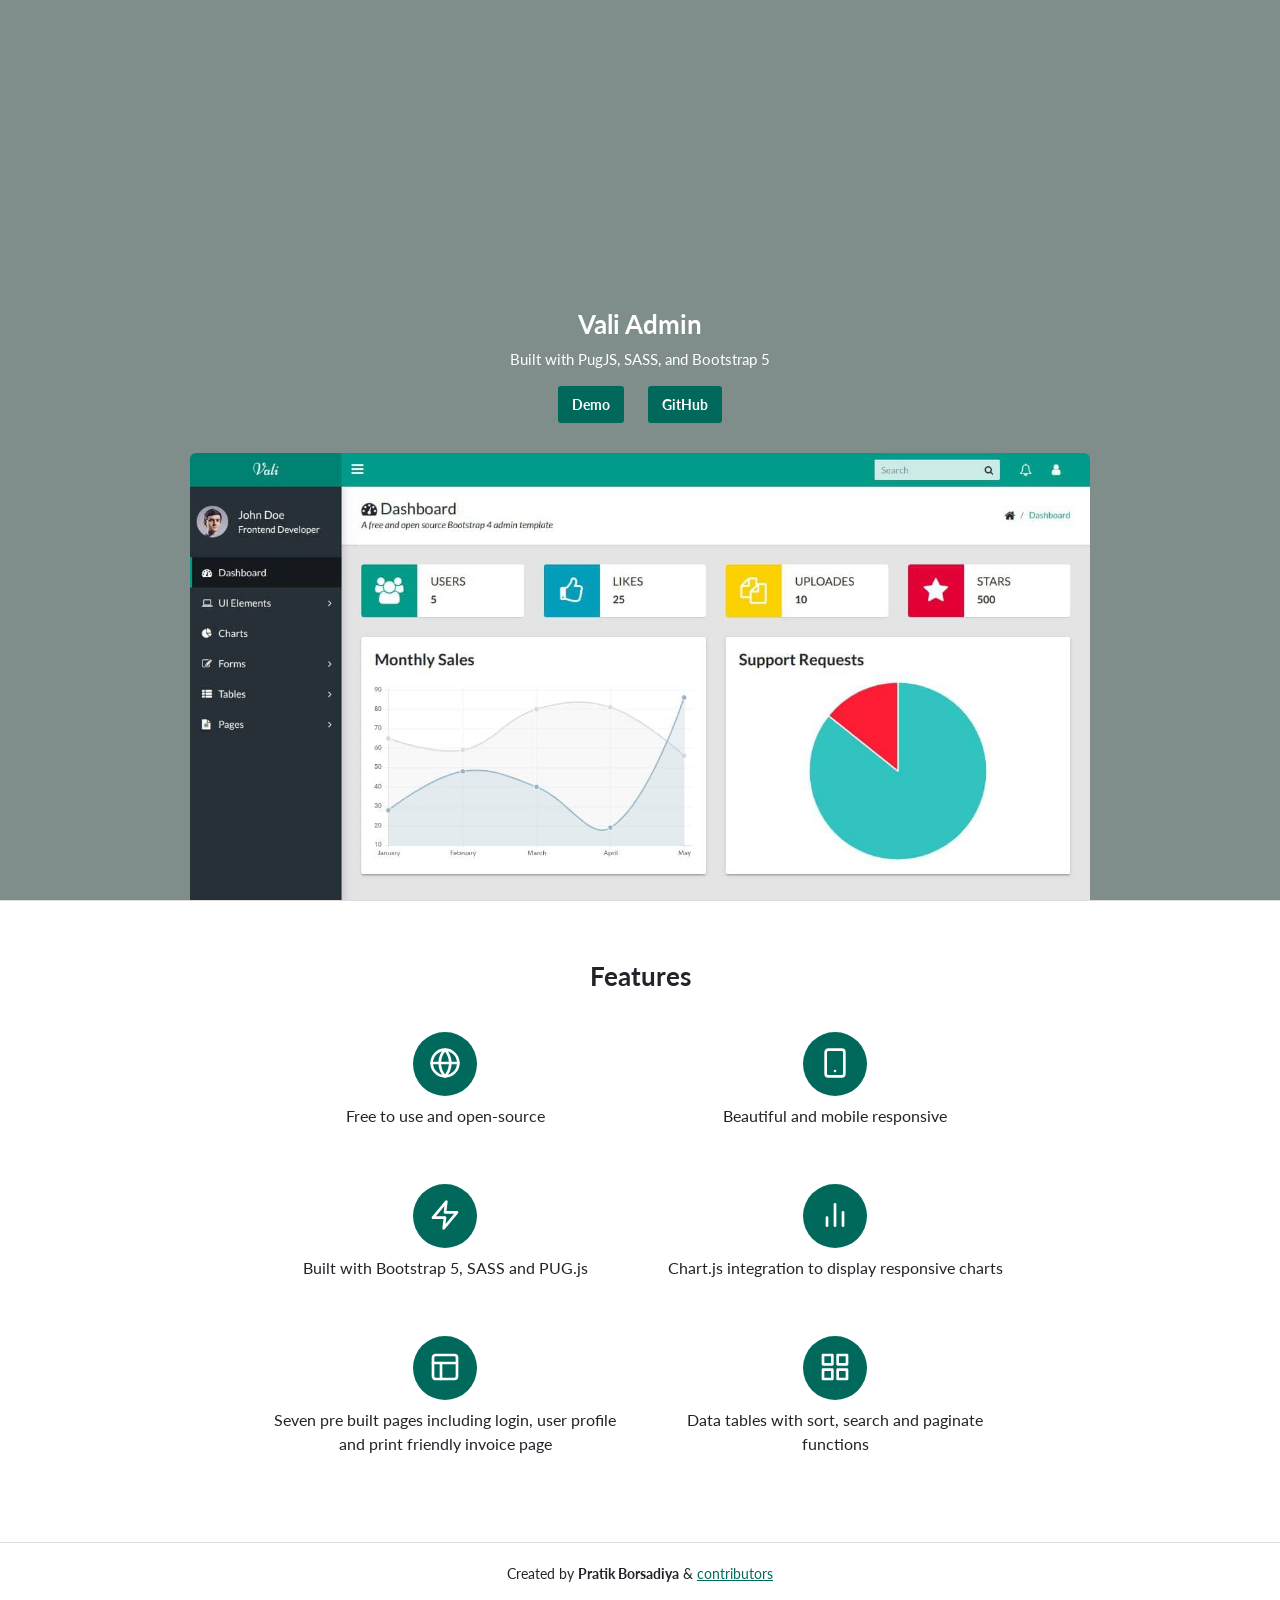
<file: 1-Templates/vali-admin-master/docs/index.html>
<!DOCTYPE html>
<html>
  <head>
    <meta charset="utf-8">
    <meta http-equiv="X-UA-Compatible" content="IE=edge">
    <meta name="viewport" content="width=device-width, initial-scale=1">
    <meta name="description" content="Vali is a responsive and free dashboard theme/template built with Bootstrap 5, SASS and PUG.js.">
    <!-- Twitter meta-->
    <meta property="twitter:card" content="summary_large_image">
    <meta property="twitter:site" content="@pratikborsadiya">
    <meta property="twitter:creator" content="@pratikborsadiya">
    <!-- Open Graph Meta-->
    <meta property="og:type" content="website">
    <meta property="og:site_name" content="Vali Admin">
    <meta property="og:title" content="Vali Admin - Free Bootstrap 5 Dashboard Template">
    <meta property="og:url" content="http://pratikborsadiya.in/vali-admin">
    <meta property="og:image" content="http://pratikborsadiya.in/blog/vali-admin/hero-social.png">
    <meta property="og:description" content="Vali is a responsive and free dashboard theme/template built with Bootstrap 5, SASS and PUG.js.">
    <title>Vali Admin - Free Bootstrap 5 Dashboard Template prueba</title>
    <link rel="stylesheet" type="text/css" href="css/main.css">
  </head>
  <body class="landing-page">
    <svg aria-hidden="true" style="position: absolute; width: 0; height: 0; overflow: hidden;" version="1.1" xmlns="http://www.w3.org/2000/svg" xmlns:xlink="http://www.w3.org/1999/xlink">
      <defs>
        <symbol id="icon-chart" viewbox="0 0 32 32">
          <title>chart</title>
          <path stroke-linejoin="round" stroke-linecap="round" stroke-miterlimit="4" stroke-width="2.6667" d="M24 26.667v-13.333"></path>
          <path stroke-linejoin="round" stroke-linecap="round" stroke-miterlimit="4" stroke-width="2.6667" d="M16 26.667v-21.333"></path>
          <path stroke-linejoin="round" stroke-linecap="round" stroke-miterlimit="4" stroke-width="2.6667" d="M8 26.667v-8"></path>
        </symbol>
        <symbol id="icon-globe" viewbox="0 0 32 32">
          <title>globe</title>
          <path stroke-linejoin="round" stroke-linecap="round" stroke-miterlimit="4" stroke-width="2.6667" d="M29.333 16c0 7.364-5.97 13.333-13.333 13.333s-13.333-5.97-13.333-13.333c0-7.364 5.97-13.333 13.333-13.333s13.333 5.97 13.333 13.333z"></path>
          <path stroke-linejoin="round" stroke-linecap="round" stroke-miterlimit="4" stroke-width="2.6667" d="M2.667 16h26.667"></path>
          <path stroke-linejoin="round" stroke-linecap="round" stroke-miterlimit="4" stroke-width="2.6667" d="M16 2.667c3.216 3.512 5.223 8.178 5.333 13.311l0 0.022c-0.111 5.155-2.117 9.822-5.347 13.349l0.014-0.015c-3.216-3.512-5.223-8.178-5.333-13.311l-0-0.022c0.111-5.155 2.117-9.822 5.347-13.349l-0.014 0.015z"></path>
        </symbol>
        <symbol id="icon-grid" viewbox="0 0 32 32">
          <title>grid</title>
          <path stroke-linejoin="round" stroke-linecap="round" stroke-miterlimit="4" stroke-width="2.6667" d="M4 4h9.333v9.333h-9.333v-9.333z"></path>
          <path stroke-linejoin="round" stroke-linecap="round" stroke-miterlimit="4" stroke-width="2.6667" d="M18.667 4h9.333v9.333h-9.333v-9.333z"></path>
          <path stroke-linejoin="round" stroke-linecap="round" stroke-miterlimit="4" stroke-width="2.6667" d="M18.667 18.667h9.333v9.333h-9.333v-9.333z"></path>
          <path stroke-linejoin="round" stroke-linecap="round" stroke-miterlimit="4" stroke-width="2.6667" d="M4 18.667h9.333v9.333h-9.333v-9.333z"></path>
        </symbol>
        <symbol id="icon-layout" viewbox="0 0 32 32">
          <title>layout</title>
          <path stroke-linejoin="round" stroke-linecap="round" stroke-miterlimit="4" stroke-width="2.6667" d="M6.667 4h18.667c1.473 0 2.667 1.194 2.667 2.667v18.667c0 1.473-1.194 2.667-2.667 2.667h-18.667c-1.473 0-2.667-1.194-2.667-2.667v-18.667c0-1.473 1.194-2.667 2.667-2.667z"></path>
          <path stroke-linejoin="round" stroke-linecap="round" stroke-miterlimit="4" stroke-width="2.6667" d="M4 12h24"></path>
          <path stroke-linejoin="round" stroke-linecap="round" stroke-miterlimit="4" stroke-width="2.6667" d="M12 28v-16"></path>
        </symbol>
        <symbol id="icon-smartphone" viewbox="0 0 32 32">
          <title>smartphone</title>
          <path stroke-linejoin="round" stroke-linecap="round" stroke-miterlimit="4" stroke-width="2.6667" d="M9.333 2.667h13.333c1.473 0 2.667 1.194 2.667 2.667v21.333c0 1.473-1.194 2.667-2.667 2.667h-13.333c-1.473 0-2.667-1.194-2.667-2.667v-21.333c0-1.473 1.194-2.667 2.667-2.667z"></path>
          <path stroke-linejoin="round" stroke-linecap="round" stroke-miterlimit="4" stroke-width="2.6667" d="M16 24v0"></path>
        </symbol>
        <symbol id="icon-zap" viewbox="0 0 32 32">
          <title>zap</title>
          <path stroke-linejoin="round" stroke-linecap="round" stroke-miterlimit="4" stroke-width="2.6667" d="M17.333 2.667l-13.333 16h12l-1.333 10.667 13.333-16h-12l1.333-10.667z"></path>
        </symbol>
      </defs>
    </svg>
    <section class="landing-hero">
      <div class="landing-hero-overlay"></div>
      <div class="landing-hero-content">
        <h1 class="landing-hero-title">Vali Admin </h1>
        <p class="landing-hero-description">Built with PugJS, SASS, and Bootstrap 5</p>
        <div><a class="btn btn-primary me-4" href="dashboard.html">Demo</a><a class="btn btn-primary" href="https://github.com/pratikborsadiya/vali-admin" target="_blank" rel="noopener">GitHub</a></div><img class="landing-hero-banner" src="images/banner.jpg">
      </div>
    </section>
    <section class="features">
      <h1 class="features-title">Features</h1>
      <div class="features-cards">
        <div class="features-card">
          <div class="feature-icon-backdrop">
            <svg class="feature-icon">
              <use xlink:href="#icon-globe"></use>
            </svg>
          </div>
          <p class="feature-description">Free to use and open-source</p>
        </div>
        <div class="features-card">
          <div class="feature-icon-backdrop">
            <svg class="feature-icon">
              <use xlink:href="#icon-smartphone"></use>
            </svg>
          </div>
          <p class="feature-description">Beautiful and mobile responsive</p>
        </div>
        <div class="features-card">
          <div class="feature-icon-backdrop">
            <svg class="feature-icon">
              <use xlink:href="#icon-zap"></use>
            </svg>
          </div>
          <p class="feature-description">Built with Bootstrap 5, SASS and PUG.js</p>
        </div>
        <div class="features-card">
          <div class="feature-icon-backdrop">
            <svg class="feature-icon">
              <use xlink:href="#icon-chart"></use>
            </svg>
          </div>
          <p class="feature-description">Chart.js integration to display responsive charts</p>
        </div>
        <div class="features-card">
          <div class="feature-icon-backdrop">
            <svg class="feature-icon">
              <use xlink:href="#icon-layout"></use>
            </svg>
          </div>
          <p class="feature-description">Seven pre built pages including login, user profile and print friendly invoice page</p>
        </div>
        <div class="features-card">
          <div class="feature-icon-backdrop">
            <svg class="feature-icon">
              <use xlink:href="#icon-grid"></use>
            </svg>
          </div>
          <p class="feature-description">Data tables with sort, search and paginate functions</p>
        </div>
      </div>
    </section>
    <footer class="landing-footer">Created by <b>Pratik Borsadiya</b> & <a href="https://github.com/pratikborsadiya/vali-admin/graphs/contributors" target="_blank" rel="noopener">contributors</a></footer>
  </body>
</html>
</file>
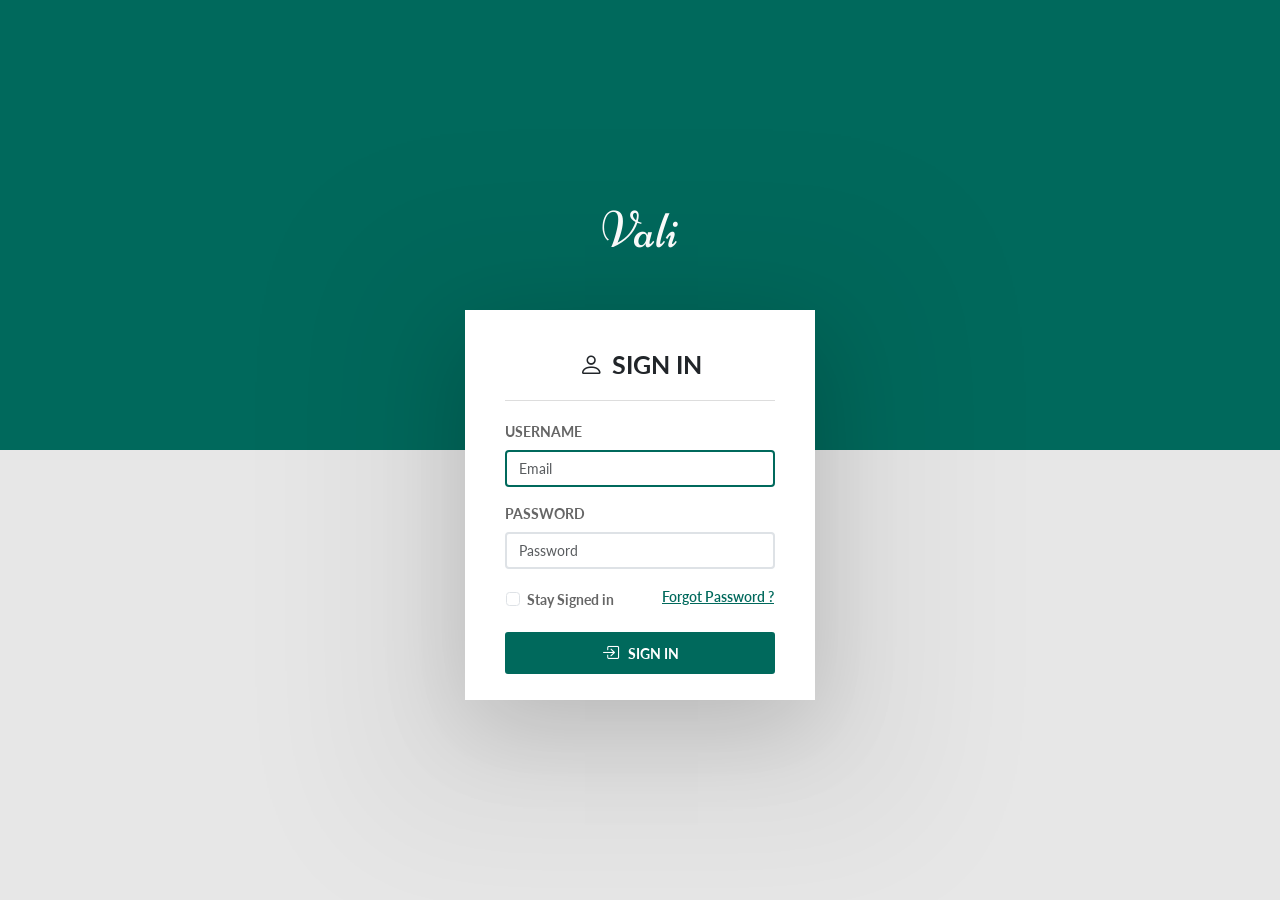
<file: 1-Templates/vali-admin-master/docs/page-login.html>
<!DOCTYPE html>
<html>
  <head>
    <meta charset="utf-8">
    <meta http-equiv="X-UA-Compatible" content="IE=edge">
    <meta name="viewport" content="width=device-width, initial-scale=1">
    <!-- Main CSS-->
    <link rel="stylesheet" type="text/css" href="css/main.css">
    <!-- Font-icon css-->
    <link rel="stylesheet" type="text/css" href="https://cdn.jsdelivr.net/npm/bootstrap-icons@1.10.5/font/bootstrap-icons.css">
    <title>Login - Vali Admin</title>
  </head>
  <body>
    <section class="material-half-bg">
      <div class="cover"></div>
    </section>
    <section class="login-content">
      <div class="logo">
        <h1>Vali</h1>
      </div>
      <div class="login-box">
        <form class="login-form" action="index.html">
          <h3 class="login-head"><i class="bi bi-person me-2"></i>SIGN IN</h3>
          <div class="mb-3">
            <label class="form-label">USERNAME</label>
            <input class="form-control" type="text" placeholder="Email" autofocus>
          </div>
          <div class="mb-3">
            <label class="form-label">PASSWORD</label>
            <input class="form-control" type="password" placeholder="Password">
          </div>
          <div class="mb-3">
            <div class="utility">
              <div class="form-check">
                <label class="form-check-label">
                  <input class="form-check-input" type="checkbox"><span class="label-text">Stay Signed in</span>
                </label>
              </div>
              <p class="semibold-text mb-2"><a href="#" data-toggle="flip">Forgot Password ?</a></p>
            </div>
          </div>
          <div class="mb-3 btn-container d-grid">
            <button class="btn btn-primary btn-block"><i class="bi bi-box-arrow-in-right me-2 fs-5"></i>SIGN IN</button>
          </div>
        </form>
        <form class="forget-form" action="index.html">
          <h3 class="login-head"><i class="bi bi-person-lock me-2"></i>Forgot Password ?</h3>
          <div class="mb-3">
            <label class="form-label">EMAIL</label>
            <input class="form-control" type="text" placeholder="Email">
          </div>
          <div class="mb-3 btn-container d-grid">
            <button class="btn btn-primary btn-block"><i class="bi bi-unlock me-2 fs-5"></i>RESET</button>
          </div>
          <div class="mb-3 mt-3">
            <p class="semibold-text mb-0"><a href="#" data-toggle="flip"><i class="bi bi-chevron-left me-1"></i> Back to Login</a></p>
          </div>
        </form>
      </div>
    </section>
    <!-- Essential javascripts for application to work-->
    <script src="js/jquery-3.7.0.min.js"></script>
    <script src="js/bootstrap.min.js"></script>
    <script src="js/main.js"></script>
    <script type="text/javascript">
      // Login Page Flipbox control
      $('.login-content [data-toggle="flip"]').click(function() {
      	$('.login-box').toggleClass('flipped');
      	return false;
      });
    </script>
  </body>
</html>
</file>
<file: 1-Templates/vali-admin-master/docs/css/main.css>
@charset "UTF-8";
/*!
 * Vali Admin
 * Author: Pratik Borsadiya
 * ================================*/
@import url(https://fonts.googleapis.com/css?family=Lato:300,400,400i,700);
@import url(https://fonts.googleapis.com/css?family=Niconne);
/*!
 * Bootstrap  v5.3.2 (https://getbootstrap.com/)
 * Copyright 2011-2023 The Bootstrap Authors
 * Licensed under MIT (https://github.com/twbs/bootstrap/blob/main/LICENSE)
 */
:root,
[data-bs-theme=light] {
  --bs-blue: #0d6efd;
  --bs-indigo: #6610f2;
  --bs-purple: #6f42c1;
  --bs-pink: #d63384;
  --bs-red: #dc3545;
  --bs-orange: #fd7e14;
  --bs-yellow: #ffc107;
  --bs-green: #198754;
  --bs-teal: #20c997;
  --bs-cyan: #0dcaf0;
  --bs-black: #000;
  --bs-white: #FFF;
  --bs-gray: #6c757d;
  --bs-gray-dark: #343a40;
  --bs-gray-100: #f8f9fa;
  --bs-gray-200: #e9ecef;
  --bs-gray-300: #dee2e6;
  --bs-gray-400: #ced4da;
  --bs-gray-500: #adb5bd;
  --bs-gray-600: #6c757d;
  --bs-gray-700: #495057;
  --bs-gray-800: #343a40;
  --bs-gray-900: #212529;
  --bs-primary: #00695C;
  --bs-secondary: #6c757d;
  --bs-success: #198754;
  --bs-info: #0dcaf0;
  --bs-warning: #ffc107;
  --bs-danger: #dc3545;
  --bs-light: #f8f9fa;
  --bs-dark: #212529;
  --bs-primary-rgb: 0, 105, 92;
  --bs-secondary-rgb: 108, 117, 125;
  --bs-success-rgb: 25, 135, 84;
  --bs-info-rgb: 13, 202, 240;
  --bs-warning-rgb: 255, 193, 7;
  --bs-danger-rgb: 220, 53, 69;
  --bs-light-rgb: 248, 249, 250;
  --bs-dark-rgb: 33, 37, 41;
  --bs-primary-text-emphasis: #002a25;
  --bs-secondary-text-emphasis: #2b2f32;
  --bs-success-text-emphasis: #0a3622;
  --bs-info-text-emphasis: #055160;
  --bs-warning-text-emphasis: #664d03;
  --bs-danger-text-emphasis: #58151c;
  --bs-light-text-emphasis: #495057;
  --bs-dark-text-emphasis: #495057;
  --bs-primary-bg-subtle: #cce1de;
  --bs-secondary-bg-subtle: #e2e3e5;
  --bs-success-bg-subtle: #d1e7dd;
  --bs-info-bg-subtle: #cff4fc;
  --bs-warning-bg-subtle: #fff3cd;
  --bs-danger-bg-subtle: #f8d7da;
  --bs-light-bg-subtle: #fcfcfd;
  --bs-dark-bg-subtle: #ced4da;
  --bs-primary-border-subtle: #99c3be;
  --bs-secondary-border-subtle: #c4c8cb;
  --bs-success-border-subtle: #a3cfbb;
  --bs-info-border-subtle: #9eeaf9;
  --bs-warning-border-subtle: #ffe69c;
  --bs-danger-border-subtle: #f1aeb5;
  --bs-light-border-subtle: #e9ecef;
  --bs-dark-border-subtle: #adb5bd;
  --bs-white-rgb: 255, 255, 255;
  --bs-black-rgb: 0, 0, 0;
  --bs-font-sans-serif: "Lato", -apple-system, BlinkMacSystemFont, "Segoe UI", Roboto, "Helvetica Neue", Arial, sans-serif;
  --bs-font-monospace: SFMono-Regular, Menlo, Monaco, Consolas, "Liberation Mono", "Courier New", monospace;
  --bs-gradient: linear-gradient(180deg, rgba(255, 255, 255, 0.15), rgba(255, 255, 255, 0));
  --bs-body-font-family: var(--bs-font-sans-serif);
  --bs-body-font-size: 0.875rem;
  --bs-body-font-weight: 400;
  --bs-body-line-height: 1.5;
  --bs-body-color: #212529;
  --bs-body-color-rgb: 33, 37, 41;
  --bs-body-bg: #FFF;
  --bs-body-bg-rgb: 255, 255, 255;
  --bs-emphasis-color: #000;
  --bs-emphasis-color-rgb: 0, 0, 0;
  --bs-secondary-color: rgba(33, 37, 41, 0.75);
  --bs-secondary-color-rgb: 33, 37, 41;
  --bs-secondary-bg: #e9ecef;
  --bs-secondary-bg-rgb: 233, 236, 239;
  --bs-tertiary-color: rgba(33, 37, 41, 0.5);
  --bs-tertiary-color-rgb: 33, 37, 41;
  --bs-tertiary-bg: #f8f9fa;
  --bs-tertiary-bg-rgb: 248, 249, 250;
  --bs-heading-color: inherit;
  --bs-link-color: #00695C;
  --bs-link-color-rgb: 0, 105, 92;
  --bs-link-decoration: underline;
  --bs-link-hover-color: #00544a;
  --bs-link-hover-color-rgb: 0, 84, 74;
  --bs-code-color: #d63384;
  --bs-highlight-color: #212529;
  --bs-highlight-bg: #fff3cd;
  --bs-border-width: 1px;
  --bs-border-style: solid;
  --bs-border-color: #dee2e6;
  --bs-border-color-translucent: rgba(0, 0, 0, 0.175);
  --bs-border-radius: 0.375rem;
  --bs-border-radius-sm: 0.25rem;
  --bs-border-radius-lg: 0.5rem;
  --bs-border-radius-xl: 1rem;
  --bs-border-radius-xxl: 2rem;
  --bs-border-radius-2xl: var(--bs-border-radius-xxl);
  --bs-border-radius-pill: 50rem;
  --bs-box-shadow: 0 0.5rem 1rem rgba(0, 0, 0, 0.15);
  --bs-box-shadow-sm: 0 0.125rem 0.25rem rgba(0, 0, 0, 0.075);
  --bs-box-shadow-lg: 0 1rem 3rem rgba(0, 0, 0, 0.175);
  --bs-box-shadow-inset: inset 0 1px 2px rgba(0, 0, 0, 0.075);
  --bs-focus-ring-width: 0.25rem;
  --bs-focus-ring-opacity: 0.25;
  --bs-focus-ring-color: rgba(0, 105, 92, 0.25);
  --bs-form-valid-color: #198754;
  --bs-form-valid-border-color: #198754;
  --bs-form-invalid-color: #dc3545;
  --bs-form-invalid-border-color: #dc3545;
}

[data-bs-theme=dark] {
  color-scheme: dark;
  --bs-body-color: #dee2e6;
  --bs-body-color-rgb: 222, 226, 230;
  --bs-body-bg: #212529;
  --bs-body-bg-rgb: 33, 37, 41;
  --bs-emphasis-color: #FFF;
  --bs-emphasis-color-rgb: 255, 255, 255;
  --bs-secondary-color: rgba(222, 226, 230, 0.75);
  --bs-secondary-color-rgb: 222, 226, 230;
  --bs-secondary-bg: #343a40;
  --bs-secondary-bg-rgb: 52, 58, 64;
  --bs-tertiary-color: rgba(222, 226, 230, 0.5);
  --bs-tertiary-color-rgb: 222, 226, 230;
  --bs-tertiary-bg: #2b3035;
  --bs-tertiary-bg-rgb: 43, 48, 53;
  --bs-primary-text-emphasis: #66a59d;
  --bs-secondary-text-emphasis: #a7acb1;
  --bs-success-text-emphasis: #75b798;
  --bs-info-text-emphasis: #6edff6;
  --bs-warning-text-emphasis: #ffda6a;
  --bs-danger-text-emphasis: #ea868f;
  --bs-light-text-emphasis: #f8f9fa;
  --bs-dark-text-emphasis: #dee2e6;
  --bs-primary-bg-subtle: #001512;
  --bs-secondary-bg-subtle: #161719;
  --bs-success-bg-subtle: #051b11;
  --bs-info-bg-subtle: #032830;
  --bs-warning-bg-subtle: #332701;
  --bs-danger-bg-subtle: #2c0b0e;
  --bs-light-bg-subtle: #343a40;
  --bs-dark-bg-subtle: #1a1d20;
  --bs-primary-border-subtle: #003f37;
  --bs-secondary-border-subtle: #41464b;
  --bs-success-border-subtle: #0f5132;
  --bs-info-border-subtle: #087990;
  --bs-warning-border-subtle: #997404;
  --bs-danger-border-subtle: #842029;
  --bs-light-border-subtle: #495057;
  --bs-dark-border-subtle: #343a40;
  --bs-heading-color: inherit;
  --bs-link-color: #66a59d;
  --bs-link-hover-color: #85b7b1;
  --bs-link-color-rgb: 102, 165, 157;
  --bs-link-hover-color-rgb: 133, 183, 177;
  --bs-code-color: #e685b5;
  --bs-highlight-color: #dee2e6;
  --bs-highlight-bg: #664d03;
  --bs-border-color: #495057;
  --bs-border-color-translucent: rgba(255, 255, 255, 0.15);
  --bs-form-valid-color: #75b798;
  --bs-form-valid-border-color: #75b798;
  --bs-form-invalid-color: #ea868f;
  --bs-form-invalid-border-color: #ea868f;
}

*,
*::before,
*::after {
  -webkit-box-sizing: border-box;
          box-sizing: border-box;
}

@media (prefers-reduced-motion: no-preference) {
  :root {
    scroll-behavior: smooth;
  }
}

body {
  margin: 0;
  font-family: var(--bs-body-font-family);
  font-size: var(--bs-body-font-size);
  font-weight: var(--bs-body-font-weight);
  line-height: var(--bs-body-line-height);
  color: var(--bs-body-color);
  text-align: var(--bs-body-text-align);
  background-color: var(--bs-body-bg);
  -webkit-text-size-adjust: 100%;
  -webkit-tap-highlight-color: rgba(0, 0, 0, 0);
}

hr {
  margin: 1rem 0;
  color: inherit;
  border: 0;
  border-top: var(--bs-border-width) solid;
  opacity: 0.25;
}

h6, .h6, h5, .h5, h4, .h4, h3, .h3, h2, .h2, h1, .h1 {
  margin-top: 0;
  margin-bottom: 0.5rem;
  font-weight: bold;
  line-height: 1.2;
  color: var(--bs-heading-color);
}

h1, .h1 {
  font-size: calc(1.34375rem + 1.125vw);
}
@media (min-width: 1200px) {
  h1, .h1 {
    font-size: 2.1875rem;
  }
}

h2, .h2 {
  font-size: calc(1.3rem + 0.6vw);
}
@media (min-width: 1200px) {
  h2, .h2 {
    font-size: 1.75rem;
  }
}

h3, .h3 {
  font-size: calc(1.278125rem + 0.3375vw);
}
@media (min-width: 1200px) {
  h3, .h3 {
    font-size: 1.53125rem;
  }
}

h4, .h4 {
  font-size: calc(1.25625rem + 0.075vw);
}
@media (min-width: 1200px) {
  h4, .h4 {
    font-size: 1.3125rem;
  }
}

h5, .h5 {
  font-size: 1.09375rem;
}

h6, .h6 {
  font-size: 0.875rem;
}

p {
  margin-top: 0;
  margin-bottom: 1rem;
}

abbr[title] {
  -webkit-text-decoration: underline dotted;
          text-decoration: underline dotted;
  cursor: help;
  -webkit-text-decoration-skip-ink: none;
          text-decoration-skip-ink: none;
}

address {
  margin-bottom: 1rem;
  font-style: normal;
  line-height: inherit;
}

ol,
ul {
  padding-left: 2rem;
}

ol,
ul,
dl {
  margin-top: 0;
  margin-bottom: 1rem;
}

ol ol,
ul ul,
ol ul,
ul ol {
  margin-bottom: 0;
}

dt {
  font-weight: 700;
}

dd {
  margin-bottom: 0.5rem;
  margin-left: 0;
}

blockquote {
  margin: 0 0 1rem;
}

b,
strong {
  font-weight: bolder;
}

small, .small {
  font-size: 0.875em;
}

mark, .mark {
  padding: 0.1875em;
  color: var(--bs-highlight-color);
  background-color: var(--bs-highlight-bg);
}

sub,
sup {
  position: relative;
  font-size: 0.75em;
  line-height: 0;
  vertical-align: baseline;
}

sub {
  bottom: -0.25em;
}

sup {
  top: -0.5em;
}

a {
  color: rgba(var(--bs-link-color-rgb), var(--bs-link-opacity, 1));
  text-decoration: underline;
}
a:hover {
  --bs-link-color-rgb: var(--bs-link-hover-color-rgb);
}

a:not([href]):not([class]), a:not([href]):not([class]):hover {
  color: inherit;
  text-decoration: none;
}

pre,
code,
kbd,
samp {
  font-family: var(--bs-font-monospace);
  font-size: 1em;
}

pre {
  display: block;
  margin-top: 0;
  margin-bottom: 1rem;
  overflow: auto;
  font-size: 0.875em;
}
pre code {
  font-size: inherit;
  color: inherit;
  word-break: normal;
}

code {
  font-size: 0.875em;
  color: var(--bs-code-color);
  word-wrap: break-word;
}
a > code {
  color: inherit;
}

kbd {
  padding: 0.1875rem 0.375rem;
  font-size: 0.875em;
  color: var(--bs-body-bg);
  background-color: var(--bs-body-color);
  border-radius: 0.25rem;
}
kbd kbd {
  padding: 0;
  font-size: 1em;
}

figure {
  margin: 0 0 1rem;
}

img,
svg {
  vertical-align: middle;
}

table {
  caption-side: bottom;
  border-collapse: collapse;
}

caption {
  padding-top: 0.5rem;
  padding-bottom: 0.5rem;
  color: var(--bs-secondary-color);
  text-align: left;
}

th {
  text-align: inherit;
  text-align: -webkit-match-parent;
}

thead,
tbody,
tfoot,
tr,
td,
th {
  border-color: inherit;
  border-style: solid;
  border-width: 0;
}

label {
  display: inline-block;
}

button {
  border-radius: 0;
}

button:focus:not(:focus-visible) {
  outline: 0;
}

input,
button,
select,
optgroup,
textarea {
  margin: 0;
  font-family: inherit;
  font-size: inherit;
  line-height: inherit;
}

button,
select {
  text-transform: none;
}

[role=button] {
  cursor: pointer;
}

select {
  word-wrap: normal;
}
select:disabled {
  opacity: 1;
}

[list]:not([type=date]):not([type=datetime-local]):not([type=month]):not([type=week]):not([type=time])::-webkit-calendar-picker-indicator {
  display: none !important;
}

button,
[type=button],
[type=reset],
[type=submit] {
  -webkit-appearance: button;
}
button:not(:disabled),
[type=button]:not(:disabled),
[type=reset]:not(:disabled),
[type=submit]:not(:disabled) {
  cursor: pointer;
}

::-moz-focus-inner {
  padding: 0;
  border-style: none;
}

textarea {
  resize: vertical;
}

fieldset {
  min-width: 0;
  padding: 0;
  margin: 0;
  border: 0;
}

legend {
  float: left;
  width: 100%;
  padding: 0;
  margin-bottom: 0.5rem;
  font-size: calc(1.275rem + 0.3vw);
  line-height: inherit;
}
@media (min-width: 1200px) {
  legend {
    font-size: 1.5rem;
  }
}
legend + * {
  clear: left;
}

::-webkit-datetime-edit-fields-wrapper,
::-webkit-datetime-edit-text,
::-webkit-datetime-edit-minute,
::-webkit-datetime-edit-hour-field,
::-webkit-datetime-edit-day-field,
::-webkit-datetime-edit-month-field,
::-webkit-datetime-edit-year-field {
  padding: 0;
}

::-webkit-inner-spin-button {
  height: auto;
}

[type=search] {
  -webkit-appearance: textfield;
  outline-offset: -2px;
}

/* rtl:raw:
[type="tel"],
[type="url"],
[type="email"],
[type="number"] {
  direction: ltr;
}
*/
::-webkit-search-decoration {
  -webkit-appearance: none;
}

::-webkit-color-swatch-wrapper {
  padding: 0;
}

::file-selector-button {
  font: inherit;
  -webkit-appearance: button;
}

output {
  display: inline-block;
}

iframe {
  border: 0;
}

summary {
  display: list-item;
  cursor: pointer;
}

progress {
  vertical-align: baseline;
}

[hidden] {
  display: none !important;
}

.lead {
  font-size: 1.09375rem;
  font-weight: 300;
}

.display-1 {
  font-size: calc(1.625rem + 4.5vw);
  font-weight: 300;
  line-height: 1.2;
}
@media (min-width: 1200px) {
  .display-1 {
    font-size: 5rem;
  }
}

.display-2 {
  font-size: calc(1.575rem + 3.9vw);
  font-weight: 300;
  line-height: 1.2;
}
@media (min-width: 1200px) {
  .display-2 {
    font-size: 4.5rem;
  }
}

.display-3 {
  font-size: calc(1.525rem + 3.3vw);
  font-weight: 300;
  line-height: 1.2;
}
@media (min-width: 1200px) {
  .display-3 {
    font-size: 4rem;
  }
}

.display-4 {
  font-size: calc(1.475rem + 2.7vw);
  font-weight: 300;
  line-height: 1.2;
}
@media (min-width: 1200px) {
  .display-4 {
    font-size: 3.5rem;
  }
}

.display-5 {
  font-size: calc(1.425rem + 2.1vw);
  font-weight: 300;
  line-height: 1.2;
}
@media (min-width: 1200px) {
  .display-5 {
    font-size: 3rem;
  }
}

.display-6 {
  font-size: calc(1.375rem + 1.5vw);
  font-weight: 300;
  line-height: 1.2;
}
@media (min-width: 1200px) {
  .display-6 {
    font-size: 2.5rem;
  }
}

.list-unstyled, .treeview-menu, .app-menu, .app-nav {
  padding-left: 0;
  list-style: none;
}

.list-inline {
  padding-left: 0;
  list-style: none;
}

.list-inline-item {
  display: inline-block;
}
.list-inline-item:not(:last-child) {
  margin-right: 0.5rem;
}

.initialism {
  font-size: 0.875em;
  text-transform: uppercase;
}

.blockquote {
  margin-bottom: 1rem;
  font-size: 1.09375rem;
}
.blockquote > :last-child {
  margin-bottom: 0;
}

.blockquote-footer {
  margin-top: -1rem;
  margin-bottom: 1rem;
  font-size: 0.875em;
  color: #6c757d;
}
.blockquote-footer::before {
  content: "— ";
}

.img-fluid {
  max-width: 100%;
  height: auto;
}

.img-thumbnail {
  padding: 0.25rem;
  background-color: var(--bs-body-bg);
  border: var(--bs-border-width) solid var(--bs-border-color);
  border-radius: var(--bs-border-radius);
  max-width: 100%;
  height: auto;
}

.figure {
  display: inline-block;
}

.figure-img {
  margin-bottom: 0.5rem;
  line-height: 1;
}

.figure-caption {
  font-size: 0.875em;
  color: var(--bs-secondary-color);
}

.container,
.container-fluid,
.container-xxl,
.container-xl,
.container-lg,
.container-md,
.container-sm {
  --bs-gutter-x: 1.5rem;
  --bs-gutter-y: 0;
  width: 100%;
  padding-right: calc(var(--bs-gutter-x) * 0.5);
  padding-left: calc(var(--bs-gutter-x) * 0.5);
  margin-right: auto;
  margin-left: auto;
}

@media (min-width: 576px) {
  .container-sm, .container {
    max-width: 540px;
  }
}
@media (min-width: 768px) {
  .container-md, .container-sm, .container {
    max-width: 720px;
  }
}
@media (min-width: 992px) {
  .container-lg, .container-md, .container-sm, .container {
    max-width: 960px;
  }
}
@media (min-width: 1200px) {
  .container-xl, .container-lg, .container-md, .container-sm, .container {
    max-width: 1140px;
  }
}
@media (min-width: 1400px) {
  .container-xxl, .container-xl, .container-lg, .container-md, .container-sm, .container {
    max-width: 1320px;
  }
}
:root {
  --bs-breakpoint-xs: 0;
  --bs-breakpoint-sm: 576px;
  --bs-breakpoint-md: 768px;
  --bs-breakpoint-lg: 992px;
  --bs-breakpoint-xl: 1200px;
  --bs-breakpoint-xxl: 1400px;
}

.row {
  --bs-gutter-x: 1.5rem;
  --bs-gutter-y: 0;
  display: -webkit-box;
  display: -ms-flexbox;
  display: flex;
  -ms-flex-wrap: wrap;
      flex-wrap: wrap;
  margin-top: calc(-1 * var(--bs-gutter-y));
  margin-right: calc(-0.5 * var(--bs-gutter-x));
  margin-left: calc(-0.5 * var(--bs-gutter-x));
}
.row > * {
  -ms-flex-negative: 0;
      flex-shrink: 0;
  width: 100%;
  max-width: 100%;
  padding-right: calc(var(--bs-gutter-x) * 0.5);
  padding-left: calc(var(--bs-gutter-x) * 0.5);
  margin-top: var(--bs-gutter-y);
}

.col {
  -webkit-box-flex: 1;
      -ms-flex: 1 0 0%;
          flex: 1 0 0%;
}

.row-cols-auto > * {
  -webkit-box-flex: 0;
      -ms-flex: 0 0 auto;
          flex: 0 0 auto;
  width: auto;
}

.row-cols-1 > * {
  -webkit-box-flex: 0;
      -ms-flex: 0 0 auto;
          flex: 0 0 auto;
  width: 100%;
}

.row-cols-2 > * {
  -webkit-box-flex: 0;
      -ms-flex: 0 0 auto;
          flex: 0 0 auto;
  width: 50%;
}

.row-cols-3 > * {
  -webkit-box-flex: 0;
      -ms-flex: 0 0 auto;
          flex: 0 0 auto;
  width: 33.33333333%;
}

.row-cols-4 > * {
  -webkit-box-flex: 0;
      -ms-flex: 0 0 auto;
          flex: 0 0 auto;
  width: 25%;
}

.row-cols-5 > * {
  -webkit-box-flex: 0;
      -ms-flex: 0 0 auto;
          flex: 0 0 auto;
  width: 20%;
}

.row-cols-6 > * {
  -webkit-box-flex: 0;
      -ms-flex: 0 0 auto;
          flex: 0 0 auto;
  width: 16.66666667%;
}

.col-auto {
  -webkit-box-flex: 0;
      -ms-flex: 0 0 auto;
          flex: 0 0 auto;
  width: auto;
}

.col-1 {
  -webkit-box-flex: 0;
      -ms-flex: 0 0 auto;
          flex: 0 0 auto;
  width: 8.33333333%;
}

.col-2 {
  -webkit-box-flex: 0;
      -ms-flex: 0 0 auto;
          flex: 0 0 auto;
  width: 16.66666667%;
}

.col-3 {
  -webkit-box-flex: 0;
      -ms-flex: 0 0 auto;
          flex: 0 0 auto;
  width: 25%;
}

.col-4 {
  -webkit-box-flex: 0;
      -ms-flex: 0 0 auto;
          flex: 0 0 auto;
  width: 33.33333333%;
}

.col-5 {
  -webkit-box-flex: 0;
      -ms-flex: 0 0 auto;
          flex: 0 0 auto;
  width: 41.66666667%;
}

.col-6 {
  -webkit-box-flex: 0;
      -ms-flex: 0 0 auto;
          flex: 0 0 auto;
  width: 50%;
}

.col-7 {
  -webkit-box-flex: 0;
      -ms-flex: 0 0 auto;
          flex: 0 0 auto;
  width: 58.33333333%;
}

.col-8 {
  -webkit-box-flex: 0;
      -ms-flex: 0 0 auto;
          flex: 0 0 auto;
  width: 66.66666667%;
}

.col-9 {
  -webkit-box-flex: 0;
      -ms-flex: 0 0 auto;
          flex: 0 0 auto;
  width: 75%;
}

.col-10 {
  -webkit-box-flex: 0;
      -ms-flex: 0 0 auto;
          flex: 0 0 auto;
  width: 83.33333333%;
}

.col-11 {
  -webkit-box-flex: 0;
      -ms-flex: 0 0 auto;
          flex: 0 0 auto;
  width: 91.66666667%;
}

.col-12 {
  -webkit-box-flex: 0;
      -ms-flex: 0 0 auto;
          flex: 0 0 auto;
  width: 100%;
}

.offset-1 {
  margin-left: 8.33333333%;
}

.offset-2 {
  margin-left: 16.66666667%;
}

.offset-3 {
  margin-left: 25%;
}

.offset-4 {
  margin-left: 33.33333333%;
}

.offset-5 {
  margin-left: 41.66666667%;
}

.offset-6 {
  margin-left: 50%;
}

.offset-7 {
  margin-left: 58.33333333%;
}

.offset-8 {
  margin-left: 66.66666667%;
}

.offset-9 {
  margin-left: 75%;
}

.offset-10 {
  margin-left: 83.33333333%;
}

.offset-11 {
  margin-left: 91.66666667%;
}

.g-0,
.gx-0 {
  --bs-gutter-x: 0;
}

.g-0,
.gy-0 {
  --bs-gutter-y: 0;
}

.g-1,
.gx-1 {
  --bs-gutter-x: 0.25rem;
}

.g-1,
.gy-1 {
  --bs-gutter-y: 0.25rem;
}

.g-2,
.gx-2 {
  --bs-gutter-x: 0.5rem;
}

.g-2,
.gy-2 {
  --bs-gutter-y: 0.5rem;
}

.g-3,
.gx-3 {
  --bs-gutter-x: 1rem;
}

.g-3,
.gy-3 {
  --bs-gutter-y: 1rem;
}

.g-4,
.gx-4 {
  --bs-gutter-x: 1.5rem;
}

.g-4,
.gy-4 {
  --bs-gutter-y: 1.5rem;
}

.g-5,
.gx-5 {
  --bs-gutter-x: 3rem;
}

.g-5,
.gy-5 {
  --bs-gutter-y: 3rem;
}

@media (min-width: 576px) {
  .col-sm {
    -webkit-box-flex: 1;
        -ms-flex: 1 0 0%;
            flex: 1 0 0%;
  }
  .row-cols-sm-auto > * {
    -webkit-box-flex: 0;
        -ms-flex: 0 0 auto;
            flex: 0 0 auto;
    width: auto;
  }
  .row-cols-sm-1 > * {
    -webkit-box-flex: 0;
        -ms-flex: 0 0 auto;
            flex: 0 0 auto;
    width: 100%;
  }
  .row-cols-sm-2 > * {
    -webkit-box-flex: 0;
        -ms-flex: 0 0 auto;
            flex: 0 0 auto;
    width: 50%;
  }
  .row-cols-sm-3 > * {
    -webkit-box-flex: 0;
        -ms-flex: 0 0 auto;
            flex: 0 0 auto;
    width: 33.33333333%;
  }
  .row-cols-sm-4 > * {
    -webkit-box-flex: 0;
        -ms-flex: 0 0 auto;
            flex: 0 0 auto;
    width: 25%;
  }
  .row-cols-sm-5 > * {
    -webkit-box-flex: 0;
        -ms-flex: 0 0 auto;
            flex: 0 0 auto;
    width: 20%;
  }
  .row-cols-sm-6 > * {
    -webkit-box-flex: 0;
        -ms-flex: 0 0 auto;
            flex: 0 0 auto;
    width: 16.66666667%;
  }
  .col-sm-auto {
    -webkit-box-flex: 0;
        -ms-flex: 0 0 auto;
            flex: 0 0 auto;
    width: auto;
  }
  .col-sm-1 {
    -webkit-box-flex: 0;
        -ms-flex: 0 0 auto;
            flex: 0 0 auto;
    width: 8.33333333%;
  }
  .col-sm-2 {
    -webkit-box-flex: 0;
        -ms-flex: 0 0 auto;
            flex: 0 0 auto;
    width: 16.66666667%;
  }
  .col-sm-3 {
    -webkit-box-flex: 0;
        -ms-flex: 0 0 auto;
            flex: 0 0 auto;
    width: 25%;
  }
  .col-sm-4 {
    -webkit-box-flex: 0;
        -ms-flex: 0 0 auto;
            flex: 0 0 auto;
    width: 33.33333333%;
  }
  .col-sm-5 {
    -webkit-box-flex: 0;
        -ms-flex: 0 0 auto;
            flex: 0 0 auto;
    width: 41.66666667%;
  }
  .col-sm-6 {
    -webkit-box-flex: 0;
        -ms-flex: 0 0 auto;
            flex: 0 0 auto;
    width: 50%;
  }
  .col-sm-7 {
    -webkit-box-flex: 0;
        -ms-flex: 0 0 auto;
            flex: 0 0 auto;
    width: 58.33333333%;
  }
  .col-sm-8 {
    -webkit-box-flex: 0;
        -ms-flex: 0 0 auto;
            flex: 0 0 auto;
    width: 66.66666667%;
  }
  .col-sm-9 {
    -webkit-box-flex: 0;
        -ms-flex: 0 0 auto;
            flex: 0 0 auto;
    width: 75%;
  }
  .col-sm-10 {
    -webkit-box-flex: 0;
        -ms-flex: 0 0 auto;
            flex: 0 0 auto;
    width: 83.33333333%;
  }
  .col-sm-11 {
    -webkit-box-flex: 0;
        -ms-flex: 0 0 auto;
            flex: 0 0 auto;
    width: 91.66666667%;
  }
  .col-sm-12 {
    -webkit-box-flex: 0;
        -ms-flex: 0 0 auto;
            flex: 0 0 auto;
    width: 100%;
  }
  .offset-sm-0 {
    margin-left: 0;
  }
  .offset-sm-1 {
    margin-left: 8.33333333%;
  }
  .offset-sm-2 {
    margin-left: 16.66666667%;
  }
  .offset-sm-3 {
    margin-left: 25%;
  }
  .offset-sm-4 {
    margin-left: 33.33333333%;
  }
  .offset-sm-5 {
    margin-left: 41.66666667%;
  }
  .offset-sm-6 {
    margin-left: 50%;
  }
  .offset-sm-7 {
    margin-left: 58.33333333%;
  }
  .offset-sm-8 {
    margin-left: 66.66666667%;
  }
  .offset-sm-9 {
    margin-left: 75%;
  }
  .offset-sm-10 {
    margin-left: 83.33333333%;
  }
  .offset-sm-11 {
    margin-left: 91.66666667%;
  }
  .g-sm-0,
  .gx-sm-0 {
    --bs-gutter-x: 0;
  }
  .g-sm-0,
  .gy-sm-0 {
    --bs-gutter-y: 0;
  }
  .g-sm-1,
  .gx-sm-1 {
    --bs-gutter-x: 0.25rem;
  }
  .g-sm-1,
  .gy-sm-1 {
    --bs-gutter-y: 0.25rem;
  }
  .g-sm-2,
  .gx-sm-2 {
    --bs-gutter-x: 0.5rem;
  }
  .g-sm-2,
  .gy-sm-2 {
    --bs-gutter-y: 0.5rem;
  }
  .g-sm-3,
  .gx-sm-3 {
    --bs-gutter-x: 1rem;
  }
  .g-sm-3,
  .gy-sm-3 {
    --bs-gutter-y: 1rem;
  }
  .g-sm-4,
  .gx-sm-4 {
    --bs-gutter-x: 1.5rem;
  }
  .g-sm-4,
  .gy-sm-4 {
    --bs-gutter-y: 1.5rem;
  }
  .g-sm-5,
  .gx-sm-5 {
    --bs-gutter-x: 3rem;
  }
  .g-sm-5,
  .gy-sm-5 {
    --bs-gutter-y: 3rem;
  }
}
@media (min-width: 768px) {
  .col-md {
    -webkit-box-flex: 1;
        -ms-flex: 1 0 0%;
            flex: 1 0 0%;
  }
  .row-cols-md-auto > * {
    -webkit-box-flex: 0;
        -ms-flex: 0 0 auto;
            flex: 0 0 auto;
    width: auto;
  }
  .row-cols-md-1 > * {
    -webkit-box-flex: 0;
        -ms-flex: 0 0 auto;
            flex: 0 0 auto;
    width: 100%;
  }
  .row-cols-md-2 > * {
    -webkit-box-flex: 0;
        -ms-flex: 0 0 auto;
            flex: 0 0 auto;
    width: 50%;
  }
  .row-cols-md-3 > * {
    -webkit-box-flex: 0;
        -ms-flex: 0 0 auto;
            flex: 0 0 auto;
    width: 33.33333333%;
  }
  .row-cols-md-4 > * {
    -webkit-box-flex: 0;
        -ms-flex: 0 0 auto;
            flex: 0 0 auto;
    width: 25%;
  }
  .row-cols-md-5 > * {
    -webkit-box-flex: 0;
        -ms-flex: 0 0 auto;
            flex: 0 0 auto;
    width: 20%;
  }
  .row-cols-md-6 > * {
    -webkit-box-flex: 0;
        -ms-flex: 0 0 auto;
            flex: 0 0 auto;
    width: 16.66666667%;
  }
  .col-md-auto {
    -webkit-box-flex: 0;
        -ms-flex: 0 0 auto;
            flex: 0 0 auto;
    width: auto;
  }
  .col-md-1 {
    -webkit-box-flex: 0;
        -ms-flex: 0 0 auto;
            flex: 0 0 auto;
    width: 8.33333333%;
  }
  .col-md-2 {
    -webkit-box-flex: 0;
        -ms-flex: 0 0 auto;
            flex: 0 0 auto;
    width: 16.66666667%;
  }
  .col-md-3 {
    -webkit-box-flex: 0;
        -ms-flex: 0 0 auto;
            flex: 0 0 auto;
    width: 25%;
  }
  .col-md-4 {
    -webkit-box-flex: 0;
        -ms-flex: 0 0 auto;
            flex: 0 0 auto;
    width: 33.33333333%;
  }
  .col-md-5 {
    -webkit-box-flex: 0;
        -ms-flex: 0 0 auto;
            flex: 0 0 auto;
    width: 41.66666667%;
  }
  .col-md-6 {
    -webkit-box-flex: 0;
        -ms-flex: 0 0 auto;
            flex: 0 0 auto;
    width: 50%;
  }
  .col-md-7 {
    -webkit-box-flex: 0;
        -ms-flex: 0 0 auto;
            flex: 0 0 auto;
    width: 58.33333333%;
  }
  .col-md-8 {
    -webkit-box-flex: 0;
        -ms-flex: 0 0 auto;
            flex: 0 0 auto;
    width: 66.66666667%;
  }
  .col-md-9 {
    -webkit-box-flex: 0;
        -ms-flex: 0 0 auto;
            flex: 0 0 auto;
    width: 75%;
  }
  .col-md-10 {
    -webkit-box-flex: 0;
        -ms-flex: 0 0 auto;
            flex: 0 0 auto;
    width: 83.33333333%;
  }
  .col-md-11 {
    -webkit-box-flex: 0;
        -ms-flex: 0 0 auto;
            flex: 0 0 auto;
    width: 91.66666667%;
  }
  .col-md-12 {
    -webkit-box-flex: 0;
        -ms-flex: 0 0 auto;
            flex: 0 0 auto;
    width: 100%;
  }
  .offset-md-0 {
    margin-left: 0;
  }
  .offset-md-1 {
    margin-left: 8.33333333%;
  }
  .offset-md-2 {
    margin-left: 16.66666667%;
  }
  .offset-md-3 {
    margin-left: 25%;
  }
  .offset-md-4 {
    margin-left: 33.33333333%;
  }
  .offset-md-5 {
    margin-left: 41.66666667%;
  }
  .offset-md-6 {
    margin-left: 50%;
  }
  .offset-md-7 {
    margin-left: 58.33333333%;
  }
  .offset-md-8 {
    margin-left: 66.66666667%;
  }
  .offset-md-9 {
    margin-left: 75%;
  }
  .offset-md-10 {
    margin-left: 83.33333333%;
  }
  .offset-md-11 {
    margin-left: 91.66666667%;
  }
  .g-md-0,
  .gx-md-0 {
    --bs-gutter-x: 0;
  }
  .g-md-0,
  .gy-md-0 {
    --bs-gutter-y: 0;
  }
  .g-md-1,
  .gx-md-1 {
    --bs-gutter-x: 0.25rem;
  }
  .g-md-1,
  .gy-md-1 {
    --bs-gutter-y: 0.25rem;
  }
  .g-md-2,
  .gx-md-2 {
    --bs-gutter-x: 0.5rem;
  }
  .g-md-2,
  .gy-md-2 {
    --bs-gutter-y: 0.5rem;
  }
  .g-md-3,
  .gx-md-3 {
    --bs-gutter-x: 1rem;
  }
  .g-md-3,
  .gy-md-3 {
    --bs-gutter-y: 1rem;
  }
  .g-md-4,
  .gx-md-4 {
    --bs-gutter-x: 1.5rem;
  }
  .g-md-4,
  .gy-md-4 {
    --bs-gutter-y: 1.5rem;
  }
  .g-md-5,
  .gx-md-5 {
    --bs-gutter-x: 3rem;
  }
  .g-md-5,
  .gy-md-5 {
    --bs-gutter-y: 3rem;
  }
}
@media (min-width: 992px) {
  .col-lg {
    -webkit-box-flex: 1;
        -ms-flex: 1 0 0%;
            flex: 1 0 0%;
  }
  .row-cols-lg-auto > * {
    -webkit-box-flex: 0;
        -ms-flex: 0 0 auto;
            flex: 0 0 auto;
    width: auto;
  }
  .row-cols-lg-1 > * {
    -webkit-box-flex: 0;
        -ms-flex: 0 0 auto;
            flex: 0 0 auto;
    width: 100%;
  }
  .row-cols-lg-2 > * {
    -webkit-box-flex: 0;
        -ms-flex: 0 0 auto;
            flex: 0 0 auto;
    width: 50%;
  }
  .row-cols-lg-3 > * {
    -webkit-box-flex: 0;
        -ms-flex: 0 0 auto;
            flex: 0 0 auto;
    width: 33.33333333%;
  }
  .row-cols-lg-4 > * {
    -webkit-box-flex: 0;
        -ms-flex: 0 0 auto;
            flex: 0 0 auto;
    width: 25%;
  }
  .row-cols-lg-5 > * {
    -webkit-box-flex: 0;
        -ms-flex: 0 0 auto;
            flex: 0 0 auto;
    width: 20%;
  }
  .row-cols-lg-6 > * {
    -webkit-box-flex: 0;
        -ms-flex: 0 0 auto;
            flex: 0 0 auto;
    width: 16.66666667%;
  }
  .col-lg-auto {
    -webkit-box-flex: 0;
        -ms-flex: 0 0 auto;
            flex: 0 0 auto;
    width: auto;
  }
  .col-lg-1 {
    -webkit-box-flex: 0;
        -ms-flex: 0 0 auto;
            flex: 0 0 auto;
    width: 8.33333333%;
  }
  .col-lg-2 {
    -webkit-box-flex: 0;
        -ms-flex: 0 0 auto;
            flex: 0 0 auto;
    width: 16.66666667%;
  }
  .col-lg-3 {
    -webkit-box-flex: 0;
        -ms-flex: 0 0 auto;
            flex: 0 0 auto;
    width: 25%;
  }
  .col-lg-4 {
    -webkit-box-flex: 0;
        -ms-flex: 0 0 auto;
            flex: 0 0 auto;
    width: 33.33333333%;
  }
  .col-lg-5 {
    -webkit-box-flex: 0;
        -ms-flex: 0 0 auto;
            flex: 0 0 auto;
    width: 41.66666667%;
  }
  .col-lg-6 {
    -webkit-box-flex: 0;
        -ms-flex: 0 0 auto;
            flex: 0 0 auto;
    width: 50%;
  }
  .col-lg-7 {
    -webkit-box-flex: 0;
        -ms-flex: 0 0 auto;
            flex: 0 0 auto;
    width: 58.33333333%;
  }
  .col-lg-8 {
    -webkit-box-flex: 0;
        -ms-flex: 0 0 auto;
            flex: 0 0 auto;
    width: 66.66666667%;
  }
  .col-lg-9 {
    -webkit-box-flex: 0;
        -ms-flex: 0 0 auto;
            flex: 0 0 auto;
    width: 75%;
  }
  .col-lg-10 {
    -webkit-box-flex: 0;
        -ms-flex: 0 0 auto;
            flex: 0 0 auto;
    width: 83.33333333%;
  }
  .col-lg-11 {
    -webkit-box-flex: 0;
        -ms-flex: 0 0 auto;
            flex: 0 0 auto;
    width: 91.66666667%;
  }
  .col-lg-12 {
    -webkit-box-flex: 0;
        -ms-flex: 0 0 auto;
            flex: 0 0 auto;
    width: 100%;
  }
  .offset-lg-0 {
    margin-left: 0;
  }
  .offset-lg-1 {
    margin-left: 8.33333333%;
  }
  .offset-lg-2 {
    margin-left: 16.66666667%;
  }
  .offset-lg-3 {
    margin-left: 25%;
  }
  .offset-lg-4 {
    margin-left: 33.33333333%;
  }
  .offset-lg-5 {
    margin-left: 41.66666667%;
  }
  .offset-lg-6 {
    margin-left: 50%;
  }
  .offset-lg-7 {
    margin-left: 58.33333333%;
  }
  .offset-lg-8 {
    margin-left: 66.66666667%;
  }
  .offset-lg-9 {
    margin-left: 75%;
  }
  .offset-lg-10 {
    margin-left: 83.33333333%;
  }
  .offset-lg-11 {
    margin-left: 91.66666667%;
  }
  .g-lg-0,
  .gx-lg-0 {
    --bs-gutter-x: 0;
  }
  .g-lg-0,
  .gy-lg-0 {
    --bs-gutter-y: 0;
  }
  .g-lg-1,
  .gx-lg-1 {
    --bs-gutter-x: 0.25rem;
  }
  .g-lg-1,
  .gy-lg-1 {
    --bs-gutter-y: 0.25rem;
  }
  .g-lg-2,
  .gx-lg-2 {
    --bs-gutter-x: 0.5rem;
  }
  .g-lg-2,
  .gy-lg-2 {
    --bs-gutter-y: 0.5rem;
  }
  .g-lg-3,
  .gx-lg-3 {
    --bs-gutter-x: 1rem;
  }
  .g-lg-3,
  .gy-lg-3 {
    --bs-gutter-y: 1rem;
  }
  .g-lg-4,
  .gx-lg-4 {
    --bs-gutter-x: 1.5rem;
  }
  .g-lg-4,
  .gy-lg-4 {
    --bs-gutter-y: 1.5rem;
  }
  .g-lg-5,
  .gx-lg-5 {
    --bs-gutter-x: 3rem;
  }
  .g-lg-5,
  .gy-lg-5 {
    --bs-gutter-y: 3rem;
  }
}
@media (min-width: 1200px) {
  .col-xl {
    -webkit-box-flex: 1;
        -ms-flex: 1 0 0%;
            flex: 1 0 0%;
  }
  .row-cols-xl-auto > * {
    -webkit-box-flex: 0;
        -ms-flex: 0 0 auto;
            flex: 0 0 auto;
    width: auto;
  }
  .row-cols-xl-1 > * {
    -webkit-box-flex: 0;
        -ms-flex: 0 0 auto;
            flex: 0 0 auto;
    width: 100%;
  }
  .row-cols-xl-2 > * {
    -webkit-box-flex: 0;
        -ms-flex: 0 0 auto;
            flex: 0 0 auto;
    width: 50%;
  }
  .row-cols-xl-3 > * {
    -webkit-box-flex: 0;
        -ms-flex: 0 0 auto;
            flex: 0 0 auto;
    width: 33.33333333%;
  }
  .row-cols-xl-4 > * {
    -webkit-box-flex: 0;
        -ms-flex: 0 0 auto;
            flex: 0 0 auto;
    width: 25%;
  }
  .row-cols-xl-5 > * {
    -webkit-box-flex: 0;
        -ms-flex: 0 0 auto;
            flex: 0 0 auto;
    width: 20%;
  }
  .row-cols-xl-6 > * {
    -webkit-box-flex: 0;
        -ms-flex: 0 0 auto;
            flex: 0 0 auto;
    width: 16.66666667%;
  }
  .col-xl-auto {
    -webkit-box-flex: 0;
        -ms-flex: 0 0 auto;
            flex: 0 0 auto;
    width: auto;
  }
  .col-xl-1 {
    -webkit-box-flex: 0;
        -ms-flex: 0 0 auto;
            flex: 0 0 auto;
    width: 8.33333333%;
  }
  .col-xl-2 {
    -webkit-box-flex: 0;
        -ms-flex: 0 0 auto;
            flex: 0 0 auto;
    width: 16.66666667%;
  }
  .col-xl-3 {
    -webkit-box-flex: 0;
        -ms-flex: 0 0 auto;
            flex: 0 0 auto;
    width: 25%;
  }
  .col-xl-4 {
    -webkit-box-flex: 0;
        -ms-flex: 0 0 auto;
            flex: 0 0 auto;
    width: 33.33333333%;
  }
  .col-xl-5 {
    -webkit-box-flex: 0;
        -ms-flex: 0 0 auto;
            flex: 0 0 auto;
    width: 41.66666667%;
  }
  .col-xl-6 {
    -webkit-box-flex: 0;
        -ms-flex: 0 0 auto;
            flex: 0 0 auto;
    width: 50%;
  }
  .col-xl-7 {
    -webkit-box-flex: 0;
        -ms-flex: 0 0 auto;
            flex: 0 0 auto;
    width: 58.33333333%;
  }
  .col-xl-8 {
    -webkit-box-flex: 0;
        -ms-flex: 0 0 auto;
            flex: 0 0 auto;
    width: 66.66666667%;
  }
  .col-xl-9 {
    -webkit-box-flex: 0;
        -ms-flex: 0 0 auto;
            flex: 0 0 auto;
    width: 75%;
  }
  .col-xl-10 {
    -webkit-box-flex: 0;
        -ms-flex: 0 0 auto;
            flex: 0 0 auto;
    width: 83.33333333%;
  }
  .col-xl-11 {
    -webkit-box-flex: 0;
        -ms-flex: 0 0 auto;
            flex: 0 0 auto;
    width: 91.66666667%;
  }
  .col-xl-12 {
    -webkit-box-flex: 0;
        -ms-flex: 0 0 auto;
            flex: 0 0 auto;
    width: 100%;
  }
  .offset-xl-0 {
    margin-left: 0;
  }
  .offset-xl-1 {
    margin-left: 8.33333333%;
  }
  .offset-xl-2 {
    margin-left: 16.66666667%;
  }
  .offset-xl-3 {
    margin-left: 25%;
  }
  .offset-xl-4 {
    margin-left: 33.33333333%;
  }
  .offset-xl-5 {
    margin-left: 41.66666667%;
  }
  .offset-xl-6 {
    margin-left: 50%;
  }
  .offset-xl-7 {
    margin-left: 58.33333333%;
  }
  .offset-xl-8 {
    margin-left: 66.66666667%;
  }
  .offset-xl-9 {
    margin-left: 75%;
  }
  .offset-xl-10 {
    margin-left: 83.33333333%;
  }
  .offset-xl-11 {
    margin-left: 91.66666667%;
  }
  .g-xl-0,
  .gx-xl-0 {
    --bs-gutter-x: 0;
  }
  .g-xl-0,
  .gy-xl-0 {
    --bs-gutter-y: 0;
  }
  .g-xl-1,
  .gx-xl-1 {
    --bs-gutter-x: 0.25rem;
  }
  .g-xl-1,
  .gy-xl-1 {
    --bs-gutter-y: 0.25rem;
  }
  .g-xl-2,
  .gx-xl-2 {
    --bs-gutter-x: 0.5rem;
  }
  .g-xl-2,
  .gy-xl-2 {
    --bs-gutter-y: 0.5rem;
  }
  .g-xl-3,
  .gx-xl-3 {
    --bs-gutter-x: 1rem;
  }
  .g-xl-3,
  .gy-xl-3 {
    --bs-gutter-y: 1rem;
  }
  .g-xl-4,
  .gx-xl-4 {
    --bs-gutter-x: 1.5rem;
  }
  .g-xl-4,
  .gy-xl-4 {
    --bs-gutter-y: 1.5rem;
  }
  .g-xl-5,
  .gx-xl-5 {
    --bs-gutter-x: 3rem;
  }
  .g-xl-5,
  .gy-xl-5 {
    --bs-gutter-y: 3rem;
  }
}
@media (min-width: 1400px) {
  .col-xxl {
    -webkit-box-flex: 1;
        -ms-flex: 1 0 0%;
            flex: 1 0 0%;
  }
  .row-cols-xxl-auto > * {
    -webkit-box-flex: 0;
        -ms-flex: 0 0 auto;
            flex: 0 0 auto;
    width: auto;
  }
  .row-cols-xxl-1 > * {
    -webkit-box-flex: 0;
        -ms-flex: 0 0 auto;
            flex: 0 0 auto;
    width: 100%;
  }
  .row-cols-xxl-2 > * {
    -webkit-box-flex: 0;
        -ms-flex: 0 0 auto;
            flex: 0 0 auto;
    width: 50%;
  }
  .row-cols-xxl-3 > * {
    -webkit-box-flex: 0;
        -ms-flex: 0 0 auto;
            flex: 0 0 auto;
    width: 33.33333333%;
  }
  .row-cols-xxl-4 > * {
    -webkit-box-flex: 0;
        -ms-flex: 0 0 auto;
            flex: 0 0 auto;
    width: 25%;
  }
  .row-cols-xxl-5 > * {
    -webkit-box-flex: 0;
        -ms-flex: 0 0 auto;
            flex: 0 0 auto;
    width: 20%;
  }
  .row-cols-xxl-6 > * {
    -webkit-box-flex: 0;
        -ms-flex: 0 0 auto;
            flex: 0 0 auto;
    width: 16.66666667%;
  }
  .col-xxl-auto {
    -webkit-box-flex: 0;
        -ms-flex: 0 0 auto;
            flex: 0 0 auto;
    width: auto;
  }
  .col-xxl-1 {
    -webkit-box-flex: 0;
        -ms-flex: 0 0 auto;
            flex: 0 0 auto;
    width: 8.33333333%;
  }
  .col-xxl-2 {
    -webkit-box-flex: 0;
        -ms-flex: 0 0 auto;
            flex: 0 0 auto;
    width: 16.66666667%;
  }
  .col-xxl-3 {
    -webkit-box-flex: 0;
        -ms-flex: 0 0 auto;
            flex: 0 0 auto;
    width: 25%;
  }
  .col-xxl-4 {
    -webkit-box-flex: 0;
        -ms-flex: 0 0 auto;
            flex: 0 0 auto;
    width: 33.33333333%;
  }
  .col-xxl-5 {
    -webkit-box-flex: 0;
        -ms-flex: 0 0 auto;
            flex: 0 0 auto;
    width: 41.66666667%;
  }
  .col-xxl-6 {
    -webkit-box-flex: 0;
        -ms-flex: 0 0 auto;
            flex: 0 0 auto;
    width: 50%;
  }
  .col-xxl-7 {
    -webkit-box-flex: 0;
        -ms-flex: 0 0 auto;
            flex: 0 0 auto;
    width: 58.33333333%;
  }
  .col-xxl-8 {
    -webkit-box-flex: 0;
        -ms-flex: 0 0 auto;
            flex: 0 0 auto;
    width: 66.66666667%;
  }
  .col-xxl-9 {
    -webkit-box-flex: 0;
        -ms-flex: 0 0 auto;
            flex: 0 0 auto;
    width: 75%;
  }
  .col-xxl-10 {
    -webkit-box-flex: 0;
        -ms-flex: 0 0 auto;
            flex: 0 0 auto;
    width: 83.33333333%;
  }
  .col-xxl-11 {
    -webkit-box-flex: 0;
        -ms-flex: 0 0 auto;
            flex: 0 0 auto;
    width: 91.66666667%;
  }
  .col-xxl-12 {
    -webkit-box-flex: 0;
        -ms-flex: 0 0 auto;
            flex: 0 0 auto;
    width: 100%;
  }
  .offset-xxl-0 {
    margin-left: 0;
  }
  .offset-xxl-1 {
    margin-left: 8.33333333%;
  }
  .offset-xxl-2 {
    margin-left: 16.66666667%;
  }
  .offset-xxl-3 {
    margin-left: 25%;
  }
  .offset-xxl-4 {
    margin-left: 33.33333333%;
  }
  .offset-xxl-5 {
    margin-left: 41.66666667%;
  }
  .offset-xxl-6 {
    margin-left: 50%;
  }
  .offset-xxl-7 {
    margin-left: 58.33333333%;
  }
  .offset-xxl-8 {
    margin-left: 66.66666667%;
  }
  .offset-xxl-9 {
    margin-left: 75%;
  }
  .offset-xxl-10 {
    margin-left: 83.33333333%;
  }
  .offset-xxl-11 {
    margin-left: 91.66666667%;
  }
  .g-xxl-0,
  .gx-xxl-0 {
    --bs-gutter-x: 0;
  }
  .g-xxl-0,
  .gy-xxl-0 {
    --bs-gutter-y: 0;
  }
  .g-xxl-1,
  .gx-xxl-1 {
    --bs-gutter-x: 0.25rem;
  }
  .g-xxl-1,
  .gy-xxl-1 {
    --bs-gutter-y: 0.25rem;
  }
  .g-xxl-2,
  .gx-xxl-2 {
    --bs-gutter-x: 0.5rem;
  }
  .g-xxl-2,
  .gy-xxl-2 {
    --bs-gutter-y: 0.5rem;
  }
  .g-xxl-3,
  .gx-xxl-3 {
    --bs-gutter-x: 1rem;
  }
  .g-xxl-3,
  .gy-xxl-3 {
    --bs-gutter-y: 1rem;
  }
  .g-xxl-4,
  .gx-xxl-4 {
    --bs-gutter-x: 1.5rem;
  }
  .g-xxl-4,
  .gy-xxl-4 {
    --bs-gutter-y: 1.5rem;
  }
  .g-xxl-5,
  .gx-xxl-5 {
    --bs-gutter-x: 3rem;
  }
  .g-xxl-5,
  .gy-xxl-5 {
    --bs-gutter-y: 3rem;
  }
}
.table {
  --bs-table-color-type: initial;
  --bs-table-bg-type: initial;
  --bs-table-color-state: initial;
  --bs-table-bg-state: initial;
  --bs-table-color: var(--bs-emphasis-color);
  --bs-table-bg: var(--bs-body-bg);
  --bs-table-border-color: var(--bs-border-color);
  --bs-table-accent-bg: transparent;
  --bs-table-striped-color: var(--bs-emphasis-color);
  --bs-table-striped-bg: rgba(var(--bs-emphasis-color-rgb), 0.05);
  --bs-table-active-color: var(--bs-emphasis-color);
  --bs-table-active-bg: rgba(var(--bs-emphasis-color-rgb), 0.1);
  --bs-table-hover-color: var(--bs-emphasis-color);
  --bs-table-hover-bg: rgba(var(--bs-emphasis-color-rgb), 0.075);
  width: 100%;
  margin-bottom: 1rem;
  vertical-align: top;
  border-color: var(--bs-table-border-color);
}
.table > :not(caption) > * > * {
  padding: 0.5rem 0.5rem;
  color: var(--bs-table-color-state, var(--bs-table-color-type, var(--bs-table-color)));
  background-color: var(--bs-table-bg);
  border-bottom-width: var(--bs-border-width);
  -webkit-box-shadow: inset 0 0 0 9999px var(--bs-table-bg-state, var(--bs-table-bg-type, var(--bs-table-accent-bg)));
          box-shadow: inset 0 0 0 9999px var(--bs-table-bg-state, var(--bs-table-bg-type, var(--bs-table-accent-bg)));
}
.table > tbody {
  vertical-align: inherit;
}
.table > thead {
  vertical-align: bottom;
}

.table-group-divider {
  border-top: calc(var(--bs-border-width) * 2) solid currentcolor;
}

.caption-top {
  caption-side: top;
}

.table-sm > :not(caption) > * > * {
  padding: 0.25rem 0.25rem;
}

.table-bordered > :not(caption) > * {
  border-width: var(--bs-border-width) 0;
}
.table-bordered > :not(caption) > * > * {
  border-width: 0 var(--bs-border-width);
}

.table-borderless > :not(caption) > * > * {
  border-bottom-width: 0;
}
.table-borderless > :not(:first-child) {
  border-top-width: 0;
}

.table-striped > tbody > tr:nth-of-type(odd) > * {
  --bs-table-color-type: var(--bs-table-striped-color);
  --bs-table-bg-type: var(--bs-table-striped-bg);
}

.table-striped-columns > :not(caption) > tr > :nth-child(even) {
  --bs-table-color-type: var(--bs-table-striped-color);
  --bs-table-bg-type: var(--bs-table-striped-bg);
}

.table-active {
  --bs-table-color-state: var(--bs-table-active-color);
  --bs-table-bg-state: var(--bs-table-active-bg);
}

.table-hover > tbody > tr:hover > * {
  --bs-table-color-state: var(--bs-table-hover-color);
  --bs-table-bg-state: var(--bs-table-hover-bg);
}

.table-primary {
  --bs-table-color: #000;
  --bs-table-bg: #cce1de;
  --bs-table-border-color: #a3b4b2;
  --bs-table-striped-bg: #c2d6d3;
  --bs-table-striped-color: #000;
  --bs-table-active-bg: #b8cbc8;
  --bs-table-active-color: #000;
  --bs-table-hover-bg: #bdd0cd;
  --bs-table-hover-color: #000;
  color: var(--bs-table-color);
  border-color: var(--bs-table-border-color);
}

.table-secondary {
  --bs-table-color: #000;
  --bs-table-bg: #e2e3e5;
  --bs-table-border-color: #b5b6b7;
  --bs-table-striped-bg: #d7d8da;
  --bs-table-striped-color: #000;
  --bs-table-active-bg: #cbccce;
  --bs-table-active-color: #000;
  --bs-table-hover-bg: #d1d2d4;
  --bs-table-hover-color: #000;
  color: var(--bs-table-color);
  border-color: var(--bs-table-border-color);
}

.table-success {
  --bs-table-color: #000;
  --bs-table-bg: #d1e7dd;
  --bs-table-border-color: #a7b9b1;
  --bs-table-striped-bg: #c7dbd2;
  --bs-table-striped-color: #000;
  --bs-table-active-bg: #bcd0c7;
  --bs-table-active-color: #000;
  --bs-table-hover-bg: #c1d6cc;
  --bs-table-hover-color: #000;
  color: var(--bs-table-color);
  border-color: var(--bs-table-border-color);
}

.table-info {
  --bs-table-color: #000;
  --bs-table-bg: #cff4fc;
  --bs-table-border-color: #a6c3ca;
  --bs-table-striped-bg: #c5e8ef;
  --bs-table-striped-color: #000;
  --bs-table-active-bg: #badce3;
  --bs-table-active-color: #000;
  --bs-table-hover-bg: #bfe2e9;
  --bs-table-hover-color: #000;
  color: var(--bs-table-color);
  border-color: var(--bs-table-border-color);
}

.table-warning {
  --bs-table-color: #000;
  --bs-table-bg: #fff3cd;
  --bs-table-border-color: #ccc2a4;
  --bs-table-striped-bg: #f2e7c3;
  --bs-table-striped-color: #000;
  --bs-table-active-bg: #e6dbb9;
  --bs-table-active-color: #000;
  --bs-table-hover-bg: #ece1be;
  --bs-table-hover-color: #000;
  color: var(--bs-table-color);
  border-color: var(--bs-table-border-color);
}

.table-danger {
  --bs-table-color: #000;
  --bs-table-bg: #f8d7da;
  --bs-table-border-color: #c6acae;
  --bs-table-striped-bg: #eccccf;
  --bs-table-striped-color: #000;
  --bs-table-active-bg: #dfc2c4;
  --bs-table-active-color: #000;
  --bs-table-hover-bg: #e5c7ca;
  --bs-table-hover-color: #000;
  color: var(--bs-table-color);
  border-color: var(--bs-table-border-color);
}

.table-light {
  --bs-table-color: #000;
  --bs-table-bg: #f8f9fa;
  --bs-table-border-color: #c6c7c8;
  --bs-table-striped-bg: #ecedee;
  --bs-table-striped-color: #000;
  --bs-table-active-bg: #dfe0e1;
  --bs-table-active-color: #000;
  --bs-table-hover-bg: #e5e6e7;
  --bs-table-hover-color: #000;
  color: var(--bs-table-color);
  border-color: var(--bs-table-border-color);
}

.table-dark {
  --bs-table-color: #FFF;
  --bs-table-bg: #212529;
  --bs-table-border-color: #4d5154;
  --bs-table-striped-bg: #2c3034;
  --bs-table-striped-color: #FFF;
  --bs-table-active-bg: #373b3e;
  --bs-table-active-color: #FFF;
  --bs-table-hover-bg: #323539;
  --bs-table-hover-color: #FFF;
  color: var(--bs-table-color);
  border-color: var(--bs-table-border-color);
}

.table-responsive {
  overflow-x: auto;
  -webkit-overflow-scrolling: touch;
}

@media (max-width: 575.98px) {
  .table-responsive-sm {
    overflow-x: auto;
    -webkit-overflow-scrolling: touch;
  }
}
@media (max-width: 767.98px) {
  .table-responsive-md {
    overflow-x: auto;
    -webkit-overflow-scrolling: touch;
  }
}
@media (max-width: 991.98px) {
  .table-responsive-lg {
    overflow-x: auto;
    -webkit-overflow-scrolling: touch;
  }
}
@media (max-width: 1199.98px) {
  .table-responsive-xl {
    overflow-x: auto;
    -webkit-overflow-scrolling: touch;
  }
}
@media (max-width: 1399.98px) {
  .table-responsive-xxl {
    overflow-x: auto;
    -webkit-overflow-scrolling: touch;
  }
}
.form-label {
  margin-bottom: 0.5rem;
}

.col-form-label {
  padding-top: calc(0.375rem + 2px);
  padding-bottom: calc(0.375rem + 2px);
  margin-bottom: 0;
  font-size: inherit;
  line-height: 1.5;
}

.col-form-label-lg {
  padding-top: calc(0.5rem + 2px);
  padding-bottom: calc(0.5rem + 2px);
  font-size: 1.09375rem;
}

.col-form-label-sm {
  padding-top: calc(0.25rem + 2px);
  padding-bottom: calc(0.25rem + 2px);
  font-size: 0.765625rem;
}

.form-text {
  margin-top: 0.25rem;
  font-size: 0.875em;
  color: var(--bs-secondary-color);
}

.form-control {
  display: block;
  width: 100%;
  padding: 0.375rem 0.75rem;
  font-size: 0.875rem;
  font-weight: 400;
  line-height: 1.5;
  color: var(--bs-body-color);
  -webkit-appearance: none;
     -moz-appearance: none;
          appearance: none;
  background-color: var(--bs-body-bg);
  background-clip: padding-box;
  border: 2px solid var(--bs-border-color);
  border-radius: 4px;
  -webkit-transition: border-color 0.15s ease-in-out, -webkit-box-shadow 0.15s ease-in-out;
  transition: border-color 0.15s ease-in-out, -webkit-box-shadow 0.15s ease-in-out;
  transition: border-color 0.15s ease-in-out, box-shadow 0.15s ease-in-out;
  transition: border-color 0.15s ease-in-out, box-shadow 0.15s ease-in-out, -webkit-box-shadow 0.15s ease-in-out;
}
@media (prefers-reduced-motion: reduce) {
  .form-control {
    -webkit-transition: none;
    transition: none;
  }
}
.form-control[type=file] {
  overflow: hidden;
}
.form-control[type=file]:not(:disabled):not([readonly]) {
  cursor: pointer;
}
.form-control:focus {
  color: var(--bs-body-color);
  background-color: var(--bs-body-bg);
  border-color: #00695C;
  outline: 0;
  -webkit-box-shadow: none;
          box-shadow: none;
}
.form-control::-webkit-date-and-time-value {
  min-width: 85px;
  height: 1.5em;
  margin: 0;
}
.form-control::-webkit-datetime-edit {
  display: block;
  padding: 0;
}
.form-control::-webkit-input-placeholder {
  color: var(--bs-secondary-color);
  opacity: 1;
}
.form-control::-moz-placeholder {
  color: var(--bs-secondary-color);
  opacity: 1;
}
.form-control:-ms-input-placeholder {
  color: var(--bs-secondary-color);
  opacity: 1;
}
.form-control::-ms-input-placeholder {
  color: var(--bs-secondary-color);
  opacity: 1;
}
.form-control::placeholder {
  color: var(--bs-secondary-color);
  opacity: 1;
}
.form-control:disabled {
  background-color: var(--bs-secondary-bg);
  opacity: 1;
}
.form-control::file-selector-button {
  padding: 0.375rem 0.75rem;
  margin: -0.375rem -0.75rem;
  -webkit-margin-end: 0.75rem;
          margin-inline-end: 0.75rem;
  color: var(--bs-body-color);
  background-color: var(--bs-tertiary-bg);
  pointer-events: none;
  border-color: inherit;
  border-style: solid;
  border-width: 0;
  border-inline-end-width: 2px;
  border-radius: 0;
  -webkit-transition: background-color 0.3s ease-in-out, border-color 0.3s ease-in-out, -webkit-box-shadow 0.3s cubic-bezier(0.35, 0, 0.25, 1), -webkit-transform 0.2s cubic-bezier(0.35, 0, 0.25, 1);
  transition: background-color 0.3s ease-in-out, border-color 0.3s ease-in-out, -webkit-box-shadow 0.3s cubic-bezier(0.35, 0, 0.25, 1), -webkit-transform 0.2s cubic-bezier(0.35, 0, 0.25, 1);
  transition: box-shadow 0.3s cubic-bezier(0.35, 0, 0.25, 1), transform 0.2s cubic-bezier(0.35, 0, 0.25, 1), background-color 0.3s ease-in-out, border-color 0.3s ease-in-out;
  transition: box-shadow 0.3s cubic-bezier(0.35, 0, 0.25, 1), transform 0.2s cubic-bezier(0.35, 0, 0.25, 1), background-color 0.3s ease-in-out, border-color 0.3s ease-in-out, -webkit-box-shadow 0.3s cubic-bezier(0.35, 0, 0.25, 1), -webkit-transform 0.2s cubic-bezier(0.35, 0, 0.25, 1);
}
@media (prefers-reduced-motion: reduce) {
  .form-control::file-selector-button {
    -webkit-transition: none;
    transition: none;
  }
}
.form-control:hover:not(:disabled):not([readonly])::file-selector-button {
  background-color: var(--bs-secondary-bg);
}

.form-control-plaintext {
  display: block;
  width: 100%;
  padding: 0.375rem 0;
  margin-bottom: 0;
  line-height: 1.5;
  color: var(--bs-body-color);
  background-color: transparent;
  border: solid transparent;
  border-width: 2px 0;
}
.form-control-plaintext:focus {
  outline: 0;
}
.form-control-plaintext.form-control-sm, .form-control-plaintext.form-control-lg {
  padding-right: 0;
  padding-left: 0;
}

.form-control-sm {
  min-height: calc(1.5em + 0.5rem + calc(2px * 2));
  padding: 0.25rem 0.5rem;
  font-size: 0.765625rem;
  border-radius: 4px;
}
.form-control-sm::file-selector-button {
  padding: 0.25rem 0.5rem;
  margin: -0.25rem -0.5rem;
  -webkit-margin-end: 0.5rem;
          margin-inline-end: 0.5rem;
}

.form-control-lg {
  min-height: calc(1.5em + 1rem + calc(2px * 2));
  padding: 0.5rem 1rem;
  font-size: 1.09375rem;
  border-radius: 4px;
}
.form-control-lg::file-selector-button {
  padding: 0.5rem 1rem;
  margin: -0.5rem -1rem;
  -webkit-margin-end: 1rem;
          margin-inline-end: 1rem;
}

textarea.form-control {
  min-height: calc(1.5em + 0.75rem + calc(2px * 2));
}
textarea.form-control-sm {
  min-height: calc(1.5em + 0.5rem + calc(2px * 2));
}
textarea.form-control-lg {
  min-height: calc(1.5em + 1rem + calc(2px * 2));
}

.form-control-color {
  width: 3rem;
  height: calc(1.5em + 0.75rem + calc(2px * 2));
  padding: 0.375rem;
}
.form-control-color:not(:disabled):not([readonly]) {
  cursor: pointer;
}
.form-control-color::-moz-color-swatch {
  border: 0 !important;
  border-radius: 4px;
}
.form-control-color::-webkit-color-swatch {
  border: 0 !important;
  border-radius: 4px;
}
.form-control-color.form-control-sm {
  height: calc(1.5em + 0.5rem + calc(2px * 2));
}
.form-control-color.form-control-lg {
  height: calc(1.5em + 1rem + calc(2px * 2));
}

.form-select {
  --bs-form-select-bg-img: url("data:image/svg+xml,%3csvg xmlns='http://www.w3.org/2000/svg' viewBox='0 0 16 16'%3e%3cpath fill='none' stroke='%23343a40' stroke-linecap='round' stroke-linejoin='round' stroke-width='2' d='m2 5 6 6 6-6'/%3e%3c/svg%3e");
  display: block;
  width: 100%;
  padding: 0.375rem 2.25rem 0.375rem 0.75rem;
  font-size: 0.875rem;
  font-weight: 400;
  line-height: 1.5;
  color: var(--bs-body-color);
  -webkit-appearance: none;
     -moz-appearance: none;
          appearance: none;
  background-color: var(--bs-body-bg);
  background-image: var(--bs-form-select-bg-img), var(--bs-form-select-bg-icon, none);
  background-repeat: no-repeat;
  background-position: right 0.75rem center;
  background-size: 16px 12px;
  border: 2px solid var(--bs-border-color);
  border-radius: 4px;
  -webkit-transition: border-color 0.15s ease-in-out, -webkit-box-shadow 0.15s ease-in-out;
  transition: border-color 0.15s ease-in-out, -webkit-box-shadow 0.15s ease-in-out;
  transition: border-color 0.15s ease-in-out, box-shadow 0.15s ease-in-out;
  transition: border-color 0.15s ease-in-out, box-shadow 0.15s ease-in-out, -webkit-box-shadow 0.15s ease-in-out;
}
@media (prefers-reduced-motion: reduce) {
  .form-select {
    -webkit-transition: none;
    transition: none;
  }
}
.form-select:focus {
  border-color: #00695C;
  outline: 0;
  -webkit-box-shadow: 0 0 0 0 rgba(0, 105, 92, 0.25);
          box-shadow: 0 0 0 0 rgba(0, 105, 92, 0.25);
}
.form-select[multiple], .form-select[size]:not([size="1"]) {
  padding-right: 0.75rem;
  background-image: none;
}
.form-select:disabled {
  background-color: var(--bs-secondary-bg);
}
.form-select:-moz-focusring {
  color: transparent;
  text-shadow: 0 0 0 var(--bs-body-color);
}

.form-select-sm {
  padding-top: 0.25rem;
  padding-bottom: 0.25rem;
  padding-left: 0.5rem;
  font-size: 0.765625rem;
  border-radius: 4px;
}

.form-select-lg {
  padding-top: 0.5rem;
  padding-bottom: 0.5rem;
  padding-left: 1rem;
  font-size: 1.09375rem;
  border-radius: 4px;
}

[data-bs-theme=dark] .form-select {
  --bs-form-select-bg-img: url("data:image/svg+xml,%3csvg xmlns='http://www.w3.org/2000/svg' viewBox='0 0 16 16'%3e%3cpath fill='none' stroke='%23dee2e6' stroke-linecap='round' stroke-linejoin='round' stroke-width='2' d='m2 5 6 6 6-6'/%3e%3c/svg%3e");
}

.form-check {
  display: block;
  min-height: 1.3125rem;
  padding-left: 1.5em;
  margin-bottom: 0.125rem;
}
.form-check .form-check-input {
  float: left;
  margin-left: -1.5em;
}

.form-check-reverse {
  padding-right: 1.5em;
  padding-left: 0;
  text-align: right;
}
.form-check-reverse .form-check-input {
  float: right;
  margin-right: -1.5em;
  margin-left: 0;
}

.form-check-input {
  --bs-form-check-bg: var(--bs-body-bg);
  -ms-flex-negative: 0;
      flex-shrink: 0;
  width: 1em;
  height: 1em;
  margin-top: 0.25em;
  vertical-align: top;
  -webkit-appearance: none;
     -moz-appearance: none;
          appearance: none;
  background-color: var(--bs-form-check-bg);
  background-image: var(--bs-form-check-bg-image);
  background-repeat: no-repeat;
  background-position: center;
  background-size: contain;
  border: var(--bs-border-width) solid var(--bs-border-color);
  print-color-adjust: exact;
}
.form-check-input[type=checkbox] {
  border-radius: 0.25em;
}
.form-check-input[type=radio] {
  border-radius: 50%;
}
.form-check-input:active {
  -webkit-filter: brightness(90%);
          filter: brightness(90%);
}
.form-check-input:focus {
  border-color: #00695C;
  outline: 0;
  -webkit-box-shadow: 0 0 0 0.25rem rgba(0, 105, 92, 0.25);
          box-shadow: 0 0 0 0.25rem rgba(0, 105, 92, 0.25);
}
.form-check-input:checked {
  background-color: #00695C;
  border-color: #00695C;
}
.form-check-input:checked[type=checkbox] {
  --bs-form-check-bg-image: url("data:image/svg+xml,%3csvg xmlns='http://www.w3.org/2000/svg' viewBox='0 0 20 20'%3e%3cpath fill='none' stroke='%23FFF' stroke-linecap='round' stroke-linejoin='round' stroke-width='3' d='m6 10 3 3 6-6'/%3e%3c/svg%3e");
}
.form-check-input:checked[type=radio] {
  --bs-form-check-bg-image: url("data:image/svg+xml,%3csvg xmlns='http://www.w3.org/2000/svg' viewBox='-4 -4 8 8'%3e%3ccircle r='2' fill='%23FFF'/%3e%3c/svg%3e");
}
.form-check-input[type=checkbox]:indeterminate {
  background-color: #00695C;
  border-color: #00695C;
  --bs-form-check-bg-image: url("data:image/svg+xml,%3csvg xmlns='http://www.w3.org/2000/svg' viewBox='0 0 20 20'%3e%3cpath fill='none' stroke='%23FFF' stroke-linecap='round' stroke-linejoin='round' stroke-width='3' d='M6 10h8'/%3e%3c/svg%3e");
}
.form-check-input:disabled {
  pointer-events: none;
  -webkit-filter: none;
          filter: none;
  opacity: 0.5;
}
.form-check-input[disabled] ~ .form-check-label, .form-check-input:disabled ~ .form-check-label {
  cursor: default;
  opacity: 0.5;
}

.form-switch {
  padding-left: 2.5em;
}
.form-switch .form-check-input {
  --bs-form-switch-bg: url("data:image/svg+xml,%3csvg xmlns='http://www.w3.org/2000/svg' viewBox='-4 -4 8 8'%3e%3ccircle r='3' fill='rgba%280, 0, 0, 0.25%29'/%3e%3c/svg%3e");
  width: 2em;
  margin-left: -2.5em;
  background-image: var(--bs-form-switch-bg);
  background-position: left center;
  border-radius: 2em;
  -webkit-transition: background-position 0.15s ease-in-out;
  transition: background-position 0.15s ease-in-out;
}
@media (prefers-reduced-motion: reduce) {
  .form-switch .form-check-input {
    -webkit-transition: none;
    transition: none;
  }
}
.form-switch .form-check-input:focus {
  --bs-form-switch-bg: url("data:image/svg+xml,%3csvg xmlns='http://www.w3.org/2000/svg' viewBox='-4 -4 8 8'%3e%3ccircle r='3' fill='%2300695C'/%3e%3c/svg%3e");
}
.form-switch .form-check-input:checked {
  background-position: right center;
  --bs-form-switch-bg: url("data:image/svg+xml,%3csvg xmlns='http://www.w3.org/2000/svg' viewBox='-4 -4 8 8'%3e%3ccircle r='3' fill='%23FFF'/%3e%3c/svg%3e");
}
.form-switch.form-check-reverse {
  padding-right: 2.5em;
  padding-left: 0;
}
.form-switch.form-check-reverse .form-check-input {
  margin-right: -2.5em;
  margin-left: 0;
}

.form-check-inline {
  display: inline-block;
  margin-right: 1rem;
}

.btn-check {
  position: absolute;
  clip: rect(0, 0, 0, 0);
  pointer-events: none;
}
.btn-check[disabled] + .btn, .btn-check:disabled + .btn {
  pointer-events: none;
  -webkit-filter: none;
          filter: none;
  opacity: 0.65;
}

[data-bs-theme=dark] .form-switch .form-check-input:not(:checked):not(:focus) {
  --bs-form-switch-bg: url("data:image/svg+xml,%3csvg xmlns='http://www.w3.org/2000/svg' viewBox='-4 -4 8 8'%3e%3ccircle r='3' fill='rgba%28255, 255, 255, 0.25%29'/%3e%3c/svg%3e");
}

.form-range {
  width: 100%;
  height: 1rem;
  padding: 0;
  -webkit-appearance: none;
     -moz-appearance: none;
          appearance: none;
  background-color: transparent;
}
.form-range:focus {
  outline: 0;
}
.form-range:focus::-webkit-slider-thumb {
  -webkit-box-shadow: 0 0 0 1px #FFF, none;
          box-shadow: 0 0 0 1px #FFF, none;
}
.form-range:focus::-moz-range-thumb {
  box-shadow: 0 0 0 1px #FFF, none;
}
.form-range::-moz-focus-outer {
  border: 0;
}
.form-range::-webkit-slider-thumb {
  width: 1rem;
  height: 1rem;
  margin-top: -0.25rem;
  -webkit-appearance: none;
          appearance: none;
  background-color: #00695C;
  border: 0;
  border-radius: 1rem;
  -webkit-transition: background-color 0.15s ease-in-out, border-color 0.15s ease-in-out, -webkit-box-shadow 0.15s ease-in-out;
  transition: background-color 0.15s ease-in-out, border-color 0.15s ease-in-out, -webkit-box-shadow 0.15s ease-in-out;
  transition: background-color 0.15s ease-in-out, border-color 0.15s ease-in-out, box-shadow 0.15s ease-in-out;
  transition: background-color 0.15s ease-in-out, border-color 0.15s ease-in-out, box-shadow 0.15s ease-in-out, -webkit-box-shadow 0.15s ease-in-out;
}
@media (prefers-reduced-motion: reduce) {
  .form-range::-webkit-slider-thumb {
    -webkit-transition: none;
    transition: none;
  }
}
.form-range::-webkit-slider-thumb:active {
  background-color: #b3d2ce;
}
.form-range::-webkit-slider-runnable-track {
  width: 100%;
  height: 0.5rem;
  color: transparent;
  cursor: pointer;
  background-color: var(--bs-secondary-bg);
  border-color: transparent;
  border-radius: 1rem;
}
.form-range::-moz-range-thumb {
  width: 1rem;
  height: 1rem;
  -moz-appearance: none;
       appearance: none;
  background-color: #00695C;
  border: 0;
  border-radius: 1rem;
  -moz-transition: background-color 0.15s ease-in-out, border-color 0.15s ease-in-out, box-shadow 0.15s ease-in-out;
  transition: background-color 0.15s ease-in-out, border-color 0.15s ease-in-out, box-shadow 0.15s ease-in-out;
}
@media (prefers-reduced-motion: reduce) {
  .form-range::-moz-range-thumb {
    -moz-transition: none;
    transition: none;
  }
}
.form-range::-moz-range-thumb:active {
  background-color: #b3d2ce;
}
.form-range::-moz-range-track {
  width: 100%;
  height: 0.5rem;
  color: transparent;
  cursor: pointer;
  background-color: var(--bs-secondary-bg);
  border-color: transparent;
  border-radius: 1rem;
}
.form-range:disabled {
  pointer-events: none;
}
.form-range:disabled::-webkit-slider-thumb {
  background-color: var(--bs-secondary-color);
}
.form-range:disabled::-moz-range-thumb {
  background-color: var(--bs-secondary-color);
}

.form-floating {
  position: relative;
}
.form-floating > .form-control,
.form-floating > .form-control-plaintext,
.form-floating > .form-select {
  height: calc(3.5rem + calc(2px * 2));
  min-height: calc(3.5rem + calc(2px * 2));
  line-height: 1.25;
}
.form-floating > label {
  position: absolute;
  top: 0;
  left: 0;
  z-index: 2;
  height: 100%;
  padding: 1rem 0.75rem;
  overflow: hidden;
  text-align: start;
  text-overflow: ellipsis;
  white-space: nowrap;
  pointer-events: none;
  border: 2px solid transparent;
  -webkit-transform-origin: 0 0;
          transform-origin: 0 0;
  -webkit-transition: opacity 0.1s ease-in-out, -webkit-transform 0.1s ease-in-out;
  transition: opacity 0.1s ease-in-out, -webkit-transform 0.1s ease-in-out;
  transition: opacity 0.1s ease-in-out, transform 0.1s ease-in-out;
  transition: opacity 0.1s ease-in-out, transform 0.1s ease-in-out, -webkit-transform 0.1s ease-in-out;
}
@media (prefers-reduced-motion: reduce) {
  .form-floating > label {
    -webkit-transition: none;
    transition: none;
  }
}
.form-floating > .form-control,
.form-floating > .form-control-plaintext {
  padding: 1rem 0.75rem;
}
.form-floating > .form-control::-webkit-input-placeholder, .form-floating > .form-control-plaintext::-webkit-input-placeholder {
  color: transparent;
}
.form-floating > .form-control::-moz-placeholder, .form-floating > .form-control-plaintext::-moz-placeholder {
  color: transparent;
}
.form-floating > .form-control:-ms-input-placeholder, .form-floating > .form-control-plaintext:-ms-input-placeholder {
  color: transparent;
}
.form-floating > .form-control::-ms-input-placeholder, .form-floating > .form-control-plaintext::-ms-input-placeholder {
  color: transparent;
}
.form-floating > .form-control::placeholder,
.form-floating > .form-control-plaintext::placeholder {
  color: transparent;
}
.form-floating > .form-control:not(:-moz-placeholder-shown), .form-floating > .form-control-plaintext:not(:-moz-placeholder-shown) {
  padding-top: 1.625rem;
  padding-bottom: 0.625rem;
}
.form-floating > .form-control:not(:-ms-input-placeholder), .form-floating > .form-control-plaintext:not(:-ms-input-placeholder) {
  padding-top: 1.625rem;
  padding-bottom: 0.625rem;
}
.form-floating > .form-control:focus, .form-floating > .form-control:not(:placeholder-shown),
.form-floating > .form-control-plaintext:focus,
.form-floating > .form-control-plaintext:not(:placeholder-shown) {
  padding-top: 1.625rem;
  padding-bottom: 0.625rem;
}
.form-floating > .form-control:-webkit-autofill,
.form-floating > .form-control-plaintext:-webkit-autofill {
  padding-top: 1.625rem;
  padding-bottom: 0.625rem;
}
.form-floating > .form-select {
  padding-top: 1.625rem;
  padding-bottom: 0.625rem;
}
.form-floating > .form-control:not(:-moz-placeholder-shown) ~ label {
  color: rgba(var(--bs-body-color-rgb), 0.65);
  transform: scale(0.85) translateY(-0.5rem) translateX(0.15rem);
}
.form-floating > .form-control:not(:-ms-input-placeholder) ~ label {
  color: rgba(var(--bs-body-color-rgb), 0.65);
  transform: scale(0.85) translateY(-0.5rem) translateX(0.15rem);
}
.form-floating > .form-control:focus ~ label,
.form-floating > .form-control:not(:placeholder-shown) ~ label,
.form-floating > .form-control-plaintext ~ label,
.form-floating > .form-select ~ label {
  color: rgba(var(--bs-body-color-rgb), 0.65);
  -webkit-transform: scale(0.85) translateY(-0.5rem) translateX(0.15rem);
          transform: scale(0.85) translateY(-0.5rem) translateX(0.15rem);
}
.form-floating > .form-control:not(:-moz-placeholder-shown) ~ label::after {
  position: absolute;
  inset: 1rem 0.375rem;
  z-index: -1;
  height: 1.5em;
  content: "";
  background-color: var(--bs-body-bg);
  border-radius: 4px;
}
.form-floating > .form-control:not(:-ms-input-placeholder) ~ label::after {
  position: absolute;
  inset: 1rem 0.375rem;
  z-index: -1;
  height: 1.5em;
  content: "";
  background-color: var(--bs-body-bg);
  border-radius: 4px;
}
.form-floating > .form-control:focus ~ label::after,
.form-floating > .form-control:not(:placeholder-shown) ~ label::after,
.form-floating > .form-control-plaintext ~ label::after,
.form-floating > .form-select ~ label::after {
  position: absolute;
  inset: 1rem 0.375rem;
  z-index: -1;
  height: 1.5em;
  content: "";
  background-color: var(--bs-body-bg);
  border-radius: 4px;
}
.form-floating > .form-control:-webkit-autofill ~ label {
  color: rgba(var(--bs-body-color-rgb), 0.65);
  -webkit-transform: scale(0.85) translateY(-0.5rem) translateX(0.15rem);
          transform: scale(0.85) translateY(-0.5rem) translateX(0.15rem);
}
.form-floating > .form-control-plaintext ~ label {
  border-width: 2px 0;
}
.form-floating > :disabled ~ label,
.form-floating > .form-control:disabled ~ label {
  color: #6c757d;
}
.form-floating > :disabled ~ label::after,
.form-floating > .form-control:disabled ~ label::after {
  background-color: var(--bs-secondary-bg);
}

.input-group {
  position: relative;
  display: -webkit-box;
  display: -ms-flexbox;
  display: flex;
  -ms-flex-wrap: wrap;
      flex-wrap: wrap;
  -webkit-box-align: stretch;
      -ms-flex-align: stretch;
          align-items: stretch;
  width: 100%;
}
.input-group > .form-control,
.input-group > .form-select,
.input-group > .form-floating {
  position: relative;
  -webkit-box-flex: 1;
      -ms-flex: 1 1 auto;
          flex: 1 1 auto;
  width: 1%;
  min-width: 0;
}
.input-group > .form-control:focus,
.input-group > .form-select:focus,
.input-group > .form-floating:focus-within {
  z-index: 5;
}
.input-group .btn {
  position: relative;
  z-index: 2;
}
.input-group .btn:focus {
  z-index: 5;
}

.input-group-text {
  display: -webkit-box;
  display: -ms-flexbox;
  display: flex;
  -webkit-box-align: center;
      -ms-flex-align: center;
          align-items: center;
  padding: 0.375rem 0.75rem;
  font-size: 0.875rem;
  font-weight: 400;
  line-height: 1.5;
  color: var(--bs-body-color);
  text-align: center;
  white-space: nowrap;
  background-color: var(--bs-tertiary-bg);
  border: 2px solid var(--bs-border-color);
  border-radius: 4px;
}

.input-group-lg > .form-control,
.input-group-lg > .form-select,
.input-group-lg > .input-group-text,
.input-group-lg > .btn {
  padding: 0.5rem 1rem;
  font-size: 1.09375rem;
  border-radius: 4px;
}

.input-group-sm > .form-control,
.input-group-sm > .form-select,
.input-group-sm > .input-group-text,
.input-group-sm > .btn {
  padding: 0.25rem 0.5rem;
  font-size: 0.765625rem;
  border-radius: 4px;
}

.input-group-lg > .form-select,
.input-group-sm > .form-select {
  padding-right: 3rem;
}

.input-group:not(.has-validation) > :not(:last-child):not(.dropdown-toggle):not(.dropdown-menu):not(.form-floating),
.input-group:not(.has-validation) > .dropdown-toggle:nth-last-child(n+3),
.input-group:not(.has-validation) > .form-floating:not(:last-child) > .form-control,
.input-group:not(.has-validation) > .form-floating:not(:last-child) > .form-select {
  border-top-right-radius: 0;
  border-bottom-right-radius: 0;
}
.input-group.has-validation > :nth-last-child(n+3):not(.dropdown-toggle):not(.dropdown-menu):not(.form-floating),
.input-group.has-validation > .dropdown-toggle:nth-last-child(n+4),
.input-group.has-validation > .form-floating:nth-last-child(n+3) > .form-control,
.input-group.has-validation > .form-floating:nth-last-child(n+3) > .form-select {
  border-top-right-radius: 0;
  border-bottom-right-radius: 0;
}
.input-group > :not(:first-child):not(.dropdown-menu):not(.valid-tooltip):not(.valid-feedback):not(.invalid-tooltip):not(.invalid-feedback) {
  margin-left: calc(2px * -1);
  border-top-left-radius: 0;
  border-bottom-left-radius: 0;
}
.input-group > .form-floating:not(:first-child) > .form-control,
.input-group > .form-floating:not(:first-child) > .form-select {
  border-top-left-radius: 0;
  border-bottom-left-radius: 0;
}

.valid-feedback {
  display: none;
  width: 100%;
  margin-top: 0.25rem;
  font-size: 0.875em;
  color: var(--bs-form-valid-color);
}

.valid-tooltip {
  position: absolute;
  top: 100%;
  z-index: 5;
  display: none;
  max-width: 100%;
  padding: 0.25rem 0.5rem;
  margin-top: 0.1rem;
  font-size: 0.765625rem;
  color: #fff;
  background-color: var(--bs-success);
  border-radius: var(--bs-border-radius);
}

.was-validated :valid ~ .valid-feedback,
.was-validated :valid ~ .valid-tooltip,
.is-valid ~ .valid-feedback,
.is-valid ~ .valid-tooltip {
  display: block;
}

.was-validated .form-control:valid, .form-control.is-valid {
  border-color: var(--bs-form-valid-border-color);
  padding-right: calc(1.5em + 0.75rem);
  background-image: url("data:image/svg+xml,%3csvg xmlns='http://www.w3.org/2000/svg' viewBox='0 0 8 8'%3e%3cpath fill='%23198754' d='M2.3 6.73.6 4.53c-.4-1.04.46-1.4 1.1-.8l1.1 1.4 3.4-3.8c.6-.63 1.6-.27 1.2.7l-4 4.6c-.43.5-.8.4-1.1.1z'/%3e%3c/svg%3e");
  background-repeat: no-repeat;
  background-position: right calc(0.375em + 0.1875rem) center;
  background-size: calc(0.75em + 0.375rem) calc(0.75em + 0.375rem);
}
.was-validated .form-control:valid:focus, .form-control.is-valid:focus {
  border-color: var(--bs-form-valid-border-color);
  -webkit-box-shadow: 0 0 0 0 rgba(var(--bs-success-rgb), 0.25);
          box-shadow: 0 0 0 0 rgba(var(--bs-success-rgb), 0.25);
}

.was-validated textarea.form-control:valid, textarea.form-control.is-valid {
  padding-right: calc(1.5em + 0.75rem);
  background-position: top calc(0.375em + 0.1875rem) right calc(0.375em + 0.1875rem);
}

.was-validated .form-select:valid, .form-select.is-valid {
  border-color: var(--bs-form-valid-border-color);
}
.was-validated .form-select:valid:not([multiple]):not([size]), .was-validated .form-select:valid:not([multiple])[size="1"], .form-select.is-valid:not([multiple]):not([size]), .form-select.is-valid:not([multiple])[size="1"] {
  --bs-form-select-bg-icon: url("data:image/svg+xml,%3csvg xmlns='http://www.w3.org/2000/svg' viewBox='0 0 8 8'%3e%3cpath fill='%23198754' d='M2.3 6.73.6 4.53c-.4-1.04.46-1.4 1.1-.8l1.1 1.4 3.4-3.8c.6-.63 1.6-.27 1.2.7l-4 4.6c-.43.5-.8.4-1.1.1z'/%3e%3c/svg%3e");
  padding-right: 4.125rem;
  background-position: right 0.75rem center, center right 2.25rem;
  background-size: 16px 12px, calc(0.75em + 0.375rem) calc(0.75em + 0.375rem);
}
.was-validated .form-select:valid:focus, .form-select.is-valid:focus {
  border-color: var(--bs-form-valid-border-color);
  -webkit-box-shadow: 0 0 0 0 rgba(var(--bs-success-rgb), 0.25);
          box-shadow: 0 0 0 0 rgba(var(--bs-success-rgb), 0.25);
}

.was-validated .form-control-color:valid, .form-control-color.is-valid {
  width: calc(3rem + calc(1.5em + 0.75rem));
}

.was-validated .form-check-input:valid, .form-check-input.is-valid {
  border-color: var(--bs-form-valid-border-color);
}
.was-validated .form-check-input:valid:checked, .form-check-input.is-valid:checked {
  background-color: var(--bs-form-valid-color);
}
.was-validated .form-check-input:valid:focus, .form-check-input.is-valid:focus {
  -webkit-box-shadow: 0 0 0 0 rgba(var(--bs-success-rgb), 0.25);
          box-shadow: 0 0 0 0 rgba(var(--bs-success-rgb), 0.25);
}
.was-validated .form-check-input:valid ~ .form-check-label, .form-check-input.is-valid ~ .form-check-label {
  color: var(--bs-form-valid-color);
}

.form-check-inline .form-check-input ~ .valid-feedback {
  margin-left: 0.5em;
}

.was-validated .input-group > .form-control:not(:focus):valid, .input-group > .form-control:not(:focus).is-valid,
.was-validated .input-group > .form-select:not(:focus):valid,
.input-group > .form-select:not(:focus).is-valid,
.was-validated .input-group > .form-floating:not(:focus-within):valid,
.input-group > .form-floating:not(:focus-within).is-valid {
  z-index: 3;
}

.invalid-feedback {
  display: none;
  width: 100%;
  margin-top: 0.25rem;
  font-size: 0.875em;
  color: var(--bs-form-invalid-color);
}

.invalid-tooltip {
  position: absolute;
  top: 100%;
  z-index: 5;
  display: none;
  max-width: 100%;
  padding: 0.25rem 0.5rem;
  margin-top: 0.1rem;
  font-size: 0.765625rem;
  color: #fff;
  background-color: var(--bs-danger);
  border-radius: var(--bs-border-radius);
}

.was-validated :invalid ~ .invalid-feedback,
.was-validated :invalid ~ .invalid-tooltip,
.is-invalid ~ .invalid-feedback,
.is-invalid ~ .invalid-tooltip {
  display: block;
}

.was-validated .form-control:invalid, .form-control.is-invalid {
  border-color: var(--bs-form-invalid-border-color);
  padding-right: calc(1.5em + 0.75rem);
  background-image: url("data:image/svg+xml,%3csvg xmlns='http://www.w3.org/2000/svg' viewBox='0 0 12 12' width='12' height='12' fill='none' stroke='%23dc3545'%3e%3ccircle cx='6' cy='6' r='4.5'/%3e%3cpath stroke-linejoin='round' d='M5.8 3.6h.4L6 6.5z'/%3e%3ccircle cx='6' cy='8.2' r='.6' fill='%23dc3545' stroke='none'/%3e%3c/svg%3e");
  background-repeat: no-repeat;
  background-position: right calc(0.375em + 0.1875rem) center;
  background-size: calc(0.75em + 0.375rem) calc(0.75em + 0.375rem);
}
.was-validated .form-control:invalid:focus, .form-control.is-invalid:focus {
  border-color: var(--bs-form-invalid-border-color);
  -webkit-box-shadow: 0 0 0 0 rgba(var(--bs-danger-rgb), 0.25);
          box-shadow: 0 0 0 0 rgba(var(--bs-danger-rgb), 0.25);
}

.was-validated textarea.form-control:invalid, textarea.form-control.is-invalid {
  padding-right: calc(1.5em + 0.75rem);
  background-position: top calc(0.375em + 0.1875rem) right calc(0.375em + 0.1875rem);
}

.was-validated .form-select:invalid, .form-select.is-invalid {
  border-color: var(--bs-form-invalid-border-color);
}
.was-validated .form-select:invalid:not([multiple]):not([size]), .was-validated .form-select:invalid:not([multiple])[size="1"], .form-select.is-invalid:not([multiple]):not([size]), .form-select.is-invalid:not([multiple])[size="1"] {
  --bs-form-select-bg-icon: url("data:image/svg+xml,%3csvg xmlns='http://www.w3.org/2000/svg' viewBox='0 0 12 12' width='12' height='12' fill='none' stroke='%23dc3545'%3e%3ccircle cx='6' cy='6' r='4.5'/%3e%3cpath stroke-linejoin='round' d='M5.8 3.6h.4L6 6.5z'/%3e%3ccircle cx='6' cy='8.2' r='.6' fill='%23dc3545' stroke='none'/%3e%3c/svg%3e");
  padding-right: 4.125rem;
  background-position: right 0.75rem center, center right 2.25rem;
  background-size: 16px 12px, calc(0.75em + 0.375rem) calc(0.75em + 0.375rem);
}
.was-validated .form-select:invalid:focus, .form-select.is-invalid:focus {
  border-color: var(--bs-form-invalid-border-color);
  -webkit-box-shadow: 0 0 0 0 rgba(var(--bs-danger-rgb), 0.25);
          box-shadow: 0 0 0 0 rgba(var(--bs-danger-rgb), 0.25);
}

.was-validated .form-control-color:invalid, .form-control-color.is-invalid {
  width: calc(3rem + calc(1.5em + 0.75rem));
}

.was-validated .form-check-input:invalid, .form-check-input.is-invalid {
  border-color: var(--bs-form-invalid-border-color);
}
.was-validated .form-check-input:invalid:checked, .form-check-input.is-invalid:checked {
  background-color: var(--bs-form-invalid-color);
}
.was-validated .form-check-input:invalid:focus, .form-check-input.is-invalid:focus {
  -webkit-box-shadow: 0 0 0 0 rgba(var(--bs-danger-rgb), 0.25);
          box-shadow: 0 0 0 0 rgba(var(--bs-danger-rgb), 0.25);
}
.was-validated .form-check-input:invalid ~ .form-check-label, .form-check-input.is-invalid ~ .form-check-label {
  color: var(--bs-form-invalid-color);
}

.form-check-inline .form-check-input ~ .invalid-feedback {
  margin-left: 0.5em;
}

.was-validated .input-group > .form-control:not(:focus):invalid, .input-group > .form-control:not(:focus).is-invalid,
.was-validated .input-group > .form-select:not(:focus):invalid,
.input-group > .form-select:not(:focus).is-invalid,
.was-validated .input-group > .form-floating:not(:focus-within):invalid,
.input-group > .form-floating:not(:focus-within).is-invalid {
  z-index: 4;
}

.btn {
  --bs-btn-padding-x: 0.75rem;
  --bs-btn-padding-y: 0.375rem;
  --bs-btn-font-family: ;
  --bs-btn-font-size: 0.875rem;
  --bs-btn-font-weight: 700;
  --bs-btn-line-height: 1.5;
  --bs-btn-color: var(--bs-body-color);
  --bs-btn-bg: transparent;
  --bs-btn-border-width: 2px;
  --bs-btn-border-color: transparent;
  --bs-btn-border-radius: 3px;
  --bs-btn-hover-border-color: transparent;
  --bs-btn-box-shadow: inset 0 1px 0 rgba(255, 255, 255, 0.15), 0 1px 1px rgba(0, 0, 0, 0.075);
  --bs-btn-disabled-opacity: 0.65;
  --bs-btn-focus-box-shadow: 0 0 0 0 rgba(var(--bs-btn-focus-shadow-rgb), .5);
  display: inline-block;
  padding: var(--bs-btn-padding-y) var(--bs-btn-padding-x);
  font-family: var(--bs-btn-font-family);
  font-size: var(--bs-btn-font-size);
  font-weight: var(--bs-btn-font-weight);
  line-height: var(--bs-btn-line-height);
  color: var(--bs-btn-color);
  text-align: center;
  text-decoration: none;
  vertical-align: middle;
  cursor: pointer;
  -webkit-user-select: none;
     -moz-user-select: none;
      -ms-user-select: none;
          user-select: none;
  border: var(--bs-btn-border-width) solid var(--bs-btn-border-color);
  border-radius: var(--bs-btn-border-radius);
  background-color: var(--bs-btn-bg);
  -webkit-transition: background-color 0.3s ease-in-out, border-color 0.3s ease-in-out, -webkit-box-shadow 0.3s cubic-bezier(0.35, 0, 0.25, 1), -webkit-transform 0.2s cubic-bezier(0.35, 0, 0.25, 1);
  transition: background-color 0.3s ease-in-out, border-color 0.3s ease-in-out, -webkit-box-shadow 0.3s cubic-bezier(0.35, 0, 0.25, 1), -webkit-transform 0.2s cubic-bezier(0.35, 0, 0.25, 1);
  transition: box-shadow 0.3s cubic-bezier(0.35, 0, 0.25, 1), transform 0.2s cubic-bezier(0.35, 0, 0.25, 1), background-color 0.3s ease-in-out, border-color 0.3s ease-in-out;
  transition: box-shadow 0.3s cubic-bezier(0.35, 0, 0.25, 1), transform 0.2s cubic-bezier(0.35, 0, 0.25, 1), background-color 0.3s ease-in-out, border-color 0.3s ease-in-out, -webkit-box-shadow 0.3s cubic-bezier(0.35, 0, 0.25, 1), -webkit-transform 0.2s cubic-bezier(0.35, 0, 0.25, 1);
}
@media (prefers-reduced-motion: reduce) {
  .btn {
    -webkit-transition: none;
    transition: none;
  }
}
.btn:hover {
  color: var(--bs-btn-hover-color);
  background-color: var(--bs-btn-hover-bg);
  border-color: var(--bs-btn-hover-border-color);
}
.btn-check + .btn:hover {
  color: var(--bs-btn-color);
  background-color: var(--bs-btn-bg);
  border-color: var(--bs-btn-border-color);
}
.btn:focus-visible {
  color: var(--bs-btn-hover-color);
  background-color: var(--bs-btn-hover-bg);
  border-color: var(--bs-btn-hover-border-color);
  outline: 0;
  -webkit-box-shadow: var(--bs-btn-focus-box-shadow);
          box-shadow: var(--bs-btn-focus-box-shadow);
}
.btn-check:focus-visible + .btn {
  border-color: var(--bs-btn-hover-border-color);
  outline: 0;
  -webkit-box-shadow: var(--bs-btn-focus-box-shadow);
          box-shadow: var(--bs-btn-focus-box-shadow);
}
.btn-check:checked + .btn, :not(.btn-check) + .btn:active, .btn:first-child:active, .btn.active, .btn.show {
  color: var(--bs-btn-active-color);
  background-color: var(--bs-btn-active-bg);
  border-color: var(--bs-btn-active-border-color);
}
.btn-check:checked + .btn:focus-visible, :not(.btn-check) + .btn:active:focus-visible, .btn:first-child:active:focus-visible, .btn.active:focus-visible, .btn.show:focus-visible {
  -webkit-box-shadow: var(--bs-btn-focus-box-shadow);
          box-shadow: var(--bs-btn-focus-box-shadow);
}
.btn:disabled, .btn.disabled, fieldset:disabled .btn {
  color: var(--bs-btn-disabled-color);
  pointer-events: none;
  background-color: var(--bs-btn-disabled-bg);
  border-color: var(--bs-btn-disabled-border-color);
  opacity: var(--bs-btn-disabled-opacity);
}

.btn-primary {
  --bs-btn-color: #FFF;
  --bs-btn-bg: #00695C;
  --bs-btn-border-color: #00695C;
  --bs-btn-hover-color: #FFF;
  --bs-btn-hover-bg: #00594e;
  --bs-btn-hover-border-color: #00544a;
  --bs-btn-focus-shadow-rgb: 38, 128, 116;
  --bs-btn-active-color: #FFF;
  --bs-btn-active-bg: #00544a;
  --bs-btn-active-border-color: #004f45;
  --bs-btn-active-shadow: inset 0 3px 5px rgba(0, 0, 0, 0.125);
  --bs-btn-disabled-color: #FFF;
  --bs-btn-disabled-bg: #00695C;
  --bs-btn-disabled-border-color: #00695C;
}

.btn-secondary {
  --bs-btn-color: #FFF;
  --bs-btn-bg: #6c757d;
  --bs-btn-border-color: #6c757d;
  --bs-btn-hover-color: #FFF;
  --bs-btn-hover-bg: #5c636a;
  --bs-btn-hover-border-color: #565e64;
  --bs-btn-focus-shadow-rgb: 130, 138, 145;
  --bs-btn-active-color: #FFF;
  --bs-btn-active-bg: #565e64;
  --bs-btn-active-border-color: #51585e;
  --bs-btn-active-shadow: inset 0 3px 5px rgba(0, 0, 0, 0.125);
  --bs-btn-disabled-color: #FFF;
  --bs-btn-disabled-bg: #6c757d;
  --bs-btn-disabled-border-color: #6c757d;
}

.btn-success {
  --bs-btn-color: #FFF;
  --bs-btn-bg: #198754;
  --bs-btn-border-color: #198754;
  --bs-btn-hover-color: #FFF;
  --bs-btn-hover-bg: #157347;
  --bs-btn-hover-border-color: #146c43;
  --bs-btn-focus-shadow-rgb: 60, 153, 110;
  --bs-btn-active-color: #FFF;
  --bs-btn-active-bg: #146c43;
  --bs-btn-active-border-color: #13653f;
  --bs-btn-active-shadow: inset 0 3px 5px rgba(0, 0, 0, 0.125);
  --bs-btn-disabled-color: #FFF;
  --bs-btn-disabled-bg: #198754;
  --bs-btn-disabled-border-color: #198754;
}

.btn-info {
  --bs-btn-color: #000;
  --bs-btn-bg: #0dcaf0;
  --bs-btn-border-color: #0dcaf0;
  --bs-btn-hover-color: #000;
  --bs-btn-hover-bg: #31d2f2;
  --bs-btn-hover-border-color: #25cff2;
  --bs-btn-focus-shadow-rgb: 11, 172, 204;
  --bs-btn-active-color: #000;
  --bs-btn-active-bg: #3dd5f3;
  --bs-btn-active-border-color: #25cff2;
  --bs-btn-active-shadow: inset 0 3px 5px rgba(0, 0, 0, 0.125);
  --bs-btn-disabled-color: #000;
  --bs-btn-disabled-bg: #0dcaf0;
  --bs-btn-disabled-border-color: #0dcaf0;
}

.btn-warning {
  --bs-btn-color: #000;
  --bs-btn-bg: #ffc107;
  --bs-btn-border-color: #ffc107;
  --bs-btn-hover-color: #000;
  --bs-btn-hover-bg: #ffca2c;
  --bs-btn-hover-border-color: #ffc720;
  --bs-btn-focus-shadow-rgb: 217, 164, 6;
  --bs-btn-active-color: #000;
  --bs-btn-active-bg: #ffcd39;
  --bs-btn-active-border-color: #ffc720;
  --bs-btn-active-shadow: inset 0 3px 5px rgba(0, 0, 0, 0.125);
  --bs-btn-disabled-color: #000;
  --bs-btn-disabled-bg: #ffc107;
  --bs-btn-disabled-border-color: #ffc107;
}

.btn-danger {
  --bs-btn-color: #FFF;
  --bs-btn-bg: #dc3545;
  --bs-btn-border-color: #dc3545;
  --bs-btn-hover-color: #FFF;
  --bs-btn-hover-bg: #bb2d3b;
  --bs-btn-hover-border-color: #b02a37;
  --bs-btn-focus-shadow-rgb: 225, 83, 97;
  --bs-btn-active-color: #FFF;
  --bs-btn-active-bg: #b02a37;
  --bs-btn-active-border-color: #a52834;
  --bs-btn-active-shadow: inset 0 3px 5px rgba(0, 0, 0, 0.125);
  --bs-btn-disabled-color: #FFF;
  --bs-btn-disabled-bg: #dc3545;
  --bs-btn-disabled-border-color: #dc3545;
}

.btn-light {
  --bs-btn-color: #000;
  --bs-btn-bg: #f8f9fa;
  --bs-btn-border-color: #f8f9fa;
  --bs-btn-hover-color: #000;
  --bs-btn-hover-bg: #d3d4d5;
  --bs-btn-hover-border-color: #c6c7c8;
  --bs-btn-focus-shadow-rgb: 211, 212, 213;
  --bs-btn-active-color: #000;
  --bs-btn-active-bg: #c6c7c8;
  --bs-btn-active-border-color: #babbbc;
  --bs-btn-active-shadow: inset 0 3px 5px rgba(0, 0, 0, 0.125);
  --bs-btn-disabled-color: #000;
  --bs-btn-disabled-bg: #f8f9fa;
  --bs-btn-disabled-border-color: #f8f9fa;
}

.btn-dark {
  --bs-btn-color: #FFF;
  --bs-btn-bg: #212529;
  --bs-btn-border-color: #212529;
  --bs-btn-hover-color: #FFF;
  --bs-btn-hover-bg: #424649;
  --bs-btn-hover-border-color: #373b3e;
  --bs-btn-focus-shadow-rgb: 66, 70, 73;
  --bs-btn-active-color: #FFF;
  --bs-btn-active-bg: #4d5154;
  --bs-btn-active-border-color: #373b3e;
  --bs-btn-active-shadow: inset 0 3px 5px rgba(0, 0, 0, 0.125);
  --bs-btn-disabled-color: #FFF;
  --bs-btn-disabled-bg: #212529;
  --bs-btn-disabled-border-color: #212529;
}

.btn-outline-primary {
  --bs-btn-color: #00695C;
  --bs-btn-border-color: #00695C;
  --bs-btn-hover-color: #FFF;
  --bs-btn-hover-bg: #00695C;
  --bs-btn-hover-border-color: #00695C;
  --bs-btn-focus-shadow-rgb: 0, 105, 92;
  --bs-btn-active-color: #FFF;
  --bs-btn-active-bg: #00695C;
  --bs-btn-active-border-color: #00695C;
  --bs-btn-active-shadow: inset 0 3px 5px rgba(0, 0, 0, 0.125);
  --bs-btn-disabled-color: #00695C;
  --bs-btn-disabled-bg: transparent;
  --bs-btn-disabled-border-color: #00695C;
  --bs-gradient: none;
}

.btn-outline-secondary {
  --bs-btn-color: #6c757d;
  --bs-btn-border-color: #6c757d;
  --bs-btn-hover-color: #FFF;
  --bs-btn-hover-bg: #6c757d;
  --bs-btn-hover-border-color: #6c757d;
  --bs-btn-focus-shadow-rgb: 108, 117, 125;
  --bs-btn-active-color: #FFF;
  --bs-btn-active-bg: #6c757d;
  --bs-btn-active-border-color: #6c757d;
  --bs-btn-active-shadow: inset 0 3px 5px rgba(0, 0, 0, 0.125);
  --bs-btn-disabled-color: #6c757d;
  --bs-btn-disabled-bg: transparent;
  --bs-btn-disabled-border-color: #6c757d;
  --bs-gradient: none;
}

.btn-outline-success {
  --bs-btn-color: #198754;
  --bs-btn-border-color: #198754;
  --bs-btn-hover-color: #FFF;
  --bs-btn-hover-bg: #198754;
  --bs-btn-hover-border-color: #198754;
  --bs-btn-focus-shadow-rgb: 25, 135, 84;
  --bs-btn-active-color: #FFF;
  --bs-btn-active-bg: #198754;
  --bs-btn-active-border-color: #198754;
  --bs-btn-active-shadow: inset 0 3px 5px rgba(0, 0, 0, 0.125);
  --bs-btn-disabled-color: #198754;
  --bs-btn-disabled-bg: transparent;
  --bs-btn-disabled-border-color: #198754;
  --bs-gradient: none;
}

.btn-outline-info {
  --bs-btn-color: #0dcaf0;
  --bs-btn-border-color: #0dcaf0;
  --bs-btn-hover-color: #000;
  --bs-btn-hover-bg: #0dcaf0;
  --bs-btn-hover-border-color: #0dcaf0;
  --bs-btn-focus-shadow-rgb: 13, 202, 240;
  --bs-btn-active-color: #000;
  --bs-btn-active-bg: #0dcaf0;
  --bs-btn-active-border-color: #0dcaf0;
  --bs-btn-active-shadow: inset 0 3px 5px rgba(0, 0, 0, 0.125);
  --bs-btn-disabled-color: #0dcaf0;
  --bs-btn-disabled-bg: transparent;
  --bs-btn-disabled-border-color: #0dcaf0;
  --bs-gradient: none;
}

.btn-outline-warning {
  --bs-btn-color: #ffc107;
  --bs-btn-border-color: #ffc107;
  --bs-btn-hover-color: #000;
  --bs-btn-hover-bg: #ffc107;
  --bs-btn-hover-border-color: #ffc107;
  --bs-btn-focus-shadow-rgb: 255, 193, 7;
  --bs-btn-active-color: #000;
  --bs-btn-active-bg: #ffc107;
  --bs-btn-active-border-color: #ffc107;
  --bs-btn-active-shadow: inset 0 3px 5px rgba(0, 0, 0, 0.125);
  --bs-btn-disabled-color: #ffc107;
  --bs-btn-disabled-bg: transparent;
  --bs-btn-disabled-border-color: #ffc107;
  --bs-gradient: none;
}

.btn-outline-danger {
  --bs-btn-color: #dc3545;
  --bs-btn-border-color: #dc3545;
  --bs-btn-hover-color: #FFF;
  --bs-btn-hover-bg: #dc3545;
  --bs-btn-hover-border-color: #dc3545;
  --bs-btn-focus-shadow-rgb: 220, 53, 69;
  --bs-btn-active-color: #FFF;
  --bs-btn-active-bg: #dc3545;
  --bs-btn-active-border-color: #dc3545;
  --bs-btn-active-shadow: inset 0 3px 5px rgba(0, 0, 0, 0.125);
  --bs-btn-disabled-color: #dc3545;
  --bs-btn-disabled-bg: transparent;
  --bs-btn-disabled-border-color: #dc3545;
  --bs-gradient: none;
}

.btn-outline-light {
  --bs-btn-color: #f8f9fa;
  --bs-btn-border-color: #f8f9fa;
  --bs-btn-hover-color: #000;
  --bs-btn-hover-bg: #f8f9fa;
  --bs-btn-hover-border-color: #f8f9fa;
  --bs-btn-focus-shadow-rgb: 248, 249, 250;
  --bs-btn-active-color: #000;
  --bs-btn-active-bg: #f8f9fa;
  --bs-btn-active-border-color: #f8f9fa;
  --bs-btn-active-shadow: inset 0 3px 5px rgba(0, 0, 0, 0.125);
  --bs-btn-disabled-color: #f8f9fa;
  --bs-btn-disabled-bg: transparent;
  --bs-btn-disabled-border-color: #f8f9fa;
  --bs-gradient: none;
}

.btn-outline-dark {
  --bs-btn-color: #212529;
  --bs-btn-border-color: #212529;
  --bs-btn-hover-color: #FFF;
  --bs-btn-hover-bg: #212529;
  --bs-btn-hover-border-color: #212529;
  --bs-btn-focus-shadow-rgb: 33, 37, 41;
  --bs-btn-active-color: #FFF;
  --bs-btn-active-bg: #212529;
  --bs-btn-active-border-color: #212529;
  --bs-btn-active-shadow: inset 0 3px 5px rgba(0, 0, 0, 0.125);
  --bs-btn-disabled-color: #212529;
  --bs-btn-disabled-bg: transparent;
  --bs-btn-disabled-border-color: #212529;
  --bs-gradient: none;
}

.btn-link {
  --bs-btn-font-weight: 400;
  --bs-btn-color: var(--bs-link-color);
  --bs-btn-bg: transparent;
  --bs-btn-border-color: transparent;
  --bs-btn-hover-color: var(--bs-link-hover-color);
  --bs-btn-hover-border-color: transparent;
  --bs-btn-active-color: var(--bs-link-hover-color);
  --bs-btn-active-border-color: transparent;
  --bs-btn-disabled-color: #6c757d;
  --bs-btn-disabled-border-color: transparent;
  --bs-btn-box-shadow: 0 0 0 #000;
  --bs-btn-focus-shadow-rgb: 38, 128, 116;
  text-decoration: underline;
}
.btn-link:focus-visible {
  color: var(--bs-btn-color);
}
.btn-link:hover {
  color: var(--bs-btn-hover-color);
}

.btn-lg, .btn-group-lg > .btn {
  --bs-btn-padding-y: 0.5rem;
  --bs-btn-padding-x: 1rem;
  --bs-btn-font-size: 1.09375rem;
  --bs-btn-border-radius: 3px;
}

.btn-sm, .btn-group-sm > .btn {
  --bs-btn-padding-y: 0.25rem;
  --bs-btn-padding-x: 0.5rem;
  --bs-btn-font-size: 0.765625rem;
  --bs-btn-border-radius: 3px;
}

.fade {
  -webkit-transition: opacity 0.15s linear;
  transition: opacity 0.15s linear;
}
@media (prefers-reduced-motion: reduce) {
  .fade {
    -webkit-transition: none;
    transition: none;
  }
}
.fade:not(.show) {
  opacity: 0;
}

.collapse:not(.show) {
  display: none;
}

.collapsing {
  height: 0;
  overflow: hidden;
  -webkit-transition: height 0.35s ease;
  transition: height 0.35s ease;
}
@media (prefers-reduced-motion: reduce) {
  .collapsing {
    -webkit-transition: none;
    transition: none;
  }
}
.collapsing.collapse-horizontal {
  width: 0;
  height: auto;
  -webkit-transition: width 0.35s ease;
  transition: width 0.35s ease;
}
@media (prefers-reduced-motion: reduce) {
  .collapsing.collapse-horizontal {
    -webkit-transition: none;
    transition: none;
  }
}

.dropup,
.dropend,
.dropdown,
.dropstart,
.dropup-center,
.dropdown-center {
  position: relative;
}

.dropdown-toggle {
  white-space: nowrap;
}
.dropdown-toggle::after {
  display: inline-block;
  margin-left: 0.255em;
  vertical-align: 0.255em;
  content: "";
  border-top: 0.3em solid;
  border-right: 0.3em solid transparent;
  border-bottom: 0;
  border-left: 0.3em solid transparent;
}
.dropdown-toggle:empty::after {
  margin-left: 0;
}

.dropdown-menu {
  --bs-dropdown-zindex: 1000;
  --bs-dropdown-min-width: 10rem;
  --bs-dropdown-padding-x: 0;
  --bs-dropdown-padding-y: 0;
  --bs-dropdown-spacer: 0;
  --bs-dropdown-font-size: 0.875rem;
  --bs-dropdown-color: var(--bs-body-color);
  --bs-dropdown-bg: var(--bs-body-bg);
  --bs-dropdown-border-color: var(--bs-border-color-translucent);
  --bs-dropdown-border-radius: var(--bs-border-radius);
  --bs-dropdown-border-width: 0;
  --bs-dropdown-inner-border-radius: calc(var(--bs-border-radius) - 0);
  --bs-dropdown-divider-bg: var(--bs-border-color-translucent);
  --bs-dropdown-divider-margin-y: 0.5rem;
  --bs-dropdown-box-shadow: var(--bs-box-shadow);
  --bs-dropdown-link-color: var(--bs-body-color);
  --bs-dropdown-link-hover-color: var(--bs-body-color);
  --bs-dropdown-link-hover-bg: var(--bs-tertiary-bg);
  --bs-dropdown-link-active-color: #FFF;
  --bs-dropdown-link-active-bg: #00695C;
  --bs-dropdown-link-disabled-color: var(--bs-tertiary-color);
  --bs-dropdown-item-padding-x: 20px;
  --bs-dropdown-item-padding-y: 8px;
  --bs-dropdown-header-color: #6c757d;
  --bs-dropdown-header-padding-x: 20px;
  --bs-dropdown-header-padding-y: 0;
  position: absolute;
  z-index: var(--bs-dropdown-zindex);
  display: none;
  min-width: var(--bs-dropdown-min-width);
  padding: var(--bs-dropdown-padding-y) var(--bs-dropdown-padding-x);
  margin: 0;
  font-size: var(--bs-dropdown-font-size);
  color: var(--bs-dropdown-color);
  text-align: left;
  list-style: none;
  background-color: var(--bs-dropdown-bg);
  background-clip: padding-box;
  border: var(--bs-dropdown-border-width) solid var(--bs-dropdown-border-color);
  border-radius: var(--bs-dropdown-border-radius);
}
.dropdown-menu[data-bs-popper] {
  top: 100%;
  left: 0;
  margin-top: var(--bs-dropdown-spacer);
}
.dropdown-menu > .dropdown-item:first-child,
.dropdown-menu > li:first-child .dropdown-item {
  border-top-left-radius: var(--bs-dropdown-inner-border-radius);
  border-top-right-radius: var(--bs-dropdown-inner-border-radius);
}
.dropdown-menu > .dropdown-item:last-child,
.dropdown-menu > li:last-child .dropdown-item {
  border-bottom-right-radius: var(--bs-dropdown-inner-border-radius);
  border-bottom-left-radius: var(--bs-dropdown-inner-border-radius);
}

.dropdown-menu-start {
  --bs-position: start;
}
.dropdown-menu-start[data-bs-popper] {
  right: auto;
  left: 0;
}

.dropdown-menu-end {
  --bs-position: end;
}
.dropdown-menu-end[data-bs-popper] {
  right: 0;
  left: auto;
}

@media (min-width: 576px) {
  .dropdown-menu-sm-start {
    --bs-position: start;
  }
  .dropdown-menu-sm-start[data-bs-popper] {
    right: auto;
    left: 0;
  }
  .dropdown-menu-sm-end {
    --bs-position: end;
  }
  .dropdown-menu-sm-end[data-bs-popper] {
    right: 0;
    left: auto;
  }
}
@media (min-width: 768px) {
  .dropdown-menu-md-start {
    --bs-position: start;
  }
  .dropdown-menu-md-start[data-bs-popper] {
    right: auto;
    left: 0;
  }
  .dropdown-menu-md-end {
    --bs-position: end;
  }
  .dropdown-menu-md-end[data-bs-popper] {
    right: 0;
    left: auto;
  }
}
@media (min-width: 992px) {
  .dropdown-menu-lg-start {
    --bs-position: start;
  }
  .dropdown-menu-lg-start[data-bs-popper] {
    right: auto;
    left: 0;
  }
  .dropdown-menu-lg-end {
    --bs-position: end;
  }
  .dropdown-menu-lg-end[data-bs-popper] {
    right: 0;
    left: auto;
  }
}
@media (min-width: 1200px) {
  .dropdown-menu-xl-start {
    --bs-position: start;
  }
  .dropdown-menu-xl-start[data-bs-popper] {
    right: auto;
    left: 0;
  }
  .dropdown-menu-xl-end {
    --bs-position: end;
  }
  .dropdown-menu-xl-end[data-bs-popper] {
    right: 0;
    left: auto;
  }
}
@media (min-width: 1400px) {
  .dropdown-menu-xxl-start {
    --bs-position: start;
  }
  .dropdown-menu-xxl-start[data-bs-popper] {
    right: auto;
    left: 0;
  }
  .dropdown-menu-xxl-end {
    --bs-position: end;
  }
  .dropdown-menu-xxl-end[data-bs-popper] {
    right: 0;
    left: auto;
  }
}
.dropup .dropdown-menu[data-bs-popper] {
  top: auto;
  bottom: 100%;
  margin-top: 0;
  margin-bottom: var(--bs-dropdown-spacer);
}
.dropup .dropdown-toggle::after {
  display: inline-block;
  margin-left: 0.255em;
  vertical-align: 0.255em;
  content: "";
  border-top: 0;
  border-right: 0.3em solid transparent;
  border-bottom: 0.3em solid;
  border-left: 0.3em solid transparent;
}
.dropup .dropdown-toggle:empty::after {
  margin-left: 0;
}

.dropend .dropdown-menu[data-bs-popper] {
  top: 0;
  right: auto;
  left: 100%;
  margin-top: 0;
  margin-left: var(--bs-dropdown-spacer);
}
.dropend .dropdown-toggle::after {
  display: inline-block;
  margin-left: 0.255em;
  vertical-align: 0.255em;
  content: "";
  border-top: 0.3em solid transparent;
  border-right: 0;
  border-bottom: 0.3em solid transparent;
  border-left: 0.3em solid;
}
.dropend .dropdown-toggle:empty::after {
  margin-left: 0;
}
.dropend .dropdown-toggle::after {
  vertical-align: 0;
}

.dropstart .dropdown-menu[data-bs-popper] {
  top: 0;
  right: 100%;
  left: auto;
  margin-top: 0;
  margin-right: var(--bs-dropdown-spacer);
}
.dropstart .dropdown-toggle::after {
  display: inline-block;
  margin-left: 0.255em;
  vertical-align: 0.255em;
  content: "";
}
.dropstart .dropdown-toggle::after {
  display: none;
}
.dropstart .dropdown-toggle::before {
  display: inline-block;
  margin-right: 0.255em;
  vertical-align: 0.255em;
  content: "";
  border-top: 0.3em solid transparent;
  border-right: 0.3em solid;
  border-bottom: 0.3em solid transparent;
}
.dropstart .dropdown-toggle:empty::after {
  margin-left: 0;
}
.dropstart .dropdown-toggle::before {
  vertical-align: 0;
}

.dropdown-divider {
  height: 0;
  margin: var(--bs-dropdown-divider-margin-y) 0;
  overflow: hidden;
  border-top: 1px solid var(--bs-dropdown-divider-bg);
  opacity: 1;
}

.dropdown-item {
  display: block;
  width: 100%;
  padding: var(--bs-dropdown-item-padding-y) var(--bs-dropdown-item-padding-x);
  clear: both;
  font-weight: 400;
  color: var(--bs-dropdown-link-color);
  text-align: inherit;
  text-decoration: none;
  white-space: nowrap;
  background-color: transparent;
  border: 0;
  border-radius: var(--bs-dropdown-item-border-radius, 0);
}
.dropdown-item:hover, .dropdown-item:focus {
  color: var(--bs-dropdown-link-hover-color);
  background-color: var(--bs-dropdown-link-hover-bg);
}
.dropdown-item.active, .dropdown-item:active {
  color: var(--bs-dropdown-link-active-color);
  text-decoration: none;
  background-color: var(--bs-dropdown-link-active-bg);
}
.dropdown-item.disabled, .dropdown-item:disabled {
  color: var(--bs-dropdown-link-disabled-color);
  pointer-events: none;
  background-color: transparent;
}

.dropdown-menu.show {
  display: block;
}

.dropdown-header {
  display: block;
  padding: var(--bs-dropdown-header-padding-y) var(--bs-dropdown-header-padding-x);
  margin-bottom: 0;
  font-size: 0.765625rem;
  color: var(--bs-dropdown-header-color);
  white-space: nowrap;
}

.dropdown-item-text {
  display: block;
  padding: var(--bs-dropdown-item-padding-y) var(--bs-dropdown-item-padding-x);
  color: var(--bs-dropdown-link-color);
}

.dropdown-menu-dark {
  --bs-dropdown-color: #dee2e6;
  --bs-dropdown-bg: #343a40;
  --bs-dropdown-border-color: var(--bs-border-color-translucent);
  --bs-dropdown-box-shadow: ;
  --bs-dropdown-link-color: #dee2e6;
  --bs-dropdown-link-hover-color: #FFF;
  --bs-dropdown-divider-bg: var(--bs-border-color-translucent);
  --bs-dropdown-link-hover-bg: rgba(255, 255, 255, 0.15);
  --bs-dropdown-link-active-color: #FFF;
  --bs-dropdown-link-active-bg: #00695C;
  --bs-dropdown-link-disabled-color: #adb5bd;
  --bs-dropdown-header-color: #adb5bd;
}

.btn-group,
.btn-group-vertical {
  position: relative;
  display: -webkit-inline-box;
  display: -ms-inline-flexbox;
  display: inline-flex;
  vertical-align: middle;
}
.btn-group > .btn,
.btn-group-vertical > .btn {
  position: relative;
  -webkit-box-flex: 1;
      -ms-flex: 1 1 auto;
          flex: 1 1 auto;
}
.btn-group > .btn-check:checked + .btn,
.btn-group > .btn-check:focus + .btn,
.btn-group > .btn:hover,
.btn-group > .btn:focus,
.btn-group > .btn:active,
.btn-group > .btn.active,
.btn-group-vertical > .btn-check:checked + .btn,
.btn-group-vertical > .btn-check:focus + .btn,
.btn-group-vertical > .btn:hover,
.btn-group-vertical > .btn:focus,
.btn-group-vertical > .btn:active,
.btn-group-vertical > .btn.active {
  z-index: 1;
}

.btn-toolbar {
  display: -webkit-box;
  display: -ms-flexbox;
  display: flex;
  -ms-flex-wrap: wrap;
      flex-wrap: wrap;
  -webkit-box-pack: start;
      -ms-flex-pack: start;
          justify-content: flex-start;
}
.btn-toolbar .input-group {
  width: auto;
}

.btn-group {
  border-radius: 3px;
}
.btn-group > :not(.btn-check:first-child) + .btn,
.btn-group > .btn-group:not(:first-child) {
  margin-left: calc(2px * -1);
}
.btn-group > .btn:not(:last-child):not(.dropdown-toggle),
.btn-group > .btn.dropdown-toggle-split:first-child,
.btn-group > .btn-group:not(:last-child) > .btn {
  border-top-right-radius: 0;
  border-bottom-right-radius: 0;
}
.btn-group > .btn:nth-child(n+3),
.btn-group > :not(.btn-check) + .btn,
.btn-group > .btn-group:not(:first-child) > .btn {
  border-top-left-radius: 0;
  border-bottom-left-radius: 0;
}

.dropdown-toggle-split {
  padding-right: 0.5625rem;
  padding-left: 0.5625rem;
}
.dropdown-toggle-split::after, .dropup .dropdown-toggle-split::after, .dropend .dropdown-toggle-split::after {
  margin-left: 0;
}
.dropstart .dropdown-toggle-split::before {
  margin-right: 0;
}

.btn-sm + .dropdown-toggle-split, .btn-group-sm > .btn + .dropdown-toggle-split {
  padding-right: 0.375rem;
  padding-left: 0.375rem;
}

.btn-lg + .dropdown-toggle-split, .btn-group-lg > .btn + .dropdown-toggle-split {
  padding-right: 0.75rem;
  padding-left: 0.75rem;
}

.btn-group-vertical {
  -webkit-box-orient: vertical;
  -webkit-box-direction: normal;
      -ms-flex-direction: column;
          flex-direction: column;
  -webkit-box-align: start;
      -ms-flex-align: start;
          align-items: flex-start;
  -webkit-box-pack: center;
      -ms-flex-pack: center;
          justify-content: center;
}
.btn-group-vertical > .btn,
.btn-group-vertical > .btn-group {
  width: 100%;
}
.btn-group-vertical > .btn:not(:first-child),
.btn-group-vertical > .btn-group:not(:first-child) {
  margin-top: calc(2px * -1);
}
.btn-group-vertical > .btn:not(:last-child):not(.dropdown-toggle),
.btn-group-vertical > .btn-group:not(:last-child) > .btn {
  border-bottom-right-radius: 0;
  border-bottom-left-radius: 0;
}
.btn-group-vertical > .btn ~ .btn,
.btn-group-vertical > .btn-group:not(:first-child) > .btn {
  border-top-left-radius: 0;
  border-top-right-radius: 0;
}

.nav {
  --bs-nav-link-padding-x: 1rem;
  --bs-nav-link-padding-y: 0.5rem;
  --bs-nav-link-font-weight: ;
  --bs-nav-link-color: var(--bs-link-color);
  --bs-nav-link-hover-color: var(--bs-link-hover-color);
  --bs-nav-link-disabled-color: var(--bs-secondary-color);
  display: -webkit-box;
  display: -ms-flexbox;
  display: flex;
  -ms-flex-wrap: wrap;
      flex-wrap: wrap;
  padding-left: 0;
  margin-bottom: 0;
  list-style: none;
}

.nav-link {
  display: block;
  padding: var(--bs-nav-link-padding-y) var(--bs-nav-link-padding-x);
  font-size: var(--bs-nav-link-font-size);
  font-weight: var(--bs-nav-link-font-weight);
  color: var(--bs-nav-link-color);
  text-decoration: none;
  background: none;
  border: 0;
  -webkit-transition: color 0.15s ease-in-out, background-color 0.15s ease-in-out, border-color 0.15s ease-in-out;
  transition: color 0.15s ease-in-out, background-color 0.15s ease-in-out, border-color 0.15s ease-in-out;
}
@media (prefers-reduced-motion: reduce) {
  .nav-link {
    -webkit-transition: none;
    transition: none;
  }
}
.nav-link:hover, .nav-link:focus {
  color: var(--bs-nav-link-hover-color);
}
.nav-link:focus-visible {
  outline: 0;
  -webkit-box-shadow: 0 0 0 0.25rem rgba(0, 105, 92, 0.25);
          box-shadow: 0 0 0 0.25rem rgba(0, 105, 92, 0.25);
}
.nav-link.disabled, .nav-link:disabled {
  color: var(--bs-nav-link-disabled-color);
  pointer-events: none;
  cursor: default;
}

.nav-tabs {
  --bs-nav-tabs-border-width: var(--bs-border-width);
  --bs-nav-tabs-border-color: var(--bs-border-color);
  --bs-nav-tabs-border-radius: var(--bs-border-radius);
  --bs-nav-tabs-link-hover-border-color: var(--bs-secondary-bg) var(--bs-secondary-bg) var(--bs-border-color);
  --bs-nav-tabs-link-active-color: var(--bs-emphasis-color);
  --bs-nav-tabs-link-active-bg: var(--bs-body-bg);
  --bs-nav-tabs-link-active-border-color: var(--bs-border-color) var(--bs-border-color) var(--bs-body-bg);
  border-bottom: var(--bs-nav-tabs-border-width) solid var(--bs-nav-tabs-border-color);
}
.nav-tabs .nav-link {
  margin-bottom: calc(-1 * var(--bs-nav-tabs-border-width));
  border: var(--bs-nav-tabs-border-width) solid transparent;
  border-top-left-radius: var(--bs-nav-tabs-border-radius);
  border-top-right-radius: var(--bs-nav-tabs-border-radius);
}
.nav-tabs .nav-link:hover, .nav-tabs .nav-link:focus {
  isolation: isolate;
  border-color: var(--bs-nav-tabs-link-hover-border-color);
}
.nav-tabs .nav-link.active,
.nav-tabs .nav-item.show .nav-link {
  color: var(--bs-nav-tabs-link-active-color);
  background-color: var(--bs-nav-tabs-link-active-bg);
  border-color: var(--bs-nav-tabs-link-active-border-color);
}
.nav-tabs .dropdown-menu {
  margin-top: calc(-1 * var(--bs-nav-tabs-border-width));
  border-top-left-radius: 0;
  border-top-right-radius: 0;
}

.nav-pills {
  --bs-nav-pills-border-radius: var(--bs-border-radius);
  --bs-nav-pills-link-active-color: #FFF;
  --bs-nav-pills-link-active-bg: #00695C;
}
.nav-pills .nav-link {
  border-radius: var(--bs-nav-pills-border-radius);
}
.nav-pills .nav-link.active,
.nav-pills .show > .nav-link {
  color: var(--bs-nav-pills-link-active-color);
  background-color: var(--bs-nav-pills-link-active-bg);
}

.nav-underline {
  --bs-nav-underline-gap: 1rem;
  --bs-nav-underline-border-width: 0.125rem;
  --bs-nav-underline-link-active-color: var(--bs-emphasis-color);
  gap: var(--bs-nav-underline-gap);
}
.nav-underline .nav-link {
  padding-right: 0;
  padding-left: 0;
  border-bottom: var(--bs-nav-underline-border-width) solid transparent;
}
.nav-underline .nav-link:hover, .nav-underline .nav-link:focus {
  border-bottom-color: currentcolor;
}
.nav-underline .nav-link.active,
.nav-underline .show > .nav-link {
  font-weight: 700;
  color: var(--bs-nav-underline-link-active-color);
  border-bottom-color: currentcolor;
}

.nav-fill > .nav-link,
.nav-fill .nav-item {
  -webkit-box-flex: 1;
      -ms-flex: 1 1 auto;
          flex: 1 1 auto;
  text-align: center;
}

.nav-justified > .nav-link,
.nav-justified .nav-item {
  -ms-flex-preferred-size: 0;
      flex-basis: 0;
  -webkit-box-flex: 1;
      -ms-flex-positive: 1;
          flex-grow: 1;
  text-align: center;
}

.nav-fill .nav-item .nav-link,
.nav-justified .nav-item .nav-link {
  width: 100%;
}

.tab-content > .tab-pane {
  display: none;
}
.tab-content > .active {
  display: block;
}

.navbar {
  --bs-navbar-padding-x: 0;
  --bs-navbar-padding-y: 0.5rem;
  --bs-navbar-color: rgba(var(--bs-emphasis-color-rgb), 0.65);
  --bs-navbar-hover-color: rgba(var(--bs-emphasis-color-rgb), 0.8);
  --bs-navbar-disabled-color: rgba(var(--bs-emphasis-color-rgb), 0.3);
  --bs-navbar-active-color: rgba(var(--bs-emphasis-color-rgb), 1);
  --bs-navbar-brand-padding-y: 0.3359375rem;
  --bs-navbar-brand-margin-end: 1rem;
  --bs-navbar-brand-font-size: 1.09375rem;
  --bs-navbar-brand-color: rgba(var(--bs-emphasis-color-rgb), 1);
  --bs-navbar-brand-hover-color: rgba(var(--bs-emphasis-color-rgb), 1);
  --bs-navbar-nav-link-padding-x: 0.5rem;
  --bs-navbar-toggler-padding-y: 0.25rem;
  --bs-navbar-toggler-padding-x: 0.75rem;
  --bs-navbar-toggler-font-size: 1.09375rem;
  --bs-navbar-toggler-icon-bg: url("data:image/svg+xml,%3csvg xmlns='http://www.w3.org/2000/svg' viewBox='0 0 30 30'%3e%3cpath stroke='rgba%2833, 37, 41, 0.75%29' stroke-linecap='round' stroke-miterlimit='10' stroke-width='2' d='M4 7h22M4 15h22M4 23h22'/%3e%3c/svg%3e");
  --bs-navbar-toggler-border-color: rgba(var(--bs-emphasis-color-rgb), 0.15);
  --bs-navbar-toggler-border-radius: 3px;
  --bs-navbar-toggler-focus-width: 0;
  --bs-navbar-toggler-transition: box-shadow 0.15s ease-in-out;
  position: relative;
  display: -webkit-box;
  display: -ms-flexbox;
  display: flex;
  -ms-flex-wrap: wrap;
      flex-wrap: wrap;
  -webkit-box-align: center;
      -ms-flex-align: center;
          align-items: center;
  -webkit-box-pack: justify;
      -ms-flex-pack: justify;
          justify-content: space-between;
  padding: var(--bs-navbar-padding-y) var(--bs-navbar-padding-x);
}
.navbar > .container,
.navbar > .container-fluid,
.navbar > .container-sm,
.navbar > .container-md,
.navbar > .container-lg,
.navbar > .container-xl,
.navbar > .container-xxl {
  display: -webkit-box;
  display: -ms-flexbox;
  display: flex;
  -ms-flex-wrap: inherit;
      flex-wrap: inherit;
  -webkit-box-align: center;
      -ms-flex-align: center;
          align-items: center;
  -webkit-box-pack: justify;
      -ms-flex-pack: justify;
          justify-content: space-between;
}
.navbar-brand {
  padding-top: var(--bs-navbar-brand-padding-y);
  padding-bottom: var(--bs-navbar-brand-padding-y);
  margin-right: var(--bs-navbar-brand-margin-end);
  font-size: var(--bs-navbar-brand-font-size);
  color: var(--bs-navbar-brand-color);
  text-decoration: none;
  white-space: nowrap;
}
.navbar-brand:hover, .navbar-brand:focus {
  color: var(--bs-navbar-brand-hover-color);
}

.navbar-nav {
  --bs-nav-link-padding-x: 0;
  --bs-nav-link-padding-y: 0.5rem;
  --bs-nav-link-font-weight: ;
  --bs-nav-link-color: var(--bs-navbar-color);
  --bs-nav-link-hover-color: var(--bs-navbar-hover-color);
  --bs-nav-link-disabled-color: var(--bs-navbar-disabled-color);
  display: -webkit-box;
  display: -ms-flexbox;
  display: flex;
  -webkit-box-orient: vertical;
  -webkit-box-direction: normal;
      -ms-flex-direction: column;
          flex-direction: column;
  padding-left: 0;
  margin-bottom: 0;
  list-style: none;
}
.navbar-nav .nav-link.active, .navbar-nav .nav-link.show {
  color: var(--bs-navbar-active-color);
}
.navbar-nav .dropdown-menu {
  position: static;
}

.navbar-text {
  padding-top: 0.5rem;
  padding-bottom: 0.5rem;
  color: var(--bs-navbar-color);
}
.navbar-text a,
.navbar-text a:hover,
.navbar-text a:focus {
  color: var(--bs-navbar-active-color);
}

.navbar-collapse {
  -ms-flex-preferred-size: 100%;
      flex-basis: 100%;
  -webkit-box-flex: 1;
      -ms-flex-positive: 1;
          flex-grow: 1;
  -webkit-box-align: center;
      -ms-flex-align: center;
          align-items: center;
}

.navbar-toggler {
  padding: var(--bs-navbar-toggler-padding-y) var(--bs-navbar-toggler-padding-x);
  font-size: var(--bs-navbar-toggler-font-size);
  line-height: 1;
  color: var(--bs-navbar-color);
  background-color: transparent;
  border: var(--bs-border-width) solid var(--bs-navbar-toggler-border-color);
  border-radius: var(--bs-navbar-toggler-border-radius);
  -webkit-transition: var(--bs-navbar-toggler-transition);
  transition: var(--bs-navbar-toggler-transition);
}
@media (prefers-reduced-motion: reduce) {
  .navbar-toggler {
    -webkit-transition: none;
    transition: none;
  }
}
.navbar-toggler:hover {
  text-decoration: none;
}
.navbar-toggler:focus {
  text-decoration: none;
  outline: 0;
  -webkit-box-shadow: 0 0 0 var(--bs-navbar-toggler-focus-width);
          box-shadow: 0 0 0 var(--bs-navbar-toggler-focus-width);
}

.navbar-toggler-icon {
  display: inline-block;
  width: 1.5em;
  height: 1.5em;
  vertical-align: middle;
  background-image: var(--bs-navbar-toggler-icon-bg);
  background-repeat: no-repeat;
  background-position: center;
  background-size: 100%;
}

.navbar-nav-scroll {
  max-height: var(--bs-scroll-height, 75vh);
  overflow-y: auto;
}

@media (min-width: 576px) {
  .navbar-expand-sm {
    -ms-flex-wrap: nowrap;
        flex-wrap: nowrap;
    -webkit-box-pack: start;
        -ms-flex-pack: start;
            justify-content: flex-start;
  }
  .navbar-expand-sm .navbar-nav {
    -webkit-box-orient: horizontal;
    -webkit-box-direction: normal;
        -ms-flex-direction: row;
            flex-direction: row;
  }
  .navbar-expand-sm .navbar-nav .dropdown-menu {
    position: absolute;
  }
  .navbar-expand-sm .navbar-nav .nav-link {
    padding-right: var(--bs-navbar-nav-link-padding-x);
    padding-left: var(--bs-navbar-nav-link-padding-x);
  }
  .navbar-expand-sm .navbar-nav-scroll {
    overflow: visible;
  }
  .navbar-expand-sm .navbar-collapse {
    display: -webkit-box !important;
    display: -ms-flexbox !important;
    display: flex !important;
    -ms-flex-preferred-size: auto;
        flex-basis: auto;
  }
  .navbar-expand-sm .navbar-toggler {
    display: none;
  }
  .navbar-expand-sm .offcanvas {
    position: static;
    z-index: auto;
    -webkit-box-flex: 1;
        -ms-flex-positive: 1;
            flex-grow: 1;
    width: auto !important;
    height: auto !important;
    visibility: visible !important;
    background-color: transparent !important;
    border: 0 !important;
    -webkit-transform: none !important;
            transform: none !important;
    -webkit-transition: none;
    transition: none;
  }
  .navbar-expand-sm .offcanvas .offcanvas-header {
    display: none;
  }
  .navbar-expand-sm .offcanvas .offcanvas-body {
    display: -webkit-box;
    display: -ms-flexbox;
    display: flex;
    -webkit-box-flex: 0;
        -ms-flex-positive: 0;
            flex-grow: 0;
    padding: 0;
    overflow-y: visible;
  }
}
@media (min-width: 768px) {
  .navbar-expand-md {
    -ms-flex-wrap: nowrap;
        flex-wrap: nowrap;
    -webkit-box-pack: start;
        -ms-flex-pack: start;
            justify-content: flex-start;
  }
  .navbar-expand-md .navbar-nav {
    -webkit-box-orient: horizontal;
    -webkit-box-direction: normal;
        -ms-flex-direction: row;
            flex-direction: row;
  }
  .navbar-expand-md .navbar-nav .dropdown-menu {
    position: absolute;
  }
  .navbar-expand-md .navbar-nav .nav-link {
    padding-right: var(--bs-navbar-nav-link-padding-x);
    padding-left: var(--bs-navbar-nav-link-padding-x);
  }
  .navbar-expand-md .navbar-nav-scroll {
    overflow: visible;
  }
  .navbar-expand-md .navbar-collapse {
    display: -webkit-box !important;
    display: -ms-flexbox !important;
    display: flex !important;
    -ms-flex-preferred-size: auto;
        flex-basis: auto;
  }
  .navbar-expand-md .navbar-toggler {
    display: none;
  }
  .navbar-expand-md .offcanvas {
    position: static;
    z-index: auto;
    -webkit-box-flex: 1;
        -ms-flex-positive: 1;
            flex-grow: 1;
    width: auto !important;
    height: auto !important;
    visibility: visible !important;
    background-color: transparent !important;
    border: 0 !important;
    -webkit-transform: none !important;
            transform: none !important;
    -webkit-transition: none;
    transition: none;
  }
  .navbar-expand-md .offcanvas .offcanvas-header {
    display: none;
  }
  .navbar-expand-md .offcanvas .offcanvas-body {
    display: -webkit-box;
    display: -ms-flexbox;
    display: flex;
    -webkit-box-flex: 0;
        -ms-flex-positive: 0;
            flex-grow: 0;
    padding: 0;
    overflow-y: visible;
  }
}
@media (min-width: 992px) {
  .navbar-expand-lg {
    -ms-flex-wrap: nowrap;
        flex-wrap: nowrap;
    -webkit-box-pack: start;
        -ms-flex-pack: start;
            justify-content: flex-start;
  }
  .navbar-expand-lg .navbar-nav {
    -webkit-box-orient: horizontal;
    -webkit-box-direction: normal;
        -ms-flex-direction: row;
            flex-direction: row;
  }
  .navbar-expand-lg .navbar-nav .dropdown-menu {
    position: absolute;
  }
  .navbar-expand-lg .navbar-nav .nav-link {
    padding-right: var(--bs-navbar-nav-link-padding-x);
    padding-left: var(--bs-navbar-nav-link-padding-x);
  }
  .navbar-expand-lg .navbar-nav-scroll {
    overflow: visible;
  }
  .navbar-expand-lg .navbar-collapse {
    display: -webkit-box !important;
    display: -ms-flexbox !important;
    display: flex !important;
    -ms-flex-preferred-size: auto;
        flex-basis: auto;
  }
  .navbar-expand-lg .navbar-toggler {
    display: none;
  }
  .navbar-expand-lg .offcanvas {
    position: static;
    z-index: auto;
    -webkit-box-flex: 1;
        -ms-flex-positive: 1;
            flex-grow: 1;
    width: auto !important;
    height: auto !important;
    visibility: visible !important;
    background-color: transparent !important;
    border: 0 !important;
    -webkit-transform: none !important;
            transform: none !important;
    -webkit-transition: none;
    transition: none;
  }
  .navbar-expand-lg .offcanvas .offcanvas-header {
    display: none;
  }
  .navbar-expand-lg .offcanvas .offcanvas-body {
    display: -webkit-box;
    display: -ms-flexbox;
    display: flex;
    -webkit-box-flex: 0;
        -ms-flex-positive: 0;
            flex-grow: 0;
    padding: 0;
    overflow-y: visible;
  }
}
@media (min-width: 1200px) {
  .navbar-expand-xl {
    -ms-flex-wrap: nowrap;
        flex-wrap: nowrap;
    -webkit-box-pack: start;
        -ms-flex-pack: start;
            justify-content: flex-start;
  }
  .navbar-expand-xl .navbar-nav {
    -webkit-box-orient: horizontal;
    -webkit-box-direction: normal;
        -ms-flex-direction: row;
            flex-direction: row;
  }
  .navbar-expand-xl .navbar-nav .dropdown-menu {
    position: absolute;
  }
  .navbar-expand-xl .navbar-nav .nav-link {
    padding-right: var(--bs-navbar-nav-link-padding-x);
    padding-left: var(--bs-navbar-nav-link-padding-x);
  }
  .navbar-expand-xl .navbar-nav-scroll {
    overflow: visible;
  }
  .navbar-expand-xl .navbar-collapse {
    display: -webkit-box !important;
    display: -ms-flexbox !important;
    display: flex !important;
    -ms-flex-preferred-size: auto;
        flex-basis: auto;
  }
  .navbar-expand-xl .navbar-toggler {
    display: none;
  }
  .navbar-expand-xl .offcanvas {
    position: static;
    z-index: auto;
    -webkit-box-flex: 1;
        -ms-flex-positive: 1;
            flex-grow: 1;
    width: auto !important;
    height: auto !important;
    visibility: visible !important;
    background-color: transparent !important;
    border: 0 !important;
    -webkit-transform: none !important;
            transform: none !important;
    -webkit-transition: none;
    transition: none;
  }
  .navbar-expand-xl .offcanvas .offcanvas-header {
    display: none;
  }
  .navbar-expand-xl .offcanvas .offcanvas-body {
    display: -webkit-box;
    display: -ms-flexbox;
    display: flex;
    -webkit-box-flex: 0;
        -ms-flex-positive: 0;
            flex-grow: 0;
    padding: 0;
    overflow-y: visible;
  }
}
@media (min-width: 1400px) {
  .navbar-expand-xxl {
    -ms-flex-wrap: nowrap;
        flex-wrap: nowrap;
    -webkit-box-pack: start;
        -ms-flex-pack: start;
            justify-content: flex-start;
  }
  .navbar-expand-xxl .navbar-nav {
    -webkit-box-orient: horizontal;
    -webkit-box-direction: normal;
        -ms-flex-direction: row;
            flex-direction: row;
  }
  .navbar-expand-xxl .navbar-nav .dropdown-menu {
    position: absolute;
  }
  .navbar-expand-xxl .navbar-nav .nav-link {
    padding-right: var(--bs-navbar-nav-link-padding-x);
    padding-left: var(--bs-navbar-nav-link-padding-x);
  }
  .navbar-expand-xxl .navbar-nav-scroll {
    overflow: visible;
  }
  .navbar-expand-xxl .navbar-collapse {
    display: -webkit-box !important;
    display: -ms-flexbox !important;
    display: flex !important;
    -ms-flex-preferred-size: auto;
        flex-basis: auto;
  }
  .navbar-expand-xxl .navbar-toggler {
    display: none;
  }
  .navbar-expand-xxl .offcanvas {
    position: static;
    z-index: auto;
    -webkit-box-flex: 1;
        -ms-flex-positive: 1;
            flex-grow: 1;
    width: auto !important;
    height: auto !important;
    visibility: visible !important;
    background-color: transparent !important;
    border: 0 !important;
    -webkit-transform: none !important;
            transform: none !important;
    -webkit-transition: none;
    transition: none;
  }
  .navbar-expand-xxl .offcanvas .offcanvas-header {
    display: none;
  }
  .navbar-expand-xxl .offcanvas .offcanvas-body {
    display: -webkit-box;
    display: -ms-flexbox;
    display: flex;
    -webkit-box-flex: 0;
        -ms-flex-positive: 0;
            flex-grow: 0;
    padding: 0;
    overflow-y: visible;
  }
}
.navbar-expand {
  -ms-flex-wrap: nowrap;
      flex-wrap: nowrap;
  -webkit-box-pack: start;
      -ms-flex-pack: start;
          justify-content: flex-start;
}
.navbar-expand .navbar-nav {
  -webkit-box-orient: horizontal;
  -webkit-box-direction: normal;
      -ms-flex-direction: row;
          flex-direction: row;
}
.navbar-expand .navbar-nav .dropdown-menu {
  position: absolute;
}
.navbar-expand .navbar-nav .nav-link {
  padding-right: var(--bs-navbar-nav-link-padding-x);
  padding-left: var(--bs-navbar-nav-link-padding-x);
}
.navbar-expand .navbar-nav-scroll {
  overflow: visible;
}
.navbar-expand .navbar-collapse {
  display: -webkit-box !important;
  display: -ms-flexbox !important;
  display: flex !important;
  -ms-flex-preferred-size: auto;
      flex-basis: auto;
}
.navbar-expand .navbar-toggler {
  display: none;
}
.navbar-expand .offcanvas {
  position: static;
  z-index: auto;
  -webkit-box-flex: 1;
      -ms-flex-positive: 1;
          flex-grow: 1;
  width: auto !important;
  height: auto !important;
  visibility: visible !important;
  background-color: transparent !important;
  border: 0 !important;
  -webkit-transform: none !important;
          transform: none !important;
  -webkit-transition: none;
  transition: none;
}
.navbar-expand .offcanvas .offcanvas-header {
  display: none;
}
.navbar-expand .offcanvas .offcanvas-body {
  display: -webkit-box;
  display: -ms-flexbox;
  display: flex;
  -webkit-box-flex: 0;
      -ms-flex-positive: 0;
          flex-grow: 0;
  padding: 0;
  overflow-y: visible;
}

.navbar-dark,
.navbar[data-bs-theme=dark] {
  --bs-navbar-color: rgba(255, 255, 255, 0.55);
  --bs-navbar-hover-color: rgba(255, 255, 255, 0.75);
  --bs-navbar-disabled-color: rgba(255, 255, 255, 0.25);
  --bs-navbar-active-color: #FFF;
  --bs-navbar-brand-color: #FFF;
  --bs-navbar-brand-hover-color: #FFF;
  --bs-navbar-toggler-border-color: rgba(255, 255, 255, 0.1);
  --bs-navbar-toggler-icon-bg: url("data:image/svg+xml,%3csvg xmlns='http://www.w3.org/2000/svg' viewBox='0 0 30 30'%3e%3cpath stroke='rgba%28255, 255, 255, 0.55%29' stroke-linecap='round' stroke-miterlimit='10' stroke-width='2' d='M4 7h22M4 15h22M4 23h22'/%3e%3c/svg%3e");
}

[data-bs-theme=dark] .navbar-toggler-icon {
  --bs-navbar-toggler-icon-bg: url("data:image/svg+xml,%3csvg xmlns='http://www.w3.org/2000/svg' viewBox='0 0 30 30'%3e%3cpath stroke='rgba%28255, 255, 255, 0.55%29' stroke-linecap='round' stroke-miterlimit='10' stroke-width='2' d='M4 7h22M4 15h22M4 23h22'/%3e%3c/svg%3e");
}

.card {
  --bs-card-spacer-y: 1rem;
  --bs-card-spacer-x: 1rem;
  --bs-card-title-spacer-y: 0.5rem;
  --bs-card-title-color: ;
  --bs-card-subtitle-color: ;
  --bs-card-border-width: var(--bs-border-width);
  --bs-card-border-color: var(--bs-border-color-translucent);
  --bs-card-border-radius: var(--bs-border-radius);
  --bs-card-box-shadow: ;
  --bs-card-inner-border-radius: calc(var(--bs-border-radius) - (var(--bs-border-width)));
  --bs-card-cap-padding-y: 0.5rem;
  --bs-card-cap-padding-x: 1rem;
  --bs-card-cap-bg: rgba(var(--bs-body-color-rgb), 0.03);
  --bs-card-cap-color: ;
  --bs-card-height: ;
  --bs-card-color: ;
  --bs-card-bg: var(--bs-body-bg);
  --bs-card-img-overlay-padding: 1rem;
  --bs-card-group-margin: 0.75rem;
  position: relative;
  display: -webkit-box;
  display: -ms-flexbox;
  display: flex;
  -webkit-box-orient: vertical;
  -webkit-box-direction: normal;
      -ms-flex-direction: column;
          flex-direction: column;
  min-width: 0;
  height: var(--bs-card-height);
  color: var(--bs-body-color);
  word-wrap: break-word;
  background-color: var(--bs-card-bg);
  background-clip: border-box;
  border: var(--bs-card-border-width) solid var(--bs-card-border-color);
  border-radius: var(--bs-card-border-radius);
}
.card > hr {
  margin-right: 0;
  margin-left: 0;
}
.card > .list-group {
  border-top: inherit;
  border-bottom: inherit;
}
.card > .list-group:first-child {
  border-top-width: 0;
  border-top-left-radius: var(--bs-card-inner-border-radius);
  border-top-right-radius: var(--bs-card-inner-border-radius);
}
.card > .list-group:last-child {
  border-bottom-width: 0;
  border-bottom-right-radius: var(--bs-card-inner-border-radius);
  border-bottom-left-radius: var(--bs-card-inner-border-radius);
}
.card > .card-header + .list-group,
.card > .list-group + .card-footer {
  border-top: 0;
}

.card-body {
  -webkit-box-flex: 1;
      -ms-flex: 1 1 auto;
          flex: 1 1 auto;
  padding: var(--bs-card-spacer-y) var(--bs-card-spacer-x);
  color: var(--bs-card-color);
}

.card-title {
  margin-bottom: var(--bs-card-title-spacer-y);
  color: var(--bs-card-title-color);
}

.card-subtitle {
  margin-top: calc(-0.5 * var(--bs-card-title-spacer-y));
  margin-bottom: 0;
  color: var(--bs-card-subtitle-color);
}

.card-text:last-child {
  margin-bottom: 0;
}

.card-link + .card-link {
  margin-left: var(--bs-card-spacer-x);
}

.card-header {
  padding: var(--bs-card-cap-padding-y) var(--bs-card-cap-padding-x);
  margin-bottom: 0;
  color: var(--bs-card-cap-color);
  background-color: var(--bs-card-cap-bg);
  border-bottom: var(--bs-card-border-width) solid var(--bs-card-border-color);
}
.card-header:first-child {
  border-radius: var(--bs-card-inner-border-radius) var(--bs-card-inner-border-radius) 0 0;
}

.card-footer {
  padding: var(--bs-card-cap-padding-y) var(--bs-card-cap-padding-x);
  color: var(--bs-card-cap-color);
  background-color: var(--bs-card-cap-bg);
  border-top: var(--bs-card-border-width) solid var(--bs-card-border-color);
}
.card-footer:last-child {
  border-radius: 0 0 var(--bs-card-inner-border-radius) var(--bs-card-inner-border-radius);
}

.card-header-tabs {
  margin-right: calc(-0.5 * var(--bs-card-cap-padding-x));
  margin-bottom: calc(-1 * var(--bs-card-cap-padding-y));
  margin-left: calc(-0.5 * var(--bs-card-cap-padding-x));
  border-bottom: 0;
}
.card-header-tabs .nav-link.active {
  background-color: var(--bs-card-bg);
  border-bottom-color: var(--bs-card-bg);
}

.card-header-pills {
  margin-right: calc(-0.5 * var(--bs-card-cap-padding-x));
  margin-left: calc(-0.5 * var(--bs-card-cap-padding-x));
}

.card-img-overlay {
  position: absolute;
  top: 0;
  right: 0;
  bottom: 0;
  left: 0;
  padding: var(--bs-card-img-overlay-padding);
  border-radius: var(--bs-card-inner-border-radius);
}

.card-img,
.card-img-top,
.card-img-bottom {
  width: 100%;
}

.card-img,
.card-img-top {
  border-top-left-radius: var(--bs-card-inner-border-radius);
  border-top-right-radius: var(--bs-card-inner-border-radius);
}

.card-img,
.card-img-bottom {
  border-bottom-right-radius: var(--bs-card-inner-border-radius);
  border-bottom-left-radius: var(--bs-card-inner-border-radius);
}

.card-group > .card {
  margin-bottom: var(--bs-card-group-margin);
}
@media (min-width: 576px) {
  .card-group {
    display: -webkit-box;
    display: -ms-flexbox;
    display: flex;
    -webkit-box-orient: horizontal;
    -webkit-box-direction: normal;
        -ms-flex-flow: row wrap;
            flex-flow: row wrap;
  }
  .card-group > .card {
    -webkit-box-flex: 1;
        -ms-flex: 1 0 0%;
            flex: 1 0 0%;
    margin-bottom: 0;
  }
  .card-group > .card + .card {
    margin-left: 0;
    border-left: 0;
  }
  .card-group > .card:not(:last-child) {
    border-top-right-radius: 0;
    border-bottom-right-radius: 0;
  }
  .card-group > .card:not(:last-child) .card-img-top,
  .card-group > .card:not(:last-child) .card-header {
    border-top-right-radius: 0;
  }
  .card-group > .card:not(:last-child) .card-img-bottom,
  .card-group > .card:not(:last-child) .card-footer {
    border-bottom-right-radius: 0;
  }
  .card-group > .card:not(:first-child) {
    border-top-left-radius: 0;
    border-bottom-left-radius: 0;
  }
  .card-group > .card:not(:first-child) .card-img-top,
  .card-group > .card:not(:first-child) .card-header {
    border-top-left-radius: 0;
  }
  .card-group > .card:not(:first-child) .card-img-bottom,
  .card-group > .card:not(:first-child) .card-footer {
    border-bottom-left-radius: 0;
  }
}

.accordion {
  --bs-accordion-color: var(--bs-body-color);
  --bs-accordion-bg: var(--bs-body-bg);
  --bs-accordion-transition: box-shadow 0.3s cubic-bezier(0.35, 0, 0.25, 1), transform 0.2s cubic-bezier(0.35, 0, 0.25, 1), background-color 0.3s ease-in-out, border-color 0.3s ease-in-out, border-radius 0.15s ease;
  --bs-accordion-border-color: var(--bs-border-color);
  --bs-accordion-border-width: var(--bs-border-width);
  --bs-accordion-border-radius: var(--bs-border-radius);
  --bs-accordion-inner-border-radius: calc(var(--bs-border-radius) - (var(--bs-border-width)));
  --bs-accordion-btn-padding-x: 1.25rem;
  --bs-accordion-btn-padding-y: 1rem;
  --bs-accordion-btn-color: var(--bs-body-color);
  --bs-accordion-btn-bg: var(--bs-accordion-bg);
  --bs-accordion-btn-icon: url("data:image/svg+xml,%3csvg xmlns='http://www.w3.org/2000/svg' viewBox='0 0 16 16' fill='%23212529'%3e%3cpath fill-rule='evenodd' d='M1.646 4.646a.5.5 0 0 1 .708 0L8 10.293l5.646-5.647a.5.5 0 0 1 .708.708l-6 6a.5.5 0 0 1-.708 0l-6-6a.5.5 0 0 1 0-.708z'/%3e%3c/svg%3e");
  --bs-accordion-btn-icon-width: 1.25rem;
  --bs-accordion-btn-icon-transform: rotate(-180deg);
  --bs-accordion-btn-icon-transition: transform 0.2s ease-in-out;
  --bs-accordion-btn-active-icon: url("data:image/svg+xml,%3csvg xmlns='http://www.w3.org/2000/svg' viewBox='0 0 16 16' fill='%23002a25'%3e%3cpath fill-rule='evenodd' d='M1.646 4.646a.5.5 0 0 1 .708 0L8 10.293l5.646-5.647a.5.5 0 0 1 .708.708l-6 6a.5.5 0 0 1-.708 0l-6-6a.5.5 0 0 1 0-.708z'/%3e%3c/svg%3e");
  --bs-accordion-btn-focus-border-color: #00695C;
  --bs-accordion-btn-focus-box-shadow: none;
  --bs-accordion-body-padding-x: 1.25rem;
  --bs-accordion-body-padding-y: 1rem;
  --bs-accordion-active-color: var(--bs-primary-text-emphasis);
  --bs-accordion-active-bg: var(--bs-primary-bg-subtle);
}

.accordion-button {
  position: relative;
  display: -webkit-box;
  display: -ms-flexbox;
  display: flex;
  -webkit-box-align: center;
      -ms-flex-align: center;
          align-items: center;
  width: 100%;
  padding: var(--bs-accordion-btn-padding-y) var(--bs-accordion-btn-padding-x);
  font-size: 0.875rem;
  color: var(--bs-accordion-btn-color);
  text-align: left;
  background-color: var(--bs-accordion-btn-bg);
  border: 0;
  border-radius: 0;
  overflow-anchor: none;
  -webkit-transition: var(--bs-accordion-transition);
  transition: var(--bs-accordion-transition);
}
@media (prefers-reduced-motion: reduce) {
  .accordion-button {
    -webkit-transition: none;
    transition: none;
  }
}
.accordion-button:not(.collapsed) {
  color: var(--bs-accordion-active-color);
  background-color: var(--bs-accordion-active-bg);
  -webkit-box-shadow: inset 0 calc(-1 * var(--bs-accordion-border-width)) 0 var(--bs-accordion-border-color);
          box-shadow: inset 0 calc(-1 * var(--bs-accordion-border-width)) 0 var(--bs-accordion-border-color);
}
.accordion-button:not(.collapsed)::after {
  background-image: var(--bs-accordion-btn-active-icon);
  -webkit-transform: var(--bs-accordion-btn-icon-transform);
          transform: var(--bs-accordion-btn-icon-transform);
}
.accordion-button::after {
  -ms-flex-negative: 0;
      flex-shrink: 0;
  width: var(--bs-accordion-btn-icon-width);
  height: var(--bs-accordion-btn-icon-width);
  margin-left: auto;
  content: "";
  background-image: var(--bs-accordion-btn-icon);
  background-repeat: no-repeat;
  background-size: var(--bs-accordion-btn-icon-width);
  -webkit-transition: var(--bs-accordion-btn-icon-transition);
  transition: var(--bs-accordion-btn-icon-transition);
}
@media (prefers-reduced-motion: reduce) {
  .accordion-button::after {
    -webkit-transition: none;
    transition: none;
  }
}
.accordion-button:hover {
  z-index: 2;
}
.accordion-button:focus {
  z-index: 3;
  border-color: var(--bs-accordion-btn-focus-border-color);
  outline: 0;
  -webkit-box-shadow: var(--bs-accordion-btn-focus-box-shadow);
          box-shadow: var(--bs-accordion-btn-focus-box-shadow);
}

.accordion-header {
  margin-bottom: 0;
}

.accordion-item {
  color: var(--bs-accordion-color);
  background-color: var(--bs-accordion-bg);
  border: var(--bs-accordion-border-width) solid var(--bs-accordion-border-color);
}
.accordion-item:first-of-type {
  border-top-left-radius: var(--bs-accordion-border-radius);
  border-top-right-radius: var(--bs-accordion-border-radius);
}
.accordion-item:first-of-type .accordion-button {
  border-top-left-radius: var(--bs-accordion-inner-border-radius);
  border-top-right-radius: var(--bs-accordion-inner-border-radius);
}
.accordion-item:not(:first-of-type) {
  border-top: 0;
}
.accordion-item:last-of-type {
  border-bottom-right-radius: var(--bs-accordion-border-radius);
  border-bottom-left-radius: var(--bs-accordion-border-radius);
}
.accordion-item:last-of-type .accordion-button.collapsed {
  border-bottom-right-radius: var(--bs-accordion-inner-border-radius);
  border-bottom-left-radius: var(--bs-accordion-inner-border-radius);
}
.accordion-item:last-of-type .accordion-collapse {
  border-bottom-right-radius: var(--bs-accordion-border-radius);
  border-bottom-left-radius: var(--bs-accordion-border-radius);
}

.accordion-body {
  padding: var(--bs-accordion-body-padding-y) var(--bs-accordion-body-padding-x);
}

.accordion-flush .accordion-collapse {
  border-width: 0;
}
.accordion-flush .accordion-item {
  border-right: 0;
  border-left: 0;
  border-radius: 0;
}
.accordion-flush .accordion-item:first-child {
  border-top: 0;
}
.accordion-flush .accordion-item:last-child {
  border-bottom: 0;
}
.accordion-flush .accordion-item .accordion-button, .accordion-flush .accordion-item .accordion-button.collapsed {
  border-radius: 0;
}

[data-bs-theme=dark] .accordion-button::after {
  --bs-accordion-btn-icon: url("data:image/svg+xml,%3csvg xmlns='http://www.w3.org/2000/svg' viewBox='0 0 16 16' fill='%2366a59d'%3e%3cpath fill-rule='evenodd' d='M1.646 4.646a.5.5 0 0 1 .708 0L8 10.293l5.646-5.647a.5.5 0 0 1 .708.708l-6 6a.5.5 0 0 1-.708 0l-6-6a.5.5 0 0 1 0-.708z'/%3e%3c/svg%3e");
  --bs-accordion-btn-active-icon: url("data:image/svg+xml,%3csvg xmlns='http://www.w3.org/2000/svg' viewBox='0 0 16 16' fill='%2366a59d'%3e%3cpath fill-rule='evenodd' d='M1.646 4.646a.5.5 0 0 1 .708 0L8 10.293l5.646-5.647a.5.5 0 0 1 .708.708l-6 6a.5.5 0 0 1-.708 0l-6-6a.5.5 0 0 1 0-.708z'/%3e%3c/svg%3e");
}

.breadcrumb {
  --bs-breadcrumb-padding-x: 0;
  --bs-breadcrumb-padding-y: 0;
  --bs-breadcrumb-margin-bottom: 1rem;
  --bs-breadcrumb-bg: ;
  --bs-breadcrumb-border-radius: ;
  --bs-breadcrumb-divider-color: var(--bs-secondary-color);
  --bs-breadcrumb-item-padding-x: 0.5rem;
  --bs-breadcrumb-item-active-color: var(--bs-secondary-color);
  display: -webkit-box;
  display: -ms-flexbox;
  display: flex;
  -ms-flex-wrap: wrap;
      flex-wrap: wrap;
  padding: var(--bs-breadcrumb-padding-y) var(--bs-breadcrumb-padding-x);
  margin-bottom: var(--bs-breadcrumb-margin-bottom);
  font-size: var(--bs-breadcrumb-font-size);
  list-style: none;
  background-color: var(--bs-breadcrumb-bg);
  border-radius: var(--bs-breadcrumb-border-radius);
}

.breadcrumb-item + .breadcrumb-item {
  padding-left: var(--bs-breadcrumb-item-padding-x);
}
.breadcrumb-item + .breadcrumb-item::before {
  float: left;
  padding-right: var(--bs-breadcrumb-item-padding-x);
  color: var(--bs-breadcrumb-divider-color);
  content: var(--bs-breadcrumb-divider, "/") /* rtl: var(--bs-breadcrumb-divider, "/") */;
}
.breadcrumb-item.active {
  color: var(--bs-breadcrumb-item-active-color);
}

.pagination {
  --bs-pagination-padding-x: 0.75rem;
  --bs-pagination-padding-y: 0.375rem;
  --bs-pagination-font-size: 0.875rem;
  --bs-pagination-color: var(--bs-link-color);
  --bs-pagination-bg: var(--bs-body-bg);
  --bs-pagination-border-width: var(--bs-border-width);
  --bs-pagination-border-color: var(--bs-border-color);
  --bs-pagination-border-radius: var(--bs-border-radius);
  --bs-pagination-hover-color: var(--bs-link-hover-color);
  --bs-pagination-hover-bg: var(--bs-tertiary-bg);
  --bs-pagination-hover-border-color: var(--bs-border-color);
  --bs-pagination-focus-color: var(--bs-link-hover-color);
  --bs-pagination-focus-bg: var(--bs-secondary-bg);
  --bs-pagination-focus-box-shadow: 0 0 0 0.25rem rgba(0, 105, 92, 0.25);
  --bs-pagination-active-color: #FFF;
  --bs-pagination-active-bg: #00695C;
  --bs-pagination-active-border-color: #00695C;
  --bs-pagination-disabled-color: var(--bs-secondary-color);
  --bs-pagination-disabled-bg: var(--bs-secondary-bg);
  --bs-pagination-disabled-border-color: var(--bs-border-color);
  display: -webkit-box;
  display: -ms-flexbox;
  display: flex;
  padding-left: 0;
  list-style: none;
}

.page-link {
  position: relative;
  display: block;
  padding: var(--bs-pagination-padding-y) var(--bs-pagination-padding-x);
  font-size: var(--bs-pagination-font-size);
  color: var(--bs-pagination-color);
  text-decoration: none;
  background-color: var(--bs-pagination-bg);
  border: var(--bs-pagination-border-width) solid var(--bs-pagination-border-color);
  -webkit-transition: color 0.15s ease-in-out, background-color 0.15s ease-in-out, border-color 0.15s ease-in-out, -webkit-box-shadow 0.15s ease-in-out;
  transition: color 0.15s ease-in-out, background-color 0.15s ease-in-out, border-color 0.15s ease-in-out, -webkit-box-shadow 0.15s ease-in-out;
  transition: color 0.15s ease-in-out, background-color 0.15s ease-in-out, border-color 0.15s ease-in-out, box-shadow 0.15s ease-in-out;
  transition: color 0.15s ease-in-out, background-color 0.15s ease-in-out, border-color 0.15s ease-in-out, box-shadow 0.15s ease-in-out, -webkit-box-shadow 0.15s ease-in-out;
}
@media (prefers-reduced-motion: reduce) {
  .page-link {
    -webkit-transition: none;
    transition: none;
  }
}
.page-link:hover {
  z-index: 2;
  color: var(--bs-pagination-hover-color);
  background-color: var(--bs-pagination-hover-bg);
  border-color: var(--bs-pagination-hover-border-color);
}
.page-link:focus {
  z-index: 3;
  color: var(--bs-pagination-focus-color);
  background-color: var(--bs-pagination-focus-bg);
  outline: 0;
  -webkit-box-shadow: var(--bs-pagination-focus-box-shadow);
          box-shadow: var(--bs-pagination-focus-box-shadow);
}
.page-link.active, .active > .page-link {
  z-index: 3;
  color: var(--bs-pagination-active-color);
  background-color: var(--bs-pagination-active-bg);
  border-color: var(--bs-pagination-active-border-color);
}
.page-link.disabled, .disabled > .page-link {
  color: var(--bs-pagination-disabled-color);
  pointer-events: none;
  background-color: var(--bs-pagination-disabled-bg);
  border-color: var(--bs-pagination-disabled-border-color);
}

.page-item:not(:first-child) .page-link {
  margin-left: calc(var(--bs-border-width) * -1);
}
.page-item:first-child .page-link {
  border-top-left-radius: var(--bs-pagination-border-radius);
  border-bottom-left-radius: var(--bs-pagination-border-radius);
}
.page-item:last-child .page-link {
  border-top-right-radius: var(--bs-pagination-border-radius);
  border-bottom-right-radius: var(--bs-pagination-border-radius);
}

.pagination-lg {
  --bs-pagination-padding-x: 1.5rem;
  --bs-pagination-padding-y: 0.75rem;
  --bs-pagination-font-size: 1.09375rem;
  --bs-pagination-border-radius: var(--bs-border-radius-lg);
}

.pagination-sm {
  --bs-pagination-padding-x: 0.5rem;
  --bs-pagination-padding-y: 0.25rem;
  --bs-pagination-font-size: 0.765625rem;
  --bs-pagination-border-radius: var(--bs-border-radius-sm);
}

.badge {
  --bs-badge-padding-x: 0.65em;
  --bs-badge-padding-y: 0.35em;
  --bs-badge-font-size: 0.75em;
  --bs-badge-font-weight: 700;
  --bs-badge-color: #FFF;
  --bs-badge-border-radius: var(--bs-border-radius);
  display: inline-block;
  padding: var(--bs-badge-padding-y) var(--bs-badge-padding-x);
  font-size: var(--bs-badge-font-size);
  font-weight: var(--bs-badge-font-weight);
  line-height: 1;
  color: var(--bs-badge-color);
  text-align: center;
  white-space: nowrap;
  vertical-align: baseline;
  border-radius: var(--bs-badge-border-radius);
}
.badge:empty {
  display: none;
}

.btn .badge {
  position: relative;
  top: -1px;
}

.alert {
  --bs-alert-bg: transparent;
  --bs-alert-padding-x: 1rem;
  --bs-alert-padding-y: 1rem;
  --bs-alert-margin-bottom: 1rem;
  --bs-alert-color: inherit;
  --bs-alert-border-color: transparent;
  --bs-alert-border: var(--bs-border-width) solid var(--bs-alert-border-color);
  --bs-alert-border-radius: var(--bs-border-radius);
  --bs-alert-link-color: inherit;
  position: relative;
  padding: var(--bs-alert-padding-y) var(--bs-alert-padding-x);
  margin-bottom: var(--bs-alert-margin-bottom);
  color: var(--bs-alert-color);
  background-color: var(--bs-alert-bg);
  border: var(--bs-alert-border);
  border-radius: var(--bs-alert-border-radius);
}

.alert-heading {
  color: inherit;
}

.alert-link {
  font-weight: 700;
  color: var(--bs-alert-link-color);
}

.alert-dismissible {
  padding-right: 3rem;
}
.alert-dismissible .btn-close {
  position: absolute;
  top: 0;
  right: 0;
  z-index: 2;
  padding: 1.25rem 1rem;
}

.alert-primary {
  --bs-alert-color: var(--bs-primary-text-emphasis);
  --bs-alert-bg: var(--bs-primary-bg-subtle);
  --bs-alert-border-color: var(--bs-primary-border-subtle);
  --bs-alert-link-color: var(--bs-primary-text-emphasis);
}

.alert-secondary {
  --bs-alert-color: var(--bs-secondary-text-emphasis);
  --bs-alert-bg: var(--bs-secondary-bg-subtle);
  --bs-alert-border-color: var(--bs-secondary-border-subtle);
  --bs-alert-link-color: var(--bs-secondary-text-emphasis);
}

.alert-success {
  --bs-alert-color: var(--bs-success-text-emphasis);
  --bs-alert-bg: var(--bs-success-bg-subtle);
  --bs-alert-border-color: var(--bs-success-border-subtle);
  --bs-alert-link-color: var(--bs-success-text-emphasis);
}

.alert-info {
  --bs-alert-color: var(--bs-info-text-emphasis);
  --bs-alert-bg: var(--bs-info-bg-subtle);
  --bs-alert-border-color: var(--bs-info-border-subtle);
  --bs-alert-link-color: var(--bs-info-text-emphasis);
}

.alert-warning {
  --bs-alert-color: var(--bs-warning-text-emphasis);
  --bs-alert-bg: var(--bs-warning-bg-subtle);
  --bs-alert-border-color: var(--bs-warning-border-subtle);
  --bs-alert-link-color: var(--bs-warning-text-emphasis);
}

.alert-danger {
  --bs-alert-color: var(--bs-danger-text-emphasis);
  --bs-alert-bg: var(--bs-danger-bg-subtle);
  --bs-alert-border-color: var(--bs-danger-border-subtle);
  --bs-alert-link-color: var(--bs-danger-text-emphasis);
}

.alert-light {
  --bs-alert-color: var(--bs-light-text-emphasis);
  --bs-alert-bg: var(--bs-light-bg-subtle);
  --bs-alert-border-color: var(--bs-light-border-subtle);
  --bs-alert-link-color: var(--bs-light-text-emphasis);
}

.alert-dark {
  --bs-alert-color: var(--bs-dark-text-emphasis);
  --bs-alert-bg: var(--bs-dark-bg-subtle);
  --bs-alert-border-color: var(--bs-dark-border-subtle);
  --bs-alert-link-color: var(--bs-dark-text-emphasis);
}

@-webkit-keyframes progress-bar-stripes {
  0% {
    background-position-x: 1rem;
  }
}

@keyframes progress-bar-stripes {
  0% {
    background-position-x: 1rem;
  }
}
.progress,
.progress-stacked {
  --bs-progress-height: 1rem;
  --bs-progress-font-size: 0.65625rem;
  --bs-progress-bg: var(--bs-secondary-bg);
  --bs-progress-border-radius: var(--bs-border-radius);
  --bs-progress-box-shadow: var(--bs-box-shadow-inset);
  --bs-progress-bar-color: #FFF;
  --bs-progress-bar-bg: #00695C;
  --bs-progress-bar-transition: width 0.6s ease;
  display: -webkit-box;
  display: -ms-flexbox;
  display: flex;
  height: var(--bs-progress-height);
  overflow: hidden;
  font-size: var(--bs-progress-font-size);
  background-color: var(--bs-progress-bg);
  border-radius: var(--bs-progress-border-radius);
}

.progress-bar {
  display: -webkit-box;
  display: -ms-flexbox;
  display: flex;
  -webkit-box-orient: vertical;
  -webkit-box-direction: normal;
      -ms-flex-direction: column;
          flex-direction: column;
  -webkit-box-pack: center;
      -ms-flex-pack: center;
          justify-content: center;
  overflow: hidden;
  color: var(--bs-progress-bar-color);
  text-align: center;
  white-space: nowrap;
  background-color: var(--bs-progress-bar-bg);
  -webkit-transition: var(--bs-progress-bar-transition);
  transition: var(--bs-progress-bar-transition);
}
@media (prefers-reduced-motion: reduce) {
  .progress-bar {
    -webkit-transition: none;
    transition: none;
  }
}

.progress-bar-striped {
  background-image: linear-gradient(45deg, rgba(255, 255, 255, 0.15) 25%, transparent 25%, transparent 50%, rgba(255, 255, 255, 0.15) 50%, rgba(255, 255, 255, 0.15) 75%, transparent 75%, transparent);
  background-size: var(--bs-progress-height) var(--bs-progress-height);
}

.progress-stacked > .progress {
  overflow: visible;
}

.progress-stacked > .progress > .progress-bar {
  width: 100%;
}

.progress-bar-animated {
  -webkit-animation: 1s linear infinite progress-bar-stripes;
          animation: 1s linear infinite progress-bar-stripes;
}
@media (prefers-reduced-motion: reduce) {
  .progress-bar-animated {
    -webkit-animation: none;
            animation: none;
  }
}

.list-group {
  --bs-list-group-color: var(--bs-body-color);
  --bs-list-group-bg: var(--bs-body-bg);
  --bs-list-group-border-color: var(--bs-border-color);
  --bs-list-group-border-width: var(--bs-border-width);
  --bs-list-group-border-radius: var(--bs-border-radius);
  --bs-list-group-item-padding-x: 1rem;
  --bs-list-group-item-padding-y: 0.5rem;
  --bs-list-group-action-color: var(--bs-secondary-color);
  --bs-list-group-action-hover-color: var(--bs-emphasis-color);
  --bs-list-group-action-hover-bg: var(--bs-tertiary-bg);
  --bs-list-group-action-active-color: var(--bs-body-color);
  --bs-list-group-action-active-bg: var(--bs-secondary-bg);
  --bs-list-group-disabled-color: var(--bs-secondary-color);
  --bs-list-group-disabled-bg: var(--bs-body-bg);
  --bs-list-group-active-color: #FFF;
  --bs-list-group-active-bg: #00695C;
  --bs-list-group-active-border-color: #00695C;
  display: -webkit-box;
  display: -ms-flexbox;
  display: flex;
  -webkit-box-orient: vertical;
  -webkit-box-direction: normal;
      -ms-flex-direction: column;
          flex-direction: column;
  padding-left: 0;
  margin-bottom: 0;
  border-radius: var(--bs-list-group-border-radius);
}

.list-group-numbered {
  list-style-type: none;
  counter-reset: section;
}
.list-group-numbered > .list-group-item::before {
  content: counters(section, ".") ". ";
  counter-increment: section;
}

.list-group-item-action {
  width: 100%;
  color: var(--bs-list-group-action-color);
  text-align: inherit;
}
.list-group-item-action:hover, .list-group-item-action:focus {
  z-index: 1;
  color: var(--bs-list-group-action-hover-color);
  text-decoration: none;
  background-color: var(--bs-list-group-action-hover-bg);
}
.list-group-item-action:active {
  color: var(--bs-list-group-action-active-color);
  background-color: var(--bs-list-group-action-active-bg);
}

.list-group-item {
  position: relative;
  display: block;
  padding: var(--bs-list-group-item-padding-y) var(--bs-list-group-item-padding-x);
  color: var(--bs-list-group-color);
  text-decoration: none;
  background-color: var(--bs-list-group-bg);
  border: var(--bs-list-group-border-width) solid var(--bs-list-group-border-color);
}
.list-group-item:first-child {
  border-top-left-radius: inherit;
  border-top-right-radius: inherit;
}
.list-group-item:last-child {
  border-bottom-right-radius: inherit;
  border-bottom-left-radius: inherit;
}
.list-group-item.disabled, .list-group-item:disabled {
  color: var(--bs-list-group-disabled-color);
  pointer-events: none;
  background-color: var(--bs-list-group-disabled-bg);
}
.list-group-item.active {
  z-index: 2;
  color: var(--bs-list-group-active-color);
  background-color: var(--bs-list-group-active-bg);
  border-color: var(--bs-list-group-active-border-color);
}
.list-group-item + .list-group-item {
  border-top-width: 0;
}
.list-group-item + .list-group-item.active {
  margin-top: calc(-1 * var(--bs-list-group-border-width));
  border-top-width: var(--bs-list-group-border-width);
}

.list-group-horizontal {
  -webkit-box-orient: horizontal;
  -webkit-box-direction: normal;
      -ms-flex-direction: row;
          flex-direction: row;
}
.list-group-horizontal > .list-group-item:first-child:not(:last-child) {
  border-bottom-left-radius: var(--bs-list-group-border-radius);
  border-top-right-radius: 0;
}
.list-group-horizontal > .list-group-item:last-child:not(:first-child) {
  border-top-right-radius: var(--bs-list-group-border-radius);
  border-bottom-left-radius: 0;
}
.list-group-horizontal > .list-group-item.active {
  margin-top: 0;
}
.list-group-horizontal > .list-group-item + .list-group-item {
  border-top-width: var(--bs-list-group-border-width);
  border-left-width: 0;
}
.list-group-horizontal > .list-group-item + .list-group-item.active {
  margin-left: calc(-1 * var(--bs-list-group-border-width));
  border-left-width: var(--bs-list-group-border-width);
}

@media (min-width: 576px) {
  .list-group-horizontal-sm {
    -webkit-box-orient: horizontal;
    -webkit-box-direction: normal;
        -ms-flex-direction: row;
            flex-direction: row;
  }
  .list-group-horizontal-sm > .list-group-item:first-child:not(:last-child) {
    border-bottom-left-radius: var(--bs-list-group-border-radius);
    border-top-right-radius: 0;
  }
  .list-group-horizontal-sm > .list-group-item:last-child:not(:first-child) {
    border-top-right-radius: var(--bs-list-group-border-radius);
    border-bottom-left-radius: 0;
  }
  .list-group-horizontal-sm > .list-group-item.active {
    margin-top: 0;
  }
  .list-group-horizontal-sm > .list-group-item + .list-group-item {
    border-top-width: var(--bs-list-group-border-width);
    border-left-width: 0;
  }
  .list-group-horizontal-sm > .list-group-item + .list-group-item.active {
    margin-left: calc(-1 * var(--bs-list-group-border-width));
    border-left-width: var(--bs-list-group-border-width);
  }
}
@media (min-width: 768px) {
  .list-group-horizontal-md {
    -webkit-box-orient: horizontal;
    -webkit-box-direction: normal;
        -ms-flex-direction: row;
            flex-direction: row;
  }
  .list-group-horizontal-md > .list-group-item:first-child:not(:last-child) {
    border-bottom-left-radius: var(--bs-list-group-border-radius);
    border-top-right-radius: 0;
  }
  .list-group-horizontal-md > .list-group-item:last-child:not(:first-child) {
    border-top-right-radius: var(--bs-list-group-border-radius);
    border-bottom-left-radius: 0;
  }
  .list-group-horizontal-md > .list-group-item.active {
    margin-top: 0;
  }
  .list-group-horizontal-md > .list-group-item + .list-group-item {
    border-top-width: var(--bs-list-group-border-width);
    border-left-width: 0;
  }
  .list-group-horizontal-md > .list-group-item + .list-group-item.active {
    margin-left: calc(-1 * var(--bs-list-group-border-width));
    border-left-width: var(--bs-list-group-border-width);
  }
}
@media (min-width: 992px) {
  .list-group-horizontal-lg {
    -webkit-box-orient: horizontal;
    -webkit-box-direction: normal;
        -ms-flex-direction: row;
            flex-direction: row;
  }
  .list-group-horizontal-lg > .list-group-item:first-child:not(:last-child) {
    border-bottom-left-radius: var(--bs-list-group-border-radius);
    border-top-right-radius: 0;
  }
  .list-group-horizontal-lg > .list-group-item:last-child:not(:first-child) {
    border-top-right-radius: var(--bs-list-group-border-radius);
    border-bottom-left-radius: 0;
  }
  .list-group-horizontal-lg > .list-group-item.active {
    margin-top: 0;
  }
  .list-group-horizontal-lg > .list-group-item + .list-group-item {
    border-top-width: var(--bs-list-group-border-width);
    border-left-width: 0;
  }
  .list-group-horizontal-lg > .list-group-item + .list-group-item.active {
    margin-left: calc(-1 * var(--bs-list-group-border-width));
    border-left-width: var(--bs-list-group-border-width);
  }
}
@media (min-width: 1200px) {
  .list-group-horizontal-xl {
    -webkit-box-orient: horizontal;
    -webkit-box-direction: normal;
        -ms-flex-direction: row;
            flex-direction: row;
  }
  .list-group-horizontal-xl > .list-group-item:first-child:not(:last-child) {
    border-bottom-left-radius: var(--bs-list-group-border-radius);
    border-top-right-radius: 0;
  }
  .list-group-horizontal-xl > .list-group-item:last-child:not(:first-child) {
    border-top-right-radius: var(--bs-list-group-border-radius);
    border-bottom-left-radius: 0;
  }
  .list-group-horizontal-xl > .list-group-item.active {
    margin-top: 0;
  }
  .list-group-horizontal-xl > .list-group-item + .list-group-item {
    border-top-width: var(--bs-list-group-border-width);
    border-left-width: 0;
  }
  .list-group-horizontal-xl > .list-group-item + .list-group-item.active {
    margin-left: calc(-1 * var(--bs-list-group-border-width));
    border-left-width: var(--bs-list-group-border-width);
  }
}
@media (min-width: 1400px) {
  .list-group-horizontal-xxl {
    -webkit-box-orient: horizontal;
    -webkit-box-direction: normal;
        -ms-flex-direction: row;
            flex-direction: row;
  }
  .list-group-horizontal-xxl > .list-group-item:first-child:not(:last-child) {
    border-bottom-left-radius: var(--bs-list-group-border-radius);
    border-top-right-radius: 0;
  }
  .list-group-horizontal-xxl > .list-group-item:last-child:not(:first-child) {
    border-top-right-radius: var(--bs-list-group-border-radius);
    border-bottom-left-radius: 0;
  }
  .list-group-horizontal-xxl > .list-group-item.active {
    margin-top: 0;
  }
  .list-group-horizontal-xxl > .list-group-item + .list-group-item {
    border-top-width: var(--bs-list-group-border-width);
    border-left-width: 0;
  }
  .list-group-horizontal-xxl > .list-group-item + .list-group-item.active {
    margin-left: calc(-1 * var(--bs-list-group-border-width));
    border-left-width: var(--bs-list-group-border-width);
  }
}
.list-group-flush {
  border-radius: 0;
}
.list-group-flush > .list-group-item {
  border-width: 0 0 var(--bs-list-group-border-width);
}
.list-group-flush > .list-group-item:last-child {
  border-bottom-width: 0;
}

.list-group-item-primary {
  --bs-list-group-color: var(--bs-primary-text-emphasis);
  --bs-list-group-bg: var(--bs-primary-bg-subtle);
  --bs-list-group-border-color: var(--bs-primary-border-subtle);
  --bs-list-group-action-hover-color: var(--bs-emphasis-color);
  --bs-list-group-action-hover-bg: var(--bs-primary-border-subtle);
  --bs-list-group-action-active-color: var(--bs-emphasis-color);
  --bs-list-group-action-active-bg: var(--bs-primary-border-subtle);
  --bs-list-group-active-color: var(--bs-primary-bg-subtle);
  --bs-list-group-active-bg: var(--bs-primary-text-emphasis);
  --bs-list-group-active-border-color: var(--bs-primary-text-emphasis);
}

.list-group-item-secondary {
  --bs-list-group-color: var(--bs-secondary-text-emphasis);
  --bs-list-group-bg: var(--bs-secondary-bg-subtle);
  --bs-list-group-border-color: var(--bs-secondary-border-subtle);
  --bs-list-group-action-hover-color: var(--bs-emphasis-color);
  --bs-list-group-action-hover-bg: var(--bs-secondary-border-subtle);
  --bs-list-group-action-active-color: var(--bs-emphasis-color);
  --bs-list-group-action-active-bg: var(--bs-secondary-border-subtle);
  --bs-list-group-active-color: var(--bs-secondary-bg-subtle);
  --bs-list-group-active-bg: var(--bs-secondary-text-emphasis);
  --bs-list-group-active-border-color: var(--bs-secondary-text-emphasis);
}

.list-group-item-success {
  --bs-list-group-color: var(--bs-success-text-emphasis);
  --bs-list-group-bg: var(--bs-success-bg-subtle);
  --bs-list-group-border-color: var(--bs-success-border-subtle);
  --bs-list-group-action-hover-color: var(--bs-emphasis-color);
  --bs-list-group-action-hover-bg: var(--bs-success-border-subtle);
  --bs-list-group-action-active-color: var(--bs-emphasis-color);
  --bs-list-group-action-active-bg: var(--bs-success-border-subtle);
  --bs-list-group-active-color: var(--bs-success-bg-subtle);
  --bs-list-group-active-bg: var(--bs-success-text-emphasis);
  --bs-list-group-active-border-color: var(--bs-success-text-emphasis);
}

.list-group-item-info {
  --bs-list-group-color: var(--bs-info-text-emphasis);
  --bs-list-group-bg: var(--bs-info-bg-subtle);
  --bs-list-group-border-color: var(--bs-info-border-subtle);
  --bs-list-group-action-hover-color: var(--bs-emphasis-color);
  --bs-list-group-action-hover-bg: var(--bs-info-border-subtle);
  --bs-list-group-action-active-color: var(--bs-emphasis-color);
  --bs-list-group-action-active-bg: var(--bs-info-border-subtle);
  --bs-list-group-active-color: var(--bs-info-bg-subtle);
  --bs-list-group-active-bg: var(--bs-info-text-emphasis);
  --bs-list-group-active-border-color: var(--bs-info-text-emphasis);
}

.list-group-item-warning {
  --bs-list-group-color: var(--bs-warning-text-emphasis);
  --bs-list-group-bg: var(--bs-warning-bg-subtle);
  --bs-list-group-border-color: var(--bs-warning-border-subtle);
  --bs-list-group-action-hover-color: var(--bs-emphasis-color);
  --bs-list-group-action-hover-bg: var(--bs-warning-border-subtle);
  --bs-list-group-action-active-color: var(--bs-emphasis-color);
  --bs-list-group-action-active-bg: var(--bs-warning-border-subtle);
  --bs-list-group-active-color: var(--bs-warning-bg-subtle);
  --bs-list-group-active-bg: var(--bs-warning-text-emphasis);
  --bs-list-group-active-border-color: var(--bs-warning-text-emphasis);
}

.list-group-item-danger {
  --bs-list-group-color: var(--bs-danger-text-emphasis);
  --bs-list-group-bg: var(--bs-danger-bg-subtle);
  --bs-list-group-border-color: var(--bs-danger-border-subtle);
  --bs-list-group-action-hover-color: var(--bs-emphasis-color);
  --bs-list-group-action-hover-bg: var(--bs-danger-border-subtle);
  --bs-list-group-action-active-color: var(--bs-emphasis-color);
  --bs-list-group-action-active-bg: var(--bs-danger-border-subtle);
  --bs-list-group-active-color: var(--bs-danger-bg-subtle);
  --bs-list-group-active-bg: var(--bs-danger-text-emphasis);
  --bs-list-group-active-border-color: var(--bs-danger-text-emphasis);
}

.list-group-item-light {
  --bs-list-group-color: var(--bs-light-text-emphasis);
  --bs-list-group-bg: var(--bs-light-bg-subtle);
  --bs-list-group-border-color: var(--bs-light-border-subtle);
  --bs-list-group-action-hover-color: var(--bs-emphasis-color);
  --bs-list-group-action-hover-bg: var(--bs-light-border-subtle);
  --bs-list-group-action-active-color: var(--bs-emphasis-color);
  --bs-list-group-action-active-bg: var(--bs-light-border-subtle);
  --bs-list-group-active-color: var(--bs-light-bg-subtle);
  --bs-list-group-active-bg: var(--bs-light-text-emphasis);
  --bs-list-group-active-border-color: var(--bs-light-text-emphasis);
}

.list-group-item-dark {
  --bs-list-group-color: var(--bs-dark-text-emphasis);
  --bs-list-group-bg: var(--bs-dark-bg-subtle);
  --bs-list-group-border-color: var(--bs-dark-border-subtle);
  --bs-list-group-action-hover-color: var(--bs-emphasis-color);
  --bs-list-group-action-hover-bg: var(--bs-dark-border-subtle);
  --bs-list-group-action-active-color: var(--bs-emphasis-color);
  --bs-list-group-action-active-bg: var(--bs-dark-border-subtle);
  --bs-list-group-active-color: var(--bs-dark-bg-subtle);
  --bs-list-group-active-bg: var(--bs-dark-text-emphasis);
  --bs-list-group-active-border-color: var(--bs-dark-text-emphasis);
}

.btn-close {
  --bs-btn-close-color: #000;
  --bs-btn-close-bg: url("data:image/svg+xml,%3csvg xmlns='http://www.w3.org/2000/svg' viewBox='0 0 16 16' fill='%23000'%3e%3cpath d='M.293.293a1 1 0 0 1 1.414 0L8 6.586 14.293.293a1 1 0 1 1 1.414 1.414L9.414 8l6.293 6.293a1 1 0 0 1-1.414 1.414L8 9.414l-6.293 6.293a1 1 0 0 1-1.414-1.414L6.586 8 .293 1.707a1 1 0 0 1 0-1.414z'/%3e%3c/svg%3e");
  --bs-btn-close-opacity: 0.5;
  --bs-btn-close-hover-opacity: 0.75;
  --bs-btn-close-focus-shadow: 0 0 0 0.25rem rgba(0, 105, 92, 0.25);
  --bs-btn-close-focus-opacity: 1;
  --bs-btn-close-disabled-opacity: 0.25;
  --bs-btn-close-white-filter: invert(1) grayscale(100%) brightness(200%);
  -webkit-box-sizing: content-box;
          box-sizing: content-box;
  width: 1em;
  height: 1em;
  padding: 0.25em 0.25em;
  color: var(--bs-btn-close-color);
  background: transparent var(--bs-btn-close-bg) center/1em auto no-repeat;
  border: 0;
  border-radius: 0.375rem;
  opacity: var(--bs-btn-close-opacity);
}
.btn-close:hover {
  color: var(--bs-btn-close-color);
  text-decoration: none;
  opacity: var(--bs-btn-close-hover-opacity);
}
.btn-close:focus {
  outline: 0;
  -webkit-box-shadow: var(--bs-btn-close-focus-shadow);
          box-shadow: var(--bs-btn-close-focus-shadow);
  opacity: var(--bs-btn-close-focus-opacity);
}
.btn-close:disabled, .btn-close.disabled {
  pointer-events: none;
  -webkit-user-select: none;
     -moz-user-select: none;
      -ms-user-select: none;
          user-select: none;
  opacity: var(--bs-btn-close-disabled-opacity);
}

.btn-close-white {
  -webkit-filter: var(--bs-btn-close-white-filter);
          filter: var(--bs-btn-close-white-filter);
}

[data-bs-theme=dark] .btn-close {
  -webkit-filter: var(--bs-btn-close-white-filter);
          filter: var(--bs-btn-close-white-filter);
}

.toast {
  --bs-toast-zindex: 1090;
  --bs-toast-padding-x: 0.75rem;
  --bs-toast-padding-y: 0.5rem;
  --bs-toast-spacing: 1.5rem;
  --bs-toast-max-width: 350px;
  --bs-toast-font-size: 0.875rem;
  --bs-toast-color: ;
  --bs-toast-bg: rgba(var(--bs-body-bg-rgb), 0.85);
  --bs-toast-border-width: var(--bs-border-width);
  --bs-toast-border-color: var(--bs-border-color-translucent);
  --bs-toast-border-radius: var(--bs-border-radius);
  --bs-toast-box-shadow: var(--bs-box-shadow);
  --bs-toast-header-color: var(--bs-secondary-color);
  --bs-toast-header-bg: rgba(var(--bs-body-bg-rgb), 0.85);
  --bs-toast-header-border-color: var(--bs-border-color-translucent);
  width: var(--bs-toast-max-width);
  max-width: 100%;
  font-size: var(--bs-toast-font-size);
  color: var(--bs-toast-color);
  pointer-events: auto;
  background-color: var(--bs-toast-bg);
  background-clip: padding-box;
  border: var(--bs-toast-border-width) solid var(--bs-toast-border-color);
  -webkit-box-shadow: var(--bs-toast-box-shadow);
          box-shadow: var(--bs-toast-box-shadow);
  border-radius: var(--bs-toast-border-radius);
}
.toast.showing {
  opacity: 0;
}
.toast:not(.show) {
  display: none;
}

.toast-container {
  --bs-toast-zindex: 1090;
  position: absolute;
  z-index: var(--bs-toast-zindex);
  width: -webkit-max-content;
  width: -moz-max-content;
  width: max-content;
  max-width: 100%;
  pointer-events: none;
}
.toast-container > :not(:last-child) {
  margin-bottom: var(--bs-toast-spacing);
}

.toast-header {
  display: -webkit-box;
  display: -ms-flexbox;
  display: flex;
  -webkit-box-align: center;
      -ms-flex-align: center;
          align-items: center;
  padding: var(--bs-toast-padding-y) var(--bs-toast-padding-x);
  color: var(--bs-toast-header-color);
  background-color: var(--bs-toast-header-bg);
  background-clip: padding-box;
  border-bottom: var(--bs-toast-border-width) solid var(--bs-toast-header-border-color);
  border-top-left-radius: calc(var(--bs-toast-border-radius) - var(--bs-toast-border-width));
  border-top-right-radius: calc(var(--bs-toast-border-radius) - var(--bs-toast-border-width));
}
.toast-header .btn-close {
  margin-right: calc(-0.5 * var(--bs-toast-padding-x));
  margin-left: var(--bs-toast-padding-x);
}

.toast-body {
  padding: var(--bs-toast-padding-x);
  word-wrap: break-word;
}

.modal {
  --bs-modal-zindex: 1055;
  --bs-modal-width: 500px;
  --bs-modal-padding: 1rem;
  --bs-modal-margin: 0.5rem;
  --bs-modal-color: ;
  --bs-modal-bg: var(--bs-body-bg);
  --bs-modal-border-color: var(--bs-border-color-translucent);
  --bs-modal-border-width: var(--bs-border-width);
  --bs-modal-border-radius: var(--bs-border-radius-lg);
  --bs-modal-box-shadow: var(--bs-box-shadow-sm);
  --bs-modal-inner-border-radius: calc(var(--bs-border-radius-lg) - (var(--bs-border-width)));
  --bs-modal-header-padding-x: 1rem;
  --bs-modal-header-padding-y: 1rem;
  --bs-modal-header-padding: 1rem 1rem;
  --bs-modal-header-border-color: var(--bs-border-color);
  --bs-modal-header-border-width: var(--bs-border-width);
  --bs-modal-title-line-height: 1.5;
  --bs-modal-footer-gap: 0.5rem;
  --bs-modal-footer-bg: ;
  --bs-modal-footer-border-color: var(--bs-border-color);
  --bs-modal-footer-border-width: var(--bs-border-width);
  position: fixed;
  top: 0;
  left: 0;
  z-index: var(--bs-modal-zindex);
  display: none;
  width: 100%;
  height: 100%;
  overflow-x: hidden;
  overflow-y: auto;
  outline: 0;
}

.modal-dialog {
  position: relative;
  width: auto;
  margin: var(--bs-modal-margin);
  pointer-events: none;
}
.modal.fade .modal-dialog {
  -webkit-transition: -webkit-transform 0.3s ease-out;
  transition: -webkit-transform 0.3s ease-out;
  transition: transform 0.3s ease-out;
  transition: transform 0.3s ease-out, -webkit-transform 0.3s ease-out;
  -webkit-transform: translate(0, -50px);
          transform: translate(0, -50px);
}
@media (prefers-reduced-motion: reduce) {
  .modal.fade .modal-dialog {
    -webkit-transition: none;
    transition: none;
  }
}
.modal.show .modal-dialog {
  -webkit-transform: none;
          transform: none;
}
.modal.modal-static .modal-dialog {
  -webkit-transform: scale(1.02);
          transform: scale(1.02);
}

.modal-dialog-scrollable {
  height: calc(100% - var(--bs-modal-margin) * 2);
}
.modal-dialog-scrollable .modal-content {
  max-height: 100%;
  overflow: hidden;
}
.modal-dialog-scrollable .modal-body {
  overflow-y: auto;
}

.modal-dialog-centered {
  display: -webkit-box;
  display: -ms-flexbox;
  display: flex;
  -webkit-box-align: center;
      -ms-flex-align: center;
          align-items: center;
  min-height: calc(100% - var(--bs-modal-margin) * 2);
}

.modal-content {
  position: relative;
  display: -webkit-box;
  display: -ms-flexbox;
  display: flex;
  -webkit-box-orient: vertical;
  -webkit-box-direction: normal;
      -ms-flex-direction: column;
          flex-direction: column;
  width: 100%;
  color: var(--bs-modal-color);
  pointer-events: auto;
  background-color: var(--bs-modal-bg);
  background-clip: padding-box;
  border: var(--bs-modal-border-width) solid var(--bs-modal-border-color);
  border-radius: var(--bs-modal-border-radius);
  outline: 0;
}

.modal-backdrop {
  --bs-backdrop-zindex: 1050;
  --bs-backdrop-bg: #000;
  --bs-backdrop-opacity: 0.5;
  position: fixed;
  top: 0;
  left: 0;
  z-index: var(--bs-backdrop-zindex);
  width: 100vw;
  height: 100vh;
  background-color: var(--bs-backdrop-bg);
}
.modal-backdrop.fade {
  opacity: 0;
}
.modal-backdrop.show {
  opacity: var(--bs-backdrop-opacity);
}

.modal-header {
  display: -webkit-box;
  display: -ms-flexbox;
  display: flex;
  -ms-flex-negative: 0;
      flex-shrink: 0;
  -webkit-box-align: center;
      -ms-flex-align: center;
          align-items: center;
  -webkit-box-pack: justify;
      -ms-flex-pack: justify;
          justify-content: space-between;
  padding: var(--bs-modal-header-padding);
  border-bottom: var(--bs-modal-header-border-width) solid var(--bs-modal-header-border-color);
  border-top-left-radius: var(--bs-modal-inner-border-radius);
  border-top-right-radius: var(--bs-modal-inner-border-radius);
}
.modal-header .btn-close {
  padding: calc(var(--bs-modal-header-padding-y) * 0.5) calc(var(--bs-modal-header-padding-x) * 0.5);
  margin: calc(-0.5 * var(--bs-modal-header-padding-y)) calc(-0.5 * var(--bs-modal-header-padding-x)) calc(-0.5 * var(--bs-modal-header-padding-y)) auto;
}

.modal-title {
  margin-bottom: 0;
  line-height: var(--bs-modal-title-line-height);
}

.modal-body {
  position: relative;
  -webkit-box-flex: 1;
      -ms-flex: 1 1 auto;
          flex: 1 1 auto;
  padding: var(--bs-modal-padding);
}

.modal-footer {
  display: -webkit-box;
  display: -ms-flexbox;
  display: flex;
  -ms-flex-negative: 0;
      flex-shrink: 0;
  -ms-flex-wrap: wrap;
      flex-wrap: wrap;
  -webkit-box-align: center;
      -ms-flex-align: center;
          align-items: center;
  -webkit-box-pack: end;
      -ms-flex-pack: end;
          justify-content: flex-end;
  padding: calc(var(--bs-modal-padding) - var(--bs-modal-footer-gap) * 0.5);
  background-color: var(--bs-modal-footer-bg);
  border-top: var(--bs-modal-footer-border-width) solid var(--bs-modal-footer-border-color);
  border-bottom-right-radius: var(--bs-modal-inner-border-radius);
  border-bottom-left-radius: var(--bs-modal-inner-border-radius);
}
.modal-footer > * {
  margin: calc(var(--bs-modal-footer-gap) * 0.5);
}

@media (min-width: 576px) {
  .modal {
    --bs-modal-margin: 1.75rem;
    --bs-modal-box-shadow: var(--bs-box-shadow);
  }
  .modal-dialog {
    max-width: var(--bs-modal-width);
    margin-right: auto;
    margin-left: auto;
  }
  .modal-sm {
    --bs-modal-width: 300px;
  }
}
@media (min-width: 992px) {
  .modal-lg,
  .modal-xl {
    --bs-modal-width: 800px;
  }
}
@media (min-width: 1200px) {
  .modal-xl {
    --bs-modal-width: 1140px;
  }
}
.modal-fullscreen {
  width: 100vw;
  max-width: none;
  height: 100%;
  margin: 0;
}
.modal-fullscreen .modal-content {
  height: 100%;
  border: 0;
  border-radius: 0;
}
.modal-fullscreen .modal-header,
.modal-fullscreen .modal-footer {
  border-radius: 0;
}
.modal-fullscreen .modal-body {
  overflow-y: auto;
}

@media (max-width: 575.98px) {
  .modal-fullscreen-sm-down {
    width: 100vw;
    max-width: none;
    height: 100%;
    margin: 0;
  }
  .modal-fullscreen-sm-down .modal-content {
    height: 100%;
    border: 0;
    border-radius: 0;
  }
  .modal-fullscreen-sm-down .modal-header,
  .modal-fullscreen-sm-down .modal-footer {
    border-radius: 0;
  }
  .modal-fullscreen-sm-down .modal-body {
    overflow-y: auto;
  }
}
@media (max-width: 767.98px) {
  .modal-fullscreen-md-down {
    width: 100vw;
    max-width: none;
    height: 100%;
    margin: 0;
  }
  .modal-fullscreen-md-down .modal-content {
    height: 100%;
    border: 0;
    border-radius: 0;
  }
  .modal-fullscreen-md-down .modal-header,
  .modal-fullscreen-md-down .modal-footer {
    border-radius: 0;
  }
  .modal-fullscreen-md-down .modal-body {
    overflow-y: auto;
  }
}
@media (max-width: 991.98px) {
  .modal-fullscreen-lg-down {
    width: 100vw;
    max-width: none;
    height: 100%;
    margin: 0;
  }
  .modal-fullscreen-lg-down .modal-content {
    height: 100%;
    border: 0;
    border-radius: 0;
  }
  .modal-fullscreen-lg-down .modal-header,
  .modal-fullscreen-lg-down .modal-footer {
    border-radius: 0;
  }
  .modal-fullscreen-lg-down .modal-body {
    overflow-y: auto;
  }
}
@media (max-width: 1199.98px) {
  .modal-fullscreen-xl-down {
    width: 100vw;
    max-width: none;
    height: 100%;
    margin: 0;
  }
  .modal-fullscreen-xl-down .modal-content {
    height: 100%;
    border: 0;
    border-radius: 0;
  }
  .modal-fullscreen-xl-down .modal-header,
  .modal-fullscreen-xl-down .modal-footer {
    border-radius: 0;
  }
  .modal-fullscreen-xl-down .modal-body {
    overflow-y: auto;
  }
}
@media (max-width: 1399.98px) {
  .modal-fullscreen-xxl-down {
    width: 100vw;
    max-width: none;
    height: 100%;
    margin: 0;
  }
  .modal-fullscreen-xxl-down .modal-content {
    height: 100%;
    border: 0;
    border-radius: 0;
  }
  .modal-fullscreen-xxl-down .modal-header,
  .modal-fullscreen-xxl-down .modal-footer {
    border-radius: 0;
  }
  .modal-fullscreen-xxl-down .modal-body {
    overflow-y: auto;
  }
}
.tooltip {
  --bs-tooltip-zindex: 1080;
  --bs-tooltip-max-width: 200px;
  --bs-tooltip-padding-x: 0.5rem;
  --bs-tooltip-padding-y: 0.25rem;
  --bs-tooltip-margin: ;
  --bs-tooltip-font-size: 0.765625rem;
  --bs-tooltip-color: var(--bs-body-bg);
  --bs-tooltip-bg: var(--bs-emphasis-color);
  --bs-tooltip-border-radius: var(--bs-border-radius);
  --bs-tooltip-opacity: 0.9;
  --bs-tooltip-arrow-width: 0.8rem;
  --bs-tooltip-arrow-height: 0.4rem;
  z-index: var(--bs-tooltip-zindex);
  display: block;
  margin: var(--bs-tooltip-margin);
  font-family: var(--bs-font-sans-serif);
  font-style: normal;
  font-weight: 400;
  line-height: 1.5;
  text-align: left;
  text-align: start;
  text-decoration: none;
  text-shadow: none;
  text-transform: none;
  letter-spacing: normal;
  word-break: normal;
  white-space: normal;
  word-spacing: normal;
  line-break: auto;
  font-size: var(--bs-tooltip-font-size);
  word-wrap: break-word;
  opacity: 0;
}
.tooltip.show {
  opacity: var(--bs-tooltip-opacity);
}
.tooltip .tooltip-arrow {
  display: block;
  width: var(--bs-tooltip-arrow-width);
  height: var(--bs-tooltip-arrow-height);
}
.tooltip .tooltip-arrow::before {
  position: absolute;
  content: "";
  border-color: transparent;
  border-style: solid;
}

.bs-tooltip-top .tooltip-arrow, .bs-tooltip-auto[data-popper-placement^=top] .tooltip-arrow {
  bottom: calc(-1 * var(--bs-tooltip-arrow-height));
}
.bs-tooltip-top .tooltip-arrow::before, .bs-tooltip-auto[data-popper-placement^=top] .tooltip-arrow::before {
  top: -1px;
  border-width: var(--bs-tooltip-arrow-height) calc(var(--bs-tooltip-arrow-width) * 0.5) 0;
  border-top-color: var(--bs-tooltip-bg);
}

/* rtl:begin:ignore */
.bs-tooltip-end .tooltip-arrow, .bs-tooltip-auto[data-popper-placement^=right] .tooltip-arrow {
  left: calc(-1 * var(--bs-tooltip-arrow-height));
  width: var(--bs-tooltip-arrow-height);
  height: var(--bs-tooltip-arrow-width);
}
.bs-tooltip-end .tooltip-arrow::before, .bs-tooltip-auto[data-popper-placement^=right] .tooltip-arrow::before {
  right: -1px;
  border-width: calc(var(--bs-tooltip-arrow-width) * 0.5) var(--bs-tooltip-arrow-height) calc(var(--bs-tooltip-arrow-width) * 0.5) 0;
  border-right-color: var(--bs-tooltip-bg);
}

/* rtl:end:ignore */
.bs-tooltip-bottom .tooltip-arrow, .bs-tooltip-auto[data-popper-placement^=bottom] .tooltip-arrow {
  top: calc(-1 * var(--bs-tooltip-arrow-height));
}
.bs-tooltip-bottom .tooltip-arrow::before, .bs-tooltip-auto[data-popper-placement^=bottom] .tooltip-arrow::before {
  bottom: -1px;
  border-width: 0 calc(var(--bs-tooltip-arrow-width) * 0.5) var(--bs-tooltip-arrow-height);
  border-bottom-color: var(--bs-tooltip-bg);
}

/* rtl:begin:ignore */
.bs-tooltip-start .tooltip-arrow, .bs-tooltip-auto[data-popper-placement^=left] .tooltip-arrow {
  right: calc(-1 * var(--bs-tooltip-arrow-height));
  width: var(--bs-tooltip-arrow-height);
  height: var(--bs-tooltip-arrow-width);
}
.bs-tooltip-start .tooltip-arrow::before, .bs-tooltip-auto[data-popper-placement^=left] .tooltip-arrow::before {
  left: -1px;
  border-width: calc(var(--bs-tooltip-arrow-width) * 0.5) 0 calc(var(--bs-tooltip-arrow-width) * 0.5) var(--bs-tooltip-arrow-height);
  border-left-color: var(--bs-tooltip-bg);
}

/* rtl:end:ignore */
.tooltip-inner {
  max-width: var(--bs-tooltip-max-width);
  padding: var(--bs-tooltip-padding-y) var(--bs-tooltip-padding-x);
  color: var(--bs-tooltip-color);
  text-align: center;
  background-color: var(--bs-tooltip-bg);
  border-radius: var(--bs-tooltip-border-radius);
}

.popover {
  --bs-popover-zindex: 1070;
  --bs-popover-max-width: 276px;
  --bs-popover-font-size: 0.765625rem;
  --bs-popover-bg: var(--bs-body-bg);
  --bs-popover-border-width: var(--bs-border-width);
  --bs-popover-border-color: var(--bs-border-color-translucent);
  --bs-popover-border-radius: var(--bs-border-radius-lg);
  --bs-popover-inner-border-radius: calc(var(--bs-border-radius-lg) - var(--bs-border-width));
  --bs-popover-box-shadow: var(--bs-box-shadow);
  --bs-popover-header-padding-x: 1rem;
  --bs-popover-header-padding-y: 0.5rem;
  --bs-popover-header-font-size: 0.875rem;
  --bs-popover-header-color: inherit;
  --bs-popover-header-bg: var(--bs-secondary-bg);
  --bs-popover-body-padding-x: 1rem;
  --bs-popover-body-padding-y: 1rem;
  --bs-popover-body-color: var(--bs-body-color);
  --bs-popover-arrow-width: 1rem;
  --bs-popover-arrow-height: 0.5rem;
  --bs-popover-arrow-border: var(--bs-popover-border-color);
  z-index: var(--bs-popover-zindex);
  display: block;
  max-width: var(--bs-popover-max-width);
  font-family: var(--bs-font-sans-serif);
  font-style: normal;
  font-weight: 400;
  line-height: 1.5;
  text-align: left;
  text-align: start;
  text-decoration: none;
  text-shadow: none;
  text-transform: none;
  letter-spacing: normal;
  word-break: normal;
  white-space: normal;
  word-spacing: normal;
  line-break: auto;
  font-size: var(--bs-popover-font-size);
  word-wrap: break-word;
  background-color: var(--bs-popover-bg);
  background-clip: padding-box;
  border: var(--bs-popover-border-width) solid var(--bs-popover-border-color);
  border-radius: var(--bs-popover-border-radius);
}
.popover .popover-arrow {
  display: block;
  width: var(--bs-popover-arrow-width);
  height: var(--bs-popover-arrow-height);
}
.popover .popover-arrow::before, .popover .popover-arrow::after {
  position: absolute;
  display: block;
  content: "";
  border-color: transparent;
  border-style: solid;
  border-width: 0;
}

.bs-popover-top > .popover-arrow, .bs-popover-auto[data-popper-placement^=top] > .popover-arrow {
  bottom: calc(-1 * (var(--bs-popover-arrow-height)) - var(--bs-popover-border-width));
}
.bs-popover-top > .popover-arrow::before, .bs-popover-auto[data-popper-placement^=top] > .popover-arrow::before, .bs-popover-top > .popover-arrow::after, .bs-popover-auto[data-popper-placement^=top] > .popover-arrow::after {
  border-width: var(--bs-popover-arrow-height) calc(var(--bs-popover-arrow-width) * 0.5) 0;
}
.bs-popover-top > .popover-arrow::before, .bs-popover-auto[data-popper-placement^=top] > .popover-arrow::before {
  bottom: 0;
  border-top-color: var(--bs-popover-arrow-border);
}
.bs-popover-top > .popover-arrow::after, .bs-popover-auto[data-popper-placement^=top] > .popover-arrow::after {
  bottom: var(--bs-popover-border-width);
  border-top-color: var(--bs-popover-bg);
}

/* rtl:begin:ignore */
.bs-popover-end > .popover-arrow, .bs-popover-auto[data-popper-placement^=right] > .popover-arrow {
  left: calc(-1 * (var(--bs-popover-arrow-height)) - var(--bs-popover-border-width));
  width: var(--bs-popover-arrow-height);
  height: var(--bs-popover-arrow-width);
}
.bs-popover-end > .popover-arrow::before, .bs-popover-auto[data-popper-placement^=right] > .popover-arrow::before, .bs-popover-end > .popover-arrow::after, .bs-popover-auto[data-popper-placement^=right] > .popover-arrow::after {
  border-width: calc(var(--bs-popover-arrow-width) * 0.5) var(--bs-popover-arrow-height) calc(var(--bs-popover-arrow-width) * 0.5) 0;
}
.bs-popover-end > .popover-arrow::before, .bs-popover-auto[data-popper-placement^=right] > .popover-arrow::before {
  left: 0;
  border-right-color: var(--bs-popover-arrow-border);
}
.bs-popover-end > .popover-arrow::after, .bs-popover-auto[data-popper-placement^=right] > .popover-arrow::after {
  left: var(--bs-popover-border-width);
  border-right-color: var(--bs-popover-bg);
}

/* rtl:end:ignore */
.bs-popover-bottom > .popover-arrow, .bs-popover-auto[data-popper-placement^=bottom] > .popover-arrow {
  top: calc(-1 * (var(--bs-popover-arrow-height)) - var(--bs-popover-border-width));
}
.bs-popover-bottom > .popover-arrow::before, .bs-popover-auto[data-popper-placement^=bottom] > .popover-arrow::before, .bs-popover-bottom > .popover-arrow::after, .bs-popover-auto[data-popper-placement^=bottom] > .popover-arrow::after {
  border-width: 0 calc(var(--bs-popover-arrow-width) * 0.5) var(--bs-popover-arrow-height);
}
.bs-popover-bottom > .popover-arrow::before, .bs-popover-auto[data-popper-placement^=bottom] > .popover-arrow::before {
  top: 0;
  border-bottom-color: var(--bs-popover-arrow-border);
}
.bs-popover-bottom > .popover-arrow::after, .bs-popover-auto[data-popper-placement^=bottom] > .popover-arrow::after {
  top: var(--bs-popover-border-width);
  border-bottom-color: var(--bs-popover-bg);
}
.bs-popover-bottom .popover-header::before, .bs-popover-auto[data-popper-placement^=bottom] .popover-header::before {
  position: absolute;
  top: 0;
  left: 50%;
  display: block;
  width: var(--bs-popover-arrow-width);
  margin-left: calc(-0.5 * var(--bs-popover-arrow-width));
  content: "";
  border-bottom: var(--bs-popover-border-width) solid var(--bs-popover-header-bg);
}

/* rtl:begin:ignore */
.bs-popover-start > .popover-arrow, .bs-popover-auto[data-popper-placement^=left] > .popover-arrow {
  right: calc(-1 * (var(--bs-popover-arrow-height)) - var(--bs-popover-border-width));
  width: var(--bs-popover-arrow-height);
  height: var(--bs-popover-arrow-width);
}
.bs-popover-start > .popover-arrow::before, .bs-popover-auto[data-popper-placement^=left] > .popover-arrow::before, .bs-popover-start > .popover-arrow::after, .bs-popover-auto[data-popper-placement^=left] > .popover-arrow::after {
  border-width: calc(var(--bs-popover-arrow-width) * 0.5) 0 calc(var(--bs-popover-arrow-width) * 0.5) var(--bs-popover-arrow-height);
}
.bs-popover-start > .popover-arrow::before, .bs-popover-auto[data-popper-placement^=left] > .popover-arrow::before {
  right: 0;
  border-left-color: var(--bs-popover-arrow-border);
}
.bs-popover-start > .popover-arrow::after, .bs-popover-auto[data-popper-placement^=left] > .popover-arrow::after {
  right: var(--bs-popover-border-width);
  border-left-color: var(--bs-popover-bg);
}

/* rtl:end:ignore */
.popover-header {
  padding: var(--bs-popover-header-padding-y) var(--bs-popover-header-padding-x);
  margin-bottom: 0;
  font-size: var(--bs-popover-header-font-size);
  color: var(--bs-popover-header-color);
  background-color: var(--bs-popover-header-bg);
  border-bottom: var(--bs-popover-border-width) solid var(--bs-popover-border-color);
  border-top-left-radius: var(--bs-popover-inner-border-radius);
  border-top-right-radius: var(--bs-popover-inner-border-radius);
}
.popover-header:empty {
  display: none;
}

.popover-body {
  padding: var(--bs-popover-body-padding-y) var(--bs-popover-body-padding-x);
  color: var(--bs-popover-body-color);
}

.carousel {
  position: relative;
}

.carousel.pointer-event {
  -ms-touch-action: pan-y;
      touch-action: pan-y;
}

.carousel-inner {
  position: relative;
  width: 100%;
  overflow: hidden;
}
.carousel-inner::after {
  display: block;
  clear: both;
  content: "";
}

.carousel-item {
  position: relative;
  display: none;
  float: left;
  width: 100%;
  margin-right: -100%;
  -webkit-backface-visibility: hidden;
          backface-visibility: hidden;
  -webkit-transition: -webkit-transform 0.6s ease-in-out;
  transition: -webkit-transform 0.6s ease-in-out;
  transition: transform 0.6s ease-in-out;
  transition: transform 0.6s ease-in-out, -webkit-transform 0.6s ease-in-out;
}
@media (prefers-reduced-motion: reduce) {
  .carousel-item {
    -webkit-transition: none;
    transition: none;
  }
}

.carousel-item.active,
.carousel-item-next,
.carousel-item-prev {
  display: block;
}

.carousel-item-next:not(.carousel-item-start),
.active.carousel-item-end {
  -webkit-transform: translateX(100%);
          transform: translateX(100%);
}

.carousel-item-prev:not(.carousel-item-end),
.active.carousel-item-start {
  -webkit-transform: translateX(-100%);
          transform: translateX(-100%);
}

.carousel-fade .carousel-item {
  opacity: 0;
  -webkit-transition-property: opacity;
  transition-property: opacity;
  -webkit-transform: none;
          transform: none;
}
.carousel-fade .carousel-item.active,
.carousel-fade .carousel-item-next.carousel-item-start,
.carousel-fade .carousel-item-prev.carousel-item-end {
  z-index: 1;
  opacity: 1;
}
.carousel-fade .active.carousel-item-start,
.carousel-fade .active.carousel-item-end {
  z-index: 0;
  opacity: 0;
  -webkit-transition: opacity 0s 0.6s;
  transition: opacity 0s 0.6s;
}
@media (prefers-reduced-motion: reduce) {
  .carousel-fade .active.carousel-item-start,
  .carousel-fade .active.carousel-item-end {
    -webkit-transition: none;
    transition: none;
  }
}

.carousel-control-prev,
.carousel-control-next {
  position: absolute;
  top: 0;
  bottom: 0;
  z-index: 1;
  display: -webkit-box;
  display: -ms-flexbox;
  display: flex;
  -webkit-box-align: center;
      -ms-flex-align: center;
          align-items: center;
  -webkit-box-pack: center;
      -ms-flex-pack: center;
          justify-content: center;
  width: 15%;
  padding: 0;
  color: #FFF;
  text-align: center;
  background: none;
  border: 0;
  opacity: 0.5;
  -webkit-transition: opacity 0.15s ease;
  transition: opacity 0.15s ease;
}
@media (prefers-reduced-motion: reduce) {
  .carousel-control-prev,
  .carousel-control-next {
    -webkit-transition: none;
    transition: none;
  }
}
.carousel-control-prev:hover, .carousel-control-prev:focus,
.carousel-control-next:hover,
.carousel-control-next:focus {
  color: #FFF;
  text-decoration: none;
  outline: 0;
  opacity: 0.9;
}

.carousel-control-prev {
  left: 0;
}

.carousel-control-next {
  right: 0;
}

.carousel-control-prev-icon,
.carousel-control-next-icon {
  display: inline-block;
  width: 2rem;
  height: 2rem;
  background-repeat: no-repeat;
  background-position: 50%;
  background-size: 100% 100%;
}

/* rtl:options: {
  "autoRename": true,
  "stringMap":[ {
    "name"    : "prev-next",
    "search"  : "prev",
    "replace" : "next"
  } ]
} */
.carousel-control-prev-icon {
  background-image: url("data:image/svg+xml,%3csvg xmlns='http://www.w3.org/2000/svg' viewBox='0 0 16 16' fill='%23FFF'%3e%3cpath d='M11.354 1.646a.5.5 0 0 1 0 .708L5.707 8l5.647 5.646a.5.5 0 0 1-.708.708l-6-6a.5.5 0 0 1 0-.708l6-6a.5.5 0 0 1 .708 0z'/%3e%3c/svg%3e");
}

.carousel-control-next-icon {
  background-image: url("data:image/svg+xml,%3csvg xmlns='http://www.w3.org/2000/svg' viewBox='0 0 16 16' fill='%23FFF'%3e%3cpath d='M4.646 1.646a.5.5 0 0 1 .708 0l6 6a.5.5 0 0 1 0 .708l-6 6a.5.5 0 0 1-.708-.708L10.293 8 4.646 2.354a.5.5 0 0 1 0-.708z'/%3e%3c/svg%3e");
}

.carousel-indicators {
  position: absolute;
  right: 0;
  bottom: 0;
  left: 0;
  z-index: 2;
  display: -webkit-box;
  display: -ms-flexbox;
  display: flex;
  -webkit-box-pack: center;
      -ms-flex-pack: center;
          justify-content: center;
  padding: 0;
  margin-right: 15%;
  margin-bottom: 1rem;
  margin-left: 15%;
}
.carousel-indicators [data-bs-target] {
  -webkit-box-sizing: content-box;
          box-sizing: content-box;
  -webkit-box-flex: 0;
      -ms-flex: 0 1 auto;
          flex: 0 1 auto;
  width: 30px;
  height: 3px;
  padding: 0;
  margin-right: 3px;
  margin-left: 3px;
  text-indent: -999px;
  cursor: pointer;
  background-color: #FFF;
  background-clip: padding-box;
  border: 0;
  border-top: 10px solid transparent;
  border-bottom: 10px solid transparent;
  opacity: 0.5;
  -webkit-transition: opacity 0.6s ease;
  transition: opacity 0.6s ease;
}
@media (prefers-reduced-motion: reduce) {
  .carousel-indicators [data-bs-target] {
    -webkit-transition: none;
    transition: none;
  }
}
.carousel-indicators .active {
  opacity: 1;
}

.carousel-caption {
  position: absolute;
  right: 15%;
  bottom: 1.25rem;
  left: 15%;
  padding-top: 1.25rem;
  padding-bottom: 1.25rem;
  color: #FFF;
  text-align: center;
}

.carousel-dark .carousel-control-prev-icon,
.carousel-dark .carousel-control-next-icon {
  -webkit-filter: invert(1) grayscale(100);
          filter: invert(1) grayscale(100);
}
.carousel-dark .carousel-indicators [data-bs-target] {
  background-color: #000;
}
.carousel-dark .carousel-caption {
  color: #000;
}

[data-bs-theme=dark] .carousel .carousel-control-prev-icon,
[data-bs-theme=dark] .carousel .carousel-control-next-icon, [data-bs-theme=dark].carousel .carousel-control-prev-icon,
[data-bs-theme=dark].carousel .carousel-control-next-icon {
  -webkit-filter: invert(1) grayscale(100);
          filter: invert(1) grayscale(100);
}
[data-bs-theme=dark] .carousel .carousel-indicators [data-bs-target], [data-bs-theme=dark].carousel .carousel-indicators [data-bs-target] {
  background-color: #000;
}
[data-bs-theme=dark] .carousel .carousel-caption, [data-bs-theme=dark].carousel .carousel-caption {
  color: #000;
}

.spinner-grow,
.spinner-border {
  display: inline-block;
  width: var(--bs-spinner-width);
  height: var(--bs-spinner-height);
  vertical-align: var(--bs-spinner-vertical-align);
  border-radius: 50%;
  -webkit-animation: var(--bs-spinner-animation-speed) linear infinite var(--bs-spinner-animation-name);
          animation: var(--bs-spinner-animation-speed) linear infinite var(--bs-spinner-animation-name);
}

@-webkit-keyframes spinner-border {
  to {
    -webkit-transform: rotate(360deg) /* rtl:ignore */;
            transform: rotate(360deg) /* rtl:ignore */;
  }
}

@keyframes spinner-border {
  to {
    -webkit-transform: rotate(360deg) /* rtl:ignore */;
            transform: rotate(360deg) /* rtl:ignore */;
  }
}
.spinner-border {
  --bs-spinner-width: 2rem;
  --bs-spinner-height: 2rem;
  --bs-spinner-vertical-align: -0.125em;
  --bs-spinner-border-width: 0.25em;
  --bs-spinner-animation-speed: 0.75s;
  --bs-spinner-animation-name: spinner-border;
  border: var(--bs-spinner-border-width) solid currentcolor;
  border-right-color: transparent;
}

.spinner-border-sm {
  --bs-spinner-width: 1rem;
  --bs-spinner-height: 1rem;
  --bs-spinner-border-width: 0.2em;
}

@-webkit-keyframes spinner-grow {
  0% {
    -webkit-transform: scale(0);
            transform: scale(0);
  }
  50% {
    opacity: 1;
    -webkit-transform: none;
            transform: none;
  }
}

@keyframes spinner-grow {
  0% {
    -webkit-transform: scale(0);
            transform: scale(0);
  }
  50% {
    opacity: 1;
    -webkit-transform: none;
            transform: none;
  }
}
.spinner-grow {
  --bs-spinner-width: 2rem;
  --bs-spinner-height: 2rem;
  --bs-spinner-vertical-align: -0.125em;
  --bs-spinner-animation-speed: 0.75s;
  --bs-spinner-animation-name: spinner-grow;
  background-color: currentcolor;
  opacity: 0;
}

.spinner-grow-sm {
  --bs-spinner-width: 1rem;
  --bs-spinner-height: 1rem;
}

@media (prefers-reduced-motion: reduce) {
  .spinner-border,
  .spinner-grow {
    --bs-spinner-animation-speed: 1.5s;
  }
}
.offcanvas, .offcanvas-xxl, .offcanvas-xl, .offcanvas-lg, .offcanvas-md, .offcanvas-sm {
  --bs-offcanvas-zindex: 1045;
  --bs-offcanvas-width: 400px;
  --bs-offcanvas-height: 30vh;
  --bs-offcanvas-padding-x: 1rem;
  --bs-offcanvas-padding-y: 1rem;
  --bs-offcanvas-color: var(--bs-body-color);
  --bs-offcanvas-bg: var(--bs-body-bg);
  --bs-offcanvas-border-width: var(--bs-border-width);
  --bs-offcanvas-border-color: var(--bs-border-color-translucent);
  --bs-offcanvas-box-shadow: var(--bs-box-shadow-sm);
  --bs-offcanvas-transition: transform 0.3s ease-in-out;
  --bs-offcanvas-title-line-height: 1.5;
}

@media (max-width: 575.98px) {
  .offcanvas-sm {
    position: fixed;
    bottom: 0;
    z-index: var(--bs-offcanvas-zindex);
    display: -webkit-box;
    display: -ms-flexbox;
    display: flex;
    -webkit-box-orient: vertical;
    -webkit-box-direction: normal;
        -ms-flex-direction: column;
            flex-direction: column;
    max-width: 100%;
    color: var(--bs-offcanvas-color);
    visibility: hidden;
    background-color: var(--bs-offcanvas-bg);
    background-clip: padding-box;
    outline: 0;
    -webkit-transition: var(--bs-offcanvas-transition);
    transition: var(--bs-offcanvas-transition);
  }
}
@media (max-width: 575.98px) and (prefers-reduced-motion: reduce) {
  .offcanvas-sm {
    -webkit-transition: none;
    transition: none;
  }
}
@media (max-width: 575.98px) {
  .offcanvas-sm.offcanvas-start {
    top: 0;
    left: 0;
    width: var(--bs-offcanvas-width);
    border-right: var(--bs-offcanvas-border-width) solid var(--bs-offcanvas-border-color);
    -webkit-transform: translateX(-100%);
            transform: translateX(-100%);
  }
  .offcanvas-sm.offcanvas-end {
    top: 0;
    right: 0;
    width: var(--bs-offcanvas-width);
    border-left: var(--bs-offcanvas-border-width) solid var(--bs-offcanvas-border-color);
    -webkit-transform: translateX(100%);
            transform: translateX(100%);
  }
  .offcanvas-sm.offcanvas-top {
    top: 0;
    right: 0;
    left: 0;
    height: var(--bs-offcanvas-height);
    max-height: 100%;
    border-bottom: var(--bs-offcanvas-border-width) solid var(--bs-offcanvas-border-color);
    -webkit-transform: translateY(-100%);
            transform: translateY(-100%);
  }
  .offcanvas-sm.offcanvas-bottom {
    right: 0;
    left: 0;
    height: var(--bs-offcanvas-height);
    max-height: 100%;
    border-top: var(--bs-offcanvas-border-width) solid var(--bs-offcanvas-border-color);
    -webkit-transform: translateY(100%);
            transform: translateY(100%);
  }
  .offcanvas-sm.showing, .offcanvas-sm.show:not(.hiding) {
    -webkit-transform: none;
            transform: none;
  }
  .offcanvas-sm.showing, .offcanvas-sm.hiding, .offcanvas-sm.show {
    visibility: visible;
  }
}
@media (min-width: 576px) {
  .offcanvas-sm {
    --bs-offcanvas-height: auto;
    --bs-offcanvas-border-width: 0;
    background-color: transparent !important;
  }
  .offcanvas-sm .offcanvas-header {
    display: none;
  }
  .offcanvas-sm .offcanvas-body {
    display: -webkit-box;
    display: -ms-flexbox;
    display: flex;
    -webkit-box-flex: 0;
        -ms-flex-positive: 0;
            flex-grow: 0;
    padding: 0;
    overflow-y: visible;
    background-color: transparent !important;
  }
}

@media (max-width: 767.98px) {
  .offcanvas-md {
    position: fixed;
    bottom: 0;
    z-index: var(--bs-offcanvas-zindex);
    display: -webkit-box;
    display: -ms-flexbox;
    display: flex;
    -webkit-box-orient: vertical;
    -webkit-box-direction: normal;
        -ms-flex-direction: column;
            flex-direction: column;
    max-width: 100%;
    color: var(--bs-offcanvas-color);
    visibility: hidden;
    background-color: var(--bs-offcanvas-bg);
    background-clip: padding-box;
    outline: 0;
    -webkit-transition: var(--bs-offcanvas-transition);
    transition: var(--bs-offcanvas-transition);
  }
}
@media (max-width: 767.98px) and (prefers-reduced-motion: reduce) {
  .offcanvas-md {
    -webkit-transition: none;
    transition: none;
  }
}
@media (max-width: 767.98px) {
  .offcanvas-md.offcanvas-start {
    top: 0;
    left: 0;
    width: var(--bs-offcanvas-width);
    border-right: var(--bs-offcanvas-border-width) solid var(--bs-offcanvas-border-color);
    -webkit-transform: translateX(-100%);
            transform: translateX(-100%);
  }
  .offcanvas-md.offcanvas-end {
    top: 0;
    right: 0;
    width: var(--bs-offcanvas-width);
    border-left: var(--bs-offcanvas-border-width) solid var(--bs-offcanvas-border-color);
    -webkit-transform: translateX(100%);
            transform: translateX(100%);
  }
  .offcanvas-md.offcanvas-top {
    top: 0;
    right: 0;
    left: 0;
    height: var(--bs-offcanvas-height);
    max-height: 100%;
    border-bottom: var(--bs-offcanvas-border-width) solid var(--bs-offcanvas-border-color);
    -webkit-transform: translateY(-100%);
            transform: translateY(-100%);
  }
  .offcanvas-md.offcanvas-bottom {
    right: 0;
    left: 0;
    height: var(--bs-offcanvas-height);
    max-height: 100%;
    border-top: var(--bs-offcanvas-border-width) solid var(--bs-offcanvas-border-color);
    -webkit-transform: translateY(100%);
            transform: translateY(100%);
  }
  .offcanvas-md.showing, .offcanvas-md.show:not(.hiding) {
    -webkit-transform: none;
            transform: none;
  }
  .offcanvas-md.showing, .offcanvas-md.hiding, .offcanvas-md.show {
    visibility: visible;
  }
}
@media (min-width: 768px) {
  .offcanvas-md {
    --bs-offcanvas-height: auto;
    --bs-offcanvas-border-width: 0;
    background-color: transparent !important;
  }
  .offcanvas-md .offcanvas-header {
    display: none;
  }
  .offcanvas-md .offcanvas-body {
    display: -webkit-box;
    display: -ms-flexbox;
    display: flex;
    -webkit-box-flex: 0;
        -ms-flex-positive: 0;
            flex-grow: 0;
    padding: 0;
    overflow-y: visible;
    background-color: transparent !important;
  }
}

@media (max-width: 991.98px) {
  .offcanvas-lg {
    position: fixed;
    bottom: 0;
    z-index: var(--bs-offcanvas-zindex);
    display: -webkit-box;
    display: -ms-flexbox;
    display: flex;
    -webkit-box-orient: vertical;
    -webkit-box-direction: normal;
        -ms-flex-direction: column;
            flex-direction: column;
    max-width: 100%;
    color: var(--bs-offcanvas-color);
    visibility: hidden;
    background-color: var(--bs-offcanvas-bg);
    background-clip: padding-box;
    outline: 0;
    -webkit-transition: var(--bs-offcanvas-transition);
    transition: var(--bs-offcanvas-transition);
  }
}
@media (max-width: 991.98px) and (prefers-reduced-motion: reduce) {
  .offcanvas-lg {
    -webkit-transition: none;
    transition: none;
  }
}
@media (max-width: 991.98px) {
  .offcanvas-lg.offcanvas-start {
    top: 0;
    left: 0;
    width: var(--bs-offcanvas-width);
    border-right: var(--bs-offcanvas-border-width) solid var(--bs-offcanvas-border-color);
    -webkit-transform: translateX(-100%);
            transform: translateX(-100%);
  }
  .offcanvas-lg.offcanvas-end {
    top: 0;
    right: 0;
    width: var(--bs-offcanvas-width);
    border-left: var(--bs-offcanvas-border-width) solid var(--bs-offcanvas-border-color);
    -webkit-transform: translateX(100%);
            transform: translateX(100%);
  }
  .offcanvas-lg.offcanvas-top {
    top: 0;
    right: 0;
    left: 0;
    height: var(--bs-offcanvas-height);
    max-height: 100%;
    border-bottom: var(--bs-offcanvas-border-width) solid var(--bs-offcanvas-border-color);
    -webkit-transform: translateY(-100%);
            transform: translateY(-100%);
  }
  .offcanvas-lg.offcanvas-bottom {
    right: 0;
    left: 0;
    height: var(--bs-offcanvas-height);
    max-height: 100%;
    border-top: var(--bs-offcanvas-border-width) solid var(--bs-offcanvas-border-color);
    -webkit-transform: translateY(100%);
            transform: translateY(100%);
  }
  .offcanvas-lg.showing, .offcanvas-lg.show:not(.hiding) {
    -webkit-transform: none;
            transform: none;
  }
  .offcanvas-lg.showing, .offcanvas-lg.hiding, .offcanvas-lg.show {
    visibility: visible;
  }
}
@media (min-width: 992px) {
  .offcanvas-lg {
    --bs-offcanvas-height: auto;
    --bs-offcanvas-border-width: 0;
    background-color: transparent !important;
  }
  .offcanvas-lg .offcanvas-header {
    display: none;
  }
  .offcanvas-lg .offcanvas-body {
    display: -webkit-box;
    display: -ms-flexbox;
    display: flex;
    -webkit-box-flex: 0;
        -ms-flex-positive: 0;
            flex-grow: 0;
    padding: 0;
    overflow-y: visible;
    background-color: transparent !important;
  }
}

@media (max-width: 1199.98px) {
  .offcanvas-xl {
    position: fixed;
    bottom: 0;
    z-index: var(--bs-offcanvas-zindex);
    display: -webkit-box;
    display: -ms-flexbox;
    display: flex;
    -webkit-box-orient: vertical;
    -webkit-box-direction: normal;
        -ms-flex-direction: column;
            flex-direction: column;
    max-width: 100%;
    color: var(--bs-offcanvas-color);
    visibility: hidden;
    background-color: var(--bs-offcanvas-bg);
    background-clip: padding-box;
    outline: 0;
    -webkit-transition: var(--bs-offcanvas-transition);
    transition: var(--bs-offcanvas-transition);
  }
}
@media (max-width: 1199.98px) and (prefers-reduced-motion: reduce) {
  .offcanvas-xl {
    -webkit-transition: none;
    transition: none;
  }
}
@media (max-width: 1199.98px) {
  .offcanvas-xl.offcanvas-start {
    top: 0;
    left: 0;
    width: var(--bs-offcanvas-width);
    border-right: var(--bs-offcanvas-border-width) solid var(--bs-offcanvas-border-color);
    -webkit-transform: translateX(-100%);
            transform: translateX(-100%);
  }
  .offcanvas-xl.offcanvas-end {
    top: 0;
    right: 0;
    width: var(--bs-offcanvas-width);
    border-left: var(--bs-offcanvas-border-width) solid var(--bs-offcanvas-border-color);
    -webkit-transform: translateX(100%);
            transform: translateX(100%);
  }
  .offcanvas-xl.offcanvas-top {
    top: 0;
    right: 0;
    left: 0;
    height: var(--bs-offcanvas-height);
    max-height: 100%;
    border-bottom: var(--bs-offcanvas-border-width) solid var(--bs-offcanvas-border-color);
    -webkit-transform: translateY(-100%);
            transform: translateY(-100%);
  }
  .offcanvas-xl.offcanvas-bottom {
    right: 0;
    left: 0;
    height: var(--bs-offcanvas-height);
    max-height: 100%;
    border-top: var(--bs-offcanvas-border-width) solid var(--bs-offcanvas-border-color);
    -webkit-transform: translateY(100%);
            transform: translateY(100%);
  }
  .offcanvas-xl.showing, .offcanvas-xl.show:not(.hiding) {
    -webkit-transform: none;
            transform: none;
  }
  .offcanvas-xl.showing, .offcanvas-xl.hiding, .offcanvas-xl.show {
    visibility: visible;
  }
}
@media (min-width: 1200px) {
  .offcanvas-xl {
    --bs-offcanvas-height: auto;
    --bs-offcanvas-border-width: 0;
    background-color: transparent !important;
  }
  .offcanvas-xl .offcanvas-header {
    display: none;
  }
  .offcanvas-xl .offcanvas-body {
    display: -webkit-box;
    display: -ms-flexbox;
    display: flex;
    -webkit-box-flex: 0;
        -ms-flex-positive: 0;
            flex-grow: 0;
    padding: 0;
    overflow-y: visible;
    background-color: transparent !important;
  }
}

@media (max-width: 1399.98px) {
  .offcanvas-xxl {
    position: fixed;
    bottom: 0;
    z-index: var(--bs-offcanvas-zindex);
    display: -webkit-box;
    display: -ms-flexbox;
    display: flex;
    -webkit-box-orient: vertical;
    -webkit-box-direction: normal;
        -ms-flex-direction: column;
            flex-direction: column;
    max-width: 100%;
    color: var(--bs-offcanvas-color);
    visibility: hidden;
    background-color: var(--bs-offcanvas-bg);
    background-clip: padding-box;
    outline: 0;
    -webkit-transition: var(--bs-offcanvas-transition);
    transition: var(--bs-offcanvas-transition);
  }
}
@media (max-width: 1399.98px) and (prefers-reduced-motion: reduce) {
  .offcanvas-xxl {
    -webkit-transition: none;
    transition: none;
  }
}
@media (max-width: 1399.98px) {
  .offcanvas-xxl.offcanvas-start {
    top: 0;
    left: 0;
    width: var(--bs-offcanvas-width);
    border-right: var(--bs-offcanvas-border-width) solid var(--bs-offcanvas-border-color);
    -webkit-transform: translateX(-100%);
            transform: translateX(-100%);
  }
  .offcanvas-xxl.offcanvas-end {
    top: 0;
    right: 0;
    width: var(--bs-offcanvas-width);
    border-left: var(--bs-offcanvas-border-width) solid var(--bs-offcanvas-border-color);
    -webkit-transform: translateX(100%);
            transform: translateX(100%);
  }
  .offcanvas-xxl.offcanvas-top {
    top: 0;
    right: 0;
    left: 0;
    height: var(--bs-offcanvas-height);
    max-height: 100%;
    border-bottom: var(--bs-offcanvas-border-width) solid var(--bs-offcanvas-border-color);
    -webkit-transform: translateY(-100%);
            transform: translateY(-100%);
  }
  .offcanvas-xxl.offcanvas-bottom {
    right: 0;
    left: 0;
    height: var(--bs-offcanvas-height);
    max-height: 100%;
    border-top: var(--bs-offcanvas-border-width) solid var(--bs-offcanvas-border-color);
    -webkit-transform: translateY(100%);
            transform: translateY(100%);
  }
  .offcanvas-xxl.showing, .offcanvas-xxl.show:not(.hiding) {
    -webkit-transform: none;
            transform: none;
  }
  .offcanvas-xxl.showing, .offcanvas-xxl.hiding, .offcanvas-xxl.show {
    visibility: visible;
  }
}
@media (min-width: 1400px) {
  .offcanvas-xxl {
    --bs-offcanvas-height: auto;
    --bs-offcanvas-border-width: 0;
    background-color: transparent !important;
  }
  .offcanvas-xxl .offcanvas-header {
    display: none;
  }
  .offcanvas-xxl .offcanvas-body {
    display: -webkit-box;
    display: -ms-flexbox;
    display: flex;
    -webkit-box-flex: 0;
        -ms-flex-positive: 0;
            flex-grow: 0;
    padding: 0;
    overflow-y: visible;
    background-color: transparent !important;
  }
}

.offcanvas {
  position: fixed;
  bottom: 0;
  z-index: var(--bs-offcanvas-zindex);
  display: -webkit-box;
  display: -ms-flexbox;
  display: flex;
  -webkit-box-orient: vertical;
  -webkit-box-direction: normal;
      -ms-flex-direction: column;
          flex-direction: column;
  max-width: 100%;
  color: var(--bs-offcanvas-color);
  visibility: hidden;
  background-color: var(--bs-offcanvas-bg);
  background-clip: padding-box;
  outline: 0;
  -webkit-transition: var(--bs-offcanvas-transition);
  transition: var(--bs-offcanvas-transition);
}
@media (prefers-reduced-motion: reduce) {
  .offcanvas {
    -webkit-transition: none;
    transition: none;
  }
}
.offcanvas.offcanvas-start {
  top: 0;
  left: 0;
  width: var(--bs-offcanvas-width);
  border-right: var(--bs-offcanvas-border-width) solid var(--bs-offcanvas-border-color);
  -webkit-transform: translateX(-100%);
          transform: translateX(-100%);
}
.offcanvas.offcanvas-end {
  top: 0;
  right: 0;
  width: var(--bs-offcanvas-width);
  border-left: var(--bs-offcanvas-border-width) solid var(--bs-offcanvas-border-color);
  -webkit-transform: translateX(100%);
          transform: translateX(100%);
}
.offcanvas.offcanvas-top {
  top: 0;
  right: 0;
  left: 0;
  height: var(--bs-offcanvas-height);
  max-height: 100%;
  border-bottom: var(--bs-offcanvas-border-width) solid var(--bs-offcanvas-border-color);
  -webkit-transform: translateY(-100%);
          transform: translateY(-100%);
}
.offcanvas.offcanvas-bottom {
  right: 0;
  left: 0;
  height: var(--bs-offcanvas-height);
  max-height: 100%;
  border-top: var(--bs-offcanvas-border-width) solid var(--bs-offcanvas-border-color);
  -webkit-transform: translateY(100%);
          transform: translateY(100%);
}
.offcanvas.showing, .offcanvas.show:not(.hiding) {
  -webkit-transform: none;
          transform: none;
}
.offcanvas.showing, .offcanvas.hiding, .offcanvas.show {
  visibility: visible;
}

.offcanvas-backdrop {
  position: fixed;
  top: 0;
  left: 0;
  z-index: 1040;
  width: 100vw;
  height: 100vh;
  background-color: #000;
}
.offcanvas-backdrop.fade {
  opacity: 0;
}
.offcanvas-backdrop.show {
  opacity: 0.5;
}

.offcanvas-header {
  display: -webkit-box;
  display: -ms-flexbox;
  display: flex;
  -webkit-box-align: center;
      -ms-flex-align: center;
          align-items: center;
  -webkit-box-pack: justify;
      -ms-flex-pack: justify;
          justify-content: space-between;
  padding: var(--bs-offcanvas-padding-y) var(--bs-offcanvas-padding-x);
}
.offcanvas-header .btn-close {
  padding: calc(var(--bs-offcanvas-padding-y) * 0.5) calc(var(--bs-offcanvas-padding-x) * 0.5);
  margin-top: calc(-0.5 * var(--bs-offcanvas-padding-y));
  margin-right: calc(-0.5 * var(--bs-offcanvas-padding-x));
  margin-bottom: calc(-0.5 * var(--bs-offcanvas-padding-y));
}

.offcanvas-title {
  margin-bottom: 0;
  line-height: var(--bs-offcanvas-title-line-height);
}

.offcanvas-body {
  -webkit-box-flex: 1;
      -ms-flex-positive: 1;
          flex-grow: 1;
  padding: var(--bs-offcanvas-padding-y) var(--bs-offcanvas-padding-x);
  overflow-y: auto;
}

.placeholder {
  display: inline-block;
  min-height: 1em;
  vertical-align: middle;
  cursor: wait;
  background-color: currentcolor;
  opacity: 0.5;
}
.placeholder.btn::before {
  display: inline-block;
  content: "";
}

.placeholder-xs {
  min-height: 0.6em;
}

.placeholder-sm {
  min-height: 0.8em;
}

.placeholder-lg {
  min-height: 1.2em;
}

.placeholder-glow .placeholder {
  -webkit-animation: placeholder-glow 2s ease-in-out infinite;
          animation: placeholder-glow 2s ease-in-out infinite;
}

@-webkit-keyframes placeholder-glow {
  50% {
    opacity: 0.2;
  }
}

@keyframes placeholder-glow {
  50% {
    opacity: 0.2;
  }
}
.placeholder-wave {
  -webkit-mask-image: linear-gradient(130deg, #000 55%, rgba(0, 0, 0, 0.8) 75%, #000 95%);
          mask-image: linear-gradient(130deg, #000 55%, rgba(0, 0, 0, 0.8) 75%, #000 95%);
  -webkit-mask-size: 200% 100%;
          mask-size: 200% 100%;
  -webkit-animation: placeholder-wave 2s linear infinite;
          animation: placeholder-wave 2s linear infinite;
}

@-webkit-keyframes placeholder-wave {
  100% {
    -webkit-mask-position: -200% 0%;
            mask-position: -200% 0%;
  }
}

@keyframes placeholder-wave {
  100% {
    -webkit-mask-position: -200% 0%;
            mask-position: -200% 0%;
  }
}
.clearfix::after {
  display: block;
  clear: both;
  content: "";
}

.text-bg-primary {
  color: #FFF !important;
  background-color: RGBA(var(--bs-primary-rgb), var(--bs-bg-opacity, 1)) !important;
}

.text-bg-secondary {
  color: #FFF !important;
  background-color: RGBA(var(--bs-secondary-rgb), var(--bs-bg-opacity, 1)) !important;
}

.text-bg-success {
  color: #FFF !important;
  background-color: RGBA(var(--bs-success-rgb), var(--bs-bg-opacity, 1)) !important;
}

.text-bg-info {
  color: #000 !important;
  background-color: RGBA(var(--bs-info-rgb), var(--bs-bg-opacity, 1)) !important;
}

.text-bg-warning {
  color: #000 !important;
  background-color: RGBA(var(--bs-warning-rgb), var(--bs-bg-opacity, 1)) !important;
}

.text-bg-danger {
  color: #FFF !important;
  background-color: RGBA(var(--bs-danger-rgb), var(--bs-bg-opacity, 1)) !important;
}

.text-bg-light {
  color: #000 !important;
  background-color: RGBA(var(--bs-light-rgb), var(--bs-bg-opacity, 1)) !important;
}

.text-bg-dark {
  color: #FFF !important;
  background-color: RGBA(var(--bs-dark-rgb), var(--bs-bg-opacity, 1)) !important;
}

.link-primary {
  color: RGBA(var(--bs-primary-rgb), var(--bs-link-opacity, 1)) !important;
  -webkit-text-decoration-color: RGBA(var(--bs-primary-rgb), var(--bs-link-underline-opacity, 1)) !important;
          text-decoration-color: RGBA(var(--bs-primary-rgb), var(--bs-link-underline-opacity, 1)) !important;
}
.link-primary:hover, .link-primary:focus {
  color: RGBA(0, 84, 74, var(--bs-link-opacity, 1)) !important;
  -webkit-text-decoration-color: RGBA(0, 84, 74, var(--bs-link-underline-opacity, 1)) !important;
          text-decoration-color: RGBA(0, 84, 74, var(--bs-link-underline-opacity, 1)) !important;
}

.link-secondary {
  color: RGBA(var(--bs-secondary-rgb), var(--bs-link-opacity, 1)) !important;
  -webkit-text-decoration-color: RGBA(var(--bs-secondary-rgb), var(--bs-link-underline-opacity, 1)) !important;
          text-decoration-color: RGBA(var(--bs-secondary-rgb), var(--bs-link-underline-opacity, 1)) !important;
}
.link-secondary:hover, .link-secondary:focus {
  color: RGBA(86, 94, 100, var(--bs-link-opacity, 1)) !important;
  -webkit-text-decoration-color: RGBA(86, 94, 100, var(--bs-link-underline-opacity, 1)) !important;
          text-decoration-color: RGBA(86, 94, 100, var(--bs-link-underline-opacity, 1)) !important;
}

.link-success {
  color: RGBA(var(--bs-success-rgb), var(--bs-link-opacity, 1)) !important;
  -webkit-text-decoration-color: RGBA(var(--bs-success-rgb), var(--bs-link-underline-opacity, 1)) !important;
          text-decoration-color: RGBA(var(--bs-success-rgb), var(--bs-link-underline-opacity, 1)) !important;
}
.link-success:hover, .link-success:focus {
  color: RGBA(20, 108, 67, var(--bs-link-opacity, 1)) !important;
  -webkit-text-decoration-color: RGBA(20, 108, 67, var(--bs-link-underline-opacity, 1)) !important;
          text-decoration-color: RGBA(20, 108, 67, var(--bs-link-underline-opacity, 1)) !important;
}

.link-info {
  color: RGBA(var(--bs-info-rgb), var(--bs-link-opacity, 1)) !important;
  -webkit-text-decoration-color: RGBA(var(--bs-info-rgb), var(--bs-link-underline-opacity, 1)) !important;
          text-decoration-color: RGBA(var(--bs-info-rgb), var(--bs-link-underline-opacity, 1)) !important;
}
.link-info:hover, .link-info:focus {
  color: RGBA(61, 213, 243, var(--bs-link-opacity, 1)) !important;
  -webkit-text-decoration-color: RGBA(61, 213, 243, var(--bs-link-underline-opacity, 1)) !important;
          text-decoration-color: RGBA(61, 213, 243, var(--bs-link-underline-opacity, 1)) !important;
}

.link-warning {
  color: RGBA(var(--bs-warning-rgb), var(--bs-link-opacity, 1)) !important;
  -webkit-text-decoration-color: RGBA(var(--bs-warning-rgb), var(--bs-link-underline-opacity, 1)) !important;
          text-decoration-color: RGBA(var(--bs-warning-rgb), var(--bs-link-underline-opacity, 1)) !important;
}
.link-warning:hover, .link-warning:focus {
  color: RGBA(255, 205, 57, var(--bs-link-opacity, 1)) !important;
  -webkit-text-decoration-color: RGBA(255, 205, 57, var(--bs-link-underline-opacity, 1)) !important;
          text-decoration-color: RGBA(255, 205, 57, var(--bs-link-underline-opacity, 1)) !important;
}

.link-danger {
  color: RGBA(var(--bs-danger-rgb), var(--bs-link-opacity, 1)) !important;
  -webkit-text-decoration-color: RGBA(var(--bs-danger-rgb), var(--bs-link-underline-opacity, 1)) !important;
          text-decoration-color: RGBA(var(--bs-danger-rgb), var(--bs-link-underline-opacity, 1)) !important;
}
.link-danger:hover, .link-danger:focus {
  color: RGBA(176, 42, 55, var(--bs-link-opacity, 1)) !important;
  -webkit-text-decoration-color: RGBA(176, 42, 55, var(--bs-link-underline-opacity, 1)) !important;
          text-decoration-color: RGBA(176, 42, 55, var(--bs-link-underline-opacity, 1)) !important;
}

.link-light {
  color: RGBA(var(--bs-light-rgb), var(--bs-link-opacity, 1)) !important;
  -webkit-text-decoration-color: RGBA(var(--bs-light-rgb), var(--bs-link-underline-opacity, 1)) !important;
          text-decoration-color: RGBA(var(--bs-light-rgb), var(--bs-link-underline-opacity, 1)) !important;
}
.link-light:hover, .link-light:focus {
  color: RGBA(249, 250, 251, var(--bs-link-opacity, 1)) !important;
  -webkit-text-decoration-color: RGBA(249, 250, 251, var(--bs-link-underline-opacity, 1)) !important;
          text-decoration-color: RGBA(249, 250, 251, var(--bs-link-underline-opacity, 1)) !important;
}

.link-dark {
  color: RGBA(var(--bs-dark-rgb), var(--bs-link-opacity, 1)) !important;
  -webkit-text-decoration-color: RGBA(var(--bs-dark-rgb), var(--bs-link-underline-opacity, 1)) !important;
          text-decoration-color: RGBA(var(--bs-dark-rgb), var(--bs-link-underline-opacity, 1)) !important;
}
.link-dark:hover, .link-dark:focus {
  color: RGBA(26, 30, 33, var(--bs-link-opacity, 1)) !important;
  -webkit-text-decoration-color: RGBA(26, 30, 33, var(--bs-link-underline-opacity, 1)) !important;
          text-decoration-color: RGBA(26, 30, 33, var(--bs-link-underline-opacity, 1)) !important;
}

.link-body-emphasis {
  color: RGBA(var(--bs-emphasis-color-rgb), var(--bs-link-opacity, 1)) !important;
  -webkit-text-decoration-color: RGBA(var(--bs-emphasis-color-rgb), var(--bs-link-underline-opacity, 1)) !important;
          text-decoration-color: RGBA(var(--bs-emphasis-color-rgb), var(--bs-link-underline-opacity, 1)) !important;
}
.link-body-emphasis:hover, .link-body-emphasis:focus {
  color: RGBA(var(--bs-emphasis-color-rgb), var(--bs-link-opacity, 0.75)) !important;
  -webkit-text-decoration-color: RGBA(var(--bs-emphasis-color-rgb), var(--bs-link-underline-opacity, 0.75)) !important;
          text-decoration-color: RGBA(var(--bs-emphasis-color-rgb), var(--bs-link-underline-opacity, 0.75)) !important;
}

.focus-ring:focus {
  outline: 0;
  -webkit-box-shadow: var(--bs-focus-ring-x, 0) var(--bs-focus-ring-y, 0) var(--bs-focus-ring-blur, 0) var(--bs-focus-ring-width) var(--bs-focus-ring-color);
          box-shadow: var(--bs-focus-ring-x, 0) var(--bs-focus-ring-y, 0) var(--bs-focus-ring-blur, 0) var(--bs-focus-ring-width) var(--bs-focus-ring-color);
}

.icon-link {
  display: -webkit-inline-box;
  display: -ms-inline-flexbox;
  display: inline-flex;
  gap: 0.375rem;
  -webkit-box-align: center;
      -ms-flex-align: center;
          align-items: center;
  -webkit-text-decoration-color: rgba(var(--bs-link-color-rgb), var(--bs-link-opacity, 0.5));
          text-decoration-color: rgba(var(--bs-link-color-rgb), var(--bs-link-opacity, 0.5));
  text-underline-offset: 0.25em;
  -webkit-backface-visibility: hidden;
          backface-visibility: hidden;
}
.icon-link > .bi {
  -ms-flex-negative: 0;
      flex-shrink: 0;
  width: 1em;
  height: 1em;
  fill: currentcolor;
  -webkit-transition: 0.2s ease-in-out transform;
  transition: 0.2s ease-in-out transform;
}
@media (prefers-reduced-motion: reduce) {
  .icon-link > .bi {
    -webkit-transition: none;
    transition: none;
  }
}

.icon-link-hover:hover > .bi, .icon-link-hover:focus-visible > .bi {
  -webkit-transform: var(--bs-icon-link-transform, translate3d(0.25em, 0, 0));
          transform: var(--bs-icon-link-transform, translate3d(0.25em, 0, 0));
}

.ratio {
  position: relative;
  width: 100%;
}
.ratio::before {
  display: block;
  padding-top: var(--bs-aspect-ratio);
  content: "";
}
.ratio > * {
  position: absolute;
  top: 0;
  left: 0;
  width: 100%;
  height: 100%;
}

.ratio-1x1 {
  --bs-aspect-ratio: 100%;
}

.ratio-4x3 {
  --bs-aspect-ratio: 75%;
}

.ratio-16x9 {
  --bs-aspect-ratio: 56.25%;
}

.ratio-21x9 {
  --bs-aspect-ratio: 42.8571428571%;
}

.fixed-top {
  position: fixed;
  top: 0;
  right: 0;
  left: 0;
  z-index: 1030;
}

.fixed-bottom {
  position: fixed;
  right: 0;
  bottom: 0;
  left: 0;
  z-index: 1030;
}

.sticky-top {
  position: sticky;
  top: 0;
  z-index: 1020;
}

.sticky-bottom {
  position: sticky;
  bottom: 0;
  z-index: 1020;
}

@media (min-width: 576px) {
  .sticky-sm-top {
    position: sticky;
    top: 0;
    z-index: 1020;
  }
  .sticky-sm-bottom {
    position: sticky;
    bottom: 0;
    z-index: 1020;
  }
}
@media (min-width: 768px) {
  .sticky-md-top {
    position: sticky;
    top: 0;
    z-index: 1020;
  }
  .sticky-md-bottom {
    position: sticky;
    bottom: 0;
    z-index: 1020;
  }
}
@media (min-width: 992px) {
  .sticky-lg-top {
    position: sticky;
    top: 0;
    z-index: 1020;
  }
  .sticky-lg-bottom {
    position: sticky;
    bottom: 0;
    z-index: 1020;
  }
}
@media (min-width: 1200px) {
  .sticky-xl-top {
    position: sticky;
    top: 0;
    z-index: 1020;
  }
  .sticky-xl-bottom {
    position: sticky;
    bottom: 0;
    z-index: 1020;
  }
}
@media (min-width: 1400px) {
  .sticky-xxl-top {
    position: sticky;
    top: 0;
    z-index: 1020;
  }
  .sticky-xxl-bottom {
    position: sticky;
    bottom: 0;
    z-index: 1020;
  }
}
.hstack {
  display: -webkit-box;
  display: -ms-flexbox;
  display: flex;
  -webkit-box-orient: horizontal;
  -webkit-box-direction: normal;
      -ms-flex-direction: row;
          flex-direction: row;
  -webkit-box-align: center;
      -ms-flex-align: center;
          align-items: center;
  -ms-flex-item-align: stretch;
      align-self: stretch;
}

.vstack {
  display: -webkit-box;
  display: -ms-flexbox;
  display: flex;
  -webkit-box-flex: 1;
      -ms-flex: 1 1 auto;
          flex: 1 1 auto;
  -webkit-box-orient: vertical;
  -webkit-box-direction: normal;
      -ms-flex-direction: column;
          flex-direction: column;
  -ms-flex-item-align: stretch;
      align-self: stretch;
}

.visually-hidden,
.visually-hidden-focusable:not(:focus):not(:focus-within) {
  width: 1px !important;
  height: 1px !important;
  padding: 0 !important;
  margin: -1px !important;
  overflow: hidden !important;
  clip: rect(0, 0, 0, 0) !important;
  white-space: nowrap !important;
  border: 0 !important;
}
.visually-hidden:not(caption),
.visually-hidden-focusable:not(:focus):not(:focus-within):not(caption) {
  position: absolute !important;
}

.stretched-link::after {
  position: absolute;
  top: 0;
  right: 0;
  bottom: 0;
  left: 0;
  z-index: 1;
  content: "";
}

.text-truncate {
  overflow: hidden;
  text-overflow: ellipsis;
  white-space: nowrap;
}

.vr {
  display: inline-block;
  -ms-flex-item-align: stretch;
      align-self: stretch;
  width: var(--bs-border-width);
  min-height: 1em;
  background-color: currentcolor;
  opacity: 0.25;
}

.align-baseline {
  vertical-align: baseline !important;
}

.align-top {
  vertical-align: top !important;
}

.align-middle {
  vertical-align: middle !important;
}

.align-bottom {
  vertical-align: bottom !important;
}

.align-text-bottom {
  vertical-align: text-bottom !important;
}

.align-text-top {
  vertical-align: text-top !important;
}

.float-start {
  float: left !important;
}

.float-end {
  float: right !important;
}

.float-none {
  float: none !important;
}

.object-fit-contain {
  -o-object-fit: contain !important;
     object-fit: contain !important;
}

.object-fit-cover {
  -o-object-fit: cover !important;
     object-fit: cover !important;
}

.object-fit-fill {
  -o-object-fit: fill !important;
     object-fit: fill !important;
}

.object-fit-scale {
  -o-object-fit: scale-down !important;
     object-fit: scale-down !important;
}

.object-fit-none {
  -o-object-fit: none !important;
     object-fit: none !important;
}

.opacity-0 {
  opacity: 0 !important;
}

.opacity-25 {
  opacity: 0.25 !important;
}

.opacity-50 {
  opacity: 0.5 !important;
}

.opacity-75 {
  opacity: 0.75 !important;
}

.opacity-100 {
  opacity: 1 !important;
}

.overflow-auto {
  overflow: auto !important;
}

.overflow-hidden {
  overflow: hidden !important;
}

.overflow-visible {
  overflow: visible !important;
}

.overflow-scroll {
  overflow: scroll !important;
}

.overflow-x-auto {
  overflow-x: auto !important;
}

.overflow-x-hidden {
  overflow-x: hidden !important;
}

.overflow-x-visible {
  overflow-x: visible !important;
}

.overflow-x-scroll {
  overflow-x: scroll !important;
}

.overflow-y-auto {
  overflow-y: auto !important;
}

.overflow-y-hidden {
  overflow-y: hidden !important;
}

.overflow-y-visible {
  overflow-y: visible !important;
}

.overflow-y-scroll {
  overflow-y: scroll !important;
}

.d-inline {
  display: inline !important;
}

.d-inline-block {
  display: inline-block !important;
}

.d-block {
  display: block !important;
}

.d-grid {
  display: grid !important;
}

.d-inline-grid {
  display: inline-grid !important;
}

.d-table {
  display: table !important;
}

.d-table-row {
  display: table-row !important;
}

.d-table-cell {
  display: table-cell !important;
}

.d-flex {
  display: -webkit-box !important;
  display: -ms-flexbox !important;
  display: flex !important;
}

.d-inline-flex {
  display: -webkit-inline-box !important;
  display: -ms-inline-flexbox !important;
  display: inline-flex !important;
}

.d-none {
  display: none !important;
}

.shadow {
  -webkit-box-shadow: var(--bs-box-shadow) !important;
          box-shadow: var(--bs-box-shadow) !important;
}

.shadow-sm {
  -webkit-box-shadow: var(--bs-box-shadow-sm) !important;
          box-shadow: var(--bs-box-shadow-sm) !important;
}

.shadow-lg {
  -webkit-box-shadow: var(--bs-box-shadow-lg) !important;
          box-shadow: var(--bs-box-shadow-lg) !important;
}

.shadow-none {
  -webkit-box-shadow: none !important;
          box-shadow: none !important;
}

.focus-ring-primary {
  --bs-focus-ring-color: rgba(var(--bs-primary-rgb), var(--bs-focus-ring-opacity));
}

.focus-ring-secondary {
  --bs-focus-ring-color: rgba(var(--bs-secondary-rgb), var(--bs-focus-ring-opacity));
}

.focus-ring-success {
  --bs-focus-ring-color: rgba(var(--bs-success-rgb), var(--bs-focus-ring-opacity));
}

.focus-ring-info {
  --bs-focus-ring-color: rgba(var(--bs-info-rgb), var(--bs-focus-ring-opacity));
}

.focus-ring-warning {
  --bs-focus-ring-color: rgba(var(--bs-warning-rgb), var(--bs-focus-ring-opacity));
}

.focus-ring-danger {
  --bs-focus-ring-color: rgba(var(--bs-danger-rgb), var(--bs-focus-ring-opacity));
}

.focus-ring-light {
  --bs-focus-ring-color: rgba(var(--bs-light-rgb), var(--bs-focus-ring-opacity));
}

.focus-ring-dark {
  --bs-focus-ring-color: rgba(var(--bs-dark-rgb), var(--bs-focus-ring-opacity));
}

.position-static {
  position: static !important;
}

.position-relative {
  position: relative !important;
}

.position-absolute {
  position: absolute !important;
}

.position-fixed {
  position: fixed !important;
}

.position-sticky {
  position: sticky !important;
}

.top-0 {
  top: 0 !important;
}

.top-50 {
  top: 50% !important;
}

.top-100 {
  top: 100% !important;
}

.bottom-0 {
  bottom: 0 !important;
}

.bottom-50 {
  bottom: 50% !important;
}

.bottom-100 {
  bottom: 100% !important;
}

.start-0 {
  left: 0 !important;
}

.start-50 {
  left: 50% !important;
}

.start-100 {
  left: 100% !important;
}

.end-0 {
  right: 0 !important;
}

.end-50 {
  right: 50% !important;
}

.end-100 {
  right: 100% !important;
}

.translate-middle {
  -webkit-transform: translate(-50%, -50%) !important;
          transform: translate(-50%, -50%) !important;
}

.translate-middle-x {
  -webkit-transform: translateX(-50%) !important;
          transform: translateX(-50%) !important;
}

.translate-middle-y {
  -webkit-transform: translateY(-50%) !important;
          transform: translateY(-50%) !important;
}

.border {
  border: var(--bs-border-width) var(--bs-border-style) var(--bs-border-color) !important;
}

.border-0 {
  border: 0 !important;
}

.border-top {
  border-top: var(--bs-border-width) var(--bs-border-style) var(--bs-border-color) !important;
}

.border-top-0 {
  border-top: 0 !important;
}

.border-end {
  border-right: var(--bs-border-width) var(--bs-border-style) var(--bs-border-color) !important;
}

.border-end-0 {
  border-right: 0 !important;
}

.border-bottom {
  border-bottom: var(--bs-border-width) var(--bs-border-style) var(--bs-border-color) !important;
}

.border-bottom-0 {
  border-bottom: 0 !important;
}

.border-start {
  border-left: var(--bs-border-width) var(--bs-border-style) var(--bs-border-color) !important;
}

.border-start-0 {
  border-left: 0 !important;
}

.border-primary {
  --bs-border-opacity: 1;
  border-color: rgba(var(--bs-primary-rgb), var(--bs-border-opacity)) !important;
}

.border-secondary {
  --bs-border-opacity: 1;
  border-color: rgba(var(--bs-secondary-rgb), var(--bs-border-opacity)) !important;
}

.border-success {
  --bs-border-opacity: 1;
  border-color: rgba(var(--bs-success-rgb), var(--bs-border-opacity)) !important;
}

.border-info {
  --bs-border-opacity: 1;
  border-color: rgba(var(--bs-info-rgb), var(--bs-border-opacity)) !important;
}

.border-warning {
  --bs-border-opacity: 1;
  border-color: rgba(var(--bs-warning-rgb), var(--bs-border-opacity)) !important;
}

.border-danger {
  --bs-border-opacity: 1;
  border-color: rgba(var(--bs-danger-rgb), var(--bs-border-opacity)) !important;
}

.border-light {
  --bs-border-opacity: 1;
  border-color: rgba(var(--bs-light-rgb), var(--bs-border-opacity)) !important;
}

.border-dark {
  --bs-border-opacity: 1;
  border-color: rgba(var(--bs-dark-rgb), var(--bs-border-opacity)) !important;
}

.border-black {
  --bs-border-opacity: 1;
  border-color: rgba(var(--bs-black-rgb), var(--bs-border-opacity)) !important;
}

.border-white {
  --bs-border-opacity: 1;
  border-color: rgba(var(--bs-white-rgb), var(--bs-border-opacity)) !important;
}

.border-primary-subtle {
  border-color: var(--bs-primary-border-subtle) !important;
}

.border-secondary-subtle {
  border-color: var(--bs-secondary-border-subtle) !important;
}

.border-success-subtle {
  border-color: var(--bs-success-border-subtle) !important;
}

.border-info-subtle {
  border-color: var(--bs-info-border-subtle) !important;
}

.border-warning-subtle {
  border-color: var(--bs-warning-border-subtle) !important;
}

.border-danger-subtle {
  border-color: var(--bs-danger-border-subtle) !important;
}

.border-light-subtle {
  border-color: var(--bs-light-border-subtle) !important;
}

.border-dark-subtle {
  border-color: var(--bs-dark-border-subtle) !important;
}

.border-1 {
  border-width: 1px !important;
}

.border-2 {
  border-width: 2px !important;
}

.border-3 {
  border-width: 3px !important;
}

.border-4 {
  border-width: 4px !important;
}

.border-5 {
  border-width: 5px !important;
}

.border-opacity-10 {
  --bs-border-opacity: 0.1;
}

.border-opacity-25 {
  --bs-border-opacity: 0.25;
}

.border-opacity-50 {
  --bs-border-opacity: 0.5;
}

.border-opacity-75 {
  --bs-border-opacity: 0.75;
}

.border-opacity-100 {
  --bs-border-opacity: 1;
}

.w-25 {
  width: 25% !important;
}

.w-50 {
  width: 50% !important;
}

.w-75 {
  width: 75% !important;
}

.w-100 {
  width: 100% !important;
}

.w-auto {
  width: auto !important;
}

.mw-100 {
  max-width: 100% !important;
}

.vw-100 {
  width: 100vw !important;
}

.min-vw-100 {
  min-width: 100vw !important;
}

.h-25 {
  height: 25% !important;
}

.h-50 {
  height: 50% !important;
}

.h-75 {
  height: 75% !important;
}

.h-100 {
  height: 100% !important;
}

.h-auto {
  height: auto !important;
}

.mh-100 {
  max-height: 100% !important;
}

.vh-100 {
  height: 100vh !important;
}

.min-vh-100 {
  min-height: 100vh !important;
}

.flex-fill {
  -webkit-box-flex: 1 !important;
      -ms-flex: 1 1 auto !important;
          flex: 1 1 auto !important;
}

.flex-row {
  -webkit-box-orient: horizontal !important;
  -webkit-box-direction: normal !important;
      -ms-flex-direction: row !important;
          flex-direction: row !important;
}

.flex-column {
  -webkit-box-orient: vertical !important;
  -webkit-box-direction: normal !important;
      -ms-flex-direction: column !important;
          flex-direction: column !important;
}

.flex-row-reverse {
  -webkit-box-orient: horizontal !important;
  -webkit-box-direction: reverse !important;
      -ms-flex-direction: row-reverse !important;
          flex-direction: row-reverse !important;
}

.flex-column-reverse {
  -webkit-box-orient: vertical !important;
  -webkit-box-direction: reverse !important;
      -ms-flex-direction: column-reverse !important;
          flex-direction: column-reverse !important;
}

.flex-grow-0 {
  -webkit-box-flex: 0 !important;
      -ms-flex-positive: 0 !important;
          flex-grow: 0 !important;
}

.flex-grow-1 {
  -webkit-box-flex: 1 !important;
      -ms-flex-positive: 1 !important;
          flex-grow: 1 !important;
}

.flex-shrink-0 {
  -ms-flex-negative: 0 !important;
      flex-shrink: 0 !important;
}

.flex-shrink-1 {
  -ms-flex-negative: 1 !important;
      flex-shrink: 1 !important;
}

.flex-wrap {
  -ms-flex-wrap: wrap !important;
      flex-wrap: wrap !important;
}

.flex-nowrap {
  -ms-flex-wrap: nowrap !important;
      flex-wrap: nowrap !important;
}

.flex-wrap-reverse {
  -ms-flex-wrap: wrap-reverse !important;
      flex-wrap: wrap-reverse !important;
}

.justify-content-start {
  -webkit-box-pack: start !important;
      -ms-flex-pack: start !important;
          justify-content: flex-start !important;
}

.justify-content-end {
  -webkit-box-pack: end !important;
      -ms-flex-pack: end !important;
          justify-content: flex-end !important;
}

.justify-content-center {
  -webkit-box-pack: center !important;
      -ms-flex-pack: center !important;
          justify-content: center !important;
}

.justify-content-between {
  -webkit-box-pack: justify !important;
      -ms-flex-pack: justify !important;
          justify-content: space-between !important;
}

.justify-content-around {
  -ms-flex-pack: distribute !important;
      justify-content: space-around !important;
}

.justify-content-evenly {
  -webkit-box-pack: space-evenly !important;
      -ms-flex-pack: space-evenly !important;
          justify-content: space-evenly !important;
}

.align-items-start {
  -webkit-box-align: start !important;
      -ms-flex-align: start !important;
          align-items: flex-start !important;
}

.align-items-end {
  -webkit-box-align: end !important;
      -ms-flex-align: end !important;
          align-items: flex-end !important;
}

.align-items-center {
  -webkit-box-align: center !important;
      -ms-flex-align: center !important;
          align-items: center !important;
}

.align-items-baseline {
  -webkit-box-align: baseline !important;
      -ms-flex-align: baseline !important;
          align-items: baseline !important;
}

.align-items-stretch {
  -webkit-box-align: stretch !important;
      -ms-flex-align: stretch !important;
          align-items: stretch !important;
}

.align-content-start {
  -ms-flex-line-pack: start !important;
      align-content: flex-start !important;
}

.align-content-end {
  -ms-flex-line-pack: end !important;
      align-content: flex-end !important;
}

.align-content-center {
  -ms-flex-line-pack: center !important;
      align-content: center !important;
}

.align-content-between {
  -ms-flex-line-pack: justify !important;
      align-content: space-between !important;
}

.align-content-around {
  -ms-flex-line-pack: distribute !important;
      align-content: space-around !important;
}

.align-content-stretch {
  -ms-flex-line-pack: stretch !important;
      align-content: stretch !important;
}

.align-self-auto {
  -ms-flex-item-align: auto !important;
      align-self: auto !important;
}

.align-self-start {
  -ms-flex-item-align: start !important;
      align-self: flex-start !important;
}

.align-self-end {
  -ms-flex-item-align: end !important;
      align-self: flex-end !important;
}

.align-self-center {
  -ms-flex-item-align: center !important;
      align-self: center !important;
}

.align-self-baseline {
  -ms-flex-item-align: baseline !important;
      align-self: baseline !important;
}

.align-self-stretch {
  -ms-flex-item-align: stretch !important;
      align-self: stretch !important;
}

.order-first {
  -webkit-box-ordinal-group: 0 !important;
      -ms-flex-order: -1 !important;
          order: -1 !important;
}

.order-0 {
  -webkit-box-ordinal-group: 1 !important;
      -ms-flex-order: 0 !important;
          order: 0 !important;
}

.order-1 {
  -webkit-box-ordinal-group: 2 !important;
      -ms-flex-order: 1 !important;
          order: 1 !important;
}

.order-2 {
  -webkit-box-ordinal-group: 3 !important;
      -ms-flex-order: 2 !important;
          order: 2 !important;
}

.order-3 {
  -webkit-box-ordinal-group: 4 !important;
      -ms-flex-order: 3 !important;
          order: 3 !important;
}

.order-4 {
  -webkit-box-ordinal-group: 5 !important;
      -ms-flex-order: 4 !important;
          order: 4 !important;
}

.order-5 {
  -webkit-box-ordinal-group: 6 !important;
      -ms-flex-order: 5 !important;
          order: 5 !important;
}

.order-last {
  -webkit-box-ordinal-group: 7 !important;
      -ms-flex-order: 6 !important;
          order: 6 !important;
}

.m-0 {
  margin: 0 !important;
}

.m-1 {
  margin: 0.25rem !important;
}

.m-2 {
  margin: 0.5rem !important;
}

.m-3 {
  margin: 1rem !important;
}

.m-4 {
  margin: 1.5rem !important;
}

.m-5 {
  margin: 3rem !important;
}

.m-auto {
  margin: auto !important;
}

.mx-0 {
  margin-right: 0 !important;
  margin-left: 0 !important;
}

.mx-1 {
  margin-right: 0.25rem !important;
  margin-left: 0.25rem !important;
}

.mx-2 {
  margin-right: 0.5rem !important;
  margin-left: 0.5rem !important;
}

.mx-3 {
  margin-right: 1rem !important;
  margin-left: 1rem !important;
}

.mx-4 {
  margin-right: 1.5rem !important;
  margin-left: 1.5rem !important;
}

.mx-5 {
  margin-right: 3rem !important;
  margin-left: 3rem !important;
}

.mx-auto {
  margin-right: auto !important;
  margin-left: auto !important;
}

.my-0 {
  margin-top: 0 !important;
  margin-bottom: 0 !important;
}

.my-1 {
  margin-top: 0.25rem !important;
  margin-bottom: 0.25rem !important;
}

.my-2 {
  margin-top: 0.5rem !important;
  margin-bottom: 0.5rem !important;
}

.my-3 {
  margin-top: 1rem !important;
  margin-bottom: 1rem !important;
}

.my-4 {
  margin-top: 1.5rem !important;
  margin-bottom: 1.5rem !important;
}

.my-5 {
  margin-top: 3rem !important;
  margin-bottom: 3rem !important;
}

.my-auto {
  margin-top: auto !important;
  margin-bottom: auto !important;
}

.mt-0 {
  margin-top: 0 !important;
}

.mt-1 {
  margin-top: 0.25rem !important;
}

.mt-2 {
  margin-top: 0.5rem !important;
}

.mt-3 {
  margin-top: 1rem !important;
}

.mt-4 {
  margin-top: 1.5rem !important;
}

.mt-5 {
  margin-top: 3rem !important;
}

.mt-auto {
  margin-top: auto !important;
}

.me-0 {
  margin-right: 0 !important;
}

.me-1 {
  margin-right: 0.25rem !important;
}

.me-2 {
  margin-right: 0.5rem !important;
}

.me-3 {
  margin-right: 1rem !important;
}

.me-4 {
  margin-right: 1.5rem !important;
}

.me-5 {
  margin-right: 3rem !important;
}

.me-auto {
  margin-right: auto !important;
}

.mb-0 {
  margin-bottom: 0 !important;
}

.mb-1 {
  margin-bottom: 0.25rem !important;
}

.mb-2 {
  margin-bottom: 0.5rem !important;
}

.mb-3 {
  margin-bottom: 1rem !important;
}

.mb-4 {
  margin-bottom: 1.5rem !important;
}

.mb-5 {
  margin-bottom: 3rem !important;
}

.mb-auto {
  margin-bottom: auto !important;
}

.ms-0 {
  margin-left: 0 !important;
}

.ms-1 {
  margin-left: 0.25rem !important;
}

.ms-2 {
  margin-left: 0.5rem !important;
}

.ms-3 {
  margin-left: 1rem !important;
}

.ms-4 {
  margin-left: 1.5rem !important;
}

.ms-5 {
  margin-left: 3rem !important;
}

.ms-auto {
  margin-left: auto !important;
}

.p-0 {
  padding: 0 !important;
}

.p-1 {
  padding: 0.25rem !important;
}

.p-2 {
  padding: 0.5rem !important;
}

.p-3 {
  padding: 1rem !important;
}

.p-4 {
  padding: 1.5rem !important;
}

.p-5 {
  padding: 3rem !important;
}

.px-0 {
  padding-right: 0 !important;
  padding-left: 0 !important;
}

.px-1 {
  padding-right: 0.25rem !important;
  padding-left: 0.25rem !important;
}

.px-2 {
  padding-right: 0.5rem !important;
  padding-left: 0.5rem !important;
}

.px-3 {
  padding-right: 1rem !important;
  padding-left: 1rem !important;
}

.px-4 {
  padding-right: 1.5rem !important;
  padding-left: 1.5rem !important;
}

.px-5 {
  padding-right: 3rem !important;
  padding-left: 3rem !important;
}

.py-0 {
  padding-top: 0 !important;
  padding-bottom: 0 !important;
}

.py-1 {
  padding-top: 0.25rem !important;
  padding-bottom: 0.25rem !important;
}

.py-2 {
  padding-top: 0.5rem !important;
  padding-bottom: 0.5rem !important;
}

.py-3 {
  padding-top: 1rem !important;
  padding-bottom: 1rem !important;
}

.py-4 {
  padding-top: 1.5rem !important;
  padding-bottom: 1.5rem !important;
}

.py-5 {
  padding-top: 3rem !important;
  padding-bottom: 3rem !important;
}

.pt-0 {
  padding-top: 0 !important;
}

.pt-1 {
  padding-top: 0.25rem !important;
}

.pt-2 {
  padding-top: 0.5rem !important;
}

.pt-3 {
  padding-top: 1rem !important;
}

.pt-4 {
  padding-top: 1.5rem !important;
}

.pt-5 {
  padding-top: 3rem !important;
}

.pe-0 {
  padding-right: 0 !important;
}

.pe-1 {
  padding-right: 0.25rem !important;
}

.pe-2 {
  padding-right: 0.5rem !important;
}

.pe-3 {
  padding-right: 1rem !important;
}

.pe-4 {
  padding-right: 1.5rem !important;
}

.pe-5 {
  padding-right: 3rem !important;
}

.pb-0 {
  padding-bottom: 0 !important;
}

.pb-1 {
  padding-bottom: 0.25rem !important;
}

.pb-2 {
  padding-bottom: 0.5rem !important;
}

.pb-3 {
  padding-bottom: 1rem !important;
}

.pb-4 {
  padding-bottom: 1.5rem !important;
}

.pb-5 {
  padding-bottom: 3rem !important;
}

.ps-0 {
  padding-left: 0 !important;
}

.ps-1 {
  padding-left: 0.25rem !important;
}

.ps-2 {
  padding-left: 0.5rem !important;
}

.ps-3 {
  padding-left: 1rem !important;
}

.ps-4 {
  padding-left: 1.5rem !important;
}

.ps-5 {
  padding-left: 3rem !important;
}

.gap-0 {
  gap: 0 !important;
}

.gap-1 {
  gap: 0.25rem !important;
}

.gap-2 {
  gap: 0.5rem !important;
}

.gap-3 {
  gap: 1rem !important;
}

.gap-4 {
  gap: 1.5rem !important;
}

.gap-5 {
  gap: 3rem !important;
}

.row-gap-0 {
  row-gap: 0 !important;
}

.row-gap-1 {
  row-gap: 0.25rem !important;
}

.row-gap-2 {
  row-gap: 0.5rem !important;
}

.row-gap-3 {
  row-gap: 1rem !important;
}

.row-gap-4 {
  row-gap: 1.5rem !important;
}

.row-gap-5 {
  row-gap: 3rem !important;
}

.column-gap-0 {
  -webkit-column-gap: 0 !important;
     -moz-column-gap: 0 !important;
          column-gap: 0 !important;
}

.column-gap-1 {
  -webkit-column-gap: 0.25rem !important;
     -moz-column-gap: 0.25rem !important;
          column-gap: 0.25rem !important;
}

.column-gap-2 {
  -webkit-column-gap: 0.5rem !important;
     -moz-column-gap: 0.5rem !important;
          column-gap: 0.5rem !important;
}

.column-gap-3 {
  -webkit-column-gap: 1rem !important;
     -moz-column-gap: 1rem !important;
          column-gap: 1rem !important;
}

.column-gap-4 {
  -webkit-column-gap: 1.5rem !important;
     -moz-column-gap: 1.5rem !important;
          column-gap: 1.5rem !important;
}

.column-gap-5 {
  -webkit-column-gap: 3rem !important;
     -moz-column-gap: 3rem !important;
          column-gap: 3rem !important;
}

.font-monospace {
  font-family: var(--bs-font-monospace) !important;
}

.fs-1 {
  font-size: calc(1.34375rem + 1.125vw) !important;
}

.fs-2 {
  font-size: calc(1.3rem + 0.6vw) !important;
}

.fs-3 {
  font-size: calc(1.278125rem + 0.3375vw) !important;
}

.fs-4 {
  font-size: calc(1.25625rem + 0.075vw) !important;
}

.fs-5 {
  font-size: 1.09375rem !important;
}

.fs-6 {
  font-size: 0.875rem !important;
}

.fst-italic {
  font-style: italic !important;
}

.fst-normal {
  font-style: normal !important;
}

.fw-lighter {
  font-weight: lighter !important;
}

.fw-light {
  font-weight: 300 !important;
}

.fw-normal {
  font-weight: 400 !important;
}

.fw-medium {
  font-weight: 500 !important;
}

.fw-semibold {
  font-weight: 600 !important;
}

.fw-bold {
  font-weight: 700 !important;
}

.fw-bolder {
  font-weight: bolder !important;
}

.lh-1 {
  line-height: 1 !important;
}

.lh-sm {
  line-height: 1.25 !important;
}

.lh-base {
  line-height: 1.5 !important;
}

.lh-lg {
  line-height: 2 !important;
}

.text-start {
  text-align: left !important;
}

.text-end {
  text-align: right !important;
}

.text-center {
  text-align: center !important;
}

.text-decoration-none {
  text-decoration: none !important;
}

.text-decoration-underline {
  text-decoration: underline !important;
}

.text-decoration-line-through {
  text-decoration: line-through !important;
}

.text-lowercase {
  text-transform: lowercase !important;
}

.text-uppercase {
  text-transform: uppercase !important;
}

.text-capitalize {
  text-transform: capitalize !important;
}

.text-wrap {
  white-space: normal !important;
}

.text-nowrap {
  white-space: nowrap !important;
}

/* rtl:begin:remove */
.text-break {
  word-wrap: break-word !important;
  word-break: break-word !important;
}

/* rtl:end:remove */
.text-primary {
  --bs-text-opacity: 1;
  color: rgba(var(--bs-primary-rgb), var(--bs-text-opacity)) !important;
}

.text-secondary {
  --bs-text-opacity: 1;
  color: rgba(var(--bs-secondary-rgb), var(--bs-text-opacity)) !important;
}

.text-success {
  --bs-text-opacity: 1;
  color: rgba(var(--bs-success-rgb), var(--bs-text-opacity)) !important;
}

.text-info {
  --bs-text-opacity: 1;
  color: rgba(var(--bs-info-rgb), var(--bs-text-opacity)) !important;
}

.text-warning {
  --bs-text-opacity: 1;
  color: rgba(var(--bs-warning-rgb), var(--bs-text-opacity)) !important;
}

.text-danger {
  --bs-text-opacity: 1;
  color: rgba(var(--bs-danger-rgb), var(--bs-text-opacity)) !important;
}

.text-light {
  --bs-text-opacity: 1;
  color: rgba(var(--bs-light-rgb), var(--bs-text-opacity)) !important;
}

.text-dark {
  --bs-text-opacity: 1;
  color: rgba(var(--bs-dark-rgb), var(--bs-text-opacity)) !important;
}

.text-black {
  --bs-text-opacity: 1;
  color: rgba(var(--bs-black-rgb), var(--bs-text-opacity)) !important;
}

.text-white {
  --bs-text-opacity: 1;
  color: rgba(var(--bs-white-rgb), var(--bs-text-opacity)) !important;
}

.text-body {
  --bs-text-opacity: 1;
  color: rgba(var(--bs-body-color-rgb), var(--bs-text-opacity)) !important;
}

.text-muted, .app-notification__meta {
  --bs-text-opacity: 1;
  color: var(--bs-secondary-color) !important;
}

.text-black-50 {
  --bs-text-opacity: 1;
  color: rgba(0, 0, 0, 0.5) !important;
}

.text-white-50 {
  --bs-text-opacity: 1;
  color: rgba(255, 255, 255, 0.5) !important;
}

.text-body-secondary {
  --bs-text-opacity: 1;
  color: var(--bs-secondary-color) !important;
}

.text-body-tertiary {
  --bs-text-opacity: 1;
  color: var(--bs-tertiary-color) !important;
}

.text-body-emphasis {
  --bs-text-opacity: 1;
  color: var(--bs-emphasis-color) !important;
}

.text-reset {
  --bs-text-opacity: 1;
  color: inherit !important;
}

.text-opacity-25 {
  --bs-text-opacity: 0.25;
}

.text-opacity-50 {
  --bs-text-opacity: 0.5;
}

.text-opacity-75 {
  --bs-text-opacity: 0.75;
}

.text-opacity-100 {
  --bs-text-opacity: 1;
}

.text-primary-emphasis {
  color: var(--bs-primary-text-emphasis) !important;
}

.text-secondary-emphasis {
  color: var(--bs-secondary-text-emphasis) !important;
}

.text-success-emphasis {
  color: var(--bs-success-text-emphasis) !important;
}

.text-info-emphasis {
  color: var(--bs-info-text-emphasis) !important;
}

.text-warning-emphasis {
  color: var(--bs-warning-text-emphasis) !important;
}

.text-danger-emphasis {
  color: var(--bs-danger-text-emphasis) !important;
}

.text-light-emphasis {
  color: var(--bs-light-text-emphasis) !important;
}

.text-dark-emphasis {
  color: var(--bs-dark-text-emphasis) !important;
}

.link-opacity-10 {
  --bs-link-opacity: 0.1;
}

.link-opacity-10-hover:hover {
  --bs-link-opacity: 0.1;
}

.link-opacity-25 {
  --bs-link-opacity: 0.25;
}

.link-opacity-25-hover:hover {
  --bs-link-opacity: 0.25;
}

.link-opacity-50 {
  --bs-link-opacity: 0.5;
}

.link-opacity-50-hover:hover {
  --bs-link-opacity: 0.5;
}

.link-opacity-75 {
  --bs-link-opacity: 0.75;
}

.link-opacity-75-hover:hover {
  --bs-link-opacity: 0.75;
}

.link-opacity-100 {
  --bs-link-opacity: 1;
}

.link-opacity-100-hover:hover {
  --bs-link-opacity: 1;
}

.link-offset-1 {
  text-underline-offset: 0.125em !important;
}

.link-offset-1-hover:hover {
  text-underline-offset: 0.125em !important;
}

.link-offset-2 {
  text-underline-offset: 0.25em !important;
}

.link-offset-2-hover:hover {
  text-underline-offset: 0.25em !important;
}

.link-offset-3 {
  text-underline-offset: 0.375em !important;
}

.link-offset-3-hover:hover {
  text-underline-offset: 0.375em !important;
}

.link-underline-primary {
  --bs-link-underline-opacity: 1;
  -webkit-text-decoration-color: rgba(var(--bs-primary-rgb), var(--bs-link-underline-opacity)) !important;
          text-decoration-color: rgba(var(--bs-primary-rgb), var(--bs-link-underline-opacity)) !important;
}

.link-underline-secondary {
  --bs-link-underline-opacity: 1;
  -webkit-text-decoration-color: rgba(var(--bs-secondary-rgb), var(--bs-link-underline-opacity)) !important;
          text-decoration-color: rgba(var(--bs-secondary-rgb), var(--bs-link-underline-opacity)) !important;
}

.link-underline-success {
  --bs-link-underline-opacity: 1;
  -webkit-text-decoration-color: rgba(var(--bs-success-rgb), var(--bs-link-underline-opacity)) !important;
          text-decoration-color: rgba(var(--bs-success-rgb), var(--bs-link-underline-opacity)) !important;
}

.link-underline-info {
  --bs-link-underline-opacity: 1;
  -webkit-text-decoration-color: rgba(var(--bs-info-rgb), var(--bs-link-underline-opacity)) !important;
          text-decoration-color: rgba(var(--bs-info-rgb), var(--bs-link-underline-opacity)) !important;
}

.link-underline-warning {
  --bs-link-underline-opacity: 1;
  -webkit-text-decoration-color: rgba(var(--bs-warning-rgb), var(--bs-link-underline-opacity)) !important;
          text-decoration-color: rgba(var(--bs-warning-rgb), var(--bs-link-underline-opacity)) !important;
}

.link-underline-danger {
  --bs-link-underline-opacity: 1;
  -webkit-text-decoration-color: rgba(var(--bs-danger-rgb), var(--bs-link-underline-opacity)) !important;
          text-decoration-color: rgba(var(--bs-danger-rgb), var(--bs-link-underline-opacity)) !important;
}

.link-underline-light {
  --bs-link-underline-opacity: 1;
  -webkit-text-decoration-color: rgba(var(--bs-light-rgb), var(--bs-link-underline-opacity)) !important;
          text-decoration-color: rgba(var(--bs-light-rgb), var(--bs-link-underline-opacity)) !important;
}

.link-underline-dark {
  --bs-link-underline-opacity: 1;
  -webkit-text-decoration-color: rgba(var(--bs-dark-rgb), var(--bs-link-underline-opacity)) !important;
          text-decoration-color: rgba(var(--bs-dark-rgb), var(--bs-link-underline-opacity)) !important;
}

.link-underline {
  --bs-link-underline-opacity: 1;
  -webkit-text-decoration-color: rgba(var(--bs-link-color-rgb), var(--bs-link-underline-opacity, 1)) !important;
          text-decoration-color: rgba(var(--bs-link-color-rgb), var(--bs-link-underline-opacity, 1)) !important;
}

.link-underline-opacity-0 {
  --bs-link-underline-opacity: 0;
}

.link-underline-opacity-0-hover:hover {
  --bs-link-underline-opacity: 0;
}

.link-underline-opacity-10 {
  --bs-link-underline-opacity: 0.1;
}

.link-underline-opacity-10-hover:hover {
  --bs-link-underline-opacity: 0.1;
}

.link-underline-opacity-25 {
  --bs-link-underline-opacity: 0.25;
}

.link-underline-opacity-25-hover:hover {
  --bs-link-underline-opacity: 0.25;
}

.link-underline-opacity-50 {
  --bs-link-underline-opacity: 0.5;
}

.link-underline-opacity-50-hover:hover {
  --bs-link-underline-opacity: 0.5;
}

.link-underline-opacity-75 {
  --bs-link-underline-opacity: 0.75;
}

.link-underline-opacity-75-hover:hover {
  --bs-link-underline-opacity: 0.75;
}

.link-underline-opacity-100 {
  --bs-link-underline-opacity: 1;
}

.link-underline-opacity-100-hover:hover {
  --bs-link-underline-opacity: 1;
}

.bg-primary {
  --bs-bg-opacity: 1;
  background-color: rgba(var(--bs-primary-rgb), var(--bs-bg-opacity)) !important;
}

.bg-secondary {
  --bs-bg-opacity: 1;
  background-color: rgba(var(--bs-secondary-rgb), var(--bs-bg-opacity)) !important;
}

.bg-success {
  --bs-bg-opacity: 1;
  background-color: rgba(var(--bs-success-rgb), var(--bs-bg-opacity)) !important;
}

.bg-info {
  --bs-bg-opacity: 1;
  background-color: rgba(var(--bs-info-rgb), var(--bs-bg-opacity)) !important;
}

.bg-warning {
  --bs-bg-opacity: 1;
  background-color: rgba(var(--bs-warning-rgb), var(--bs-bg-opacity)) !important;
}

.bg-danger {
  --bs-bg-opacity: 1;
  background-color: rgba(var(--bs-danger-rgb), var(--bs-bg-opacity)) !important;
}

.bg-light {
  --bs-bg-opacity: 1;
  background-color: rgba(var(--bs-light-rgb), var(--bs-bg-opacity)) !important;
}

.bg-dark {
  --bs-bg-opacity: 1;
  background-color: rgba(var(--bs-dark-rgb), var(--bs-bg-opacity)) !important;
}

.bg-black {
  --bs-bg-opacity: 1;
  background-color: rgba(var(--bs-black-rgb), var(--bs-bg-opacity)) !important;
}

.bg-white {
  --bs-bg-opacity: 1;
  background-color: rgba(var(--bs-white-rgb), var(--bs-bg-opacity)) !important;
}

.bg-body {
  --bs-bg-opacity: 1;
  background-color: rgba(var(--bs-body-bg-rgb), var(--bs-bg-opacity)) !important;
}

.bg-transparent {
  --bs-bg-opacity: 1;
  background-color: transparent !important;
}

.bg-body-secondary {
  --bs-bg-opacity: 1;
  background-color: rgba(var(--bs-secondary-bg-rgb), var(--bs-bg-opacity)) !important;
}

.bg-body-tertiary {
  --bs-bg-opacity: 1;
  background-color: rgba(var(--bs-tertiary-bg-rgb), var(--bs-bg-opacity)) !important;
}

.bg-opacity-10 {
  --bs-bg-opacity: 0.1;
}

.bg-opacity-25 {
  --bs-bg-opacity: 0.25;
}

.bg-opacity-50 {
  --bs-bg-opacity: 0.5;
}

.bg-opacity-75 {
  --bs-bg-opacity: 0.75;
}

.bg-opacity-100 {
  --bs-bg-opacity: 1;
}

.bg-primary-subtle {
  background-color: var(--bs-primary-bg-subtle) !important;
}

.bg-secondary-subtle {
  background-color: var(--bs-secondary-bg-subtle) !important;
}

.bg-success-subtle {
  background-color: var(--bs-success-bg-subtle) !important;
}

.bg-info-subtle {
  background-color: var(--bs-info-bg-subtle) !important;
}

.bg-warning-subtle {
  background-color: var(--bs-warning-bg-subtle) !important;
}

.bg-danger-subtle {
  background-color: var(--bs-danger-bg-subtle) !important;
}

.bg-light-subtle {
  background-color: var(--bs-light-bg-subtle) !important;
}

.bg-dark-subtle {
  background-color: var(--bs-dark-bg-subtle) !important;
}

.bg-gradient {
  background-image: var(--bs-gradient) !important;
}

.user-select-all {
  -webkit-user-select: all !important;
     -moz-user-select: all !important;
      -ms-user-select: all !important;
          user-select: all !important;
}

.user-select-auto {
  -webkit-user-select: auto !important;
     -moz-user-select: auto !important;
      -ms-user-select: auto !important;
          user-select: auto !important;
}

.user-select-none {
  -webkit-user-select: none !important;
     -moz-user-select: none !important;
      -ms-user-select: none !important;
          user-select: none !important;
}

.pe-none {
  pointer-events: none !important;
}

.pe-auto {
  pointer-events: auto !important;
}

.rounded {
  border-radius: var(--bs-border-radius) !important;
}

.rounded-0 {
  border-radius: 0 !important;
}

.rounded-1 {
  border-radius: var(--bs-border-radius-sm) !important;
}

.rounded-2 {
  border-radius: var(--bs-border-radius) !important;
}

.rounded-3 {
  border-radius: var(--bs-border-radius-lg) !important;
}

.rounded-4 {
  border-radius: var(--bs-border-radius-xl) !important;
}

.rounded-5 {
  border-radius: var(--bs-border-radius-xxl) !important;
}

.rounded-circle, .app-sidebar__user-avatar {
  border-radius: 50% !important;
}

.rounded-pill {
  border-radius: var(--bs-border-radius-pill) !important;
}

.rounded-top {
  border-top-left-radius: var(--bs-border-radius) !important;
  border-top-right-radius: var(--bs-border-radius) !important;
}

.rounded-top-0 {
  border-top-left-radius: 0 !important;
  border-top-right-radius: 0 !important;
}

.rounded-top-1 {
  border-top-left-radius: var(--bs-border-radius-sm) !important;
  border-top-right-radius: var(--bs-border-radius-sm) !important;
}

.rounded-top-2 {
  border-top-left-radius: var(--bs-border-radius) !important;
  border-top-right-radius: var(--bs-border-radius) !important;
}

.rounded-top-3 {
  border-top-left-radius: var(--bs-border-radius-lg) !important;
  border-top-right-radius: var(--bs-border-radius-lg) !important;
}

.rounded-top-4 {
  border-top-left-radius: var(--bs-border-radius-xl) !important;
  border-top-right-radius: var(--bs-border-radius-xl) !important;
}

.rounded-top-5 {
  border-top-left-radius: var(--bs-border-radius-xxl) !important;
  border-top-right-radius: var(--bs-border-radius-xxl) !important;
}

.rounded-top-circle {
  border-top-left-radius: 50% !important;
  border-top-right-radius: 50% !important;
}

.rounded-top-pill {
  border-top-left-radius: var(--bs-border-radius-pill) !important;
  border-top-right-radius: var(--bs-border-radius-pill) !important;
}

.rounded-end {
  border-top-right-radius: var(--bs-border-radius) !important;
  border-bottom-right-radius: var(--bs-border-radius) !important;
}

.rounded-end-0 {
  border-top-right-radius: 0 !important;
  border-bottom-right-radius: 0 !important;
}

.rounded-end-1 {
  border-top-right-radius: var(--bs-border-radius-sm) !important;
  border-bottom-right-radius: var(--bs-border-radius-sm) !important;
}

.rounded-end-2 {
  border-top-right-radius: var(--bs-border-radius) !important;
  border-bottom-right-radius: var(--bs-border-radius) !important;
}

.rounded-end-3 {
  border-top-right-radius: var(--bs-border-radius-lg) !important;
  border-bottom-right-radius: var(--bs-border-radius-lg) !important;
}

.rounded-end-4 {
  border-top-right-radius: var(--bs-border-radius-xl) !important;
  border-bottom-right-radius: var(--bs-border-radius-xl) !important;
}

.rounded-end-5 {
  border-top-right-radius: var(--bs-border-radius-xxl) !important;
  border-bottom-right-radius: var(--bs-border-radius-xxl) !important;
}

.rounded-end-circle {
  border-top-right-radius: 50% !important;
  border-bottom-right-radius: 50% !important;
}

.rounded-end-pill {
  border-top-right-radius: var(--bs-border-radius-pill) !important;
  border-bottom-right-radius: var(--bs-border-radius-pill) !important;
}

.rounded-bottom {
  border-bottom-right-radius: var(--bs-border-radius) !important;
  border-bottom-left-radius: var(--bs-border-radius) !important;
}

.rounded-bottom-0 {
  border-bottom-right-radius: 0 !important;
  border-bottom-left-radius: 0 !important;
}

.rounded-bottom-1 {
  border-bottom-right-radius: var(--bs-border-radius-sm) !important;
  border-bottom-left-radius: var(--bs-border-radius-sm) !important;
}

.rounded-bottom-2 {
  border-bottom-right-radius: var(--bs-border-radius) !important;
  border-bottom-left-radius: var(--bs-border-radius) !important;
}

.rounded-bottom-3 {
  border-bottom-right-radius: var(--bs-border-radius-lg) !important;
  border-bottom-left-radius: var(--bs-border-radius-lg) !important;
}

.rounded-bottom-4 {
  border-bottom-right-radius: var(--bs-border-radius-xl) !important;
  border-bottom-left-radius: var(--bs-border-radius-xl) !important;
}

.rounded-bottom-5 {
  border-bottom-right-radius: var(--bs-border-radius-xxl) !important;
  border-bottom-left-radius: var(--bs-border-radius-xxl) !important;
}

.rounded-bottom-circle {
  border-bottom-right-radius: 50% !important;
  border-bottom-left-radius: 50% !important;
}

.rounded-bottom-pill {
  border-bottom-right-radius: var(--bs-border-radius-pill) !important;
  border-bottom-left-radius: var(--bs-border-radius-pill) !important;
}

.rounded-start {
  border-bottom-left-radius: var(--bs-border-radius) !important;
  border-top-left-radius: var(--bs-border-radius) !important;
}

.rounded-start-0 {
  border-bottom-left-radius: 0 !important;
  border-top-left-radius: 0 !important;
}

.rounded-start-1 {
  border-bottom-left-radius: var(--bs-border-radius-sm) !important;
  border-top-left-radius: var(--bs-border-radius-sm) !important;
}

.rounded-start-2 {
  border-bottom-left-radius: var(--bs-border-radius) !important;
  border-top-left-radius: var(--bs-border-radius) !important;
}

.rounded-start-3 {
  border-bottom-left-radius: var(--bs-border-radius-lg) !important;
  border-top-left-radius: var(--bs-border-radius-lg) !important;
}

.rounded-start-4 {
  border-bottom-left-radius: var(--bs-border-radius-xl) !important;
  border-top-left-radius: var(--bs-border-radius-xl) !important;
}

.rounded-start-5 {
  border-bottom-left-radius: var(--bs-border-radius-xxl) !important;
  border-top-left-radius: var(--bs-border-radius-xxl) !important;
}

.rounded-start-circle {
  border-bottom-left-radius: 50% !important;
  border-top-left-radius: 50% !important;
}

.rounded-start-pill {
  border-bottom-left-radius: var(--bs-border-radius-pill) !important;
  border-top-left-radius: var(--bs-border-radius-pill) !important;
}

.visible {
  visibility: visible !important;
}

.invisible {
  visibility: hidden !important;
}

.z-n1 {
  z-index: -1 !important;
}

.z-0 {
  z-index: 0 !important;
}

.z-1 {
  z-index: 1 !important;
}

.z-2 {
  z-index: 2 !important;
}

.z-3 {
  z-index: 3 !important;
}

@media (min-width: 576px) {
  .float-sm-start {
    float: left !important;
  }
  .float-sm-end {
    float: right !important;
  }
  .float-sm-none {
    float: none !important;
  }
  .object-fit-sm-contain {
    -o-object-fit: contain !important;
       object-fit: contain !important;
  }
  .object-fit-sm-cover {
    -o-object-fit: cover !important;
       object-fit: cover !important;
  }
  .object-fit-sm-fill {
    -o-object-fit: fill !important;
       object-fit: fill !important;
  }
  .object-fit-sm-scale {
    -o-object-fit: scale-down !important;
       object-fit: scale-down !important;
  }
  .object-fit-sm-none {
    -o-object-fit: none !important;
       object-fit: none !important;
  }
  .d-sm-inline {
    display: inline !important;
  }
  .d-sm-inline-block {
    display: inline-block !important;
  }
  .d-sm-block {
    display: block !important;
  }
  .d-sm-grid {
    display: grid !important;
  }
  .d-sm-inline-grid {
    display: inline-grid !important;
  }
  .d-sm-table {
    display: table !important;
  }
  .d-sm-table-row {
    display: table-row !important;
  }
  .d-sm-table-cell {
    display: table-cell !important;
  }
  .d-sm-flex {
    display: -webkit-box !important;
    display: -ms-flexbox !important;
    display: flex !important;
  }
  .d-sm-inline-flex {
    display: -webkit-inline-box !important;
    display: -ms-inline-flexbox !important;
    display: inline-flex !important;
  }
  .d-sm-none {
    display: none !important;
  }
  .flex-sm-fill {
    -webkit-box-flex: 1 !important;
        -ms-flex: 1 1 auto !important;
            flex: 1 1 auto !important;
  }
  .flex-sm-row {
    -webkit-box-orient: horizontal !important;
    -webkit-box-direction: normal !important;
        -ms-flex-direction: row !important;
            flex-direction: row !important;
  }
  .flex-sm-column {
    -webkit-box-orient: vertical !important;
    -webkit-box-direction: normal !important;
        -ms-flex-direction: column !important;
            flex-direction: column !important;
  }
  .flex-sm-row-reverse {
    -webkit-box-orient: horizontal !important;
    -webkit-box-direction: reverse !important;
        -ms-flex-direction: row-reverse !important;
            flex-direction: row-reverse !important;
  }
  .flex-sm-column-reverse {
    -webkit-box-orient: vertical !important;
    -webkit-box-direction: reverse !important;
        -ms-flex-direction: column-reverse !important;
            flex-direction: column-reverse !important;
  }
  .flex-sm-grow-0 {
    -webkit-box-flex: 0 !important;
        -ms-flex-positive: 0 !important;
            flex-grow: 0 !important;
  }
  .flex-sm-grow-1 {
    -webkit-box-flex: 1 !important;
        -ms-flex-positive: 1 !important;
            flex-grow: 1 !important;
  }
  .flex-sm-shrink-0 {
    -ms-flex-negative: 0 !important;
        flex-shrink: 0 !important;
  }
  .flex-sm-shrink-1 {
    -ms-flex-negative: 1 !important;
        flex-shrink: 1 !important;
  }
  .flex-sm-wrap {
    -ms-flex-wrap: wrap !important;
        flex-wrap: wrap !important;
  }
  .flex-sm-nowrap {
    -ms-flex-wrap: nowrap !important;
        flex-wrap: nowrap !important;
  }
  .flex-sm-wrap-reverse {
    -ms-flex-wrap: wrap-reverse !important;
        flex-wrap: wrap-reverse !important;
  }
  .justify-content-sm-start {
    -webkit-box-pack: start !important;
        -ms-flex-pack: start !important;
            justify-content: flex-start !important;
  }
  .justify-content-sm-end {
    -webkit-box-pack: end !important;
        -ms-flex-pack: end !important;
            justify-content: flex-end !important;
  }
  .justify-content-sm-center {
    -webkit-box-pack: center !important;
        -ms-flex-pack: center !important;
            justify-content: center !important;
  }
  .justify-content-sm-between {
    -webkit-box-pack: justify !important;
        -ms-flex-pack: justify !important;
            justify-content: space-between !important;
  }
  .justify-content-sm-around {
    -ms-flex-pack: distribute !important;
        justify-content: space-around !important;
  }
  .justify-content-sm-evenly {
    -webkit-box-pack: space-evenly !important;
        -ms-flex-pack: space-evenly !important;
            justify-content: space-evenly !important;
  }
  .align-items-sm-start {
    -webkit-box-align: start !important;
        -ms-flex-align: start !important;
            align-items: flex-start !important;
  }
  .align-items-sm-end {
    -webkit-box-align: end !important;
        -ms-flex-align: end !important;
            align-items: flex-end !important;
  }
  .align-items-sm-center {
    -webkit-box-align: center !important;
        -ms-flex-align: center !important;
            align-items: center !important;
  }
  .align-items-sm-baseline {
    -webkit-box-align: baseline !important;
        -ms-flex-align: baseline !important;
            align-items: baseline !important;
  }
  .align-items-sm-stretch {
    -webkit-box-align: stretch !important;
        -ms-flex-align: stretch !important;
            align-items: stretch !important;
  }
  .align-content-sm-start {
    -ms-flex-line-pack: start !important;
        align-content: flex-start !important;
  }
  .align-content-sm-end {
    -ms-flex-line-pack: end !important;
        align-content: flex-end !important;
  }
  .align-content-sm-center {
    -ms-flex-line-pack: center !important;
        align-content: center !important;
  }
  .align-content-sm-between {
    -ms-flex-line-pack: justify !important;
        align-content: space-between !important;
  }
  .align-content-sm-around {
    -ms-flex-line-pack: distribute !important;
        align-content: space-around !important;
  }
  .align-content-sm-stretch {
    -ms-flex-line-pack: stretch !important;
        align-content: stretch !important;
  }
  .align-self-sm-auto {
    -ms-flex-item-align: auto !important;
        align-self: auto !important;
  }
  .align-self-sm-start {
    -ms-flex-item-align: start !important;
        align-self: flex-start !important;
  }
  .align-self-sm-end {
    -ms-flex-item-align: end !important;
        align-self: flex-end !important;
  }
  .align-self-sm-center {
    -ms-flex-item-align: center !important;
        align-self: center !important;
  }
  .align-self-sm-baseline {
    -ms-flex-item-align: baseline !important;
        align-self: baseline !important;
  }
  .align-self-sm-stretch {
    -ms-flex-item-align: stretch !important;
        align-self: stretch !important;
  }
  .order-sm-first {
    -webkit-box-ordinal-group: 0 !important;
        -ms-flex-order: -1 !important;
            order: -1 !important;
  }
  .order-sm-0 {
    -webkit-box-ordinal-group: 1 !important;
        -ms-flex-order: 0 !important;
            order: 0 !important;
  }
  .order-sm-1 {
    -webkit-box-ordinal-group: 2 !important;
        -ms-flex-order: 1 !important;
            order: 1 !important;
  }
  .order-sm-2 {
    -webkit-box-ordinal-group: 3 !important;
        -ms-flex-order: 2 !important;
            order: 2 !important;
  }
  .order-sm-3 {
    -webkit-box-ordinal-group: 4 !important;
        -ms-flex-order: 3 !important;
            order: 3 !important;
  }
  .order-sm-4 {
    -webkit-box-ordinal-group: 5 !important;
        -ms-flex-order: 4 !important;
            order: 4 !important;
  }
  .order-sm-5 {
    -webkit-box-ordinal-group: 6 !important;
        -ms-flex-order: 5 !important;
            order: 5 !important;
  }
  .order-sm-last {
    -webkit-box-ordinal-group: 7 !important;
        -ms-flex-order: 6 !important;
            order: 6 !important;
  }
  .m-sm-0 {
    margin: 0 !important;
  }
  .m-sm-1 {
    margin: 0.25rem !important;
  }
  .m-sm-2 {
    margin: 0.5rem !important;
  }
  .m-sm-3 {
    margin: 1rem !important;
  }
  .m-sm-4 {
    margin: 1.5rem !important;
  }
  .m-sm-5 {
    margin: 3rem !important;
  }
  .m-sm-auto {
    margin: auto !important;
  }
  .mx-sm-0 {
    margin-right: 0 !important;
    margin-left: 0 !important;
  }
  .mx-sm-1 {
    margin-right: 0.25rem !important;
    margin-left: 0.25rem !important;
  }
  .mx-sm-2 {
    margin-right: 0.5rem !important;
    margin-left: 0.5rem !important;
  }
  .mx-sm-3 {
    margin-right: 1rem !important;
    margin-left: 1rem !important;
  }
  .mx-sm-4 {
    margin-right: 1.5rem !important;
    margin-left: 1.5rem !important;
  }
  .mx-sm-5 {
    margin-right: 3rem !important;
    margin-left: 3rem !important;
  }
  .mx-sm-auto {
    margin-right: auto !important;
    margin-left: auto !important;
  }
  .my-sm-0 {
    margin-top: 0 !important;
    margin-bottom: 0 !important;
  }
  .my-sm-1 {
    margin-top: 0.25rem !important;
    margin-bottom: 0.25rem !important;
  }
  .my-sm-2 {
    margin-top: 0.5rem !important;
    margin-bottom: 0.5rem !important;
  }
  .my-sm-3 {
    margin-top: 1rem !important;
    margin-bottom: 1rem !important;
  }
  .my-sm-4 {
    margin-top: 1.5rem !important;
    margin-bottom: 1.5rem !important;
  }
  .my-sm-5 {
    margin-top: 3rem !important;
    margin-bottom: 3rem !important;
  }
  .my-sm-auto {
    margin-top: auto !important;
    margin-bottom: auto !important;
  }
  .mt-sm-0 {
    margin-top: 0 !important;
  }
  .mt-sm-1 {
    margin-top: 0.25rem !important;
  }
  .mt-sm-2 {
    margin-top: 0.5rem !important;
  }
  .mt-sm-3 {
    margin-top: 1rem !important;
  }
  .mt-sm-4 {
    margin-top: 1.5rem !important;
  }
  .mt-sm-5 {
    margin-top: 3rem !important;
  }
  .mt-sm-auto {
    margin-top: auto !important;
  }
  .me-sm-0 {
    margin-right: 0 !important;
  }
  .me-sm-1 {
    margin-right: 0.25rem !important;
  }
  .me-sm-2 {
    margin-right: 0.5rem !important;
  }
  .me-sm-3 {
    margin-right: 1rem !important;
  }
  .me-sm-4 {
    margin-right: 1.5rem !important;
  }
  .me-sm-5 {
    margin-right: 3rem !important;
  }
  .me-sm-auto {
    margin-right: auto !important;
  }
  .mb-sm-0 {
    margin-bottom: 0 !important;
  }
  .mb-sm-1 {
    margin-bottom: 0.25rem !important;
  }
  .mb-sm-2 {
    margin-bottom: 0.5rem !important;
  }
  .mb-sm-3 {
    margin-bottom: 1rem !important;
  }
  .mb-sm-4 {
    margin-bottom: 1.5rem !important;
  }
  .mb-sm-5 {
    margin-bottom: 3rem !important;
  }
  .mb-sm-auto {
    margin-bottom: auto !important;
  }
  .ms-sm-0 {
    margin-left: 0 !important;
  }
  .ms-sm-1 {
    margin-left: 0.25rem !important;
  }
  .ms-sm-2 {
    margin-left: 0.5rem !important;
  }
  .ms-sm-3 {
    margin-left: 1rem !important;
  }
  .ms-sm-4 {
    margin-left: 1.5rem !important;
  }
  .ms-sm-5 {
    margin-left: 3rem !important;
  }
  .ms-sm-auto {
    margin-left: auto !important;
  }
  .p-sm-0 {
    padding: 0 !important;
  }
  .p-sm-1 {
    padding: 0.25rem !important;
  }
  .p-sm-2 {
    padding: 0.5rem !important;
  }
  .p-sm-3 {
    padding: 1rem !important;
  }
  .p-sm-4 {
    padding: 1.5rem !important;
  }
  .p-sm-5 {
    padding: 3rem !important;
  }
  .px-sm-0 {
    padding-right: 0 !important;
    padding-left: 0 !important;
  }
  .px-sm-1 {
    padding-right: 0.25rem !important;
    padding-left: 0.25rem !important;
  }
  .px-sm-2 {
    padding-right: 0.5rem !important;
    padding-left: 0.5rem !important;
  }
  .px-sm-3 {
    padding-right: 1rem !important;
    padding-left: 1rem !important;
  }
  .px-sm-4 {
    padding-right: 1.5rem !important;
    padding-left: 1.5rem !important;
  }
  .px-sm-5 {
    padding-right: 3rem !important;
    padding-left: 3rem !important;
  }
  .py-sm-0 {
    padding-top: 0 !important;
    padding-bottom: 0 !important;
  }
  .py-sm-1 {
    padding-top: 0.25rem !important;
    padding-bottom: 0.25rem !important;
  }
  .py-sm-2 {
    padding-top: 0.5rem !important;
    padding-bottom: 0.5rem !important;
  }
  .py-sm-3 {
    padding-top: 1rem !important;
    padding-bottom: 1rem !important;
  }
  .py-sm-4 {
    padding-top: 1.5rem !important;
    padding-bottom: 1.5rem !important;
  }
  .py-sm-5 {
    padding-top: 3rem !important;
    padding-bottom: 3rem !important;
  }
  .pt-sm-0 {
    padding-top: 0 !important;
  }
  .pt-sm-1 {
    padding-top: 0.25rem !important;
  }
  .pt-sm-2 {
    padding-top: 0.5rem !important;
  }
  .pt-sm-3 {
    padding-top: 1rem !important;
  }
  .pt-sm-4 {
    padding-top: 1.5rem !important;
  }
  .pt-sm-5 {
    padding-top: 3rem !important;
  }
  .pe-sm-0 {
    padding-right: 0 !important;
  }
  .pe-sm-1 {
    padding-right: 0.25rem !important;
  }
  .pe-sm-2 {
    padding-right: 0.5rem !important;
  }
  .pe-sm-3 {
    padding-right: 1rem !important;
  }
  .pe-sm-4 {
    padding-right: 1.5rem !important;
  }
  .pe-sm-5 {
    padding-right: 3rem !important;
  }
  .pb-sm-0 {
    padding-bottom: 0 !important;
  }
  .pb-sm-1 {
    padding-bottom: 0.25rem !important;
  }
  .pb-sm-2 {
    padding-bottom: 0.5rem !important;
  }
  .pb-sm-3 {
    padding-bottom: 1rem !important;
  }
  .pb-sm-4 {
    padding-bottom: 1.5rem !important;
  }
  .pb-sm-5 {
    padding-bottom: 3rem !important;
  }
  .ps-sm-0 {
    padding-left: 0 !important;
  }
  .ps-sm-1 {
    padding-left: 0.25rem !important;
  }
  .ps-sm-2 {
    padding-left: 0.5rem !important;
  }
  .ps-sm-3 {
    padding-left: 1rem !important;
  }
  .ps-sm-4 {
    padding-left: 1.5rem !important;
  }
  .ps-sm-5 {
    padding-left: 3rem !important;
  }
  .gap-sm-0 {
    gap: 0 !important;
  }
  .gap-sm-1 {
    gap: 0.25rem !important;
  }
  .gap-sm-2 {
    gap: 0.5rem !important;
  }
  .gap-sm-3 {
    gap: 1rem !important;
  }
  .gap-sm-4 {
    gap: 1.5rem !important;
  }
  .gap-sm-5 {
    gap: 3rem !important;
  }
  .row-gap-sm-0 {
    row-gap: 0 !important;
  }
  .row-gap-sm-1 {
    row-gap: 0.25rem !important;
  }
  .row-gap-sm-2 {
    row-gap: 0.5rem !important;
  }
  .row-gap-sm-3 {
    row-gap: 1rem !important;
  }
  .row-gap-sm-4 {
    row-gap: 1.5rem !important;
  }
  .row-gap-sm-5 {
    row-gap: 3rem !important;
  }
  .column-gap-sm-0 {
    -webkit-column-gap: 0 !important;
       -moz-column-gap: 0 !important;
            column-gap: 0 !important;
  }
  .column-gap-sm-1 {
    -webkit-column-gap: 0.25rem !important;
       -moz-column-gap: 0.25rem !important;
            column-gap: 0.25rem !important;
  }
  .column-gap-sm-2 {
    -webkit-column-gap: 0.5rem !important;
       -moz-column-gap: 0.5rem !important;
            column-gap: 0.5rem !important;
  }
  .column-gap-sm-3 {
    -webkit-column-gap: 1rem !important;
       -moz-column-gap: 1rem !important;
            column-gap: 1rem !important;
  }
  .column-gap-sm-4 {
    -webkit-column-gap: 1.5rem !important;
       -moz-column-gap: 1.5rem !important;
            column-gap: 1.5rem !important;
  }
  .column-gap-sm-5 {
    -webkit-column-gap: 3rem !important;
       -moz-column-gap: 3rem !important;
            column-gap: 3rem !important;
  }
  .text-sm-start {
    text-align: left !important;
  }
  .text-sm-end {
    text-align: right !important;
  }
  .text-sm-center {
    text-align: center !important;
  }
}
@media (min-width: 768px) {
  .float-md-start {
    float: left !important;
  }
  .float-md-end {
    float: right !important;
  }
  .float-md-none {
    float: none !important;
  }
  .object-fit-md-contain {
    -o-object-fit: contain !important;
       object-fit: contain !important;
  }
  .object-fit-md-cover {
    -o-object-fit: cover !important;
       object-fit: cover !important;
  }
  .object-fit-md-fill {
    -o-object-fit: fill !important;
       object-fit: fill !important;
  }
  .object-fit-md-scale {
    -o-object-fit: scale-down !important;
       object-fit: scale-down !important;
  }
  .object-fit-md-none {
    -o-object-fit: none !important;
       object-fit: none !important;
  }
  .d-md-inline {
    display: inline !important;
  }
  .d-md-inline-block {
    display: inline-block !important;
  }
  .d-md-block {
    display: block !important;
  }
  .d-md-grid {
    display: grid !important;
  }
  .d-md-inline-grid {
    display: inline-grid !important;
  }
  .d-md-table {
    display: table !important;
  }
  .d-md-table-row {
    display: table-row !important;
  }
  .d-md-table-cell {
    display: table-cell !important;
  }
  .d-md-flex {
    display: -webkit-box !important;
    display: -ms-flexbox !important;
    display: flex !important;
  }
  .d-md-inline-flex {
    display: -webkit-inline-box !important;
    display: -ms-inline-flexbox !important;
    display: inline-flex !important;
  }
  .d-md-none {
    display: none !important;
  }
  .flex-md-fill {
    -webkit-box-flex: 1 !important;
        -ms-flex: 1 1 auto !important;
            flex: 1 1 auto !important;
  }
  .flex-md-row {
    -webkit-box-orient: horizontal !important;
    -webkit-box-direction: normal !important;
        -ms-flex-direction: row !important;
            flex-direction: row !important;
  }
  .flex-md-column {
    -webkit-box-orient: vertical !important;
    -webkit-box-direction: normal !important;
        -ms-flex-direction: column !important;
            flex-direction: column !important;
  }
  .flex-md-row-reverse {
    -webkit-box-orient: horizontal !important;
    -webkit-box-direction: reverse !important;
        -ms-flex-direction: row-reverse !important;
            flex-direction: row-reverse !important;
  }
  .flex-md-column-reverse {
    -webkit-box-orient: vertical !important;
    -webkit-box-direction: reverse !important;
        -ms-flex-direction: column-reverse !important;
            flex-direction: column-reverse !important;
  }
  .flex-md-grow-0 {
    -webkit-box-flex: 0 !important;
        -ms-flex-positive: 0 !important;
            flex-grow: 0 !important;
  }
  .flex-md-grow-1 {
    -webkit-box-flex: 1 !important;
        -ms-flex-positive: 1 !important;
            flex-grow: 1 !important;
  }
  .flex-md-shrink-0 {
    -ms-flex-negative: 0 !important;
        flex-shrink: 0 !important;
  }
  .flex-md-shrink-1 {
    -ms-flex-negative: 1 !important;
        flex-shrink: 1 !important;
  }
  .flex-md-wrap {
    -ms-flex-wrap: wrap !important;
        flex-wrap: wrap !important;
  }
  .flex-md-nowrap {
    -ms-flex-wrap: nowrap !important;
        flex-wrap: nowrap !important;
  }
  .flex-md-wrap-reverse {
    -ms-flex-wrap: wrap-reverse !important;
        flex-wrap: wrap-reverse !important;
  }
  .justify-content-md-start {
    -webkit-box-pack: start !important;
        -ms-flex-pack: start !important;
            justify-content: flex-start !important;
  }
  .justify-content-md-end {
    -webkit-box-pack: end !important;
        -ms-flex-pack: end !important;
            justify-content: flex-end !important;
  }
  .justify-content-md-center {
    -webkit-box-pack: center !important;
        -ms-flex-pack: center !important;
            justify-content: center !important;
  }
  .justify-content-md-between {
    -webkit-box-pack: justify !important;
        -ms-flex-pack: justify !important;
            justify-content: space-between !important;
  }
  .justify-content-md-around {
    -ms-flex-pack: distribute !important;
        justify-content: space-around !important;
  }
  .justify-content-md-evenly {
    -webkit-box-pack: space-evenly !important;
        -ms-flex-pack: space-evenly !important;
            justify-content: space-evenly !important;
  }
  .align-items-md-start {
    -webkit-box-align: start !important;
        -ms-flex-align: start !important;
            align-items: flex-start !important;
  }
  .align-items-md-end {
    -webkit-box-align: end !important;
        -ms-flex-align: end !important;
            align-items: flex-end !important;
  }
  .align-items-md-center {
    -webkit-box-align: center !important;
        -ms-flex-align: center !important;
            align-items: center !important;
  }
  .align-items-md-baseline {
    -webkit-box-align: baseline !important;
        -ms-flex-align: baseline !important;
            align-items: baseline !important;
  }
  .align-items-md-stretch {
    -webkit-box-align: stretch !important;
        -ms-flex-align: stretch !important;
            align-items: stretch !important;
  }
  .align-content-md-start {
    -ms-flex-line-pack: start !important;
        align-content: flex-start !important;
  }
  .align-content-md-end {
    -ms-flex-line-pack: end !important;
        align-content: flex-end !important;
  }
  .align-content-md-center {
    -ms-flex-line-pack: center !important;
        align-content: center !important;
  }
  .align-content-md-between {
    -ms-flex-line-pack: justify !important;
        align-content: space-between !important;
  }
  .align-content-md-around {
    -ms-flex-line-pack: distribute !important;
        align-content: space-around !important;
  }
  .align-content-md-stretch {
    -ms-flex-line-pack: stretch !important;
        align-content: stretch !important;
  }
  .align-self-md-auto {
    -ms-flex-item-align: auto !important;
        align-self: auto !important;
  }
  .align-self-md-start {
    -ms-flex-item-align: start !important;
        align-self: flex-start !important;
  }
  .align-self-md-end {
    -ms-flex-item-align: end !important;
        align-self: flex-end !important;
  }
  .align-self-md-center {
    -ms-flex-item-align: center !important;
        align-self: center !important;
  }
  .align-self-md-baseline {
    -ms-flex-item-align: baseline !important;
        align-self: baseline !important;
  }
  .align-self-md-stretch {
    -ms-flex-item-align: stretch !important;
        align-self: stretch !important;
  }
  .order-md-first {
    -webkit-box-ordinal-group: 0 !important;
        -ms-flex-order: -1 !important;
            order: -1 !important;
  }
  .order-md-0 {
    -webkit-box-ordinal-group: 1 !important;
        -ms-flex-order: 0 !important;
            order: 0 !important;
  }
  .order-md-1 {
    -webkit-box-ordinal-group: 2 !important;
        -ms-flex-order: 1 !important;
            order: 1 !important;
  }
  .order-md-2 {
    -webkit-box-ordinal-group: 3 !important;
        -ms-flex-order: 2 !important;
            order: 2 !important;
  }
  .order-md-3 {
    -webkit-box-ordinal-group: 4 !important;
        -ms-flex-order: 3 !important;
            order: 3 !important;
  }
  .order-md-4 {
    -webkit-box-ordinal-group: 5 !important;
        -ms-flex-order: 4 !important;
            order: 4 !important;
  }
  .order-md-5 {
    -webkit-box-ordinal-group: 6 !important;
        -ms-flex-order: 5 !important;
            order: 5 !important;
  }
  .order-md-last {
    -webkit-box-ordinal-group: 7 !important;
        -ms-flex-order: 6 !important;
            order: 6 !important;
  }
  .m-md-0 {
    margin: 0 !important;
  }
  .m-md-1 {
    margin: 0.25rem !important;
  }
  .m-md-2 {
    margin: 0.5rem !important;
  }
  .m-md-3 {
    margin: 1rem !important;
  }
  .m-md-4 {
    margin: 1.5rem !important;
  }
  .m-md-5 {
    margin: 3rem !important;
  }
  .m-md-auto {
    margin: auto !important;
  }
  .mx-md-0 {
    margin-right: 0 !important;
    margin-left: 0 !important;
  }
  .mx-md-1 {
    margin-right: 0.25rem !important;
    margin-left: 0.25rem !important;
  }
  .mx-md-2 {
    margin-right: 0.5rem !important;
    margin-left: 0.5rem !important;
  }
  .mx-md-3 {
    margin-right: 1rem !important;
    margin-left: 1rem !important;
  }
  .mx-md-4 {
    margin-right: 1.5rem !important;
    margin-left: 1.5rem !important;
  }
  .mx-md-5 {
    margin-right: 3rem !important;
    margin-left: 3rem !important;
  }
  .mx-md-auto {
    margin-right: auto !important;
    margin-left: auto !important;
  }
  .my-md-0 {
    margin-top: 0 !important;
    margin-bottom: 0 !important;
  }
  .my-md-1 {
    margin-top: 0.25rem !important;
    margin-bottom: 0.25rem !important;
  }
  .my-md-2 {
    margin-top: 0.5rem !important;
    margin-bottom: 0.5rem !important;
  }
  .my-md-3 {
    margin-top: 1rem !important;
    margin-bottom: 1rem !important;
  }
  .my-md-4 {
    margin-top: 1.5rem !important;
    margin-bottom: 1.5rem !important;
  }
  .my-md-5 {
    margin-top: 3rem !important;
    margin-bottom: 3rem !important;
  }
  .my-md-auto {
    margin-top: auto !important;
    margin-bottom: auto !important;
  }
  .mt-md-0 {
    margin-top: 0 !important;
  }
  .mt-md-1 {
    margin-top: 0.25rem !important;
  }
  .mt-md-2 {
    margin-top: 0.5rem !important;
  }
  .mt-md-3 {
    margin-top: 1rem !important;
  }
  .mt-md-4 {
    margin-top: 1.5rem !important;
  }
  .mt-md-5 {
    margin-top: 3rem !important;
  }
  .mt-md-auto {
    margin-top: auto !important;
  }
  .me-md-0 {
    margin-right: 0 !important;
  }
  .me-md-1 {
    margin-right: 0.25rem !important;
  }
  .me-md-2 {
    margin-right: 0.5rem !important;
  }
  .me-md-3 {
    margin-right: 1rem !important;
  }
  .me-md-4 {
    margin-right: 1.5rem !important;
  }
  .me-md-5 {
    margin-right: 3rem !important;
  }
  .me-md-auto {
    margin-right: auto !important;
  }
  .mb-md-0 {
    margin-bottom: 0 !important;
  }
  .mb-md-1 {
    margin-bottom: 0.25rem !important;
  }
  .mb-md-2 {
    margin-bottom: 0.5rem !important;
  }
  .mb-md-3 {
    margin-bottom: 1rem !important;
  }
  .mb-md-4 {
    margin-bottom: 1.5rem !important;
  }
  .mb-md-5 {
    margin-bottom: 3rem !important;
  }
  .mb-md-auto {
    margin-bottom: auto !important;
  }
  .ms-md-0 {
    margin-left: 0 !important;
  }
  .ms-md-1 {
    margin-left: 0.25rem !important;
  }
  .ms-md-2 {
    margin-left: 0.5rem !important;
  }
  .ms-md-3 {
    margin-left: 1rem !important;
  }
  .ms-md-4 {
    margin-left: 1.5rem !important;
  }
  .ms-md-5 {
    margin-left: 3rem !important;
  }
  .ms-md-auto {
    margin-left: auto !important;
  }
  .p-md-0 {
    padding: 0 !important;
  }
  .p-md-1 {
    padding: 0.25rem !important;
  }
  .p-md-2 {
    padding: 0.5rem !important;
  }
  .p-md-3 {
    padding: 1rem !important;
  }
  .p-md-4 {
    padding: 1.5rem !important;
  }
  .p-md-5 {
    padding: 3rem !important;
  }
  .px-md-0 {
    padding-right: 0 !important;
    padding-left: 0 !important;
  }
  .px-md-1 {
    padding-right: 0.25rem !important;
    padding-left: 0.25rem !important;
  }
  .px-md-2 {
    padding-right: 0.5rem !important;
    padding-left: 0.5rem !important;
  }
  .px-md-3 {
    padding-right: 1rem !important;
    padding-left: 1rem !important;
  }
  .px-md-4 {
    padding-right: 1.5rem !important;
    padding-left: 1.5rem !important;
  }
  .px-md-5 {
    padding-right: 3rem !important;
    padding-left: 3rem !important;
  }
  .py-md-0 {
    padding-top: 0 !important;
    padding-bottom: 0 !important;
  }
  .py-md-1 {
    padding-top: 0.25rem !important;
    padding-bottom: 0.25rem !important;
  }
  .py-md-2 {
    padding-top: 0.5rem !important;
    padding-bottom: 0.5rem !important;
  }
  .py-md-3 {
    padding-top: 1rem !important;
    padding-bottom: 1rem !important;
  }
  .py-md-4 {
    padding-top: 1.5rem !important;
    padding-bottom: 1.5rem !important;
  }
  .py-md-5 {
    padding-top: 3rem !important;
    padding-bottom: 3rem !important;
  }
  .pt-md-0 {
    padding-top: 0 !important;
  }
  .pt-md-1 {
    padding-top: 0.25rem !important;
  }
  .pt-md-2 {
    padding-top: 0.5rem !important;
  }
  .pt-md-3 {
    padding-top: 1rem !important;
  }
  .pt-md-4 {
    padding-top: 1.5rem !important;
  }
  .pt-md-5 {
    padding-top: 3rem !important;
  }
  .pe-md-0 {
    padding-right: 0 !important;
  }
  .pe-md-1 {
    padding-right: 0.25rem !important;
  }
  .pe-md-2 {
    padding-right: 0.5rem !important;
  }
  .pe-md-3 {
    padding-right: 1rem !important;
  }
  .pe-md-4 {
    padding-right: 1.5rem !important;
  }
  .pe-md-5 {
    padding-right: 3rem !important;
  }
  .pb-md-0 {
    padding-bottom: 0 !important;
  }
  .pb-md-1 {
    padding-bottom: 0.25rem !important;
  }
  .pb-md-2 {
    padding-bottom: 0.5rem !important;
  }
  .pb-md-3 {
    padding-bottom: 1rem !important;
  }
  .pb-md-4 {
    padding-bottom: 1.5rem !important;
  }
  .pb-md-5 {
    padding-bottom: 3rem !important;
  }
  .ps-md-0 {
    padding-left: 0 !important;
  }
  .ps-md-1 {
    padding-left: 0.25rem !important;
  }
  .ps-md-2 {
    padding-left: 0.5rem !important;
  }
  .ps-md-3 {
    padding-left: 1rem !important;
  }
  .ps-md-4 {
    padding-left: 1.5rem !important;
  }
  .ps-md-5 {
    padding-left: 3rem !important;
  }
  .gap-md-0 {
    gap: 0 !important;
  }
  .gap-md-1 {
    gap: 0.25rem !important;
  }
  .gap-md-2 {
    gap: 0.5rem !important;
  }
  .gap-md-3 {
    gap: 1rem !important;
  }
  .gap-md-4 {
    gap: 1.5rem !important;
  }
  .gap-md-5 {
    gap: 3rem !important;
  }
  .row-gap-md-0 {
    row-gap: 0 !important;
  }
  .row-gap-md-1 {
    row-gap: 0.25rem !important;
  }
  .row-gap-md-2 {
    row-gap: 0.5rem !important;
  }
  .row-gap-md-3 {
    row-gap: 1rem !important;
  }
  .row-gap-md-4 {
    row-gap: 1.5rem !important;
  }
  .row-gap-md-5 {
    row-gap: 3rem !important;
  }
  .column-gap-md-0 {
    -webkit-column-gap: 0 !important;
       -moz-column-gap: 0 !important;
            column-gap: 0 !important;
  }
  .column-gap-md-1 {
    -webkit-column-gap: 0.25rem !important;
       -moz-column-gap: 0.25rem !important;
            column-gap: 0.25rem !important;
  }
  .column-gap-md-2 {
    -webkit-column-gap: 0.5rem !important;
       -moz-column-gap: 0.5rem !important;
            column-gap: 0.5rem !important;
  }
  .column-gap-md-3 {
    -webkit-column-gap: 1rem !important;
       -moz-column-gap: 1rem !important;
            column-gap: 1rem !important;
  }
  .column-gap-md-4 {
    -webkit-column-gap: 1.5rem !important;
       -moz-column-gap: 1.5rem !important;
            column-gap: 1.5rem !important;
  }
  .column-gap-md-5 {
    -webkit-column-gap: 3rem !important;
       -moz-column-gap: 3rem !important;
            column-gap: 3rem !important;
  }
  .text-md-start {
    text-align: left !important;
  }
  .text-md-end {
    text-align: right !important;
  }
  .text-md-center {
    text-align: center !important;
  }
}
@media (min-width: 992px) {
  .float-lg-start {
    float: left !important;
  }
  .float-lg-end {
    float: right !important;
  }
  .float-lg-none {
    float: none !important;
  }
  .object-fit-lg-contain {
    -o-object-fit: contain !important;
       object-fit: contain !important;
  }
  .object-fit-lg-cover {
    -o-object-fit: cover !important;
       object-fit: cover !important;
  }
  .object-fit-lg-fill {
    -o-object-fit: fill !important;
       object-fit: fill !important;
  }
  .object-fit-lg-scale {
    -o-object-fit: scale-down !important;
       object-fit: scale-down !important;
  }
  .object-fit-lg-none {
    -o-object-fit: none !important;
       object-fit: none !important;
  }
  .d-lg-inline {
    display: inline !important;
  }
  .d-lg-inline-block {
    display: inline-block !important;
  }
  .d-lg-block {
    display: block !important;
  }
  .d-lg-grid {
    display: grid !important;
  }
  .d-lg-inline-grid {
    display: inline-grid !important;
  }
  .d-lg-table {
    display: table !important;
  }
  .d-lg-table-row {
    display: table-row !important;
  }
  .d-lg-table-cell {
    display: table-cell !important;
  }
  .d-lg-flex {
    display: -webkit-box !important;
    display: -ms-flexbox !important;
    display: flex !important;
  }
  .d-lg-inline-flex {
    display: -webkit-inline-box !important;
    display: -ms-inline-flexbox !important;
    display: inline-flex !important;
  }
  .d-lg-none {
    display: none !important;
  }
  .flex-lg-fill {
    -webkit-box-flex: 1 !important;
        -ms-flex: 1 1 auto !important;
            flex: 1 1 auto !important;
  }
  .flex-lg-row {
    -webkit-box-orient: horizontal !important;
    -webkit-box-direction: normal !important;
        -ms-flex-direction: row !important;
            flex-direction: row !important;
  }
  .flex-lg-column {
    -webkit-box-orient: vertical !important;
    -webkit-box-direction: normal !important;
        -ms-flex-direction: column !important;
            flex-direction: column !important;
  }
  .flex-lg-row-reverse {
    -webkit-box-orient: horizontal !important;
    -webkit-box-direction: reverse !important;
        -ms-flex-direction: row-reverse !important;
            flex-direction: row-reverse !important;
  }
  .flex-lg-column-reverse {
    -webkit-box-orient: vertical !important;
    -webkit-box-direction: reverse !important;
        -ms-flex-direction: column-reverse !important;
            flex-direction: column-reverse !important;
  }
  .flex-lg-grow-0 {
    -webkit-box-flex: 0 !important;
        -ms-flex-positive: 0 !important;
            flex-grow: 0 !important;
  }
  .flex-lg-grow-1 {
    -webkit-box-flex: 1 !important;
        -ms-flex-positive: 1 !important;
            flex-grow: 1 !important;
  }
  .flex-lg-shrink-0 {
    -ms-flex-negative: 0 !important;
        flex-shrink: 0 !important;
  }
  .flex-lg-shrink-1 {
    -ms-flex-negative: 1 !important;
        flex-shrink: 1 !important;
  }
  .flex-lg-wrap {
    -ms-flex-wrap: wrap !important;
        flex-wrap: wrap !important;
  }
  .flex-lg-nowrap {
    -ms-flex-wrap: nowrap !important;
        flex-wrap: nowrap !important;
  }
  .flex-lg-wrap-reverse {
    -ms-flex-wrap: wrap-reverse !important;
        flex-wrap: wrap-reverse !important;
  }
  .justify-content-lg-start {
    -webkit-box-pack: start !important;
        -ms-flex-pack: start !important;
            justify-content: flex-start !important;
  }
  .justify-content-lg-end {
    -webkit-box-pack: end !important;
        -ms-flex-pack: end !important;
            justify-content: flex-end !important;
  }
  .justify-content-lg-center {
    -webkit-box-pack: center !important;
        -ms-flex-pack: center !important;
            justify-content: center !important;
  }
  .justify-content-lg-between {
    -webkit-box-pack: justify !important;
        -ms-flex-pack: justify !important;
            justify-content: space-between !important;
  }
  .justify-content-lg-around {
    -ms-flex-pack: distribute !important;
        justify-content: space-around !important;
  }
  .justify-content-lg-evenly {
    -webkit-box-pack: space-evenly !important;
        -ms-flex-pack: space-evenly !important;
            justify-content: space-evenly !important;
  }
  .align-items-lg-start {
    -webkit-box-align: start !important;
        -ms-flex-align: start !important;
            align-items: flex-start !important;
  }
  .align-items-lg-end {
    -webkit-box-align: end !important;
        -ms-flex-align: end !important;
            align-items: flex-end !important;
  }
  .align-items-lg-center {
    -webkit-box-align: center !important;
        -ms-flex-align: center !important;
            align-items: center !important;
  }
  .align-items-lg-baseline {
    -webkit-box-align: baseline !important;
        -ms-flex-align: baseline !important;
            align-items: baseline !important;
  }
  .align-items-lg-stretch {
    -webkit-box-align: stretch !important;
        -ms-flex-align: stretch !important;
            align-items: stretch !important;
  }
  .align-content-lg-start {
    -ms-flex-line-pack: start !important;
        align-content: flex-start !important;
  }
  .align-content-lg-end {
    -ms-flex-line-pack: end !important;
        align-content: flex-end !important;
  }
  .align-content-lg-center {
    -ms-flex-line-pack: center !important;
        align-content: center !important;
  }
  .align-content-lg-between {
    -ms-flex-line-pack: justify !important;
        align-content: space-between !important;
  }
  .align-content-lg-around {
    -ms-flex-line-pack: distribute !important;
        align-content: space-around !important;
  }
  .align-content-lg-stretch {
    -ms-flex-line-pack: stretch !important;
        align-content: stretch !important;
  }
  .align-self-lg-auto {
    -ms-flex-item-align: auto !important;
        align-self: auto !important;
  }
  .align-self-lg-start {
    -ms-flex-item-align: start !important;
        align-self: flex-start !important;
  }
  .align-self-lg-end {
    -ms-flex-item-align: end !important;
        align-self: flex-end !important;
  }
  .align-self-lg-center {
    -ms-flex-item-align: center !important;
        align-self: center !important;
  }
  .align-self-lg-baseline {
    -ms-flex-item-align: baseline !important;
        align-self: baseline !important;
  }
  .align-self-lg-stretch {
    -ms-flex-item-align: stretch !important;
        align-self: stretch !important;
  }
  .order-lg-first {
    -webkit-box-ordinal-group: 0 !important;
        -ms-flex-order: -1 !important;
            order: -1 !important;
  }
  .order-lg-0 {
    -webkit-box-ordinal-group: 1 !important;
        -ms-flex-order: 0 !important;
            order: 0 !important;
  }
  .order-lg-1 {
    -webkit-box-ordinal-group: 2 !important;
        -ms-flex-order: 1 !important;
            order: 1 !important;
  }
  .order-lg-2 {
    -webkit-box-ordinal-group: 3 !important;
        -ms-flex-order: 2 !important;
            order: 2 !important;
  }
  .order-lg-3 {
    -webkit-box-ordinal-group: 4 !important;
        -ms-flex-order: 3 !important;
            order: 3 !important;
  }
  .order-lg-4 {
    -webkit-box-ordinal-group: 5 !important;
        -ms-flex-order: 4 !important;
            order: 4 !important;
  }
  .order-lg-5 {
    -webkit-box-ordinal-group: 6 !important;
        -ms-flex-order: 5 !important;
            order: 5 !important;
  }
  .order-lg-last {
    -webkit-box-ordinal-group: 7 !important;
        -ms-flex-order: 6 !important;
            order: 6 !important;
  }
  .m-lg-0 {
    margin: 0 !important;
  }
  .m-lg-1 {
    margin: 0.25rem !important;
  }
  .m-lg-2 {
    margin: 0.5rem !important;
  }
  .m-lg-3 {
    margin: 1rem !important;
  }
  .m-lg-4 {
    margin: 1.5rem !important;
  }
  .m-lg-5 {
    margin: 3rem !important;
  }
  .m-lg-auto {
    margin: auto !important;
  }
  .mx-lg-0 {
    margin-right: 0 !important;
    margin-left: 0 !important;
  }
  .mx-lg-1 {
    margin-right: 0.25rem !important;
    margin-left: 0.25rem !important;
  }
  .mx-lg-2 {
    margin-right: 0.5rem !important;
    margin-left: 0.5rem !important;
  }
  .mx-lg-3 {
    margin-right: 1rem !important;
    margin-left: 1rem !important;
  }
  .mx-lg-4 {
    margin-right: 1.5rem !important;
    margin-left: 1.5rem !important;
  }
  .mx-lg-5 {
    margin-right: 3rem !important;
    margin-left: 3rem !important;
  }
  .mx-lg-auto {
    margin-right: auto !important;
    margin-left: auto !important;
  }
  .my-lg-0 {
    margin-top: 0 !important;
    margin-bottom: 0 !important;
  }
  .my-lg-1 {
    margin-top: 0.25rem !important;
    margin-bottom: 0.25rem !important;
  }
  .my-lg-2 {
    margin-top: 0.5rem !important;
    margin-bottom: 0.5rem !important;
  }
  .my-lg-3 {
    margin-top: 1rem !important;
    margin-bottom: 1rem !important;
  }
  .my-lg-4 {
    margin-top: 1.5rem !important;
    margin-bottom: 1.5rem !important;
  }
  .my-lg-5 {
    margin-top: 3rem !important;
    margin-bottom: 3rem !important;
  }
  .my-lg-auto {
    margin-top: auto !important;
    margin-bottom: auto !important;
  }
  .mt-lg-0 {
    margin-top: 0 !important;
  }
  .mt-lg-1 {
    margin-top: 0.25rem !important;
  }
  .mt-lg-2 {
    margin-top: 0.5rem !important;
  }
  .mt-lg-3 {
    margin-top: 1rem !important;
  }
  .mt-lg-4 {
    margin-top: 1.5rem !important;
  }
  .mt-lg-5 {
    margin-top: 3rem !important;
  }
  .mt-lg-auto {
    margin-top: auto !important;
  }
  .me-lg-0 {
    margin-right: 0 !important;
  }
  .me-lg-1 {
    margin-right: 0.25rem !important;
  }
  .me-lg-2 {
    margin-right: 0.5rem !important;
  }
  .me-lg-3 {
    margin-right: 1rem !important;
  }
  .me-lg-4 {
    margin-right: 1.5rem !important;
  }
  .me-lg-5 {
    margin-right: 3rem !important;
  }
  .me-lg-auto {
    margin-right: auto !important;
  }
  .mb-lg-0 {
    margin-bottom: 0 !important;
  }
  .mb-lg-1 {
    margin-bottom: 0.25rem !important;
  }
  .mb-lg-2 {
    margin-bottom: 0.5rem !important;
  }
  .mb-lg-3 {
    margin-bottom: 1rem !important;
  }
  .mb-lg-4 {
    margin-bottom: 1.5rem !important;
  }
  .mb-lg-5 {
    margin-bottom: 3rem !important;
  }
  .mb-lg-auto {
    margin-bottom: auto !important;
  }
  .ms-lg-0 {
    margin-left: 0 !important;
  }
  .ms-lg-1 {
    margin-left: 0.25rem !important;
  }
  .ms-lg-2 {
    margin-left: 0.5rem !important;
  }
  .ms-lg-3 {
    margin-left: 1rem !important;
  }
  .ms-lg-4 {
    margin-left: 1.5rem !important;
  }
  .ms-lg-5 {
    margin-left: 3rem !important;
  }
  .ms-lg-auto {
    margin-left: auto !important;
  }
  .p-lg-0 {
    padding: 0 !important;
  }
  .p-lg-1 {
    padding: 0.25rem !important;
  }
  .p-lg-2 {
    padding: 0.5rem !important;
  }
  .p-lg-3 {
    padding: 1rem !important;
  }
  .p-lg-4 {
    padding: 1.5rem !important;
  }
  .p-lg-5 {
    padding: 3rem !important;
  }
  .px-lg-0 {
    padding-right: 0 !important;
    padding-left: 0 !important;
  }
  .px-lg-1 {
    padding-right: 0.25rem !important;
    padding-left: 0.25rem !important;
  }
  .px-lg-2 {
    padding-right: 0.5rem !important;
    padding-left: 0.5rem !important;
  }
  .px-lg-3 {
    padding-right: 1rem !important;
    padding-left: 1rem !important;
  }
  .px-lg-4 {
    padding-right: 1.5rem !important;
    padding-left: 1.5rem !important;
  }
  .px-lg-5 {
    padding-right: 3rem !important;
    padding-left: 3rem !important;
  }
  .py-lg-0 {
    padding-top: 0 !important;
    padding-bottom: 0 !important;
  }
  .py-lg-1 {
    padding-top: 0.25rem !important;
    padding-bottom: 0.25rem !important;
  }
  .py-lg-2 {
    padding-top: 0.5rem !important;
    padding-bottom: 0.5rem !important;
  }
  .py-lg-3 {
    padding-top: 1rem !important;
    padding-bottom: 1rem !important;
  }
  .py-lg-4 {
    padding-top: 1.5rem !important;
    padding-bottom: 1.5rem !important;
  }
  .py-lg-5 {
    padding-top: 3rem !important;
    padding-bottom: 3rem !important;
  }
  .pt-lg-0 {
    padding-top: 0 !important;
  }
  .pt-lg-1 {
    padding-top: 0.25rem !important;
  }
  .pt-lg-2 {
    padding-top: 0.5rem !important;
  }
  .pt-lg-3 {
    padding-top: 1rem !important;
  }
  .pt-lg-4 {
    padding-top: 1.5rem !important;
  }
  .pt-lg-5 {
    padding-top: 3rem !important;
  }
  .pe-lg-0 {
    padding-right: 0 !important;
  }
  .pe-lg-1 {
    padding-right: 0.25rem !important;
  }
  .pe-lg-2 {
    padding-right: 0.5rem !important;
  }
  .pe-lg-3 {
    padding-right: 1rem !important;
  }
  .pe-lg-4 {
    padding-right: 1.5rem !important;
  }
  .pe-lg-5 {
    padding-right: 3rem !important;
  }
  .pb-lg-0 {
    padding-bottom: 0 !important;
  }
  .pb-lg-1 {
    padding-bottom: 0.25rem !important;
  }
  .pb-lg-2 {
    padding-bottom: 0.5rem !important;
  }
  .pb-lg-3 {
    padding-bottom: 1rem !important;
  }
  .pb-lg-4 {
    padding-bottom: 1.5rem !important;
  }
  .pb-lg-5 {
    padding-bottom: 3rem !important;
  }
  .ps-lg-0 {
    padding-left: 0 !important;
  }
  .ps-lg-1 {
    padding-left: 0.25rem !important;
  }
  .ps-lg-2 {
    padding-left: 0.5rem !important;
  }
  .ps-lg-3 {
    padding-left: 1rem !important;
  }
  .ps-lg-4 {
    padding-left: 1.5rem !important;
  }
  .ps-lg-5 {
    padding-left: 3rem !important;
  }
  .gap-lg-0 {
    gap: 0 !important;
  }
  .gap-lg-1 {
    gap: 0.25rem !important;
  }
  .gap-lg-2 {
    gap: 0.5rem !important;
  }
  .gap-lg-3 {
    gap: 1rem !important;
  }
  .gap-lg-4 {
    gap: 1.5rem !important;
  }
  .gap-lg-5 {
    gap: 3rem !important;
  }
  .row-gap-lg-0 {
    row-gap: 0 !important;
  }
  .row-gap-lg-1 {
    row-gap: 0.25rem !important;
  }
  .row-gap-lg-2 {
    row-gap: 0.5rem !important;
  }
  .row-gap-lg-3 {
    row-gap: 1rem !important;
  }
  .row-gap-lg-4 {
    row-gap: 1.5rem !important;
  }
  .row-gap-lg-5 {
    row-gap: 3rem !important;
  }
  .column-gap-lg-0 {
    -webkit-column-gap: 0 !important;
       -moz-column-gap: 0 !important;
            column-gap: 0 !important;
  }
  .column-gap-lg-1 {
    -webkit-column-gap: 0.25rem !important;
       -moz-column-gap: 0.25rem !important;
            column-gap: 0.25rem !important;
  }
  .column-gap-lg-2 {
    -webkit-column-gap: 0.5rem !important;
       -moz-column-gap: 0.5rem !important;
            column-gap: 0.5rem !important;
  }
  .column-gap-lg-3 {
    -webkit-column-gap: 1rem !important;
       -moz-column-gap: 1rem !important;
            column-gap: 1rem !important;
  }
  .column-gap-lg-4 {
    -webkit-column-gap: 1.5rem !important;
       -moz-column-gap: 1.5rem !important;
            column-gap: 1.5rem !important;
  }
  .column-gap-lg-5 {
    -webkit-column-gap: 3rem !important;
       -moz-column-gap: 3rem !important;
            column-gap: 3rem !important;
  }
  .text-lg-start {
    text-align: left !important;
  }
  .text-lg-end {
    text-align: right !important;
  }
  .text-lg-center {
    text-align: center !important;
  }
}
@media (min-width: 1200px) {
  .float-xl-start {
    float: left !important;
  }
  .float-xl-end {
    float: right !important;
  }
  .float-xl-none {
    float: none !important;
  }
  .object-fit-xl-contain {
    -o-object-fit: contain !important;
       object-fit: contain !important;
  }
  .object-fit-xl-cover {
    -o-object-fit: cover !important;
       object-fit: cover !important;
  }
  .object-fit-xl-fill {
    -o-object-fit: fill !important;
       object-fit: fill !important;
  }
  .object-fit-xl-scale {
    -o-object-fit: scale-down !important;
       object-fit: scale-down !important;
  }
  .object-fit-xl-none {
    -o-object-fit: none !important;
       object-fit: none !important;
  }
  .d-xl-inline {
    display: inline !important;
  }
  .d-xl-inline-block {
    display: inline-block !important;
  }
  .d-xl-block {
    display: block !important;
  }
  .d-xl-grid {
    display: grid !important;
  }
  .d-xl-inline-grid {
    display: inline-grid !important;
  }
  .d-xl-table {
    display: table !important;
  }
  .d-xl-table-row {
    display: table-row !important;
  }
  .d-xl-table-cell {
    display: table-cell !important;
  }
  .d-xl-flex {
    display: -webkit-box !important;
    display: -ms-flexbox !important;
    display: flex !important;
  }
  .d-xl-inline-flex {
    display: -webkit-inline-box !important;
    display: -ms-inline-flexbox !important;
    display: inline-flex !important;
  }
  .d-xl-none {
    display: none !important;
  }
  .flex-xl-fill {
    -webkit-box-flex: 1 !important;
        -ms-flex: 1 1 auto !important;
            flex: 1 1 auto !important;
  }
  .flex-xl-row {
    -webkit-box-orient: horizontal !important;
    -webkit-box-direction: normal !important;
        -ms-flex-direction: row !important;
            flex-direction: row !important;
  }
  .flex-xl-column {
    -webkit-box-orient: vertical !important;
    -webkit-box-direction: normal !important;
        -ms-flex-direction: column !important;
            flex-direction: column !important;
  }
  .flex-xl-row-reverse {
    -webkit-box-orient: horizontal !important;
    -webkit-box-direction: reverse !important;
        -ms-flex-direction: row-reverse !important;
            flex-direction: row-reverse !important;
  }
  .flex-xl-column-reverse {
    -webkit-box-orient: vertical !important;
    -webkit-box-direction: reverse !important;
        -ms-flex-direction: column-reverse !important;
            flex-direction: column-reverse !important;
  }
  .flex-xl-grow-0 {
    -webkit-box-flex: 0 !important;
        -ms-flex-positive: 0 !important;
            flex-grow: 0 !important;
  }
  .flex-xl-grow-1 {
    -webkit-box-flex: 1 !important;
        -ms-flex-positive: 1 !important;
            flex-grow: 1 !important;
  }
  .flex-xl-shrink-0 {
    -ms-flex-negative: 0 !important;
        flex-shrink: 0 !important;
  }
  .flex-xl-shrink-1 {
    -ms-flex-negative: 1 !important;
        flex-shrink: 1 !important;
  }
  .flex-xl-wrap {
    -ms-flex-wrap: wrap !important;
        flex-wrap: wrap !important;
  }
  .flex-xl-nowrap {
    -ms-flex-wrap: nowrap !important;
        flex-wrap: nowrap !important;
  }
  .flex-xl-wrap-reverse {
    -ms-flex-wrap: wrap-reverse !important;
        flex-wrap: wrap-reverse !important;
  }
  .justify-content-xl-start {
    -webkit-box-pack: start !important;
        -ms-flex-pack: start !important;
            justify-content: flex-start !important;
  }
  .justify-content-xl-end {
    -webkit-box-pack: end !important;
        -ms-flex-pack: end !important;
            justify-content: flex-end !important;
  }
  .justify-content-xl-center {
    -webkit-box-pack: center !important;
        -ms-flex-pack: center !important;
            justify-content: center !important;
  }
  .justify-content-xl-between {
    -webkit-box-pack: justify !important;
        -ms-flex-pack: justify !important;
            justify-content: space-between !important;
  }
  .justify-content-xl-around {
    -ms-flex-pack: distribute !important;
        justify-content: space-around !important;
  }
  .justify-content-xl-evenly {
    -webkit-box-pack: space-evenly !important;
        -ms-flex-pack: space-evenly !important;
            justify-content: space-evenly !important;
  }
  .align-items-xl-start {
    -webkit-box-align: start !important;
        -ms-flex-align: start !important;
            align-items: flex-start !important;
  }
  .align-items-xl-end {
    -webkit-box-align: end !important;
        -ms-flex-align: end !important;
            align-items: flex-end !important;
  }
  .align-items-xl-center {
    -webkit-box-align: center !important;
        -ms-flex-align: center !important;
            align-items: center !important;
  }
  .align-items-xl-baseline {
    -webkit-box-align: baseline !important;
        -ms-flex-align: baseline !important;
            align-items: baseline !important;
  }
  .align-items-xl-stretch {
    -webkit-box-align: stretch !important;
        -ms-flex-align: stretch !important;
            align-items: stretch !important;
  }
  .align-content-xl-start {
    -ms-flex-line-pack: start !important;
        align-content: flex-start !important;
  }
  .align-content-xl-end {
    -ms-flex-line-pack: end !important;
        align-content: flex-end !important;
  }
  .align-content-xl-center {
    -ms-flex-line-pack: center !important;
        align-content: center !important;
  }
  .align-content-xl-between {
    -ms-flex-line-pack: justify !important;
        align-content: space-between !important;
  }
  .align-content-xl-around {
    -ms-flex-line-pack: distribute !important;
        align-content: space-around !important;
  }
  .align-content-xl-stretch {
    -ms-flex-line-pack: stretch !important;
        align-content: stretch !important;
  }
  .align-self-xl-auto {
    -ms-flex-item-align: auto !important;
        align-self: auto !important;
  }
  .align-self-xl-start {
    -ms-flex-item-align: start !important;
        align-self: flex-start !important;
  }
  .align-self-xl-end {
    -ms-flex-item-align: end !important;
        align-self: flex-end !important;
  }
  .align-self-xl-center {
    -ms-flex-item-align: center !important;
        align-self: center !important;
  }
  .align-self-xl-baseline {
    -ms-flex-item-align: baseline !important;
        align-self: baseline !important;
  }
  .align-self-xl-stretch {
    -ms-flex-item-align: stretch !important;
        align-self: stretch !important;
  }
  .order-xl-first {
    -webkit-box-ordinal-group: 0 !important;
        -ms-flex-order: -1 !important;
            order: -1 !important;
  }
  .order-xl-0 {
    -webkit-box-ordinal-group: 1 !important;
        -ms-flex-order: 0 !important;
            order: 0 !important;
  }
  .order-xl-1 {
    -webkit-box-ordinal-group: 2 !important;
        -ms-flex-order: 1 !important;
            order: 1 !important;
  }
  .order-xl-2 {
    -webkit-box-ordinal-group: 3 !important;
        -ms-flex-order: 2 !important;
            order: 2 !important;
  }
  .order-xl-3 {
    -webkit-box-ordinal-group: 4 !important;
        -ms-flex-order: 3 !important;
            order: 3 !important;
  }
  .order-xl-4 {
    -webkit-box-ordinal-group: 5 !important;
        -ms-flex-order: 4 !important;
            order: 4 !important;
  }
  .order-xl-5 {
    -webkit-box-ordinal-group: 6 !important;
        -ms-flex-order: 5 !important;
            order: 5 !important;
  }
  .order-xl-last {
    -webkit-box-ordinal-group: 7 !important;
        -ms-flex-order: 6 !important;
            order: 6 !important;
  }
  .m-xl-0 {
    margin: 0 !important;
  }
  .m-xl-1 {
    margin: 0.25rem !important;
  }
  .m-xl-2 {
    margin: 0.5rem !important;
  }
  .m-xl-3 {
    margin: 1rem !important;
  }
  .m-xl-4 {
    margin: 1.5rem !important;
  }
  .m-xl-5 {
    margin: 3rem !important;
  }
  .m-xl-auto {
    margin: auto !important;
  }
  .mx-xl-0 {
    margin-right: 0 !important;
    margin-left: 0 !important;
  }
  .mx-xl-1 {
    margin-right: 0.25rem !important;
    margin-left: 0.25rem !important;
  }
  .mx-xl-2 {
    margin-right: 0.5rem !important;
    margin-left: 0.5rem !important;
  }
  .mx-xl-3 {
    margin-right: 1rem !important;
    margin-left: 1rem !important;
  }
  .mx-xl-4 {
    margin-right: 1.5rem !important;
    margin-left: 1.5rem !important;
  }
  .mx-xl-5 {
    margin-right: 3rem !important;
    margin-left: 3rem !important;
  }
  .mx-xl-auto {
    margin-right: auto !important;
    margin-left: auto !important;
  }
  .my-xl-0 {
    margin-top: 0 !important;
    margin-bottom: 0 !important;
  }
  .my-xl-1 {
    margin-top: 0.25rem !important;
    margin-bottom: 0.25rem !important;
  }
  .my-xl-2 {
    margin-top: 0.5rem !important;
    margin-bottom: 0.5rem !important;
  }
  .my-xl-3 {
    margin-top: 1rem !important;
    margin-bottom: 1rem !important;
  }
  .my-xl-4 {
    margin-top: 1.5rem !important;
    margin-bottom: 1.5rem !important;
  }
  .my-xl-5 {
    margin-top: 3rem !important;
    margin-bottom: 3rem !important;
  }
  .my-xl-auto {
    margin-top: auto !important;
    margin-bottom: auto !important;
  }
  .mt-xl-0 {
    margin-top: 0 !important;
  }
  .mt-xl-1 {
    margin-top: 0.25rem !important;
  }
  .mt-xl-2 {
    margin-top: 0.5rem !important;
  }
  .mt-xl-3 {
    margin-top: 1rem !important;
  }
  .mt-xl-4 {
    margin-top: 1.5rem !important;
  }
  .mt-xl-5 {
    margin-top: 3rem !important;
  }
  .mt-xl-auto {
    margin-top: auto !important;
  }
  .me-xl-0 {
    margin-right: 0 !important;
  }
  .me-xl-1 {
    margin-right: 0.25rem !important;
  }
  .me-xl-2 {
    margin-right: 0.5rem !important;
  }
  .me-xl-3 {
    margin-right: 1rem !important;
  }
  .me-xl-4 {
    margin-right: 1.5rem !important;
  }
  .me-xl-5 {
    margin-right: 3rem !important;
  }
  .me-xl-auto {
    margin-right: auto !important;
  }
  .mb-xl-0 {
    margin-bottom: 0 !important;
  }
  .mb-xl-1 {
    margin-bottom: 0.25rem !important;
  }
  .mb-xl-2 {
    margin-bottom: 0.5rem !important;
  }
  .mb-xl-3 {
    margin-bottom: 1rem !important;
  }
  .mb-xl-4 {
    margin-bottom: 1.5rem !important;
  }
  .mb-xl-5 {
    margin-bottom: 3rem !important;
  }
  .mb-xl-auto {
    margin-bottom: auto !important;
  }
  .ms-xl-0 {
    margin-left: 0 !important;
  }
  .ms-xl-1 {
    margin-left: 0.25rem !important;
  }
  .ms-xl-2 {
    margin-left: 0.5rem !important;
  }
  .ms-xl-3 {
    margin-left: 1rem !important;
  }
  .ms-xl-4 {
    margin-left: 1.5rem !important;
  }
  .ms-xl-5 {
    margin-left: 3rem !important;
  }
  .ms-xl-auto {
    margin-left: auto !important;
  }
  .p-xl-0 {
    padding: 0 !important;
  }
  .p-xl-1 {
    padding: 0.25rem !important;
  }
  .p-xl-2 {
    padding: 0.5rem !important;
  }
  .p-xl-3 {
    padding: 1rem !important;
  }
  .p-xl-4 {
    padding: 1.5rem !important;
  }
  .p-xl-5 {
    padding: 3rem !important;
  }
  .px-xl-0 {
    padding-right: 0 !important;
    padding-left: 0 !important;
  }
  .px-xl-1 {
    padding-right: 0.25rem !important;
    padding-left: 0.25rem !important;
  }
  .px-xl-2 {
    padding-right: 0.5rem !important;
    padding-left: 0.5rem !important;
  }
  .px-xl-3 {
    padding-right: 1rem !important;
    padding-left: 1rem !important;
  }
  .px-xl-4 {
    padding-right: 1.5rem !important;
    padding-left: 1.5rem !important;
  }
  .px-xl-5 {
    padding-right: 3rem !important;
    padding-left: 3rem !important;
  }
  .py-xl-0 {
    padding-top: 0 !important;
    padding-bottom: 0 !important;
  }
  .py-xl-1 {
    padding-top: 0.25rem !important;
    padding-bottom: 0.25rem !important;
  }
  .py-xl-2 {
    padding-top: 0.5rem !important;
    padding-bottom: 0.5rem !important;
  }
  .py-xl-3 {
    padding-top: 1rem !important;
    padding-bottom: 1rem !important;
  }
  .py-xl-4 {
    padding-top: 1.5rem !important;
    padding-bottom: 1.5rem !important;
  }
  .py-xl-5 {
    padding-top: 3rem !important;
    padding-bottom: 3rem !important;
  }
  .pt-xl-0 {
    padding-top: 0 !important;
  }
  .pt-xl-1 {
    padding-top: 0.25rem !important;
  }
  .pt-xl-2 {
    padding-top: 0.5rem !important;
  }
  .pt-xl-3 {
    padding-top: 1rem !important;
  }
  .pt-xl-4 {
    padding-top: 1.5rem !important;
  }
  .pt-xl-5 {
    padding-top: 3rem !important;
  }
  .pe-xl-0 {
    padding-right: 0 !important;
  }
  .pe-xl-1 {
    padding-right: 0.25rem !important;
  }
  .pe-xl-2 {
    padding-right: 0.5rem !important;
  }
  .pe-xl-3 {
    padding-right: 1rem !important;
  }
  .pe-xl-4 {
    padding-right: 1.5rem !important;
  }
  .pe-xl-5 {
    padding-right: 3rem !important;
  }
  .pb-xl-0 {
    padding-bottom: 0 !important;
  }
  .pb-xl-1 {
    padding-bottom: 0.25rem !important;
  }
  .pb-xl-2 {
    padding-bottom: 0.5rem !important;
  }
  .pb-xl-3 {
    padding-bottom: 1rem !important;
  }
  .pb-xl-4 {
    padding-bottom: 1.5rem !important;
  }
  .pb-xl-5 {
    padding-bottom: 3rem !important;
  }
  .ps-xl-0 {
    padding-left: 0 !important;
  }
  .ps-xl-1 {
    padding-left: 0.25rem !important;
  }
  .ps-xl-2 {
    padding-left: 0.5rem !important;
  }
  .ps-xl-3 {
    padding-left: 1rem !important;
  }
  .ps-xl-4 {
    padding-left: 1.5rem !important;
  }
  .ps-xl-5 {
    padding-left: 3rem !important;
  }
  .gap-xl-0 {
    gap: 0 !important;
  }
  .gap-xl-1 {
    gap: 0.25rem !important;
  }
  .gap-xl-2 {
    gap: 0.5rem !important;
  }
  .gap-xl-3 {
    gap: 1rem !important;
  }
  .gap-xl-4 {
    gap: 1.5rem !important;
  }
  .gap-xl-5 {
    gap: 3rem !important;
  }
  .row-gap-xl-0 {
    row-gap: 0 !important;
  }
  .row-gap-xl-1 {
    row-gap: 0.25rem !important;
  }
  .row-gap-xl-2 {
    row-gap: 0.5rem !important;
  }
  .row-gap-xl-3 {
    row-gap: 1rem !important;
  }
  .row-gap-xl-4 {
    row-gap: 1.5rem !important;
  }
  .row-gap-xl-5 {
    row-gap: 3rem !important;
  }
  .column-gap-xl-0 {
    -webkit-column-gap: 0 !important;
       -moz-column-gap: 0 !important;
            column-gap: 0 !important;
  }
  .column-gap-xl-1 {
    -webkit-column-gap: 0.25rem !important;
       -moz-column-gap: 0.25rem !important;
            column-gap: 0.25rem !important;
  }
  .column-gap-xl-2 {
    -webkit-column-gap: 0.5rem !important;
       -moz-column-gap: 0.5rem !important;
            column-gap: 0.5rem !important;
  }
  .column-gap-xl-3 {
    -webkit-column-gap: 1rem !important;
       -moz-column-gap: 1rem !important;
            column-gap: 1rem !important;
  }
  .column-gap-xl-4 {
    -webkit-column-gap: 1.5rem !important;
       -moz-column-gap: 1.5rem !important;
            column-gap: 1.5rem !important;
  }
  .column-gap-xl-5 {
    -webkit-column-gap: 3rem !important;
       -moz-column-gap: 3rem !important;
            column-gap: 3rem !important;
  }
  .text-xl-start {
    text-align: left !important;
  }
  .text-xl-end {
    text-align: right !important;
  }
  .text-xl-center {
    text-align: center !important;
  }
}
@media (min-width: 1400px) {
  .float-xxl-start {
    float: left !important;
  }
  .float-xxl-end {
    float: right !important;
  }
  .float-xxl-none {
    float: none !important;
  }
  .object-fit-xxl-contain {
    -o-object-fit: contain !important;
       object-fit: contain !important;
  }
  .object-fit-xxl-cover {
    -o-object-fit: cover !important;
       object-fit: cover !important;
  }
  .object-fit-xxl-fill {
    -o-object-fit: fill !important;
       object-fit: fill !important;
  }
  .object-fit-xxl-scale {
    -o-object-fit: scale-down !important;
       object-fit: scale-down !important;
  }
  .object-fit-xxl-none {
    -o-object-fit: none !important;
       object-fit: none !important;
  }
  .d-xxl-inline {
    display: inline !important;
  }
  .d-xxl-inline-block {
    display: inline-block !important;
  }
  .d-xxl-block {
    display: block !important;
  }
  .d-xxl-grid {
    display: grid !important;
  }
  .d-xxl-inline-grid {
    display: inline-grid !important;
  }
  .d-xxl-table {
    display: table !important;
  }
  .d-xxl-table-row {
    display: table-row !important;
  }
  .d-xxl-table-cell {
    display: table-cell !important;
  }
  .d-xxl-flex {
    display: -webkit-box !important;
    display: -ms-flexbox !important;
    display: flex !important;
  }
  .d-xxl-inline-flex {
    display: -webkit-inline-box !important;
    display: -ms-inline-flexbox !important;
    display: inline-flex !important;
  }
  .d-xxl-none {
    display: none !important;
  }
  .flex-xxl-fill {
    -webkit-box-flex: 1 !important;
        -ms-flex: 1 1 auto !important;
            flex: 1 1 auto !important;
  }
  .flex-xxl-row {
    -webkit-box-orient: horizontal !important;
    -webkit-box-direction: normal !important;
        -ms-flex-direction: row !important;
            flex-direction: row !important;
  }
  .flex-xxl-column {
    -webkit-box-orient: vertical !important;
    -webkit-box-direction: normal !important;
        -ms-flex-direction: column !important;
            flex-direction: column !important;
  }
  .flex-xxl-row-reverse {
    -webkit-box-orient: horizontal !important;
    -webkit-box-direction: reverse !important;
        -ms-flex-direction: row-reverse !important;
            flex-direction: row-reverse !important;
  }
  .flex-xxl-column-reverse {
    -webkit-box-orient: vertical !important;
    -webkit-box-direction: reverse !important;
        -ms-flex-direction: column-reverse !important;
            flex-direction: column-reverse !important;
  }
  .flex-xxl-grow-0 {
    -webkit-box-flex: 0 !important;
        -ms-flex-positive: 0 !important;
            flex-grow: 0 !important;
  }
  .flex-xxl-grow-1 {
    -webkit-box-flex: 1 !important;
        -ms-flex-positive: 1 !important;
            flex-grow: 1 !important;
  }
  .flex-xxl-shrink-0 {
    -ms-flex-negative: 0 !important;
        flex-shrink: 0 !important;
  }
  .flex-xxl-shrink-1 {
    -ms-flex-negative: 1 !important;
        flex-shrink: 1 !important;
  }
  .flex-xxl-wrap {
    -ms-flex-wrap: wrap !important;
        flex-wrap: wrap !important;
  }
  .flex-xxl-nowrap {
    -ms-flex-wrap: nowrap !important;
        flex-wrap: nowrap !important;
  }
  .flex-xxl-wrap-reverse {
    -ms-flex-wrap: wrap-reverse !important;
        flex-wrap: wrap-reverse !important;
  }
  .justify-content-xxl-start {
    -webkit-box-pack: start !important;
        -ms-flex-pack: start !important;
            justify-content: flex-start !important;
  }
  .justify-content-xxl-end {
    -webkit-box-pack: end !important;
        -ms-flex-pack: end !important;
            justify-content: flex-end !important;
  }
  .justify-content-xxl-center {
    -webkit-box-pack: center !important;
        -ms-flex-pack: center !important;
            justify-content: center !important;
  }
  .justify-content-xxl-between {
    -webkit-box-pack: justify !important;
        -ms-flex-pack: justify !important;
            justify-content: space-between !important;
  }
  .justify-content-xxl-around {
    -ms-flex-pack: distribute !important;
        justify-content: space-around !important;
  }
  .justify-content-xxl-evenly {
    -webkit-box-pack: space-evenly !important;
        -ms-flex-pack: space-evenly !important;
            justify-content: space-evenly !important;
  }
  .align-items-xxl-start {
    -webkit-box-align: start !important;
        -ms-flex-align: start !important;
            align-items: flex-start !important;
  }
  .align-items-xxl-end {
    -webkit-box-align: end !important;
        -ms-flex-align: end !important;
            align-items: flex-end !important;
  }
  .align-items-xxl-center {
    -webkit-box-align: center !important;
        -ms-flex-align: center !important;
            align-items: center !important;
  }
  .align-items-xxl-baseline {
    -webkit-box-align: baseline !important;
        -ms-flex-align: baseline !important;
            align-items: baseline !important;
  }
  .align-items-xxl-stretch {
    -webkit-box-align: stretch !important;
        -ms-flex-align: stretch !important;
            align-items: stretch !important;
  }
  .align-content-xxl-start {
    -ms-flex-line-pack: start !important;
        align-content: flex-start !important;
  }
  .align-content-xxl-end {
    -ms-flex-line-pack: end !important;
        align-content: flex-end !important;
  }
  .align-content-xxl-center {
    -ms-flex-line-pack: center !important;
        align-content: center !important;
  }
  .align-content-xxl-between {
    -ms-flex-line-pack: justify !important;
        align-content: space-between !important;
  }
  .align-content-xxl-around {
    -ms-flex-line-pack: distribute !important;
        align-content: space-around !important;
  }
  .align-content-xxl-stretch {
    -ms-flex-line-pack: stretch !important;
        align-content: stretch !important;
  }
  .align-self-xxl-auto {
    -ms-flex-item-align: auto !important;
        align-self: auto !important;
  }
  .align-self-xxl-start {
    -ms-flex-item-align: start !important;
        align-self: flex-start !important;
  }
  .align-self-xxl-end {
    -ms-flex-item-align: end !important;
        align-self: flex-end !important;
  }
  .align-self-xxl-center {
    -ms-flex-item-align: center !important;
        align-self: center !important;
  }
  .align-self-xxl-baseline {
    -ms-flex-item-align: baseline !important;
        align-self: baseline !important;
  }
  .align-self-xxl-stretch {
    -ms-flex-item-align: stretch !important;
        align-self: stretch !important;
  }
  .order-xxl-first {
    -webkit-box-ordinal-group: 0 !important;
        -ms-flex-order: -1 !important;
            order: -1 !important;
  }
  .order-xxl-0 {
    -webkit-box-ordinal-group: 1 !important;
        -ms-flex-order: 0 !important;
            order: 0 !important;
  }
  .order-xxl-1 {
    -webkit-box-ordinal-group: 2 !important;
        -ms-flex-order: 1 !important;
            order: 1 !important;
  }
  .order-xxl-2 {
    -webkit-box-ordinal-group: 3 !important;
        -ms-flex-order: 2 !important;
            order: 2 !important;
  }
  .order-xxl-3 {
    -webkit-box-ordinal-group: 4 !important;
        -ms-flex-order: 3 !important;
            order: 3 !important;
  }
  .order-xxl-4 {
    -webkit-box-ordinal-group: 5 !important;
        -ms-flex-order: 4 !important;
            order: 4 !important;
  }
  .order-xxl-5 {
    -webkit-box-ordinal-group: 6 !important;
        -ms-flex-order: 5 !important;
            order: 5 !important;
  }
  .order-xxl-last {
    -webkit-box-ordinal-group: 7 !important;
        -ms-flex-order: 6 !important;
            order: 6 !important;
  }
  .m-xxl-0 {
    margin: 0 !important;
  }
  .m-xxl-1 {
    margin: 0.25rem !important;
  }
  .m-xxl-2 {
    margin: 0.5rem !important;
  }
  .m-xxl-3 {
    margin: 1rem !important;
  }
  .m-xxl-4 {
    margin: 1.5rem !important;
  }
  .m-xxl-5 {
    margin: 3rem !important;
  }
  .m-xxl-auto {
    margin: auto !important;
  }
  .mx-xxl-0 {
    margin-right: 0 !important;
    margin-left: 0 !important;
  }
  .mx-xxl-1 {
    margin-right: 0.25rem !important;
    margin-left: 0.25rem !important;
  }
  .mx-xxl-2 {
    margin-right: 0.5rem !important;
    margin-left: 0.5rem !important;
  }
  .mx-xxl-3 {
    margin-right: 1rem !important;
    margin-left: 1rem !important;
  }
  .mx-xxl-4 {
    margin-right: 1.5rem !important;
    margin-left: 1.5rem !important;
  }
  .mx-xxl-5 {
    margin-right: 3rem !important;
    margin-left: 3rem !important;
  }
  .mx-xxl-auto {
    margin-right: auto !important;
    margin-left: auto !important;
  }
  .my-xxl-0 {
    margin-top: 0 !important;
    margin-bottom: 0 !important;
  }
  .my-xxl-1 {
    margin-top: 0.25rem !important;
    margin-bottom: 0.25rem !important;
  }
  .my-xxl-2 {
    margin-top: 0.5rem !important;
    margin-bottom: 0.5rem !important;
  }
  .my-xxl-3 {
    margin-top: 1rem !important;
    margin-bottom: 1rem !important;
  }
  .my-xxl-4 {
    margin-top: 1.5rem !important;
    margin-bottom: 1.5rem !important;
  }
  .my-xxl-5 {
    margin-top: 3rem !important;
    margin-bottom: 3rem !important;
  }
  .my-xxl-auto {
    margin-top: auto !important;
    margin-bottom: auto !important;
  }
  .mt-xxl-0 {
    margin-top: 0 !important;
  }
  .mt-xxl-1 {
    margin-top: 0.25rem !important;
  }
  .mt-xxl-2 {
    margin-top: 0.5rem !important;
  }
  .mt-xxl-3 {
    margin-top: 1rem !important;
  }
  .mt-xxl-4 {
    margin-top: 1.5rem !important;
  }
  .mt-xxl-5 {
    margin-top: 3rem !important;
  }
  .mt-xxl-auto {
    margin-top: auto !important;
  }
  .me-xxl-0 {
    margin-right: 0 !important;
  }
  .me-xxl-1 {
    margin-right: 0.25rem !important;
  }
  .me-xxl-2 {
    margin-right: 0.5rem !important;
  }
  .me-xxl-3 {
    margin-right: 1rem !important;
  }
  .me-xxl-4 {
    margin-right: 1.5rem !important;
  }
  .me-xxl-5 {
    margin-right: 3rem !important;
  }
  .me-xxl-auto {
    margin-right: auto !important;
  }
  .mb-xxl-0 {
    margin-bottom: 0 !important;
  }
  .mb-xxl-1 {
    margin-bottom: 0.25rem !important;
  }
  .mb-xxl-2 {
    margin-bottom: 0.5rem !important;
  }
  .mb-xxl-3 {
    margin-bottom: 1rem !important;
  }
  .mb-xxl-4 {
    margin-bottom: 1.5rem !important;
  }
  .mb-xxl-5 {
    margin-bottom: 3rem !important;
  }
  .mb-xxl-auto {
    margin-bottom: auto !important;
  }
  .ms-xxl-0 {
    margin-left: 0 !important;
  }
  .ms-xxl-1 {
    margin-left: 0.25rem !important;
  }
  .ms-xxl-2 {
    margin-left: 0.5rem !important;
  }
  .ms-xxl-3 {
    margin-left: 1rem !important;
  }
  .ms-xxl-4 {
    margin-left: 1.5rem !important;
  }
  .ms-xxl-5 {
    margin-left: 3rem !important;
  }
  .ms-xxl-auto {
    margin-left: auto !important;
  }
  .p-xxl-0 {
    padding: 0 !important;
  }
  .p-xxl-1 {
    padding: 0.25rem !important;
  }
  .p-xxl-2 {
    padding: 0.5rem !important;
  }
  .p-xxl-3 {
    padding: 1rem !important;
  }
  .p-xxl-4 {
    padding: 1.5rem !important;
  }
  .p-xxl-5 {
    padding: 3rem !important;
  }
  .px-xxl-0 {
    padding-right: 0 !important;
    padding-left: 0 !important;
  }
  .px-xxl-1 {
    padding-right: 0.25rem !important;
    padding-left: 0.25rem !important;
  }
  .px-xxl-2 {
    padding-right: 0.5rem !important;
    padding-left: 0.5rem !important;
  }
  .px-xxl-3 {
    padding-right: 1rem !important;
    padding-left: 1rem !important;
  }
  .px-xxl-4 {
    padding-right: 1.5rem !important;
    padding-left: 1.5rem !important;
  }
  .px-xxl-5 {
    padding-right: 3rem !important;
    padding-left: 3rem !important;
  }
  .py-xxl-0 {
    padding-top: 0 !important;
    padding-bottom: 0 !important;
  }
  .py-xxl-1 {
    padding-top: 0.25rem !important;
    padding-bottom: 0.25rem !important;
  }
  .py-xxl-2 {
    padding-top: 0.5rem !important;
    padding-bottom: 0.5rem !important;
  }
  .py-xxl-3 {
    padding-top: 1rem !important;
    padding-bottom: 1rem !important;
  }
  .py-xxl-4 {
    padding-top: 1.5rem !important;
    padding-bottom: 1.5rem !important;
  }
  .py-xxl-5 {
    padding-top: 3rem !important;
    padding-bottom: 3rem !important;
  }
  .pt-xxl-0 {
    padding-top: 0 !important;
  }
  .pt-xxl-1 {
    padding-top: 0.25rem !important;
  }
  .pt-xxl-2 {
    padding-top: 0.5rem !important;
  }
  .pt-xxl-3 {
    padding-top: 1rem !important;
  }
  .pt-xxl-4 {
    padding-top: 1.5rem !important;
  }
  .pt-xxl-5 {
    padding-top: 3rem !important;
  }
  .pe-xxl-0 {
    padding-right: 0 !important;
  }
  .pe-xxl-1 {
    padding-right: 0.25rem !important;
  }
  .pe-xxl-2 {
    padding-right: 0.5rem !important;
  }
  .pe-xxl-3 {
    padding-right: 1rem !important;
  }
  .pe-xxl-4 {
    padding-right: 1.5rem !important;
  }
  .pe-xxl-5 {
    padding-right: 3rem !important;
  }
  .pb-xxl-0 {
    padding-bottom: 0 !important;
  }
  .pb-xxl-1 {
    padding-bottom: 0.25rem !important;
  }
  .pb-xxl-2 {
    padding-bottom: 0.5rem !important;
  }
  .pb-xxl-3 {
    padding-bottom: 1rem !important;
  }
  .pb-xxl-4 {
    padding-bottom: 1.5rem !important;
  }
  .pb-xxl-5 {
    padding-bottom: 3rem !important;
  }
  .ps-xxl-0 {
    padding-left: 0 !important;
  }
  .ps-xxl-1 {
    padding-left: 0.25rem !important;
  }
  .ps-xxl-2 {
    padding-left: 0.5rem !important;
  }
  .ps-xxl-3 {
    padding-left: 1rem !important;
  }
  .ps-xxl-4 {
    padding-left: 1.5rem !important;
  }
  .ps-xxl-5 {
    padding-left: 3rem !important;
  }
  .gap-xxl-0 {
    gap: 0 !important;
  }
  .gap-xxl-1 {
    gap: 0.25rem !important;
  }
  .gap-xxl-2 {
    gap: 0.5rem !important;
  }
  .gap-xxl-3 {
    gap: 1rem !important;
  }
  .gap-xxl-4 {
    gap: 1.5rem !important;
  }
  .gap-xxl-5 {
    gap: 3rem !important;
  }
  .row-gap-xxl-0 {
    row-gap: 0 !important;
  }
  .row-gap-xxl-1 {
    row-gap: 0.25rem !important;
  }
  .row-gap-xxl-2 {
    row-gap: 0.5rem !important;
  }
  .row-gap-xxl-3 {
    row-gap: 1rem !important;
  }
  .row-gap-xxl-4 {
    row-gap: 1.5rem !important;
  }
  .row-gap-xxl-5 {
    row-gap: 3rem !important;
  }
  .column-gap-xxl-0 {
    -webkit-column-gap: 0 !important;
       -moz-column-gap: 0 !important;
            column-gap: 0 !important;
  }
  .column-gap-xxl-1 {
    -webkit-column-gap: 0.25rem !important;
       -moz-column-gap: 0.25rem !important;
            column-gap: 0.25rem !important;
  }
  .column-gap-xxl-2 {
    -webkit-column-gap: 0.5rem !important;
       -moz-column-gap: 0.5rem !important;
            column-gap: 0.5rem !important;
  }
  .column-gap-xxl-3 {
    -webkit-column-gap: 1rem !important;
       -moz-column-gap: 1rem !important;
            column-gap: 1rem !important;
  }
  .column-gap-xxl-4 {
    -webkit-column-gap: 1.5rem !important;
       -moz-column-gap: 1.5rem !important;
            column-gap: 1.5rem !important;
  }
  .column-gap-xxl-5 {
    -webkit-column-gap: 3rem !important;
       -moz-column-gap: 3rem !important;
            column-gap: 3rem !important;
  }
  .text-xxl-start {
    text-align: left !important;
  }
  .text-xxl-end {
    text-align: right !important;
  }
  .text-xxl-center {
    text-align: center !important;
  }
}
@media (min-width: 1200px) {
  .fs-1 {
    font-size: 2.1875rem !important;
  }
  .fs-2 {
    font-size: 1.75rem !important;
  }
  .fs-3 {
    font-size: 1.53125rem !important;
  }
  .fs-4 {
    font-size: 1.3125rem !important;
  }
}
@media print {
  .d-print-inline {
    display: inline !important;
  }
  .d-print-inline-block {
    display: inline-block !important;
  }
  .d-print-block {
    display: block !important;
  }
  .d-print-grid {
    display: grid !important;
  }
  .d-print-inline-grid {
    display: inline-grid !important;
  }
  .d-print-table {
    display: table !important;
  }
  .d-print-table-row {
    display: table-row !important;
  }
  .d-print-table-cell {
    display: table-cell !important;
  }
  .d-print-flex {
    display: -webkit-box !important;
    display: -ms-flexbox !important;
    display: flex !important;
  }
  .d-print-inline-flex {
    display: -webkit-inline-box !important;
    display: -ms-inline-flexbox !important;
    display: inline-flex !important;
  }
  .d-print-none {
    display: none !important;
  }
}
::-moz-selection {
  color: #FFF;
  background-color: #00362f;
}
::selection {
  color: #FFF;
  background-color: #00362f;
}

@media (min-width: 768px) {
  .app.sidenav-toggled .app-content {
    margin-left: 0;
  }
  .app.sidenav-toggled .app-sidebar {
    left: -230px;
  }
  .app.sidenav-toggled .app-sidebar__overlay {
    visibility: hidden;
  }
}
@media (max-width: 767px) {
  .app {
    overflow-x: hidden;
  }
  .app .app-sidebar {
    left: -230px;
  }
  .app .app-sidebar__overlay {
    visibility: hidden;
  }
  .app.sidenav-toggled .app-content {
    margin-left: 0;
  }
  .app.sidenav-toggled .app-sidebar {
    left: 0;
  }
  .app.sidenav-toggled .app-sidebar__overlay {
    visibility: visible;
  }
}

.app-content {
  min-height: calc(100vh - 50px);
  margin-top: 50px;
  padding: 30px;
  background-color: #E5E5E5;
  -webkit-transition: margin-left 0.3s ease;
  transition: margin-left 0.3s ease;
}
@media (min-width: 768px) {
  .app-content {
    margin-left: 230px;
  }
}
@media (max-width: 767px) {
  .app-content {
    margin-top: 50px;
    min-width: 100%;
  }
}
@media (max-width: 480px) {
  .app-content {
    padding: 15px;
  }
}
@media print {
  .app-content {
    margin: 0;
    padding: 0;
    background-color: #fff;
  }
}

.light-text {
  font-weight: 300 !important;
}

.semibold-text {
  font-weight: 600 !important;
}

.line-head {
  padding-bottom: 10px;
  border-bottom: 1px solid #ddd;
}

/*----- Componant: Top Navigation Bar ----- */
.app-header {
  position: fixed;
  left: 0;
  right: 0;
  top: 0;
  width: 100%;
  display: -webkit-box;
  display: -ms-flexbox;
  display: flex;
  background-color: #00695C;
  z-index: 1030;
  padding-right: 15px;
}
@media (min-width: 768px) {
  .app-header {
    padding-right: 30px;
  }
}
@media print {
  .app-header {
    display: none;
  }
}

.app-header__logo {
  -webkit-box-flex: 1;
      -ms-flex: 1 0 auto;
          flex: 1 0 auto;
  color: #fff;
  text-align: center;
  font-family: "Niconne";
  padding: 0 15px;
  font-size: 26px;
  font-weight: 400;
  line-height: 50px;
  text-decoration: none;
}
@media (min-width: 768px) {
  .app-header__logo {
    -webkit-box-flex: 0;
        -ms-flex: 0 0 auto;
            flex: 0 0 auto;
    display: block;
    width: 230px;
    background-color: #005046;
  }
}
.app-header__logo:focus, .app-header__logo:hover {
  text-decoration: none;
  color: #fff;
}

.app-sidebar__toggle {
  padding: 0 15px;
  font-family: bootstrap-icons !important;
  color: #fff;
  line-height: 2.4;
  -webkit-transition: background-color 0.3s ease;
  transition: background-color 0.3s ease;
  text-decoration: none;
}
@media (max-width: 767px) {
  .app-sidebar__toggle {
    -webkit-box-ordinal-group: 0;
        -ms-flex-order: -1;
            order: -1;
  }
}
.app-sidebar__toggle:before {
  content: "\f479";
  font-size: 21px;
}
.app-sidebar__toggle:focus, .app-sidebar__toggle:hover {
  color: #fff;
  background-color: #00362f;
  text-decoration: none;
}

.app-nav {
  display: -webkit-box;
  display: -ms-flexbox;
  display: flex;
  margin-bottom: 0;
  -webkit-box-pack: end;
      -ms-flex-pack: end;
          justify-content: flex-end;
}
@media (min-width: 768px) {
  .app-nav {
    -webkit-box-flex: 1;
        -ms-flex: 1 0 auto;
            flex: 1 0 auto;
  }
}

.app-nav__item {
  display: block;
  padding: 15px;
  line-height: 20px;
  color: #fff;
  -webkit-transition: background-color 0.3s ease;
  transition: background-color 0.3s ease;
}
.app-nav__item:hover, .app-nav__item:focus {
  background: rgba(0, 0, 0, 0.1);
  color: #f6f6f6;
}

.app-search {
  position: relative;
  display: -webkit-box;
  display: -ms-flexbox;
  display: flex;
  -ms-flex-item-align: center;
      align-self: center;
  margin-right: 15px;
  padding: 10px 0;
}
@media (max-width: 480px) {
  .app-search {
    display: none;
  }
}

.app-search__input {
  border: 0;
  padding: 5px 10px;
  padding-right: 30px;
  border-radius: 2px;
  background-color: rgba(255, 255, 255, 0.8);
  -webkit-transition: background-color 0.3s ease;
  transition: background-color 0.3s ease;
}
.app-search__input::-webkit-input-placeholder {
  color: rgba(0, 0, 0, 0.4);
}
.app-search__input::-moz-placeholder {
  color: rgba(0, 0, 0, 0.4);
}
.app-search__input:-ms-input-placeholder {
  color: rgba(0, 0, 0, 0.4);
}
.app-search__input::-ms-input-placeholder {
  color: rgba(0, 0, 0, 0.4);
}
.app-search__input::placeholder {
  color: rgba(0, 0, 0, 0.4);
}

.app-search__button {
  position: absolute;
  right: 0;
  top: 10px;
  bottom: 10px;
  padding: 0 10px;
  border: 0;
  color: rgba(0, 0, 0, 0.8);
  background: none;
  cursor: pointer;
}

.app-notification {
  min-width: 270px;
}

.app-notification__title {
  padding: 8px 20px;
  text-align: center;
  background-color: rgba(0, 105, 92, 0.4);
  color: #333;
}

.app-notification__footer {
  padding: 8px 20px;
  text-align: center;
  background-color: #eee;
}
.app-notification__footer > a {
  text-decoration: none;
}

.app-notification__content {
  max-height: 220px;
  overflow-y: auto;
}
.app-notification__content::-webkit-scrollbar {
  width: 6px;
}
.app-notification__content::-webkit-scrollbar-thumb {
  background: rgba(0, 0, 0, 0.2);
}

.app-notification__item {
  display: -webkit-box;
  display: -ms-flexbox;
  display: flex;
  padding: 8px 20px;
  color: inherit;
  border-bottom: 1px solid #ddd;
  -webkit-transition: background-color 0.3s ease;
  transition: background-color 0.3s ease;
  text-decoration: none;
}
.app-notification__item:focus, .app-notification__item:hover {
  color: inherit;
  text-decoration: none;
  background-color: #e0e0e0;
}

.app-notification__message,
.app-notification__meta {
  margin-bottom: 0;
}

.app-notification__icon {
  padding-right: 10px;
}

.app-notification__message {
  line-height: 1.2;
}

.app-sidebar {
  position: fixed;
  top: 0;
  bottom: 0;
  left: 0;
  padding-top: 70px;
  width: 230px;
  overflow: auto;
  z-index: 10;
  background-color: #222d32;
  -webkit-box-shadow: 0px 8px 17px rgba(0, 0, 0, 0.2);
          box-shadow: 0px 8px 17px rgba(0, 0, 0, 0.2);
  -webkit-transition: left 0.3s ease, width 0.3s ease;
  transition: left 0.3s ease, width 0.3s ease;
}
.app-sidebar::-webkit-scrollbar {
  width: 6px;
}
.app-sidebar::-webkit-scrollbar-thumb {
  background: rgba(0, 0, 0, 0.2);
}
@media print {
  .app-sidebar {
    display: none;
  }
}

@media (max-width: 767px) {
  .app-sidebar__overlay {
    position: fixed;
    top: 0;
    left: 0;
    bottom: 0;
    right: 0;
    z-index: 9;
  }
}

.app-sidebar__user {
  display: -webkit-box;
  display: -ms-flexbox;
  display: flex;
  -webkit-box-align: center;
      -ms-flex-align: center;
          align-items: center;
  padding: 10px;
  margin-bottom: 20px;
  color: #fff;
}

.app-sidebar__user-avatar {
  -webkit-box-flex: 0;
      -ms-flex: 0 0 auto;
          flex: 0 0 auto;
  margin-right: 15px;
  max-width: 45px;
  height: auto;
}

.app-sidebar__user-name {
  font-size: 17px;
  line-height: 1.3;
}

.app-sidebar__user-name,
.app-sidebar__user-designation {
  white-space: nowrap;
  overflow: hidden;
  text-overflow: ellipsis;
  margin-bottom: 0;
}

.app-menu {
  margin-bottom: 0;
  padding-bottom: 40px;
}

.app-menu__item {
  position: relative;
  display: -webkit-box;
  display: -ms-flexbox;
  display: flex;
  -webkit-box-align: center;
      -ms-flex-align: center;
          align-items: center;
  padding: 12px 15px;
  font-size: 1.08em;
  border-left: 3px solid transparent;
  -webkit-transition: border-left-color 0.3s ease, background-color 0.3s ease;
  transition: border-left-color 0.3s ease, background-color 0.3s ease;
  text-decoration: none;
  color: #fff;
}
.app-menu__item.active, .app-menu__item:hover, .app-menu__item:focus {
  background: #0d1214;
  border-left-color: #00695C;
  text-decoration: none;
  color: #fff;
}

.app-menu__icon {
  -webkit-box-flex: 0;
      -ms-flex: 0 0 auto;
          flex: 0 0 auto;
  width: 25px;
}

.app-menu__label {
  white-space: nowrap;
  -webkit-box-flex: 1;
      -ms-flex: 1 1 auto;
          flex: 1 1 auto;
}

.treeview.is-expanded [data-toggle=treeview] {
  border-left-color: #00695C;
  background: #0d1214;
}
.treeview.is-expanded .treeview-menu {
  max-height: 100vh;
}
.treeview.is-expanded .treeview-indicator {
  -webkit-transform: rotate(90deg);
          transform: rotate(90deg);
}

.treeview-menu {
  max-height: 0;
  overflow: hidden;
  -webkit-transition: max-height 0.3s ease;
  transition: max-height 0.3s ease;
  background: #2a383e;
}

.treeview-item {
  display: -webkit-box;
  display: -ms-flexbox;
  display: flex;
  -webkit-box-align: center;
      -ms-flex-align: center;
          align-items: center;
  padding: 5px 5px 5px 20px;
  font-size: 1em;
  text-decoration: none;
  color: #fff;
}
.treeview-item.active, .treeview-item:hover, .treeview-item:focus {
  background: #0d1214;
  text-decoration: none;
  color: #fff;
}
.treeview-item .icon {
  margin-right: 5px;
}

.treeview-indicator {
  -webkit-transform-origin: center;
          transform-origin: center;
  -webkit-transition: -webkit-transform 0.3s ease;
  transition: -webkit-transform 0.3s ease;
  transition: transform 0.3s ease;
  transition: transform 0.3s ease, -webkit-transform 0.3s ease;
}

@media (min-width: 768px) {
  .sidebar-mini.sidenav-toggled .app-sidebar__user-name,
  .sidebar-mini.sidenav-toggled .app-sidebar__user-designation,
  .sidebar-mini.sidenav-toggled .treeview-indicator {
    display: none;
  }
  .sidebar-mini.sidenav-toggled .app-sidebar__user-avatar {
    width: 30px;
    height: 30px;
  }
  .sidebar-mini.sidenav-toggled .app-content {
    margin-left: 50px;
  }
  .sidebar-mini.sidenav-toggled .app-sidebar {
    left: 0;
    width: 50px;
    overflow: hidden;
  }
  .sidebar-mini.sidenav-toggled .app-sidebar:hover {
    overflow: visible;
  }
  .sidebar-mini.sidenav-toggled .app-menu__item {
    overflow: hidden;
  }
  .sidebar-mini.sidenav-toggled .app-menu__item:hover {
    overflow: visible;
  }
  .sidebar-mini.sidenav-toggled .app-menu__item:hover .app-menu__label {
    opacity: 1;
  }
  .sidebar-mini.sidenav-toggled .app-menu__item:hover + .treeview-menu {
    visibility: visible;
  }
  .sidebar-mini.sidenav-toggled .app-menu__label {
    display: block;
    position: absolute;
    top: 0;
    left: 50px;
    min-width: 180px;
    padding: 16px 5px 16px 20px;
    margin-left: -3px;
    line-height: 1;
    opacity: 0;
    background: #0d1214;
    border-top-right-radius: 4px;
    border-bottom-right-radius: 4px;
  }
  .sidebar-mini.sidenav-toggled .treeview:hover .app-menu__item {
    overflow: visible;
    background: #0d1214;
    border-left-color: #00695C;
    color: #fff;
  }
  .sidebar-mini.sidenav-toggled .treeview:hover .app-menu__label {
    opacity: 1;
  }
  .sidebar-mini.sidenav-toggled .treeview:hover .treeview-menu {
    max-height: 100vh;
    opacity: 1;
    visibility: visible;
    z-index: 10;
  }
  .sidebar-mini.sidenav-toggled .treeview .app-menu__label {
    border-bottom-right-radius: 0;
  }
  .sidebar-mini.sidenav-toggled .treeview-menu {
    position: absolute;
    left: 50px;
    min-width: 180px;
    padding: 12px 0;
    opacity: 0;
    border-bottom-right-radius: 4px;
    z-index: 9;
    visibility: hidden;
    -webkit-transition: visibility 0.3s ease;
    transition: visibility 0.3s ease;
  }
}
.dropdown-menu {
  border-radius: 0;
  -webkit-box-shadow: 0 8px 17px 0 rgba(0, 0, 0, 0.2), 0 6px 20px 0 rgba(0, 0, 0, 0.19);
          box-shadow: 0 8px 17px 0 rgba(0, 0, 0, 0.2), 0 6px 20px 0 rgba(0, 0, 0, 0.19);
}
.dropdown-menu.dropdown-menu-right {
  left: auto;
  right: 0;
}

.dropdown-item .bi,
.dropdown-item .icon {
  margin-right: 5px;
  vertical-align: middle;
}

.btn {
  cursor: pointer;
}
.btn:not([disabled]):not(.disabled):not(.btn-link):hover, .btn:not([disabled]):not(.disabled):not(.btn-link):focus {
  text-decoration: none;
  -webkit-transform: translate3d(0, -1px, 0);
          transform: translate3d(0, -1px, 0);
  -webkit-box-shadow: 0 4px 8px 0 rgba(0, 0, 0, 0.4);
          box-shadow: 0 4px 8px 0 rgba(0, 0, 0, 0.4);
}
.btn[disabled] {
  cursor: not-allowed;
}
.btn .icon,
.btn .bi {
  font-size: 14px;
  margin-right: 5px;
  vertical-align: 0px;
}

.app-title {
  display: -webkit-box;
  display: -ms-flexbox;
  display: flex;
  -webkit-box-align: center;
      -ms-flex-align: center;
          align-items: center;
  -webkit-box-pack: justify;
      -ms-flex-pack: justify;
          justify-content: space-between;
  -webkit-box-orient: horizontal;
  -webkit-box-direction: normal;
      -ms-flex-direction: row;
          flex-direction: row;
  background-color: #FFF;
  margin: -30px -30px 30px;
  padding: 20px 30px;
  -webkit-box-shadow: 0 1px 2px rgba(0, 0, 0, 0.1);
          box-shadow: 0 1px 2px rgba(0, 0, 0, 0.1);
}
@media print {
  .app-title {
    display: none;
  }
}
@media (max-width: 480px) {
  .app-title {
    margin: -15px -15px 15px;
    padding: 20px;
    -webkit-box-orient: vertical;
    -webkit-box-direction: normal;
        -ms-flex-direction: column;
            flex-direction: column;
    -webkit-box-align: start;
        -ms-flex-align: start;
            align-items: flex-start;
  }
}
.app-title h1, .app-title .h1 {
  margin: 0;
  font-size: 24px;
  font-weight: 400;
}
.app-title p {
  margin-bottom: 0;
  font-style: italic;
}
@media (max-width: 480px) {
  .app-title p {
    display: none;
  }
}

.app-breadcrumb {
  margin-bottom: 0;
  text-align: right;
  font-weight: 500;
  font-size: 13px;
  text-transform: capitalize;
  padding: 0;
  text-align: left;
  padding: 0;
  background-color: transparent;
}
@media (max-width: 480px) {
  .app-breadcrumb {
    margin-top: 10px;
  }
}

.tile {
  position: relative;
  background: #ffffff;
  border-radius: 3px;
  padding: 20px;
  -webkit-box-shadow: 0 2px 2px 0 rgba(0, 0, 0, 0.14), 0 1px 5px 0 rgba(0, 0, 0, 0.12), 0 3px 1px -2px rgba(0, 0, 0, 0.2);
          box-shadow: 0 2px 2px 0 rgba(0, 0, 0, 0.14), 0 1px 5px 0 rgba(0, 0, 0, 0.12), 0 3px 1px -2px rgba(0, 0, 0, 0.2);
  margin-bottom: 30px;
  -webkit-transition: all 0.3s ease-in-out;
  transition: all 0.3s ease-in-out;
}
@media print {
  .tile {
    border: 1px solid #ddd;
    -webkit-box-shadow: none;
            box-shadow: none;
  }
}
.tile.small {
  padding: 0;
}
.tile .overlay {
  position: absolute;
  top: 0;
  left: 0;
  bottom: 0;
  right: 0;
  background-color: rgba(255, 255, 255, 0.9);
  display: -webkit-box;
  display: -ms-flexbox;
  display: flex;
  -webkit-box-align: center;
      -ms-flex-align: center;
          align-items: center;
  -webkit-box-pack: center;
      -ms-flex-pack: center;
          justify-content: center;
  -webkit-box-orient: horizontal;
  -webkit-box-direction: normal;
      -ms-flex-direction: row;
          flex-direction: row;
  color: #555;
  border-radius: 3px;
}
.tile .overlay .l-text {
  font-size: 24px;
  margin-top: 15px;
  margin-left: 12px;
}
.tile .tile-title {
  margin-top: 0;
  margin-bottom: 20px;
  font-size: 1.5rem;
}
.tile .tile-title-w-btn {
  display: -webkit-box;
  display: -ms-flexbox;
  display: flex;
  -webkit-box-pack: justify;
      -ms-flex-pack: justify;
          justify-content: space-between;
  -webkit-box-align: center;
      -ms-flex-align: center;
          align-items: center;
  margin-bottom: 20px;
}
.tile .tile-title-w-btn p {
  margin: 0;
}
.tile .tile-title-w-btn .title {
  margin: 0;
}
.tile .tile-title-w-btn .side {
  margin-bottom: 0;
  padding-left: 0;
}
.tile .tile-title-w-btn .btn-group {
  -webkit-box-flex: 0;
      -ms-flex: 0 0 auto;
          flex: 0 0 auto;
}
.tile .tile-footer {
  border-top: 1px solid #ddd;
  padding: 20px 0 0 0;
  margin-top: 10px;
}

.material-half-bg {
  height: 100vh;
  background-color: #e7e7e7;
  position: fixed;
  top: 0;
  left: 0;
  right: 0;
  bottom: 0;
  z-index: -1;
}
.material-half-bg .cover {
  background-color: #00695C;
  height: 50vh;
}

.m-loader {
  position: relative;
  width: 40px;
}
.m-loader:before {
  content: "";
  display: block;
  padding-top: 100%;
}

.m-circular {
  -webkit-animation: rotate 1.5s linear infinite;
          animation: rotate 1.5s linear infinite;
  height: 100%;
  -webkit-transform-origin: center center;
          transform-origin: center center;
  width: 100%;
  position: absolute;
  top: 0;
  bottom: 0;
  left: 0;
  right: 0;
  margin: auto;
}

.path {
  stroke-dasharray: 1, 200;
  stroke-dashoffset: 0;
  stroke: #00695C;
  -webkit-animation: dash 1.5s ease-in-out infinite;
          animation: dash 1.5s ease-in-out infinite;
  stroke-linecap: round;
}

@-webkit-keyframes rotate {
  100% {
    -webkit-transform: rotate(360deg);
            transform: rotate(360deg);
  }
}

@keyframes rotate {
  100% {
    -webkit-transform: rotate(360deg);
            transform: rotate(360deg);
  }
}
@-webkit-keyframes dash {
  0% {
    stroke-dasharray: 1, 200;
    stroke-dashoffset: 0;
  }
  50% {
    stroke-dasharray: 89, 200;
    stroke-dashoffset: -35px;
  }
  100% {
    stroke-dasharray: 89, 200;
    stroke-dashoffset: -124px;
  }
}
@keyframes dash {
  0% {
    stroke-dasharray: 1, 200;
    stroke-dashoffset: 0;
  }
  50% {
    stroke-dasharray: 89, 200;
    stroke-dashoffset: -35px;
  }
  100% {
    stroke-dasharray: 89, 200;
    stroke-dashoffset: -124px;
  }
}
.btn-spinner {
  display: inline-block;
  z-index: 2000;
  width: 15px;
  height: 15px;
  position: relative;
  top: 2px;
  margin-right: 5px;
  border: solid 2px transparent;
  border-top-color: #fff;
  border-left-color: #fff;
  border-radius: 10px;
  -webkit-animation: bSpinner 0.8s linear infinite;
          animation: bSpinner 0.8s linear infinite;
}

@-webkit-keyframes bSpinner {
  0% {
    -webkit-transform: rotate(0deg);
            transform: rotate(0deg);
  }
  100% {
    -webkit-transform: rotate(360deg);
            transform: rotate(360deg);
  }
}

@keyframes bSpinner {
  0% {
    -webkit-transform: rotate(0deg);
            transform: rotate(0deg);
  }
  100% {
    -webkit-transform: rotate(360deg);
            transform: rotate(360deg);
  }
}
.widget-small {
  display: -webkit-box;
  display: -ms-flexbox;
  display: flex;
  border-radius: 4px;
  color: #FFF;
  margin-bottom: 30px;
  -webkit-box-shadow: 0 1px 1px rgba(0, 0, 0, 0.1);
          box-shadow: 0 1px 1px rgba(0, 0, 0, 0.1);
}
.widget-small .icon {
  display: -webkit-box;
  display: -ms-flexbox;
  display: flex;
  min-width: 85px;
  -webkit-box-align: center;
      -ms-flex-align: center;
          align-items: center;
  -webkit-box-pack: center;
      -ms-flex-pack: center;
          justify-content: center;
  padding: 20px;
  background-color: rgba(0, 0, 0, 0.2);
  border-radius: 4px 0 0 4px;
  font-size: 2.5rem;
}
.widget-small .info {
  -webkit-box-flex: 1;
      -ms-flex: 1;
          flex: 1;
  padding: 0 20px;
  -ms-flex-item-align: center;
      align-self: center;
}
.widget-small .info h4, .widget-small .info .h4 {
  text-transform: uppercase;
  margin: 0;
  margin-bottom: 5px;
  font-weight: 400;
  font-size: 1.1rem;
}
.widget-small .info p {
  margin: 0;
  font-size: 16px;
}
.widget-small.primary {
  background-color: #00695C;
}
.widget-small.primary.coloured-icon {
  background-color: #fff;
  color: #2a2a2a;
}
.widget-small.primary.coloured-icon .icon {
  background-color: #00695C;
  color: #fff;
}
.widget-small.info {
  background-color: #0dcaf0;
}
.widget-small.info.coloured-icon {
  background-color: #fff;
  color: #2a2a2a;
}
.widget-small.info.coloured-icon .icon {
  background-color: #0dcaf0;
  color: #fff;
}
.widget-small.warning {
  background-color: #ffc107;
}
.widget-small.warning.coloured-icon {
  background-color: #fff;
  color: #2a2a2a;
}
.widget-small.warning.coloured-icon .icon {
  background-color: #ffc107;
  color: #fff;
}
.widget-small.danger {
  background-color: #dc3545;
}
.widget-small.danger.coloured-icon {
  background-color: #fff;
  color: #2a2a2a;
}
.widget-small.danger.coloured-icon .icon {
  background-color: #dc3545;
  color: #fff;
}

.messanger {
  display: -webkit-box;
  display: -ms-flexbox;
  display: flex;
  -webkit-box-orient: vertical;
  -webkit-box-direction: normal;
      -ms-flex-direction: column;
          flex-direction: column;
}
.messanger .messages {
  -webkit-box-flex: 1;
      -ms-flex: 1;
          flex: 1;
  margin: 10px 0;
  padding: 0 10px;
  max-height: 260px;
  overflow-y: auto;
  overflow-x: hidden;
}
.messanger .messages .message {
  display: -webkit-box;
  display: -ms-flexbox;
  display: flex;
  margin-bottom: 15px;
  -webkit-box-align: start;
      -ms-flex-align: start;
          align-items: flex-start;
}
.messanger .messages .message.me {
  -webkit-box-orient: horizontal;
  -webkit-box-direction: reverse;
      -ms-flex-direction: row-reverse;
          flex-direction: row-reverse;
}
.messanger .messages .message.me img {
  margin-right: 0;
  margin-left: 15px;
}
.messanger .messages .message.me .info {
  background-color: #00695C;
  color: #FFF;
}
.messanger .messages .message.me .info:before {
  display: none;
}
.messanger .messages .message.me .info:after {
  position: absolute;
  right: -13px;
  top: 0;
  content: "";
  width: 0;
  height: 0;
  border-style: solid;
  border-width: 0 16px 16px 0;
  border-color: transparent #00695C transparent transparent;
  -webkit-transform: rotate(270deg);
          transform: rotate(270deg);
}
.messanger .messages .message img {
  border-radius: 50%;
  margin-right: 15px;
  max-width: 45px;
}
.messanger .messages .message .info {
  margin: 0;
  background-color: #ddd;
  padding: 5px 10px;
  border-radius: 3px;
  position: relative;
  -ms-flex-item-align: start;
      align-self: flex-start;
}
.messanger .messages .message .info:before {
  position: absolute;
  left: -14px;
  top: 0;
  content: "";
  width: 0;
  height: 0;
  border-style: solid;
  border-width: 0 16px 16px 0;
  border-color: transparent #ddd transparent transparent;
}
.messanger .sender {
  display: -webkit-box;
  display: -ms-flexbox;
  display: flex;
}
.messanger .sender input[type=text] {
  -webkit-box-flex: 1;
      -ms-flex: 1;
          flex: 1;
  border: 1px solid #00695C;
  outline: none;
  padding: 5px 10px;
}
.messanger .sender button {
  border-radius: 0;
}

.landing-hero {
  position: relative;
  background-size: cover;
  background-repeat: no-repeat;
  background-image: url(https://images.unsplash.com/photo-1487621167305-5d248087c724?ixlib=rb-1.2.1&q=80&fm=jpg&crop=entropy&cs=tinysrgb&w=1600&h=700&fit=crop&ixid=eyJhcHBfaWQiOjF9);
  border-bottom: 1px solid #ddd;
}

.landing-hero-overlay {
  position: absolute;
  top: 0;
  left: 0;
  right: 0;
  bottom: 0;
  background-color: #001d19;
  opacity: 0.5;
  z-index: 1;
}

.landing-hero-content {
  display: -webkit-box;
  display: -ms-flexbox;
  display: flex;
  -webkit-box-orient: vertical;
  -webkit-box-direction: normal;
      -ms-flex-direction: column;
          flex-direction: column;
  -webkit-box-pack: end;
      -ms-flex-pack: end;
          justify-content: flex-end;
  position: relative;
  padding: 60px 30px 0;
  z-index: 2;
  text-align: center;
  color: #fff;
}
@media (min-width: 768px) {
  .landing-hero-content {
    min-height: 100vh;
  }
}

.landing-hero-title {
  font-size: 26px;
}
@media (max-width: 480px) {
  .landing-hero-title {
    font-size: 20px;
  }
}

.landing-hero-description {
  font-size: 15px;
}

.landing-hero-banner {
  display: block;
  width: 100%;
  max-width: 900px;
  margin: 30px auto 0;
  border-radius: 6px 6px 0 0;
}

.features {
  padding: 60px 30px;
}

.features-title {
  font-size: 26px;
  text-align: center;
  margin-bottom: 30px;
}

.features-cards {
  max-width: 760px;
  list-style: none;
  margin: 0 auto;
  padding-left: 0;
  display: grid;
  grid-gap: 20px;
  grid-template-columns: repeat(auto-fill, minmax(300px, 1fr));
}

.features-card {
  border-radius: 4px;
  padding: 10px;
  font-size: 1.143em;
  text-align: center;
}

.feature-icon-backdrop {
  width: 64px;
  height: 64px;
  margin: 0 auto 8px;
  padding: 15px;
  border-radius: 50%;
  background-color: #00695C;
}

.feature-icon {
  width: 32px;
  height: 32px;
  stroke: #fff;
  fill: transparent;
}

.landing-footer {
  padding: 20px;
  text-align: center;
  border-top: 1px solid #ddd;
}

.docs {
  font-size: 16px;
}

.docs-title {
  padding-bottom: 10px;
  border-bottom: 1px solid #ddd;
  font-size: 20px;
}
.docs-title:not(:first-of-type) {
  margin-top: 30px;
}

.login-content {
  display: -webkit-box;
  display: -ms-flexbox;
  display: flex;
  -webkit-box-orient: vertical;
  -webkit-box-direction: normal;
      -ms-flex-direction: column;
          flex-direction: column;
  -webkit-box-align: center;
      -ms-flex-align: center;
          align-items: center;
  -webkit-box-pack: center;
      -ms-flex-pack: center;
          justify-content: center;
  min-height: 100vh;
}
.login-content .logo {
  margin-bottom: 40px;
  font-family: "Niconne";
  color: #fff;
}
.login-content .logo h1, .login-content .logo .h1 {
  font-size: 52px;
  font-weight: 400;
}
.login-content .login-box {
  position: relative;
  min-width: 350px;
  min-height: 390px;
  background-color: #fff;
  -webkit-box-shadow: 0px 29px 147.5px 102.5px rgba(0, 0, 0, 0.05), 0px 29px 95px 0px rgba(0, 0, 0, 0.16);
          box-shadow: 0px 29px 147.5px 102.5px rgba(0, 0, 0, 0.05), 0px 29px 95px 0px rgba(0, 0, 0, 0.16);
  -webkit-perspective: 800px;
          perspective: 800px;
  -webkit-transition: all 0.5s ease-in-out;
  transition: all 0.5s ease-in-out;
}
.login-content .login-box .login-head {
  margin-top: 0;
  margin-bottom: 20px;
  padding-bottom: 20px;
  border-bottom: 1px solid #ddd;
  text-align: center;
}
.login-content .login-box label {
  color: #666;
  font-weight: 700;
}
.login-content .login-box .utility {
  display: -webkit-box;
  display: -ms-flexbox;
  display: flex;
  padding: 1px;
  -webkit-box-pack: justify;
      -ms-flex-pack: justify;
          justify-content: space-between;
  -webkit-box-align: center;
      -ms-flex-align: center;
          align-items: center;
}
.login-content .login-box .btn-container {
  text-align: center;
  margin-bottom: 0;
}
.login-content .login-box .login-form, .login-content .login-box .forget-form {
  position: absolute;
  top: 0;
  bottom: 0;
  left: 0;
  right: 0;
  padding: 40px;
  backface-visibility: hidden;
  -webkit-backface-visibility: hidden;
  -webkit-transition: all 0.5s ease-in-out;
  transition: all 0.5s ease-in-out;
}
.login-content .login-box .forget-form {
  opacity: 0;
  -webkit-transform: rotateY(180deg);
          transform: rotateY(180deg);
}
.login-content .login-box.flipped {
  min-height: 300px;
}
.login-content .login-box.flipped .login-form {
  opacity: 0;
  -webkit-transform: rotateY(-180deg);
          transform: rotateY(-180deg);
}
.login-content .login-box.flipped .forget-form {
  opacity: 1;
  -webkit-transform: rotateY(0deg);
          transform: rotateY(0deg);
}

@media (max-width: 351px) {
  .login-content .login-box {
    min-width: 100%;
  }
  .login-content .login-box .login-form, .login-content .login-box .forget-form {
    width: 100%;
  }
}
.lockscreen-content {
  display: -webkit-box;
  display: -ms-flexbox;
  display: flex;
  -webkit-box-orient: vertical;
  -webkit-box-direction: normal;
      -ms-flex-direction: column;
          flex-direction: column;
  -webkit-box-align: center;
      -ms-flex-align: center;
          align-items: center;
  -webkit-box-pack: center;
      -ms-flex-pack: center;
          justify-content: center;
  min-height: 100vh;
}
.lockscreen-content .logo {
  font-family: "Niconne";
  margin-bottom: 40px;
  color: #fff;
}
.lockscreen-content .logo h1, .lockscreen-content .logo .h1 {
  font-size: 52px;
  font-weight: 400;
}
.lockscreen-content .lock-box {
  position: relative;
  min-width: 320px;
  padding: 20px 40px;
  background-color: #fff;
  -webkit-box-shadow: 0px 29px 147.5px 102.5px rgba(0, 0, 0, 0.05), 0px 29px 95px 0px rgba(0, 0, 0, 0.16);
          box-shadow: 0px 29px 147.5px 102.5px rgba(0, 0, 0, 0.05), 0px 29px 95px 0px rgba(0, 0, 0, 0.16);
  -webkit-perspective: 800px;
          perspective: 800px;
  -webkit-transition: all 0.5s ease-in-out;
  transition: all 0.5s ease-in-out;
}
.lockscreen-content .lock-box .user-image {
  border: 3px solid #fff;
  max-width: 100px;
  display: block;
  margin: 0 auto;
}
.lockscreen-content .lock-box .user-name {
  margin-bottom: 2px;
}
.lockscreen-content .lock-box label {
  color: #666;
  font-weight: 700;
}
.lockscreen-content .lock-box .btn-container {
  text-align: center;
}

.page-error {
  display: -webkit-box;
  display: -ms-flexbox;
  display: flex;
  -webkit-box-align: center;
      -ms-flex-align: center;
          align-items: center;
  -webkit-box-pack: center;
      -ms-flex-pack: center;
          justify-content: center;
  -webkit-box-orient: vertical;
  -webkit-box-direction: normal;
      -ms-flex-direction: column;
          flex-direction: column;
  min-height: calc(100vh - 110px);
  margin-bottom: 0;
}
.page-error h1, .page-error .h1 {
  margin: 10px;
  font-size: 42px;
}

.folder-head {
  padding: 10px;
  margin-bottom: 0 !important;
  border-bottom: 1px solid #ddd;
}

.mailbox-controls {
  margin-bottom: 10px;
  border-bottom: 1px solid #ddd;
  padding: 0 0 10px 5px;
  display: -webkit-box;
  display: -ms-flexbox;
  display: flex;
  -webkit-box-align: center;
      -ms-flex-align: center;
          align-items: center;
  -webkit-box-pack: justify;
      -ms-flex-pack: justify;
          justify-content: space-between;
}
.mailbox-controls .animated-checkbox .label-text:before {
  vertical-align: -7px !important;
}

.mail-nav > li > a {
  display: block;
  background-color: #fff;
  color: #2a2a2a;
  border-radius: 0;
  font-weight: 500;
}

.mailbox-messages table tr td {
  border: 0;
  padding: 5px;
}
.mailbox-messages .mail-subject {
  overflow: hidden;
  text-overflow: ellipsis;
  white-space: nowrap;
  max-width: 500px;
}

.user .profile {
  margin: -30px -30px 0 -30px;
  position: relative;
}
.user .profile .info {
  padding: 30px 60px;
  text-align: center;
  background-color: #fff;
  white-space: nowrap;
  background-color: rgba(100, 100, 100, 0.9);
  color: #fff;
  position: absolute;
  top: 0;
  bottom: 0;
  left: 0;
}
.user .profile .info img {
  border-radius: 50%;
  max-width: 110px;
  margin-bottom: 20px;
  margin-top: 10px;
}
.user .profile .cover-image {
  -webkit-box-flex: 1;
      -ms-flex: 1;
          flex: 1;
  background-image: url(https://unsplash.com/photos/dH4JzW5h9Ng/download?w=1920);
  background-size: cover;
  background-position: center;
  min-height: 300px;
}
.user .user-tabs {
  margin-top: 20px;
}
.user .user-tabs .nav-link {
  border-left: 3px solid transparent;
  padding: 12px 15px;
  border-bottom: 0;
  font-size: 15px;
  border-radius: 0;
}
.user .user-tabs .nav-link.active {
  border-left-color: #00695C;
  border-bottom: 0;
}
.user .user-tabs .nav-link:hover, .user .user-tabs .nav-link:active {
  background-color: #eee !important;
  border-bottom: 0;
}
.user .tab-content {
  margin: 20px -10px -10px;
}
.user .timeline-post {
  background-color: #fff;
  padding: 20px;
  margin-bottom: 20px;
  -webkit-box-shadow: 0 2px 2px 0 rgba(0, 0, 0, 0.14), 0 3px 1px -2px rgba(0, 0, 0, 0.2), 0 1px 5px 0 rgba(0, 0, 0, 0.12);
          box-shadow: 0 2px 2px 0 rgba(0, 0, 0, 0.14), 0 3px 1px -2px rgba(0, 0, 0, 0.2), 0 1px 5px 0 rgba(0, 0, 0, 0.12);
}
.user .timeline-post .post-media {
  display: -webkit-box;
  display: -ms-flexbox;
  display: flex;
  -webkit-box-align: start;
      -ms-flex-align: start;
          align-items: flex-start;
  margin-bottom: 15px;
}
.user .timeline-post .post-media img {
  margin-right: 10px;
  max-width: 45px;
  height: auto;
  border-radius: 4px;
}
.user .timeline-post .post-media h5, .user .timeline-post .post-media .h5 {
  margin-top: 0;
  margin-bottom: 3px;
  font-size: 15px;
}
.user .timeline-post .post-content {
  margin-bottom: 20px;
}
.user .timeline-post .post-utility {
  display: -webkit-box;
  display: -ms-flexbox;
  display: flex;
  list-style: none;
  padding-left: 0;
  margin-bottom: 0;
}
.user .timeline-post .post-utility .likes,
.user .timeline-post .post-utility .shares {
  margin-right: 10px;
}
.user .timeline-post .post-utility .likes a,
.user .timeline-post .post-utility .shares a {
  color: #555;
}
.user .timeline-post .post-utility .comments {
  color: #555;
  -webkit-box-flex: 1;
      -ms-flex: 1;
          flex: 1;
  text-align: right;
}
.user .user-settings .line-head {
  font-size: 18px;
  margin-bottom: 30px;
  color: #2a2a2a;
}
.user .user-settings label {
  color: #666;
}
</file>
